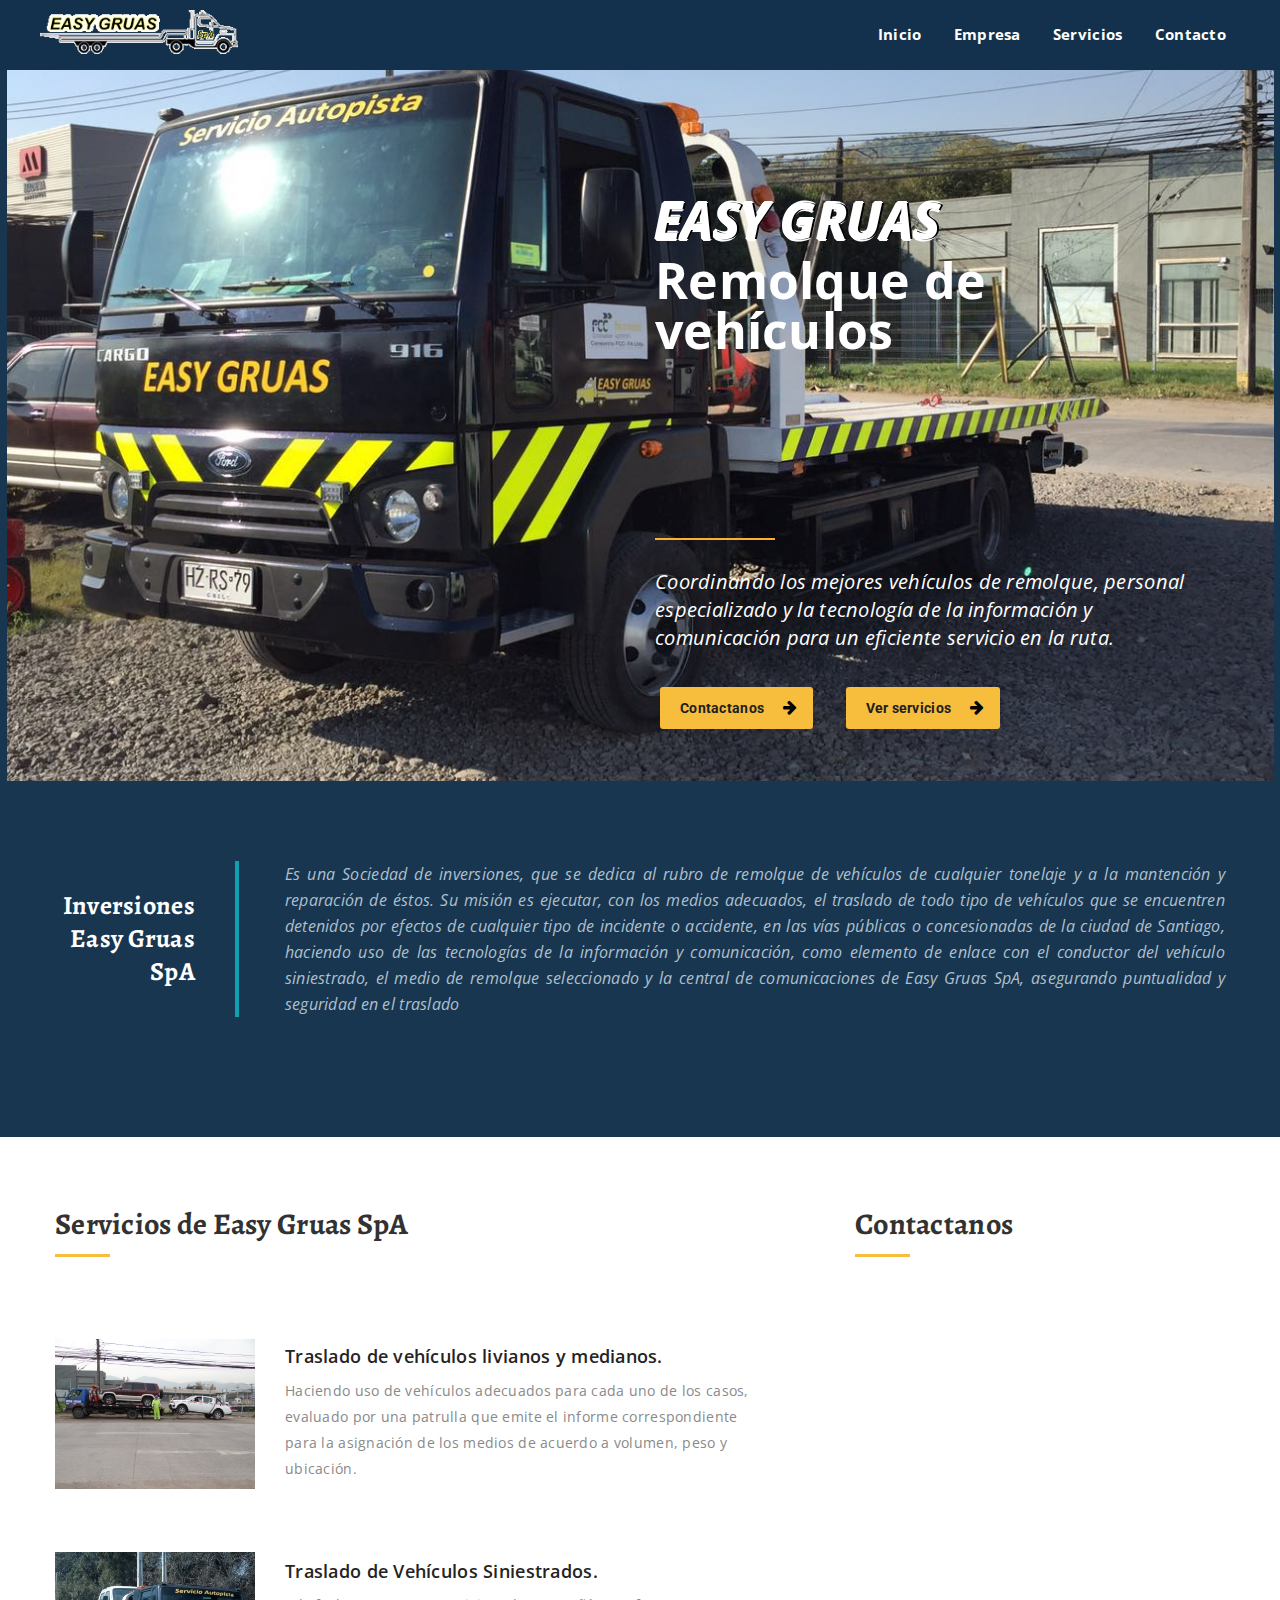
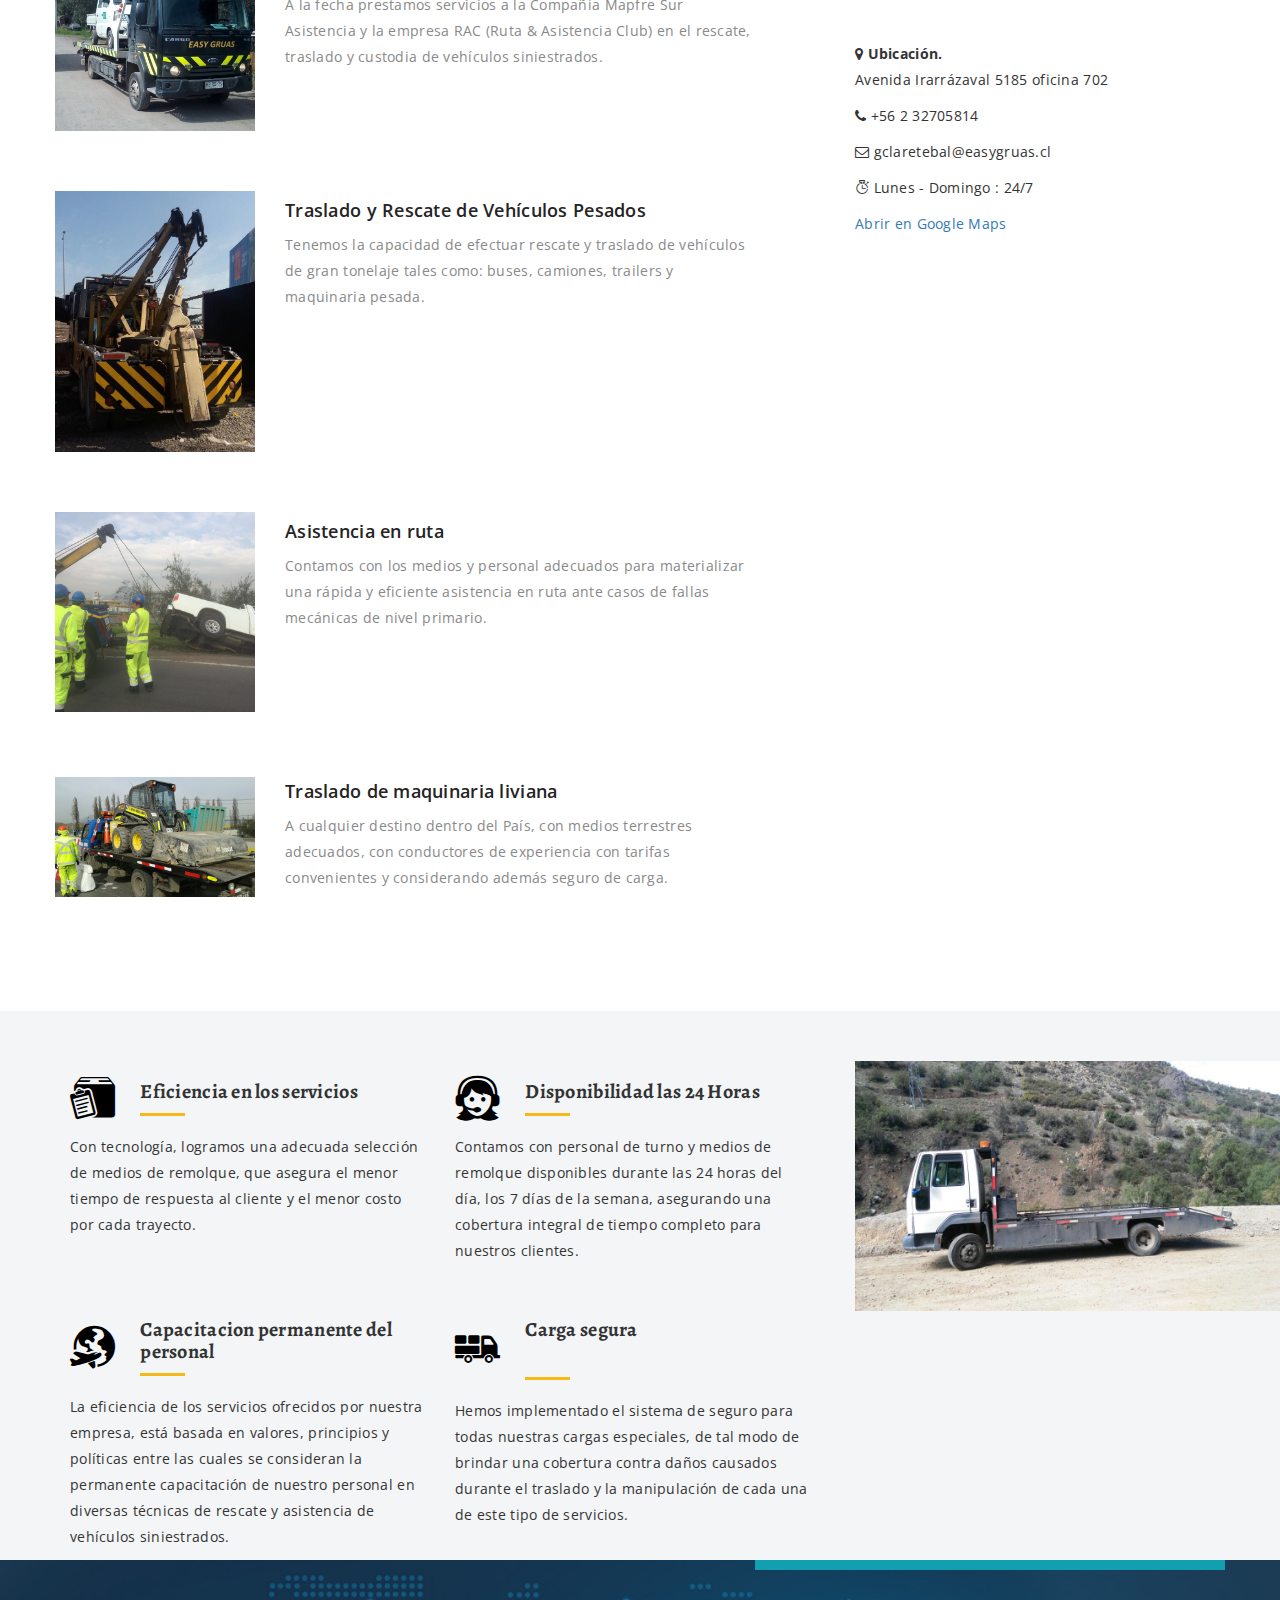
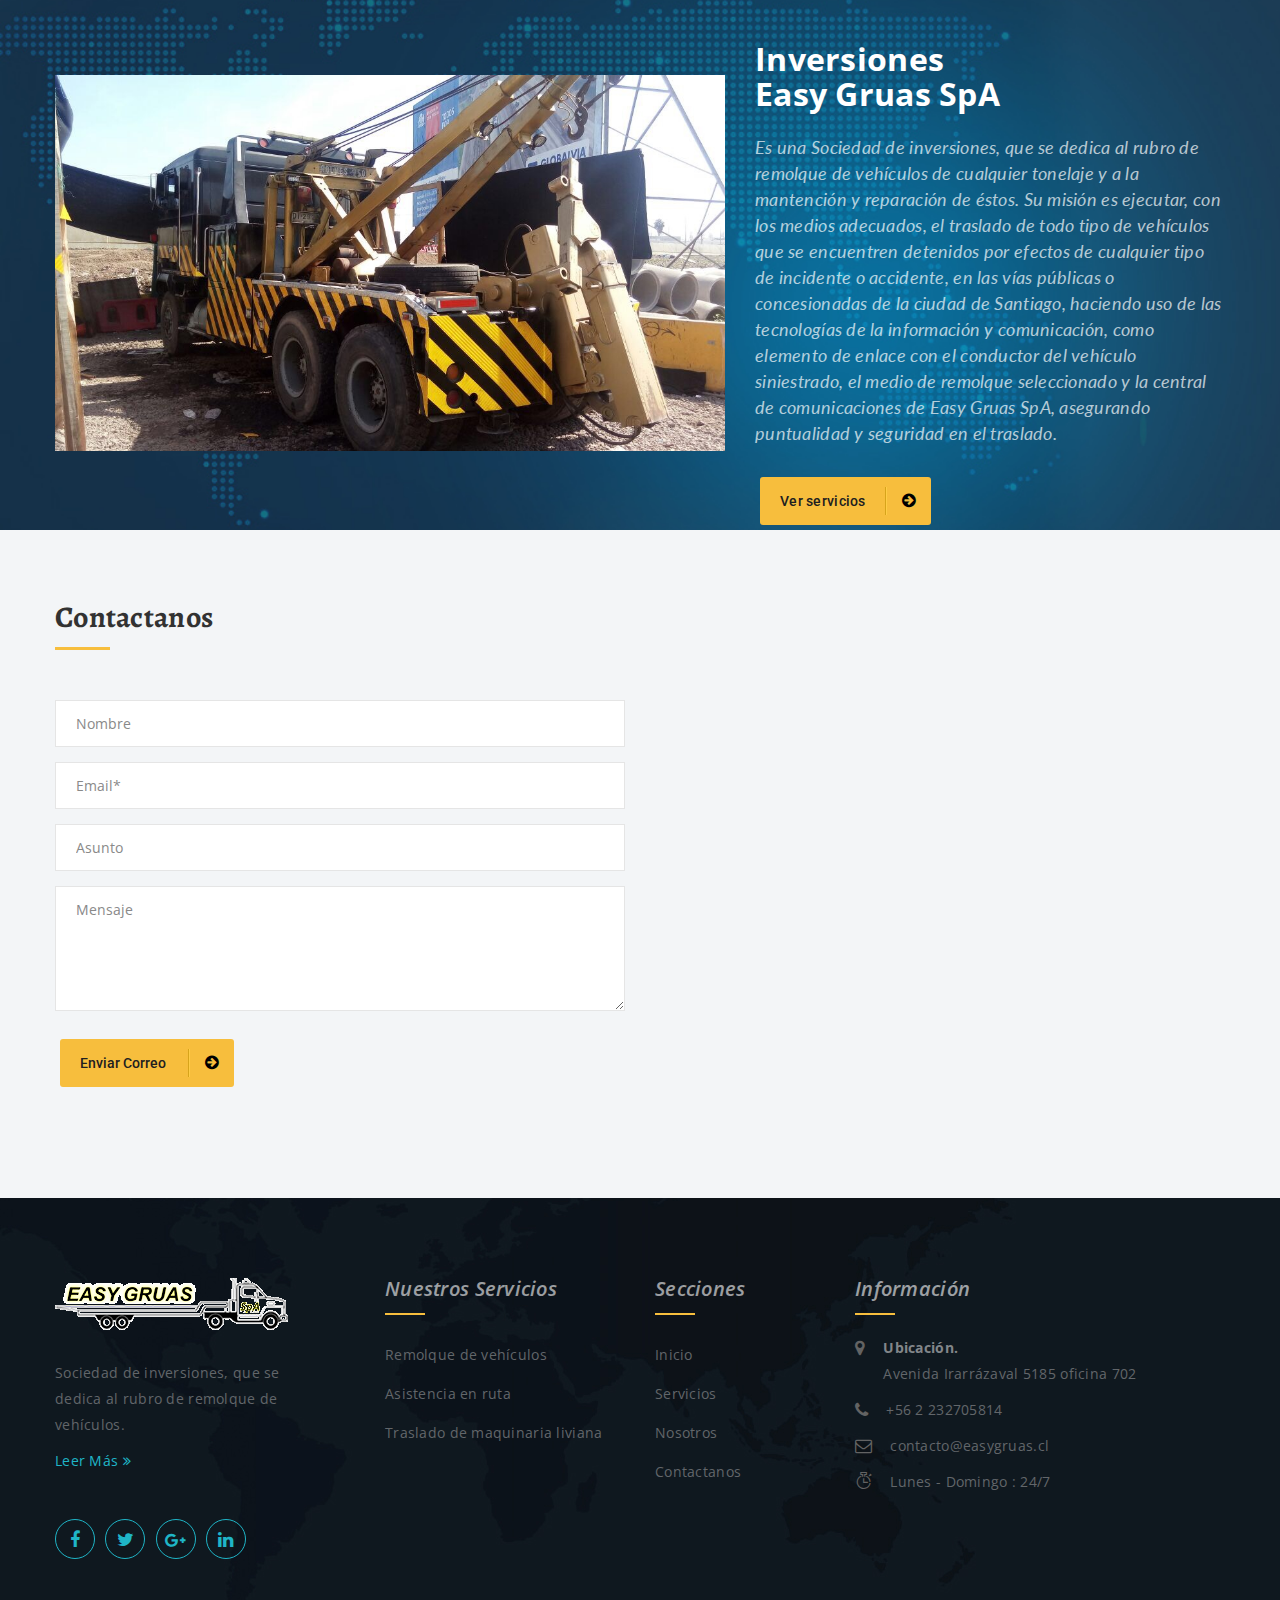
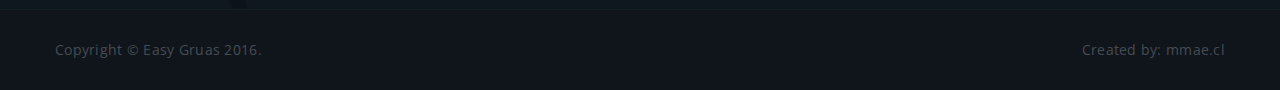
<file: index.html>
<!DOCTYPE html>
<html>

<head>
  <meta charset="UTF-8">
  <title>Easy Gruas SPA</title>
  <!-- viewport meta -->
  <meta name="viewport" content="width=device-width, initial-scale=1">

  <!-- STYLES -->

  <!-- helpers -->
  <link rel="stylesheet" href="static/plugins/bootstrap/css/bootstrap.min.css">
  <!-- fontawesome css -->
  <link rel="stylesheet" href="static/plugins/font-awesome/css/font-awesome.min.css">
  <!-- strock gap icons -->
  <link rel="stylesheet" href="static/plugins/Stroke-Gap-Icons-Webfont/style.css">
  <!-- revolution slider css -->
  <link rel="stylesheet" href="static/plugins/revolution/css/settings.css">
  <link rel="stylesheet" href="static/plugins/revolution/css/layers.css">
  <link rel="stylesheet" href="static/plugins/revolution/css/navigation.css">
  <!-- flaticon css -->
  <link rel="stylesheet" href="static/plugins/flaticon/flaticon.css">
  <!-- jQuery ui css -->
  <link rel="stylesheet" href="static/plugins/jquery-ui-1.11.4/jquery-ui.css">
  <!-- owl carousel css -->
  <link rel="stylesheet" href="static/plugins/owl.carousel-2/assets/owl.carousel.css">
  <link rel="stylesheet" href="static/plugins/owl.carousel-2/assets/owl.theme.default.min.css">
  <!-- animate css -->
  <link rel="stylesheet" href="static/plugins/animate.min.css">
  <!-- fancybox -->
  <link rel="stylesheet" href="static/plugins/fancyapps-fancyBox/source/jquery.fancybox.css">


  <!-- master stylesheet -->
  <link rel="stylesheet" href="static/css/style.css">
  <!-- responsive stylesheet -->
  <link rel="stylesheet" href="static/css/responsive.css">
  <link rel="stylesheet" href="static/owl-carousel/owl.carousel.css">

  <!-- SCRIPTS -->

  <!-- jQuery js -->
  <script src="static/plugins/jquery/jquery-1.11.3.min.js"></script>
  <!-- bootstrap js -->
  <script src="static/plugins/bootstrap/js/bootstrap.min.js"></script>
  <!-- jQuery ui js -->
  <script src="static/plugins/jquery-ui-1.11.4/jquery-ui.js"></script>
  <!-- owl carousel js -->
  <script src="static/plugins/owl.carousel-2/owl.carousel.min.js"></script>
  <!-- jQuery appear -->
  <script src="static/plugins/jquery-appear/jquery.appear.js"></script>
  <!-- jQuery countTo -->
  <script src="static/plugins/jquery-countTo/jquery.countTo.js"></script>
  <!-- jQuery validation -->
  <script src="static/plugins/jquery-validation/dist/jquery.validate.min.js"></script>

  <!-- gmap.js -->
  <script src="static/plugins/gmap.js"></script>
  <!-- mixit up -->
  <script src="static/plugins/jquery.mixitup.min.js"></script>

  <!-- revolution slider js -->
  <script src="static/plugins/revolution/js/jquery.themepunch.tools.min.js"></script>
  <script src="static/plugins/revolution/js/jquery.themepunch.revolution.min.js"></script>
  <script src="static/plugins/revolution/js/extensions/revolution.extension.actions.min.js"></script>
  <script src="static/plugins/revolution/js/extensions/revolution.extension.carousel.min.js"></script>
  <script src="static/plugins/revolution/js/extensions/revolution.extension.kenburn.min.js"></script>
  <script src="static/plugins/revolution/js/extensions/revolution.extension.layeranimation.min.js"></script>
  <script src="static/plugins/revolution/js/extensions/revolution.extension.migration.min.js"></script>
  <script src="static/plugins/revolution/js/extensions/revolution.extension.navigation.min.js"></script>
  <script src="static/plugins/revolution/js/extensions/revolution.extension.parallax.min.js"></script>
  <script src="static/plugins/revolution/js/extensions/revolution.extension.slideanims.min.js"></script>
  <script src="static/plugins/revolution/js/extensions/revolution.extension.video.min.js"></script>
  <script src="static/owl-carousel/owl.carousel.js"></script>

  <!-- fancy box -->
  <script src="static/plugins/fancyapps-fancyBox/source/jquery.fancybox.pack.js"></script>
  <!-- type script -->
  <!--<script src="static/plugins/typed.js-master/dist/typed.min.js"></script>-->

  <!-- theme custom js  -->
  <script src="static/js/main.js"></script>

</head>

<body>

<header id="header2" class="clearfix stricky slideIn stricky-fixed fadeInDown animated">
  <div class="logo pull-left">
    <a href="layout.html">
      <img src="static/fotos/logo.png" alt="">
    </a>
  </div>
  <div class="nav-holder pull-right">
    <div class="nav-header">
      <button><i class="fa fa-bars"></i></button>
    </div>
    <div class="nav-footer">
      <ul class="nav">
        <li >
          <a onclick="navigateTo('inicio')">Inicio</a>
        </li>
        <li >
          <a onclick="navigateTo('empresa')">Empresa</a>
        </li>
        <li>
          <a onclick="navigateTo('servicios')">Servicios</a>
        </li>


        <li><a onclick="navigateTo('contactanos')">Contacto</a></li>
      </ul>
    </div>
  </div>
</header>



<section id ="inicio" class="text-rotator-banner thm-banner-wrapper" style="background-image: url(static/fotos/newimg.png);">
  <div class="thm-container">
    <div class="col-lg-6 col-md-8 pull-right caption-wrapper">
      <div class="caption-h1">

        <div class="type-wrap">
          <p style="text-transform: uppercase; font-style: italic; text-shadow: 2px 0 0 #000, -2px 0 0 #fff, 0 2px 0 #fff, 0 -2px 0 #fff, 1px 1px #fff, -1px -1px 0 #fff, 1px -1px 0 #fff, -1px 1px 0 #fff;">
            Easy Gruas
          </p>
          <div id="subtitle-holder">
            <p id="subtitle-0">Remolque de vehículos</p>
            <p id="subtitle-1" style="display: none">Asistencia en ruta</p>
            <p id="subtitle-2" style="display: none">Traslado de maquinaria liviana</p>
          </div>
        </div>
        <br>
      </div>
      <span class="horiz-border"></span>
      <div class="caption-p">
        Coordinando los mejores vehículos de remolque, personal especializado y la tecnología de la información y comunicación  para un eficiente servicio en la ruta.
      </div>
      <a onclick="navigateTo('contactanos')" class="thm-btn">Contactanos <i class="fa fa-arrow-right"></i></a> &emsp;
      <a onclick="navigateTo('servicios')" class="thm-btn">Ver servicios <i class="fa fa-arrow-right"></i></a>
    </div>
  </div>
</section>


<section id="empresa" class="welcome-text">
  <div class="thm-container">
    <div class="title-box text-right">
      <h3>Inversiones  <br>Easy Gruas SpA</h3>
    </div>
    <div class="text-box">
      <p align="justify" >
      Es una Sociedad de inversiones, que se dedica al rubro de remolque de vehículos de cualquier tonelaje y a la mantención y reparación de éstos. Su misión es ejecutar, con los medios adecuados, el traslado de todo tipo de vehículos que se encuentren detenidos por efectos de cualquier tipo de incidente o accidente, en las vías públicas o concesionadas de la ciudad de Santiago, haciendo uso de las tecnologías de la información y comunicación, como elemento de enlace con el conductor del vehículo siniestrado, el medio de remolque seleccionado y la central de comunicaciones de Easy Gruas SpA, asegurando puntualidad y seguridad en el traslado</p>
    </div>
  </div>
</section>

<section id="servicios"  class="faq-section sec-padding">
  <div class="thm-container">
    <div class="row">
      <div class="col-lg-8 col-md-8">
        <div class="sec-title">
          <h2><span>Servicios de Easy Gruas SpA</span></h2>
        </div>
        <div class="accrodion-grp" data-grp-name="faq-accrodion">
          <div class="accrodion active">

            <div class="accrodion-content" id="remolque">
              <div class="img-caption">
                <div class="img-box">
                  <img src="static/fotos/ruta.JPG" alt="Ruta	"/>
                </div>
                <div class="content-box">
                  <h4>Traslado de vehículos livianos y medianos.</h4>
                  <p>Haciendo uso de vehículos adecuados para cada uno de los casos, evaluado por una patrulla que emite el informe correspondiente para la asignación de los medios de acuerdo a volumen, peso y ubicación.</p>
                </div>
              </div>
            </div>
          </div>

          <div class="accrodion active" id="traslado-siniestrados">
            <div class="accrodion-content">
              <div class="img-caption">
                <div class="img-box">
                  <img src="static/fotos/siniestrados.jpg" alt="Vol"/>
                </div>
                <div class="content-box">
                  <h4>Traslado de Vehículos Siniestrados.</h4>
                  <p>
                    A la fecha prestamos servicios a la Compañía Mapfre Sur Asistencia y la empresa RAC (Ruta &amp; Asistencia Club) en el rescate, traslado y custodia de vehículos siniestrados.
                  </p>
                </div>
              </div>
            </div>
          </div>


          <div class="accrodion active" id="traslado-pesados">
            <div class="accrodion-content">
              <div class="img-caption">
                <div class="img-box">
                  <img src="static/fotos/pesados.jpg" alt="Vol"/>
                </div>
                <div class="content-box">
                  <h4>Traslado y Rescate de Vehículos Pesados</h4>
                  <p>
                    Tenemos la capacidad de efectuar rescate y traslado de vehículos de gran tonelaje tales como: buses, camiones, trailers y maquinaria pesada.
                  </p>
                </div>
              </div>
            </div>
          </div>

          <div class="accrodion active" id="asistencia">
            <div class="accrodion-content">
              <div class="img-caption">
                <div class="img-box">
                  <img src="static/fotos/vol.JPG" alt="Vol"/>
                </div>
                <div class="content-box">
                  <h4>Asistencia en ruta</h4>
                  <p>
                    Contamos con los medios y personal adecuados para materializar una rápida y eficiente asistencia en ruta ante casos de fallas mecánicas de nivel primario.
                  </p>
                </div>
              </div>
            </div>
          </div>

          <div class="accrodion active" id="traslado">
            <div class="accrodion-content">
              <div class="img-caption">
                <div class="img-box">
                  <img src="static/fotos/maquinaria.JPG" alt="Awesome Image"/>
                </div>
                <div class="content-box">
                  <h4>Traslado de maquinaria liviana</h4>
                  <p>
                    A cualquier destino dentro del País, con medios terrestres adecuados, con conductores de experiencia con tarifas convenientes y considerando además seguro de carga.
                  </p>
                </div>
              </div>
            </div>
          </div>
          <div class="accrodion">

            <div class="accrodion-content">
              <div class="img-caption">
                <div class="img-box">
                  <img src="static/images/accrodion/1.jpg" alt="Awesome Image"/>
                </div>
                <div class="content-box">
                  <h4>Capacitación permanente de nuestro personal</h4>
                  <p></p>

                </div>
              </div>
            </div>
          </div>
        </div>
      </div>
      <div class="col-lg-4 col-md-4">
        <div class="sec-title">
          <h2><span>Contactanos</span></h2>
        </div>
        <div class="view-location">
          <iframe
  width="300"
  height="300"
  frameborder="0" style="border:0"
  src="https://www.google.com/maps/embed/v1/place?q=irarrazaval+5185+ñuñoa+chile&key=AIzaSyDm4lJ6XOatxJt_L8Y1T2STBSAkLx6EboA" allowfullscreen>
          </iframe>
        </div>
        <br>
        <div class="text-box">
          <p><b>  <i class="fa fa-map-marker"></i> Ubicación.</b> <br> Avenida Irarrázaval 5185 oficina 702</p>
        </div>

        <p> <i class="fa fa-phone"></i> +56 2 32705814</p>


        <p><i class="fa fa-envelope-o"></i> gclaretebal@easygruas.cl</p>


        <div class="text-box">
          <p> <i class="icon icon-Timer"></i> Lunes  - Domingo : 24/7</p>
        </div>


        <a href="https://www.google.cl/maps/place/Irarrázaval+5185,+Ñuñoa,+Región+Metropolitana/@-33.4543027,-70.5771567,18z/data=!4m13!1m7!3m6!1s0x9662cfb56daaf5b5:0x590d68484855bd20!2zSXJhcnLDoXphdmFsIDUxODUsIMORdcOxb2EsIFJlZ2nDs24gTWV0cm9wb2xpdGFuYQ!3b1!8m2!3d-33.4542467!4d-70.5760608!3m4!1s0x9662cfb56daaf5b5:0x590d68484855bd20!8m2!3d-33.4542467!4d-70.5760608">Abrir en Google Maps</a>
        </div>
      </div>
    </div>
  </div>
</section>


<section class="featured-services">
  <div class="thm-container">
    <div class="row">
      <div class="col-md-8 featured-service-box">
        <div class="col-md-6 col-sm-6">
          <div class="single-featured-service">
            <header>
              <div class="icon-box">
                <i class="flaticon-commercial15"></i>
              </div>
              <div class="title-box">
                <h3><span>Eficiencia en los servicios</span></h3>
              </div>
            </header>
            <article>
              <p>Con tecnología, logramos una adecuada selección de medios de remolque,
                  que asegura el menor tiempo de respuesta al cliente y el menor costo por cada trayecto.</p>
            </article>
          </div>
        </div>
        <div class="col-md-6 col-sm-6">
          <div class="single-featured-service">
            <header>
              <div class="icon-box">
                <i class="flaticon-woman93"></i>
              </div>
              <div class="title-box">
                <h3><span>Disponibilidad las 24 Horas</span></h3>
              </div>
            </header>
            <article>
              <p>Contamos con personal de turno y medios de remolque disponibles durante las 24 horas del

día, los 7 días de la semana, asegurando una cobertura integral de tiempo completo para

nuestros clientes.</p>
            </article>
          </div>
        </div>
        <div class="col-md-6 col-sm-6">
          <div class="single-featured-service">
            <header>
              <div class="icon-box">
                <i class="flaticon-airplane68"></i>
              </div>
              <div class="title-box">
                <h3><span>Capacitacion permanente del personal</span></h3>
              </div>
            </header>
            <article>
              <p>La eficiencia de los servicios ofrecidos por nuestra empresa, está basada en
valores, principios y políticas entre las cuales se consideran la permanente
capacitación de nuestro personal en diversas técnicas de rescate y asistencia de
vehículos siniestrados.</p>
            </article>
          </div>
        </div>
        <div class="col-md-6 col-sm-6">
          <div class="single-featured-service">
            <header>
              <div class="icon-box">
                <i class="flaticon-delivery18"></i>
              </div>
              <div class="title-box">
                <h3><span>Carga segura</span><br></h3>
              </div>
            </header>
            <article>
              <p>Hemos implementado el sistema de seguro para todas nuestras cargas especiales, de tal
modo de brindar una cobertura contra daños causados durante el traslado y la manipulación
de cada una de este tipo de servicios.</p>
            </article>
          </div>
        </div>
      </div>
      <div class="col-md-4 hidden-sm">
        <div class="left-full-img" style="padding-top: 50px; height:523px;">
          <img src="static/fotos/carrusel/a.jpg" id="photo0">
          <img src="static/fotos/carrusel/b.jpg" id="photo1" style="display:none;">
          <img src="static/fotos/carrusel/c.jpg" id="photo2" alt="" style="display:none;">
          <img src="static/fotos/carrusel/d.jpg" id="photo3" alt="" style="display:none;">
          <img src="static/fotos/carrusel/e.jpg" id="photo4" alt="" style="display:none;">
          <img src="static/fotos/carrusel/f.jpg" id="photo5" alt="" style="display:none;">
          <img src="static/fotos/carrusel/g.jpg" id="photo6" alt="" style="display:none;">
          <img src="static/fotos/carrusel/h.jpg" id="photo7" alt="" style="display:none;">
          <img src="static/fotos/carrusel/i.jpg" id="photo8" alt="" style="display:none;">
          <img src="static/fotos/carrusel/j.jpg" id="photo9" alt="" style="display:none;">
          <img src="static/fotos/carrusel/k.jpg" id="photo10" alt="" style="display:none;">
          <img src="static/fotos/carrusel/l.jpg" id="photo11" alt="" style="display:none;">
        </div>
      </div>
    </div>
  </div>
</section>

<section class="call-to-action" id="nosotros">
  <div class="thm-container">
    <div class="row">
      <div class="col-md-7 hidden-xs hidden-sm">
        <div class="right-full-image" style="padding-top: 40px">
          <img src="static/fotos/big-truck.jpg" style="width :675px" alt="Image"/>
        </div>
      </div>
      <div class="col-md-5">
        <div class="call-to-action-text">
          <h3>Inversiones  <br>Easy Gruas S<any style=" text-transform: lowercase;">p</any>A</h3>
          <p>Es una Sociedad de inversiones, que se dedica al rubro de remolque de vehículos de cualquier tonelaje y a la mantención y reparación de éstos. Su misión es ejecutar, con los medios adecuados, el traslado de todo tipo de vehículos que se encuentren detenidos por efectos de cualquier tipo de incidente o accidente, en las vías públicas o concesionadas de la ciudad de Santiago, haciendo uso de las tecnologías de la información y comunicación, como elemento de enlace con el conductor del vehículo siniestrado, el medio de remolque seleccionado y la central de comunicaciones de Easy Gruas SpA, asegurando puntualidad y seguridad en el traslado.
          </p>
          <a onclick="navigateTo('servicios')" class="thm-btn">Ver servicios<i class="fa fa-arrow-circle-right"></i></a>
        </div>
      </div>
    </div>
  </div>
</section>


<section class="request-qoute sec-padding" id ="contactanos">
  <div class="thm-container">
    <div class="row">

      <div class="col-md-6">
        <div class="sec-title">
          <h2><span>Contactanos</span></h2>
        </div>

        <div  id="ContactForm2" class="contact-form" style="display:none">
          <div class="form-grp full">
            <h4> Correo enviado</h4>
          </div>
        </div>

        <div  id="ContactForm" class="contact-form">
          <div class="form-grp full">
            <input type="text" id="name" placeholder="Nombre">
          </div>
          <div class="form-grp full">
            <input type="text" id="email" placeholder="Email*">
          </div>

            <div class="form-grp full">
              <input type="text" id="subject" placeholder="Asunto">
            </div>

          <div class="form-grp">
            <textarea id="message" placeholder="Mensaje"></textarea>
          </div>
          <button type="submit" id="enviar" class="thm-btn">Enviar Correo <i class="fa fa-arrow-circle-right"></i></button>
        </div>
      </div>

      <div class="col-md-6">
        <iframe
  width="500"
  height="500"
  frameborder="0" style="border:0"
  src="https://www.google.com/maps/embed/v1/place?q=irarrazaval+5185+ñuñoa+chile&key=AIzaSyDm4lJ6XOatxJt_L8Y1T2STBSAkLx6EboA" allowfullscreen>
        </iframe>
      </div>
    </div>
  </div>
</section>


<footer id="footer" class="sec-padding">
  <div class="thm-container">
    <div class="row">
      <div class="col-md-3 col-sm-6 footer-widget">
        <div class="about-widget">
          <a href="#"><img src="static/fotos/logo.png" alt="Logo"/></a>
          <p>Sociedad de inversiones, que se dedica al rubro de remolque de vehículos.</p>
          <a href="#">Leer Más <i class="fa fa-angle-double-right"></i></a>
          <ul class="social">
            <li><a href="#"><i class="fa fa-facebook"></i></a></li>
            <li><a href="#"><i class="fa fa-twitter"></i></a></li>
            <li><a href="#"><i class="fa fa-google-plus"></i></a></li>
            <li><a href="#"><i class="fa fa-linkedin"></i></a></li>
          </ul>
        </div>
      </div>
      <div class="col-md-3 col-sm-6 footer-widget">
        <div class="pl-30">
          <div class="title">
            <h3><span>Nuestros Servicios</span></h3>
          </div>
          <ul class="link-list">
            <li><a onclick="navigateTo('remolque')">Remolque de vehículos</a></li>
            <li><a onclick="navigateTo('asistencia')">Asistencia en ruta</a></li>
            <li><a onclick="navigateTo('tansalado')">Traslado de maquinaria liviana</a></li>

          </ul>
        </div>
      </div>
      <div class="col-md-2 col-sm-6 footer-widget">
        <div class="title">
          <h3><span>Secciones</span></h3>
        </div>
        <ul class="link-list">
          <li><a onclick="navigateTo('inicio')">Inicio</a></li>
          <li><a onclick="navigateTo('servicios')">Servicios</a></li>
          <li><a onclick="navigateTo('nosotros')">Nosotros</a></li>
          <li><a onclick="navigateTo('contactanos')">Contactanos</a></li>
        </ul>
      </div>
      <div class="col-md-4 col-sm-6 footer-widget">
        <div class="title">
          <h3><span>Información</span></h3>
        </div>
        <ul class="contact-infos">
          <li>
            <div class="icon-box">
              <i class="fa fa-map-marker"></i>
            </div>
            <div class="text-box">
              <p><b>Ubicación.</b> <br> Avenida Irarrázaval 5185 oficina 702</p>
            </div>
          </li>
          <li>
            <div class="icon-box">
              <i class="fa fa-phone"></i>
            </div>
            <div class="text-box">
              <p>+56 2 232705814</p>
            </div>
          </li>
          <li>
            <div class="icon-box">
              <i class="fa fa-envelope-o"></i>
            </div>
            <div class="text-box">
              <p>contacto@easygruas.cl</p>
            </div>
          </li>
          <li>
            <div class="icon-box">
              <i class="icon icon-Timer"></i>
            </div>
            <div class="text-box">
              <p>Lunes  - Domingo : 24/7</p>
            </div>
          </li>
        </ul>
      </div>
    </div>
  </div>
</footer>

<section class="bottom-bar">
  <div class="thm-container clearfix">
    <div class="pull-left">
      <p>Copyright © Easy Gruas 2016.</p>
    </div>
    <div class="pull-right">
      <p>Created by: mmae.cl</p>
    </div>
  </div>
</section>


<script>
    let currentPhoto = 0;
    let currentSubtitle = 0;

    function changeImage() {
        $("#photo" + currentPhoto).hide('slow');
        currentPhoto = (currentPhoto + 1) % 7;
        $("#photo" + currentPhoto).fadeIn();

        setTimeout("changeImage()", 4000);
    }

    function scrollSubtitle() {
      $('#subtitle-' + currentSubtitle).hide('slow');
      currentSubtitle = (currentSubtitle + 1) % 3;
      $('#subtitle-' + currentSubtitle).show('slow');

      setTimeout('scrollSubtitle()', 2000);
    }

    changeImage();
    setTimeout('scrollSubtitle()', 2000);

    $("#enviar").click(function() {
        nombre = $("#name").val()
        email = $("#email").val()
        asunto = $("#subject").val()
        texto = $("#message").val()+"\nNombre: " + nombre
        data = {email:email, ext:texto, asunto:asunto}
        $("#ContactForm").hide('slow')
        $("#ContactForm2").show('slow')
        $.post( "http://api.easygruas.cl/", data, function(data) {
            console.log(data)
        });
    });

    function navigateTo(id) {
      var offset = -65; //Offset of 20px

      $('html, body').animate({
        scrollTop: $("#" + id).offset().top + offset
      }, 2000);
    }
</script>

</body>
</html>
</file>
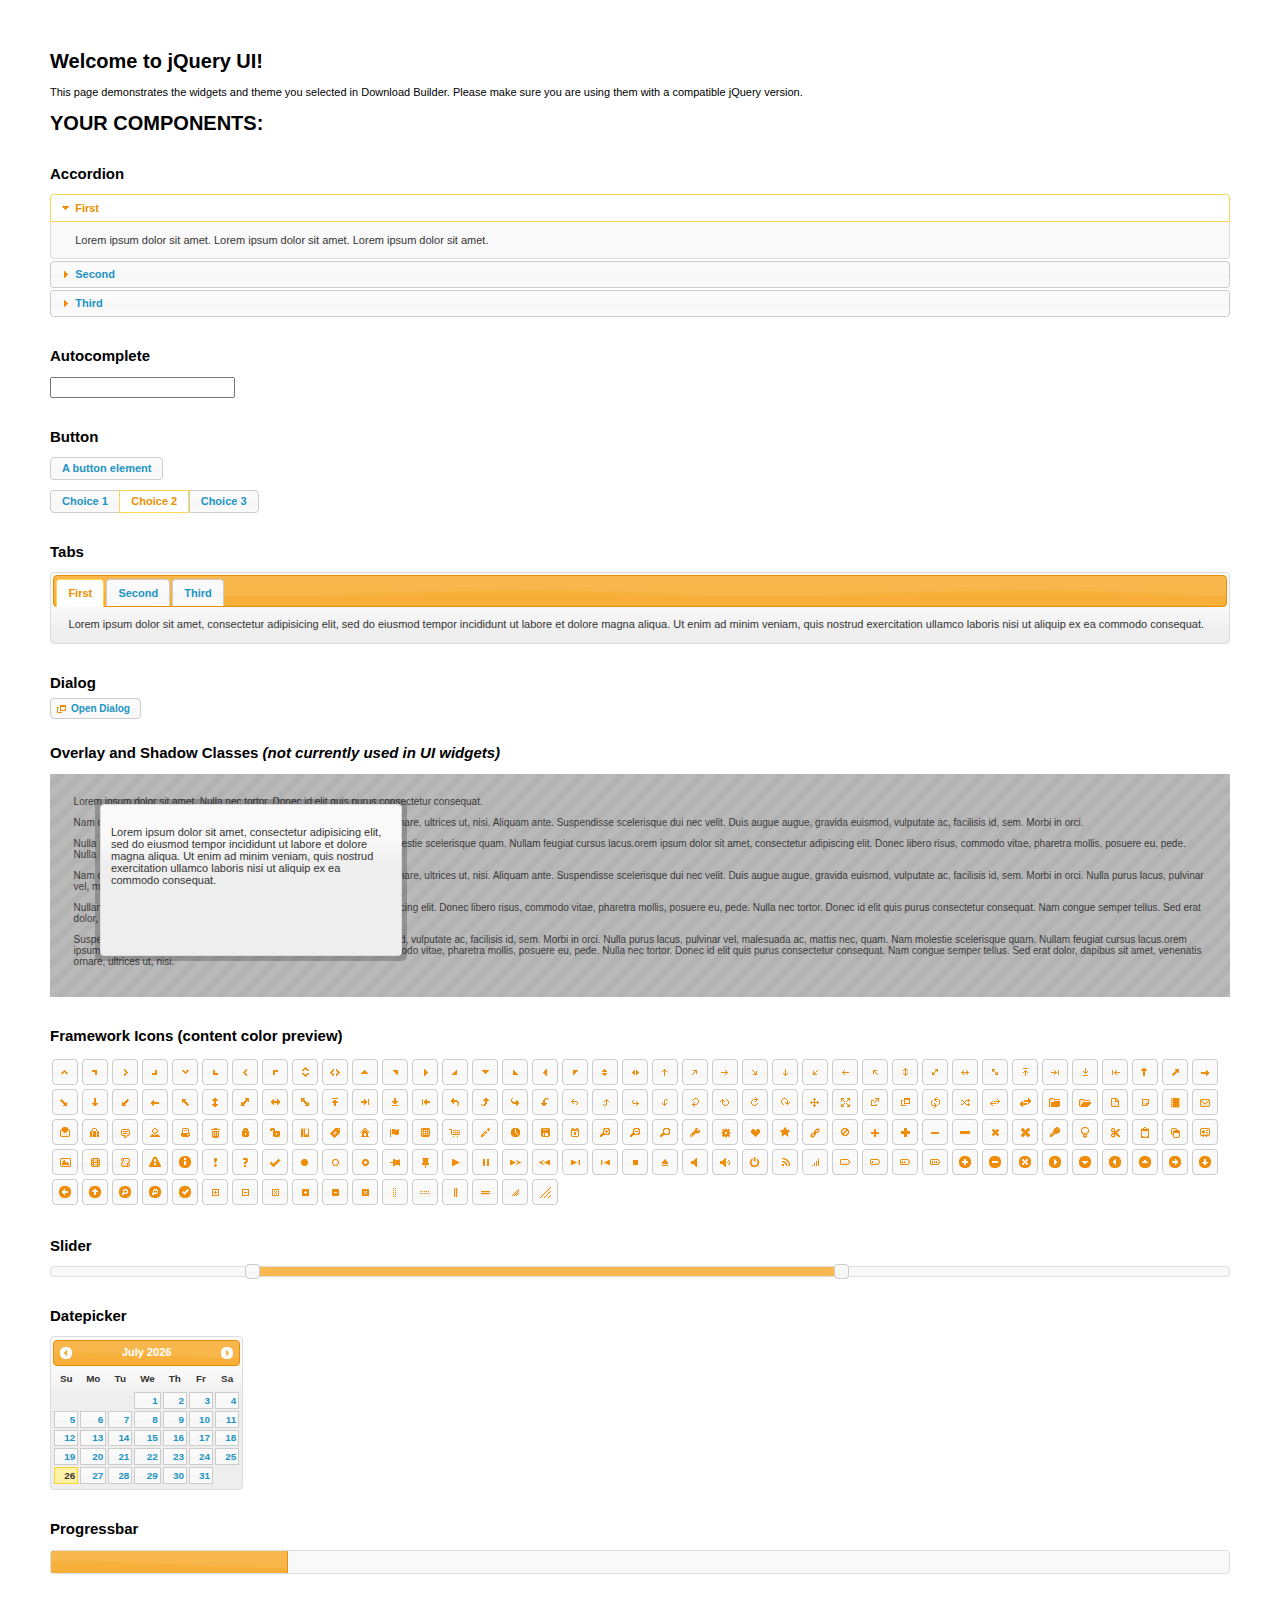
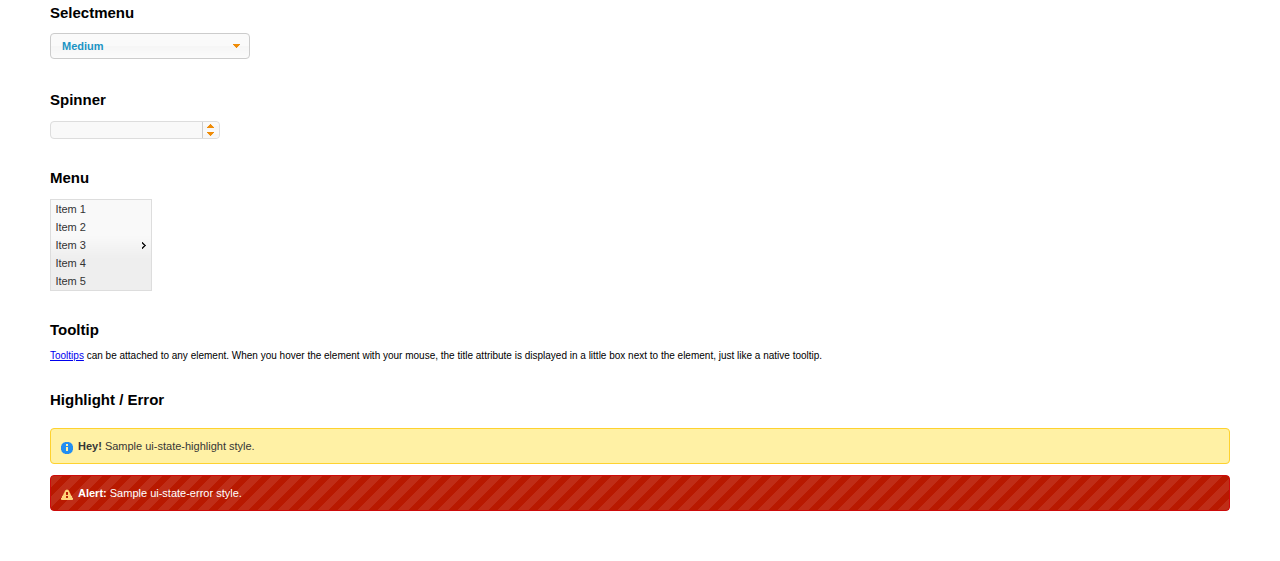
<file: static/plugins/jquery-ui-1.11.4/index.html>
<!doctype html>
<html lang="us">
<head>
	<meta charset="utf-8">
	<title>jQuery UI Example Page</title>
	<link href="jquery-ui.css" rel="stylesheet">
	<style>
	body{
		font: 62.5% "Trebuchet MS", sans-serif;
		margin: 50px;
	}
	.demoHeaders {
		margin-top: 2em;
	}
	#dialog-link {
		padding: .4em 1em .4em 20px;
		text-decoration: none;
		position: relative;
	}
	#dialog-link span.ui-icon {
		margin: 0 5px 0 0;
		position: absolute;
		left: .2em;
		top: 50%;
		margin-top: -8px;
	}
	#icons {
		margin: 0;
		padding: 0;
	}
	#icons li {
		margin: 2px;
		position: relative;
		padding: 4px 0;
		cursor: pointer;
		float: left;
		list-style: none;
	}
	#icons span.ui-icon {
		float: left;
		margin: 0 4px;
	}
	.fakewindowcontain .ui-widget-overlay {
		position: absolute;
	}
	select {
		width: 200px;
	}
	</style>
</head>
<body>

<h1>Welcome to jQuery UI!</h1>

<div class="ui-widget">
	<p>This page demonstrates the widgets and theme you selected in Download Builder. Please make sure you are using them with a compatible jQuery version.</p>
</div>

<h1>YOUR COMPONENTS:</h1>


<!-- Accordion -->
<h2 class="demoHeaders">Accordion</h2>
<div id="accordion">
	<h3>First</h3>
	<div>Lorem ipsum dolor sit amet. Lorem ipsum dolor sit amet. Lorem ipsum dolor sit amet.</div>
	<h3>Second</h3>
	<div>Phasellus mattis tincidunt nibh.</div>
	<h3>Third</h3>
	<div>Nam dui erat, auctor a, dignissim quis.</div>
</div>



<!-- Autocomplete -->
<h2 class="demoHeaders">Autocomplete</h2>
<div>
	<input id="autocomplete" title="type &quot;a&quot;">
</div>



<!-- Button -->
<h2 class="demoHeaders">Button</h2>
<button id="button">A button element</button>
<form style="margin-top: 1em;">
	<div id="radioset">
		<input type="radio" id="radio1" name="radio"><label for="radio1">Choice 1</label>
		<input type="radio" id="radio2" name="radio" checked="checked"><label for="radio2">Choice 2</label>
		<input type="radio" id="radio3" name="radio"><label for="radio3">Choice 3</label>
	</div>
</form>



<!-- Tabs -->
<h2 class="demoHeaders">Tabs</h2>
<div id="tabs">
	<ul>
		<li><a href="#tabs-1">First</a></li>
		<li><a href="#tabs-2">Second</a></li>
		<li><a href="#tabs-3">Third</a></li>
	</ul>
	<div id="tabs-1">Lorem ipsum dolor sit amet, consectetur adipisicing elit, sed do eiusmod tempor incididunt ut labore et dolore magna aliqua. Ut enim ad minim veniam, quis nostrud exercitation ullamco laboris nisi ut aliquip ex ea commodo consequat.</div>
	<div id="tabs-2">Phasellus mattis tincidunt nibh. Cras orci urna, blandit id, pretium vel, aliquet ornare, felis. Maecenas scelerisque sem non nisl. Fusce sed lorem in enim dictum bibendum.</div>
	<div id="tabs-3">Nam dui erat, auctor a, dignissim quis, sollicitudin eu, felis. Pellentesque nisi urna, interdum eget, sagittis et, consequat vestibulum, lacus. Mauris porttitor ullamcorper augue.</div>
</div>



<!-- Dialog NOTE: Dialog is not generated by UI in this demo so it can be visually styled in themeroller-->
<h2 class="demoHeaders">Dialog</h2>
<p><a href="#" id="dialog-link" class="ui-state-default ui-corner-all"><span class="ui-icon ui-icon-newwin"></span>Open Dialog</a></p>

<h2 class="demoHeaders">Overlay and Shadow Classes <em>(not currently used in UI widgets)</em></h2>
<div style="position: relative; width: 96%; height: 200px; padding:1% 2%; overflow:hidden;" class="fakewindowcontain">
	<p>Lorem ipsum dolor sit amet,  Nulla nec tortor. Donec id elit quis purus consectetur consequat. </p><p>Nam congue semper tellus. Sed erat dolor, dapibus sit amet, venenatis ornare, ultrices ut, nisi. Aliquam ante. Suspendisse scelerisque dui nec velit. Duis augue augue, gravida euismod, vulputate ac, facilisis id, sem. Morbi in orci. </p><p>Nulla purus lacus, pulvinar vel, malesuada ac, mattis nec, quam. Nam molestie scelerisque quam. Nullam feugiat cursus lacus.orem ipsum dolor sit amet, consectetur adipiscing elit. Donec libero risus, commodo vitae, pharetra mollis, posuere eu, pede. Nulla nec tortor. Donec id elit quis purus consectetur consequat. </p><p>Nam congue semper tellus. Sed erat dolor, dapibus sit amet, venenatis ornare, ultrices ut, nisi. Aliquam ante. Suspendisse scelerisque dui nec velit. Duis augue augue, gravida euismod, vulputate ac, facilisis id, sem. Morbi in orci. Nulla purus lacus, pulvinar vel, malesuada ac, mattis nec, quam. Nam molestie scelerisque quam. </p><p>Nullam feugiat cursus lacus.orem ipsum dolor sit amet, consectetur adipiscing elit. Donec libero risus, commodo vitae, pharetra mollis, posuere eu, pede. Nulla nec tortor. Donec id elit quis purus consectetur consequat. Nam congue semper tellus. Sed erat dolor, dapibus sit amet, venenatis ornare, ultrices ut, nisi. Aliquam ante. </p><p>Suspendisse scelerisque dui nec velit. Duis augue augue, gravida euismod, vulputate ac, facilisis id, sem. Morbi in orci. Nulla purus lacus, pulvinar vel, malesuada ac, mattis nec, quam. Nam molestie scelerisque quam. Nullam feugiat cursus lacus.orem ipsum dolor sit amet, consectetur adipiscing elit. Donec libero risus, commodo vitae, pharetra mollis, posuere eu, pede. Nulla nec tortor. Donec id elit quis purus consectetur consequat. Nam congue semper tellus. Sed erat dolor, dapibus sit amet, venenatis ornare, ultrices ut, nisi. </p>

	<!-- ui-dialog -->
	<div class="ui-overlay"><div class="ui-widget-overlay"></div><div class="ui-widget-shadow ui-corner-all" style="width: 302px; height: 152px; position: absolute; left: 50px; top: 30px;"></div></div>
	<div style="position: absolute; width: 280px; height: 130px;left: 50px; top: 30px; padding: 10px;" class="ui-widget ui-widget-content ui-corner-all">
		<div class="ui-dialog-content ui-widget-content" style="background: none; border: 0;">
			<p>Lorem ipsum dolor sit amet, consectetur adipisicing elit, sed do eiusmod tempor incididunt ut labore et dolore magna aliqua. Ut enim ad minim veniam, quis nostrud exercitation ullamco laboris nisi ut aliquip ex ea commodo consequat.</p>
		</div>
	</div>

</div>

<!-- ui-dialog -->
<div id="dialog" title="Dialog Title">
	<p>Lorem ipsum dolor sit amet, consectetur adipisicing elit, sed do eiusmod tempor incididunt ut labore et dolore magna aliqua. Ut enim ad minim veniam, quis nostrud exercitation ullamco laboris nisi ut aliquip ex ea commodo consequat.</p>
</div>



<h2 class="demoHeaders">Framework Icons (content color preview)</h2>
<ul id="icons" class="ui-widget ui-helper-clearfix">
	<li class="ui-state-default ui-corner-all" title=".ui-icon-carat-1-n"><span class="ui-icon ui-icon-carat-1-n"></span></li>
	<li class="ui-state-default ui-corner-all" title=".ui-icon-carat-1-ne"><span class="ui-icon ui-icon-carat-1-ne"></span></li>
	<li class="ui-state-default ui-corner-all" title=".ui-icon-carat-1-e"><span class="ui-icon ui-icon-carat-1-e"></span></li>
	<li class="ui-state-default ui-corner-all" title=".ui-icon-carat-1-se"><span class="ui-icon ui-icon-carat-1-se"></span></li>
	<li class="ui-state-default ui-corner-all" title=".ui-icon-carat-1-s"><span class="ui-icon ui-icon-carat-1-s"></span></li>
	<li class="ui-state-default ui-corner-all" title=".ui-icon-carat-1-sw"><span class="ui-icon ui-icon-carat-1-sw"></span></li>
	<li class="ui-state-default ui-corner-all" title=".ui-icon-carat-1-w"><span class="ui-icon ui-icon-carat-1-w"></span></li>
	<li class="ui-state-default ui-corner-all" title=".ui-icon-carat-1-nw"><span class="ui-icon ui-icon-carat-1-nw"></span></li>
	<li class="ui-state-default ui-corner-all" title=".ui-icon-carat-2-n-s"><span class="ui-icon ui-icon-carat-2-n-s"></span></li>
	<li class="ui-state-default ui-corner-all" title=".ui-icon-carat-2-e-w"><span class="ui-icon ui-icon-carat-2-e-w"></span></li>
	<li class="ui-state-default ui-corner-all" title=".ui-icon-triangle-1-n"><span class="ui-icon ui-icon-triangle-1-n"></span></li>
	<li class="ui-state-default ui-corner-all" title=".ui-icon-triangle-1-ne"><span class="ui-icon ui-icon-triangle-1-ne"></span></li>
	<li class="ui-state-default ui-corner-all" title=".ui-icon-triangle-1-e"><span class="ui-icon ui-icon-triangle-1-e"></span></li>
	<li class="ui-state-default ui-corner-all" title=".ui-icon-triangle-1-se"><span class="ui-icon ui-icon-triangle-1-se"></span></li>
	<li class="ui-state-default ui-corner-all" title=".ui-icon-triangle-1-s"><span class="ui-icon ui-icon-triangle-1-s"></span></li>
	<li class="ui-state-default ui-corner-all" title=".ui-icon-triangle-1-sw"><span class="ui-icon ui-icon-triangle-1-sw"></span></li>
	<li class="ui-state-default ui-corner-all" title=".ui-icon-triangle-1-w"><span class="ui-icon ui-icon-triangle-1-w"></span></li>
	<li class="ui-state-default ui-corner-all" title=".ui-icon-triangle-1-nw"><span class="ui-icon ui-icon-triangle-1-nw"></span></li>
	<li class="ui-state-default ui-corner-all" title=".ui-icon-triangle-2-n-s"><span class="ui-icon ui-icon-triangle-2-n-s"></span></li>
	<li class="ui-state-default ui-corner-all" title=".ui-icon-triangle-2-e-w"><span class="ui-icon ui-icon-triangle-2-e-w"></span></li>
	<li class="ui-state-default ui-corner-all" title=".ui-icon-arrow-1-n"><span class="ui-icon ui-icon-arrow-1-n"></span></li>
	<li class="ui-state-default ui-corner-all" title=".ui-icon-arrow-1-ne"><span class="ui-icon ui-icon-arrow-1-ne"></span></li>
	<li class="ui-state-default ui-corner-all" title=".ui-icon-arrow-1-e"><span class="ui-icon ui-icon-arrow-1-e"></span></li>
	<li class="ui-state-default ui-corner-all" title=".ui-icon-arrow-1-se"><span class="ui-icon ui-icon-arrow-1-se"></span></li>
	<li class="ui-state-default ui-corner-all" title=".ui-icon-arrow-1-s"><span class="ui-icon ui-icon-arrow-1-s"></span></li>
	<li class="ui-state-default ui-corner-all" title=".ui-icon-arrow-1-sw"><span class="ui-icon ui-icon-arrow-1-sw"></span></li>
	<li class="ui-state-default ui-corner-all" title=".ui-icon-arrow-1-w"><span class="ui-icon ui-icon-arrow-1-w"></span></li>
	<li class="ui-state-default ui-corner-all" title=".ui-icon-arrow-1-nw"><span class="ui-icon ui-icon-arrow-1-nw"></span></li>
	<li class="ui-state-default ui-corner-all" title=".ui-icon-arrow-2-n-s"><span class="ui-icon ui-icon-arrow-2-n-s"></span></li>
	<li class="ui-state-default ui-corner-all" title=".ui-icon-arrow-2-ne-sw"><span class="ui-icon ui-icon-arrow-2-ne-sw"></span></li>
	<li class="ui-state-default ui-corner-all" title=".ui-icon-arrow-2-e-w"><span class="ui-icon ui-icon-arrow-2-e-w"></span></li>
	<li class="ui-state-default ui-corner-all" title=".ui-icon-arrow-2-se-nw"><span class="ui-icon ui-icon-arrow-2-se-nw"></span></li>
	<li class="ui-state-default ui-corner-all" title=".ui-icon-arrowstop-1-n"><span class="ui-icon ui-icon-arrowstop-1-n"></span></li>
	<li class="ui-state-default ui-corner-all" title=".ui-icon-arrowstop-1-e"><span class="ui-icon ui-icon-arrowstop-1-e"></span></li>
	<li class="ui-state-default ui-corner-all" title=".ui-icon-arrowstop-1-s"><span class="ui-icon ui-icon-arrowstop-1-s"></span></li>
	<li class="ui-state-default ui-corner-all" title=".ui-icon-arrowstop-1-w"><span class="ui-icon ui-icon-arrowstop-1-w"></span></li>
	<li class="ui-state-default ui-corner-all" title=".ui-icon-arrowthick-1-n"><span class="ui-icon ui-icon-arrowthick-1-n"></span></li>
	<li class="ui-state-default ui-corner-all" title=".ui-icon-arrowthick-1-ne"><span class="ui-icon ui-icon-arrowthick-1-ne"></span></li>
	<li class="ui-state-default ui-corner-all" title=".ui-icon-arrowthick-1-e"><span class="ui-icon ui-icon-arrowthick-1-e"></span></li>
	<li class="ui-state-default ui-corner-all" title=".ui-icon-arrowthick-1-se"><span class="ui-icon ui-icon-arrowthick-1-se"></span></li>
	<li class="ui-state-default ui-corner-all" title=".ui-icon-arrowthick-1-s"><span class="ui-icon ui-icon-arrowthick-1-s"></span></li>
	<li class="ui-state-default ui-corner-all" title=".ui-icon-arrowthick-1-sw"><span class="ui-icon ui-icon-arrowthick-1-sw"></span></li>
	<li class="ui-state-default ui-corner-all" title=".ui-icon-arrowthick-1-w"><span class="ui-icon ui-icon-arrowthick-1-w"></span></li>
	<li class="ui-state-default ui-corner-all" title=".ui-icon-arrowthick-1-nw"><span class="ui-icon ui-icon-arrowthick-1-nw"></span></li>
	<li class="ui-state-default ui-corner-all" title=".ui-icon-arrowthick-2-n-s"><span class="ui-icon ui-icon-arrowthick-2-n-s"></span></li>
	<li class="ui-state-default ui-corner-all" title=".ui-icon-arrowthick-2-ne-sw"><span class="ui-icon ui-icon-arrowthick-2-ne-sw"></span></li>
	<li class="ui-state-default ui-corner-all" title=".ui-icon-arrowthick-2-e-w"><span class="ui-icon ui-icon-arrowthick-2-e-w"></span></li>
	<li class="ui-state-default ui-corner-all" title=".ui-icon-arrowthick-2-se-nw"><span class="ui-icon ui-icon-arrowthick-2-se-nw"></span></li>
	<li class="ui-state-default ui-corner-all" title=".ui-icon-arrowthickstop-1-n"><span class="ui-icon ui-icon-arrowthickstop-1-n"></span></li>
	<li class="ui-state-default ui-corner-all" title=".ui-icon-arrowthickstop-1-e"><span class="ui-icon ui-icon-arrowthickstop-1-e"></span></li>
	<li class="ui-state-default ui-corner-all" title=".ui-icon-arrowthickstop-1-s"><span class="ui-icon ui-icon-arrowthickstop-1-s"></span></li>
	<li class="ui-state-default ui-corner-all" title=".ui-icon-arrowthickstop-1-w"><span class="ui-icon ui-icon-arrowthickstop-1-w"></span></li>
	<li class="ui-state-default ui-corner-all" title=".ui-icon-arrowreturnthick-1-w"><span class="ui-icon ui-icon-arrowreturnthick-1-w"></span></li>
	<li class="ui-state-default ui-corner-all" title=".ui-icon-arrowreturnthick-1-n"><span class="ui-icon ui-icon-arrowreturnthick-1-n"></span></li>
	<li class="ui-state-default ui-corner-all" title=".ui-icon-arrowreturnthick-1-e"><span class="ui-icon ui-icon-arrowreturnthick-1-e"></span></li>
	<li class="ui-state-default ui-corner-all" title=".ui-icon-arrowreturnthick-1-s"><span class="ui-icon ui-icon-arrowreturnthick-1-s"></span></li>
	<li class="ui-state-default ui-corner-all" title=".ui-icon-arrowreturn-1-w"><span class="ui-icon ui-icon-arrowreturn-1-w"></span></li>
	<li class="ui-state-default ui-corner-all" title=".ui-icon-arrowreturn-1-n"><span class="ui-icon ui-icon-arrowreturn-1-n"></span></li>
	<li class="ui-state-default ui-corner-all" title=".ui-icon-arrowreturn-1-e"><span class="ui-icon ui-icon-arrowreturn-1-e"></span></li>
	<li class="ui-state-default ui-corner-all" title=".ui-icon-arrowreturn-1-s"><span class="ui-icon ui-icon-arrowreturn-1-s"></span></li>
	<li class="ui-state-default ui-corner-all" title=".ui-icon-arrowrefresh-1-w"><span class="ui-icon ui-icon-arrowrefresh-1-w"></span></li>
	<li class="ui-state-default ui-corner-all" title=".ui-icon-arrowrefresh-1-n"><span class="ui-icon ui-icon-arrowrefresh-1-n"></span></li>
	<li class="ui-state-default ui-corner-all" title=".ui-icon-arrowrefresh-1-e"><span class="ui-icon ui-icon-arrowrefresh-1-e"></span></li>
	<li class="ui-state-default ui-corner-all" title=".ui-icon-arrowrefresh-1-s"><span class="ui-icon ui-icon-arrowrefresh-1-s"></span></li>
	<li class="ui-state-default ui-corner-all" title=".ui-icon-arrow-4"><span class="ui-icon ui-icon-arrow-4"></span></li>
	<li class="ui-state-default ui-corner-all" title=".ui-icon-arrow-4-diag"><span class="ui-icon ui-icon-arrow-4-diag"></span></li>
	<li class="ui-state-default ui-corner-all" title=".ui-icon-extlink"><span class="ui-icon ui-icon-extlink"></span></li>
	<li class="ui-state-default ui-corner-all" title=".ui-icon-newwin"><span class="ui-icon ui-icon-newwin"></span></li>
	<li class="ui-state-default ui-corner-all" title=".ui-icon-refresh"><span class="ui-icon ui-icon-refresh"></span></li>
	<li class="ui-state-default ui-corner-all" title=".ui-icon-shuffle"><span class="ui-icon ui-icon-shuffle"></span></li>
	<li class="ui-state-default ui-corner-all" title=".ui-icon-transfer-e-w"><span class="ui-icon ui-icon-transfer-e-w"></span></li>
	<li class="ui-state-default ui-corner-all" title=".ui-icon-transferthick-e-w"><span class="ui-icon ui-icon-transferthick-e-w"></span></li>
	<li class="ui-state-default ui-corner-all" title=".ui-icon-folder-collapsed"><span class="ui-icon ui-icon-folder-collapsed"></span></li>
	<li class="ui-state-default ui-corner-all" title=".ui-icon-folder-open"><span class="ui-icon ui-icon-folder-open"></span></li>
	<li class="ui-state-default ui-corner-all" title=".ui-icon-document"><span class="ui-icon ui-icon-document"></span></li>
	<li class="ui-state-default ui-corner-all" title=".ui-icon-document-b"><span class="ui-icon ui-icon-document-b"></span></li>
	<li class="ui-state-default ui-corner-all" title=".ui-icon-note"><span class="ui-icon ui-icon-note"></span></li>
	<li class="ui-state-default ui-corner-all" title=".ui-icon-mail-closed"><span class="ui-icon ui-icon-mail-closed"></span></li>
	<li class="ui-state-default ui-corner-all" title=".ui-icon-mail-open"><span class="ui-icon ui-icon-mail-open"></span></li>
	<li class="ui-state-default ui-corner-all" title=".ui-icon-suitcase"><span class="ui-icon ui-icon-suitcase"></span></li>
	<li class="ui-state-default ui-corner-all" title=".ui-icon-comment"><span class="ui-icon ui-icon-comment"></span></li>
	<li class="ui-state-default ui-corner-all" title=".ui-icon-person"><span class="ui-icon ui-icon-person"></span></li>
	<li class="ui-state-default ui-corner-all" title=".ui-icon-print"><span class="ui-icon ui-icon-print"></span></li>
	<li class="ui-state-default ui-corner-all" title=".ui-icon-trash"><span class="ui-icon ui-icon-trash"></span></li>
	<li class="ui-state-default ui-corner-all" title=".ui-icon-locked"><span class="ui-icon ui-icon-locked"></span></li>
	<li class="ui-state-default ui-corner-all" title=".ui-icon-unlocked"><span class="ui-icon ui-icon-unlocked"></span></li>
	<li class="ui-state-default ui-corner-all" title=".ui-icon-bookmark"><span class="ui-icon ui-icon-bookmark"></span></li>
	<li class="ui-state-default ui-corner-all" title=".ui-icon-tag"><span class="ui-icon ui-icon-tag"></span></li>
	<li class="ui-state-default ui-corner-all" title=".ui-icon-home"><span class="ui-icon ui-icon-home"></span></li>
	<li class="ui-state-default ui-corner-all" title=".ui-icon-flag"><span class="ui-icon ui-icon-flag"></span></li>
	<li class="ui-state-default ui-corner-all" title=".ui-icon-calculator"><span class="ui-icon ui-icon-calculator"></span></li>
	<li class="ui-state-default ui-corner-all" title=".ui-icon-cart"><span class="ui-icon ui-icon-cart"></span></li>
	<li class="ui-state-default ui-corner-all" title=".ui-icon-pencil"><span class="ui-icon ui-icon-pencil"></span></li>
	<li class="ui-state-default ui-corner-all" title=".ui-icon-clock"><span class="ui-icon ui-icon-clock"></span></li>
	<li class="ui-state-default ui-corner-all" title=".ui-icon-disk"><span class="ui-icon ui-icon-disk"></span></li>
	<li class="ui-state-default ui-corner-all" title=".ui-icon-calendar"><span class="ui-icon ui-icon-calendar"></span></li>
	<li class="ui-state-default ui-corner-all" title=".ui-icon-zoomin"><span class="ui-icon ui-icon-zoomin"></span></li>
	<li class="ui-state-default ui-corner-all" title=".ui-icon-zoomout"><span class="ui-icon ui-icon-zoomout"></span></li>
	<li class="ui-state-default ui-corner-all" title=".ui-icon-search"><span class="ui-icon ui-icon-search"></span></li>
	<li class="ui-state-default ui-corner-all" title=".ui-icon-wrench"><span class="ui-icon ui-icon-wrench"></span></li>
	<li class="ui-state-default ui-corner-all" title=".ui-icon-gear"><span class="ui-icon ui-icon-gear"></span></li>
	<li class="ui-state-default ui-corner-all" title=".ui-icon-heart"><span class="ui-icon ui-icon-heart"></span></li>
	<li class="ui-state-default ui-corner-all" title=".ui-icon-star"><span class="ui-icon ui-icon-star"></span></li>
	<li class="ui-state-default ui-corner-all" title=".ui-icon-link"><span class="ui-icon ui-icon-link"></span></li>
	<li class="ui-state-default ui-corner-all" title=".ui-icon-cancel"><span class="ui-icon ui-icon-cancel"></span></li>
	<li class="ui-state-default ui-corner-all" title=".ui-icon-plus"><span class="ui-icon ui-icon-plus"></span></li>
	<li class="ui-state-default ui-corner-all" title=".ui-icon-plusthick"><span class="ui-icon ui-icon-plusthick"></span></li>
	<li class="ui-state-default ui-corner-all" title=".ui-icon-minus"><span class="ui-icon ui-icon-minus"></span></li>
	<li class="ui-state-default ui-corner-all" title=".ui-icon-minusthick"><span class="ui-icon ui-icon-minusthick"></span></li>
	<li class="ui-state-default ui-corner-all" title=".ui-icon-close"><span class="ui-icon ui-icon-close"></span></li>
	<li class="ui-state-default ui-corner-all" title=".ui-icon-closethick"><span class="ui-icon ui-icon-closethick"></span></li>
	<li class="ui-state-default ui-corner-all" title=".ui-icon-key"><span class="ui-icon ui-icon-key"></span></li>
	<li class="ui-state-default ui-corner-all" title=".ui-icon-lightbulb"><span class="ui-icon ui-icon-lightbulb"></span></li>
	<li class="ui-state-default ui-corner-all" title=".ui-icon-scissors"><span class="ui-icon ui-icon-scissors"></span></li>
	<li class="ui-state-default ui-corner-all" title=".ui-icon-clipboard"><span class="ui-icon ui-icon-clipboard"></span></li>
	<li class="ui-state-default ui-corner-all" title=".ui-icon-copy"><span class="ui-icon ui-icon-copy"></span></li>
	<li class="ui-state-default ui-corner-all" title=".ui-icon-contact"><span class="ui-icon ui-icon-contact"></span></li>
	<li class="ui-state-default ui-corner-all" title=".ui-icon-image"><span class="ui-icon ui-icon-image"></span></li>
	<li class="ui-state-default ui-corner-all" title=".ui-icon-video"><span class="ui-icon ui-icon-video"></span></li>
	<li class="ui-state-default ui-corner-all" title=".ui-icon-script"><span class="ui-icon ui-icon-script"></span></li>
	<li class="ui-state-default ui-corner-all" title=".ui-icon-alert"><span class="ui-icon ui-icon-alert"></span></li>
	<li class="ui-state-default ui-corner-all" title=".ui-icon-info"><span class="ui-icon ui-icon-info"></span></li>
	<li class="ui-state-default ui-corner-all" title=".ui-icon-notice"><span class="ui-icon ui-icon-notice"></span></li>
	<li class="ui-state-default ui-corner-all" title=".ui-icon-help"><span class="ui-icon ui-icon-help"></span></li>
	<li class="ui-state-default ui-corner-all" title=".ui-icon-check"><span class="ui-icon ui-icon-check"></span></li>
	<li class="ui-state-default ui-corner-all" title=".ui-icon-bullet"><span class="ui-icon ui-icon-bullet"></span></li>
	<li class="ui-state-default ui-corner-all" title=".ui-icon-radio-off"><span class="ui-icon ui-icon-radio-off"></span></li>
	<li class="ui-state-default ui-corner-all" title=".ui-icon-radio-on"><span class="ui-icon ui-icon-radio-on"></span></li>
	<li class="ui-state-default ui-corner-all" title=".ui-icon-pin-w"><span class="ui-icon ui-icon-pin-w"></span></li>
	<li class="ui-state-default ui-corner-all" title=".ui-icon-pin-s"><span class="ui-icon ui-icon-pin-s"></span></li>
	<li class="ui-state-default ui-corner-all" title=".ui-icon-play"><span class="ui-icon ui-icon-play"></span></li>
	<li class="ui-state-default ui-corner-all" title=".ui-icon-pause"><span class="ui-icon ui-icon-pause"></span></li>
	<li class="ui-state-default ui-corner-all" title=".ui-icon-seek-next"><span class="ui-icon ui-icon-seek-next"></span></li>
	<li class="ui-state-default ui-corner-all" title=".ui-icon-seek-prev"><span class="ui-icon ui-icon-seek-prev"></span></li>
	<li class="ui-state-default ui-corner-all" title=".ui-icon-seek-end"><span class="ui-icon ui-icon-seek-end"></span></li>
	<li class="ui-state-default ui-corner-all" title=".ui-icon-seek-first"><span class="ui-icon ui-icon-seek-first"></span></li>
	<li class="ui-state-default ui-corner-all" title=".ui-icon-stop"><span class="ui-icon ui-icon-stop"></span></li>
	<li class="ui-state-default ui-corner-all" title=".ui-icon-eject"><span class="ui-icon ui-icon-eject"></span></li>
	<li class="ui-state-default ui-corner-all" title=".ui-icon-volume-off"><span class="ui-icon ui-icon-volume-off"></span></li>
	<li class="ui-state-default ui-corner-all" title=".ui-icon-volume-on"><span class="ui-icon ui-icon-volume-on"></span></li>
	<li class="ui-state-default ui-corner-all" title=".ui-icon-power"><span class="ui-icon ui-icon-power"></span></li>
	<li class="ui-state-default ui-corner-all" title=".ui-icon-signal-diag"><span class="ui-icon ui-icon-signal-diag"></span></li>
	<li class="ui-state-default ui-corner-all" title=".ui-icon-signal"><span class="ui-icon ui-icon-signal"></span></li>
	<li class="ui-state-default ui-corner-all" title=".ui-icon-battery-0"><span class="ui-icon ui-icon-battery-0"></span></li>
	<li class="ui-state-default ui-corner-all" title=".ui-icon-battery-1"><span class="ui-icon ui-icon-battery-1"></span></li>
	<li class="ui-state-default ui-corner-all" title=".ui-icon-battery-2"><span class="ui-icon ui-icon-battery-2"></span></li>
	<li class="ui-state-default ui-corner-all" title=".ui-icon-battery-3"><span class="ui-icon ui-icon-battery-3"></span></li>
	<li class="ui-state-default ui-corner-all" title=".ui-icon-circle-plus"><span class="ui-icon ui-icon-circle-plus"></span></li>
	<li class="ui-state-default ui-corner-all" title=".ui-icon-circle-minus"><span class="ui-icon ui-icon-circle-minus"></span></li>
	<li class="ui-state-default ui-corner-all" title=".ui-icon-circle-close"><span class="ui-icon ui-icon-circle-close"></span></li>
	<li class="ui-state-default ui-corner-all" title=".ui-icon-circle-triangle-e"><span class="ui-icon ui-icon-circle-triangle-e"></span></li>
	<li class="ui-state-default ui-corner-all" title=".ui-icon-circle-triangle-s"><span class="ui-icon ui-icon-circle-triangle-s"></span></li>
	<li class="ui-state-default ui-corner-all" title=".ui-icon-circle-triangle-w"><span class="ui-icon ui-icon-circle-triangle-w"></span></li>
	<li class="ui-state-default ui-corner-all" title=".ui-icon-circle-triangle-n"><span class="ui-icon ui-icon-circle-triangle-n"></span></li>
	<li class="ui-state-default ui-corner-all" title=".ui-icon-circle-arrow-e"><span class="ui-icon ui-icon-circle-arrow-e"></span></li>
	<li class="ui-state-default ui-corner-all" title=".ui-icon-circle-arrow-s"><span class="ui-icon ui-icon-circle-arrow-s"></span></li>
	<li class="ui-state-default ui-corner-all" title=".ui-icon-circle-arrow-w"><span class="ui-icon ui-icon-circle-arrow-w"></span></li>
	<li class="ui-state-default ui-corner-all" title=".ui-icon-circle-arrow-n"><span class="ui-icon ui-icon-circle-arrow-n"></span></li>
	<li class="ui-state-default ui-corner-all" title=".ui-icon-circle-zoomin"><span class="ui-icon ui-icon-circle-zoomin"></span></li>
	<li class="ui-state-default ui-corner-all" title=".ui-icon-circle-zoomout"><span class="ui-icon ui-icon-circle-zoomout"></span></li>
	<li class="ui-state-default ui-corner-all" title=".ui-icon-circle-check"><span class="ui-icon ui-icon-circle-check"></span></li>
	<li class="ui-state-default ui-corner-all" title=".ui-icon-circlesmall-plus"><span class="ui-icon ui-icon-circlesmall-plus"></span></li>
	<li class="ui-state-default ui-corner-all" title=".ui-icon-circlesmall-minus"><span class="ui-icon ui-icon-circlesmall-minus"></span></li>
	<li class="ui-state-default ui-corner-all" title=".ui-icon-circlesmall-close"><span class="ui-icon ui-icon-circlesmall-close"></span></li>
	<li class="ui-state-default ui-corner-all" title=".ui-icon-squaresmall-plus"><span class="ui-icon ui-icon-squaresmall-plus"></span></li>
	<li class="ui-state-default ui-corner-all" title=".ui-icon-squaresmall-minus"><span class="ui-icon ui-icon-squaresmall-minus"></span></li>
	<li class="ui-state-default ui-corner-all" title=".ui-icon-squaresmall-close"><span class="ui-icon ui-icon-squaresmall-close"></span></li>
	<li class="ui-state-default ui-corner-all" title=".ui-icon-grip-dotted-vertical"><span class="ui-icon ui-icon-grip-dotted-vertical"></span></li>
	<li class="ui-state-default ui-corner-all" title=".ui-icon-grip-dotted-horizontal"><span class="ui-icon ui-icon-grip-dotted-horizontal"></span></li>
	<li class="ui-state-default ui-corner-all" title=".ui-icon-grip-solid-vertical"><span class="ui-icon ui-icon-grip-solid-vertical"></span></li>
	<li class="ui-state-default ui-corner-all" title=".ui-icon-grip-solid-horizontal"><span class="ui-icon ui-icon-grip-solid-horizontal"></span></li>
	<li class="ui-state-default ui-corner-all" title=".ui-icon-gripsmall-diagonal-se"><span class="ui-icon ui-icon-gripsmall-diagonal-se"></span></li>
	<li class="ui-state-default ui-corner-all" title=".ui-icon-grip-diagonal-se"><span class="ui-icon ui-icon-grip-diagonal-se"></span></li>
</ul>


<!-- Slider -->
<h2 class="demoHeaders">Slider</h2>
<div id="slider"></div>



<!-- Datepicker -->
<h2 class="demoHeaders">Datepicker</h2>
<div id="datepicker"></div>



<!-- Progressbar -->
<h2 class="demoHeaders">Progressbar</h2>
<div id="progressbar"></div>



<!-- Progressbar -->
<h2 class="demoHeaders">Selectmenu</h2>
<select id="selectmenu">
	<option>Slower</option>
	<option>Slow</option>
	<option selected="selected">Medium</option>
	<option>Fast</option>
	<option>Faster</option>
</select>



<!-- Spinner -->
<h2 class="demoHeaders">Spinner</h2>
<input id="spinner">



<!-- Menu -->
<h2 class="demoHeaders">Menu</h2>
<ul style="width:100px;" id="menu">
	<li>Item 1</li>
	<li>Item 2</li>
	<li>Item 3
		<ul>
			<li>Item 3-1</li>
			<li>Item 3-2</li>
			<li>Item 3-3</li>
			<li>Item 3-4</li>
			<li>Item 3-5</li>
		</ul>
	</li>
	<li>Item 4</li>
	<li>Item 5</li>
</ul>



<!-- Tooltip -->
<h2 class="demoHeaders">Tooltip</h2>
<p id="tooltip">
	<a href="#" title="That&apos;s what this widget is">Tooltips</a> can be attached to any element. When you hover
the element with your mouse, the title attribute is displayed in a little box next to the element, just like a native tooltip.
</p>


<!-- Highlight / Error -->
<h2 class="demoHeaders">Highlight / Error</h2>
<div class="ui-widget">
	<div class="ui-state-highlight ui-corner-all" style="margin-top: 20px; padding: 0 .7em;">
		<p><span class="ui-icon ui-icon-info" style="float: left; margin-right: .3em;"></span>
		<strong>Hey!</strong> Sample ui-state-highlight style.</p>
	</div>
</div>
<br>
<div class="ui-widget">
	<div class="ui-state-error ui-corner-all" style="padding: 0 .7em;">
		<p><span class="ui-icon ui-icon-alert" style="float: left; margin-right: .3em;"></span>
		<strong>Alert:</strong> Sample ui-state-error style.</p>
	</div>
</div>

<script src="external/jquery/jquery.js"></script>
<script src="jquery-ui.js"></script>
<script>

$( "#accordion" ).accordion();



var availableTags = [
	"ActionScript",
	"AppleScript",
	"Asp",
	"BASIC",
	"C",
	"C++",
	"Clojure",
	"COBOL",
	"ColdFusion",
	"Erlang",
	"Fortran",
	"Groovy",
	"Haskell",
	"Java",
	"JavaScript",
	"Lisp",
	"Perl",
	"PHP",
	"Python",
	"Ruby",
	"Scala",
	"Scheme"
];
$( "#autocomplete" ).autocomplete({
	source: availableTags
});



$( "#button" ).button();
$( "#radioset" ).buttonset();



$( "#tabs" ).tabs();



$( "#dialog" ).dialog({
	autoOpen: false,
	width: 400,
	buttons: [
		{
			text: "Ok",
			click: function() {
				$( this ).dialog( "close" );
			}
		},
		{
			text: "Cancel",
			click: function() {
				$( this ).dialog( "close" );
			}
		}
	]
});

// Link to open the dialog
$( "#dialog-link" ).click(function( event ) {
	$( "#dialog" ).dialog( "open" );
	event.preventDefault();
});



$( "#datepicker" ).datepicker({
	inline: true
});



$( "#slider" ).slider({
	range: true,
	values: [ 17, 67 ]
});



$( "#progressbar" ).progressbar({
	value: 20
});



$( "#spinner" ).spinner();



$( "#menu" ).menu();



$( "#tooltip" ).tooltip();



$( "#selectmenu" ).selectmenu();


// Hover states on the static widgets
$( "#dialog-link, #icons li" ).hover(
	function() {
		$( this ).addClass( "ui-state-hover" );
	},
	function() {
		$( this ).removeClass( "ui-state-hover" );
	}
);
</script>
</body>
</html>
</file>
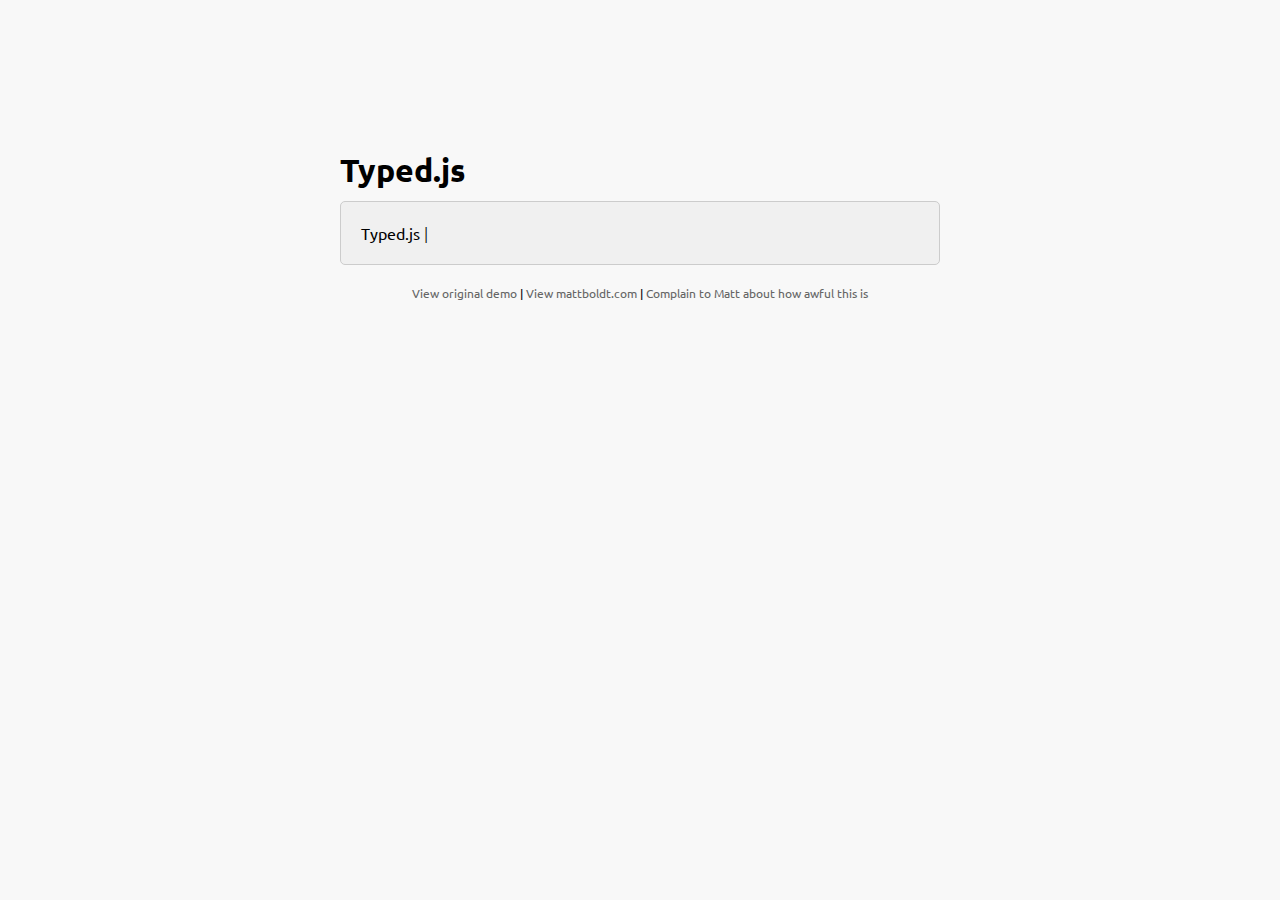
<file: static/plugins/typed.js-master/index.htm>
<!doctype html>
<html lang="en">
<head>
    <meta charset="UTF-8">
    <title>Typed.js - Type your heart out</title>
    <!-- Get jQuery -->
    <script src="http://ajax.googleapis.com/ajax/libs/jquery/1.9.1/jquery.min.js"></script>
    <script src="js/typed.js" type="text/javascript"></script>
    <script>
    $(function(){

        $("#typed").typed({
            // strings: ["Typed.js is a <strong>jQuery</strong> plugin.", "It <em>types</em> out sentences.", "And then deletes them.", "Try it out!"],
            stringsElement: $('#typed-strings'),
            typeSpeed: 30,
            backDelay: 500,
            loop: false,
            contentType: 'html', // or text
            // defaults to false for infinite loop
            loopCount: false,
            callback: function(){ foo(); },
            resetCallback: function() { newTyped(); }
        });

        $(".reset").click(function(){
            $("#typed").typed('reset');
        });

    });

    function newTyped(){ /* A new typed object */ }

    function foo(){ console.log("Callback"); }

    </script>
    <link href="main.css" rel="stylesheet"/>
    <style>
        /* code for animated blinking cursor */
        .typed-cursor{
            opacity: 1;
            font-weight: 100;
            -webkit-animation: blink 0.7s infinite;
            -moz-animation: blink 0.7s infinite;
            -ms-animation: blink 0.7s infinite;
            -o-animation: blink 0.7s infinite;
            animation: blink 0.7s infinite;
        }
        @-keyframes blink{
            0% { opacity:1; }
            50% { opacity:0; }
            100% { opacity:1; }
        }
        @-webkit-keyframes blink{
            0% { opacity:1; }
            50% { opacity:0; }
            100% { opacity:1; }
        }
        @-moz-keyframes blink{
            0% { opacity:1; }
            50% { opacity:0; }
            100% { opacity:1; }
        }
        @-ms-keyframes blink{
            0% { opacity:1; }
            50% { opacity:0; }
            100% { opacity:1; }
        }
        @-o-keyframes blink{
            0% { opacity:1; }
            50% { opacity:0; }
            100% { opacity:1; }
        }
    </style>
</head>
<body>

    <div class="wrap">
        <h1 class="h1">Typed.js</h1>

        <div class="type-wrap">
            <div id="typed-strings">
                <p>Typed.js is a <strong>jQuery</strong> plugin.</p>
                <p>It <em>types</em> out sentences.</p>
                <p>And then deletes them.</p>
                <p>Try it out!</p>
            </div>
            <span id="typed" style="white-space:pre;"></span>
        </div>

        <div class="links">
            <a href="http://www.mattboldt.com/demos/typed-js">View original demo</a> | <a href="http://www.mattboldt.com">View mattboldt.com</a> | <a href="http://www.twitter.com/atmattb">Complain to Matt about how awful this is</a>
        </div>
    </div>

</body>
</html>
</file>
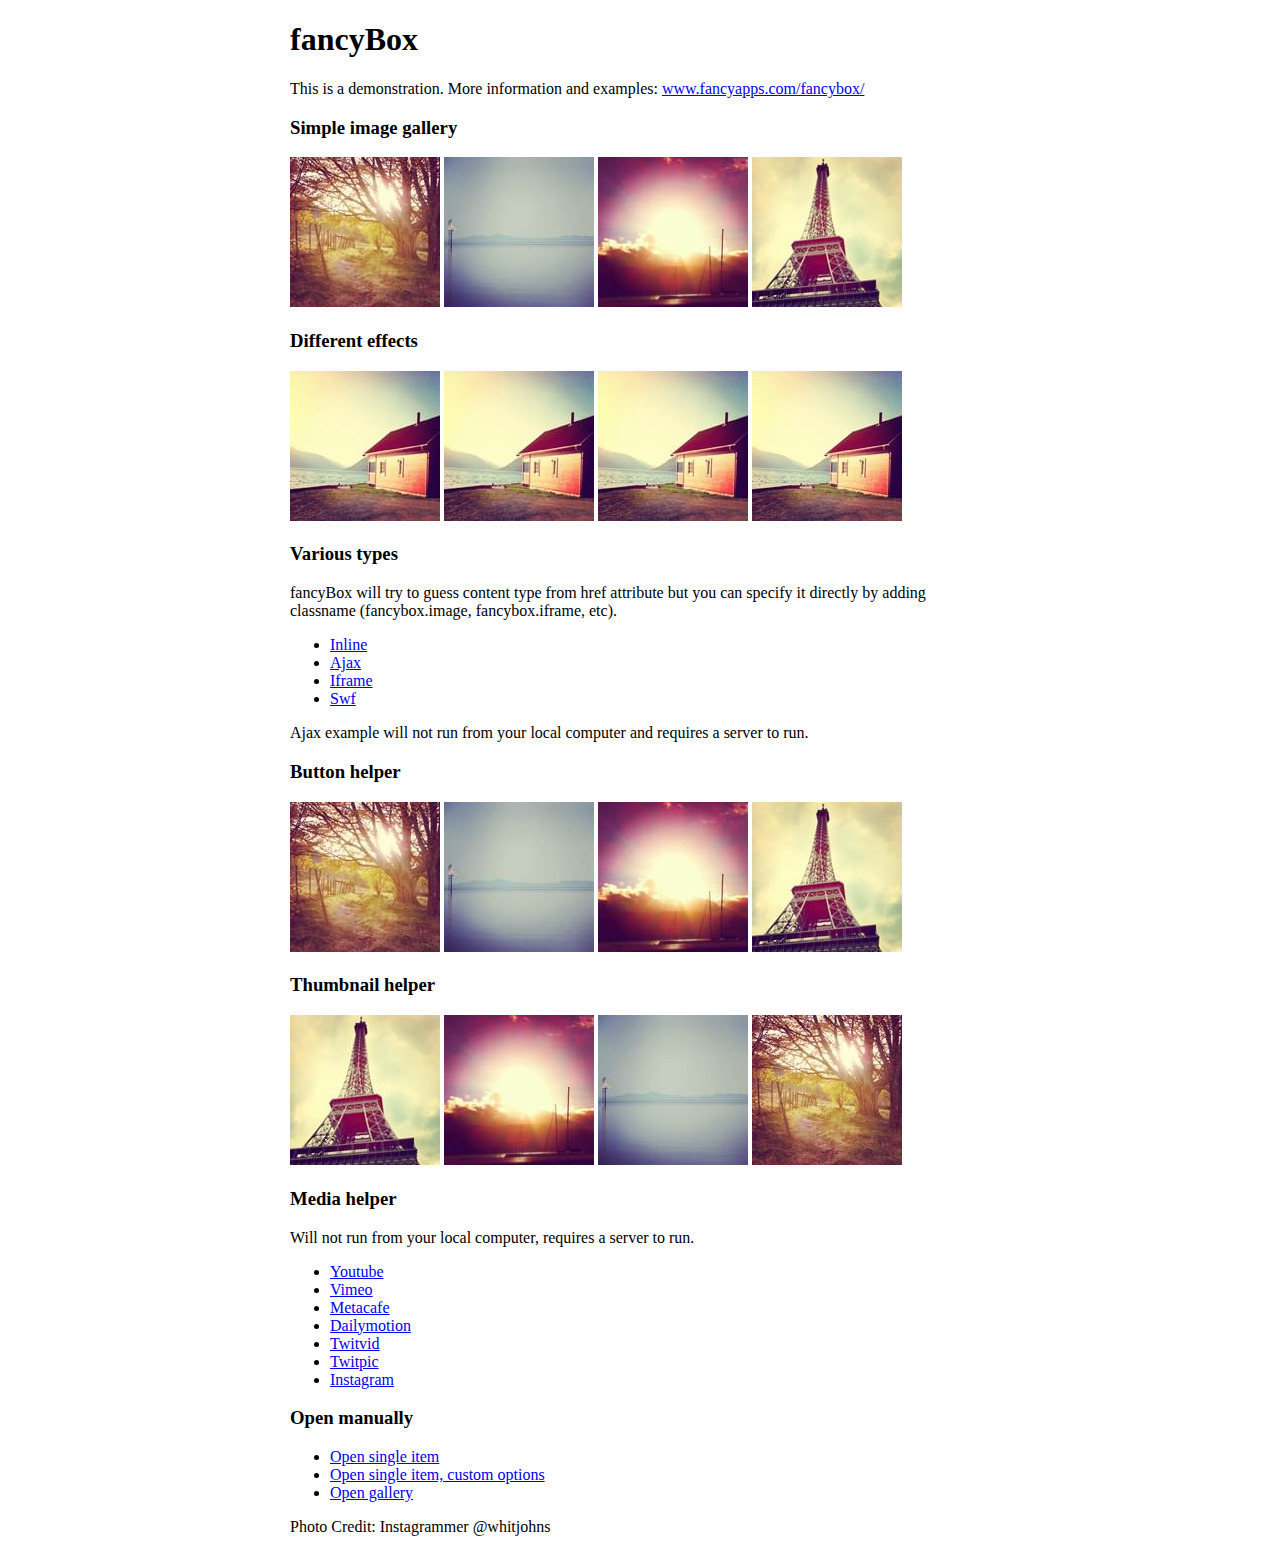
<file: static/plugins/fancyapps-fancyBox/demo/index.html>
<!DOCTYPE html>
<html>
<head>
	<title>fancyBox - Fancy jQuery Lightbox Alternative | Demonstration</title>
	<meta http-equiv="Content-Type" content="text/html; charset=UTF-8" />

	<!-- Add jQuery library -->
	<script type="text/javascript" src="../lib/jquery-1.10.1.min.js"></script>

	<!-- Add mousewheel plugin (this is optional) -->
	<script type="text/javascript" src="../lib/jquery.mousewheel-3.0.6.pack.js"></script>

	<!-- Add fancyBox main JS and CSS files -->
	<script type="text/javascript" src="../source/jquery.fancybox.js?v=2.1.5"></script>
	<link rel="stylesheet" type="text/css" href="../source/jquery.fancybox.css?v=2.1.5" media="screen" />

	<!-- Add Button helper (this is optional) -->
	<link rel="stylesheet" type="text/css" href="../source/helpers/jquery.fancybox-buttons.css?v=1.0.5" />
	<script type="text/javascript" src="../source/helpers/jquery.fancybox-buttons.js?v=1.0.5"></script>

	<!-- Add Thumbnail helper (this is optional) -->
	<link rel="stylesheet" type="text/css" href="../source/helpers/jquery.fancybox-thumbs.css?v=1.0.7" />
	<script type="text/javascript" src="../source/helpers/jquery.fancybox-thumbs.js?v=1.0.7"></script>

	<!-- Add Media helper (this is optional) -->
	<script type="text/javascript" src="../source/helpers/jquery.fancybox-media.js?v=1.0.6"></script>

	<script type="text/javascript">
		$(document).ready(function() {
			/*
			 *  Simple image gallery. Uses default settings
			 */

			$('.fancybox').fancybox();

			/*
			 *  Different effects
			 */

			// Change title type, overlay closing speed
			$(".fancybox-effects-a").fancybox({
				helpers: {
					title : {
						type : 'outside'
					},
					overlay : {
						speedOut : 0
					}
				}
			});

			// Disable opening and closing animations, change title type
			$(".fancybox-effects-b").fancybox({
				openEffect  : 'none',
				closeEffect	: 'none',

				helpers : {
					title : {
						type : 'over'
					}
				}
			});

			// Set custom style, close if clicked, change title type and overlay color
			$(".fancybox-effects-c").fancybox({
				wrapCSS    : 'fancybox-custom',
				closeClick : true,

				openEffect : 'none',

				helpers : {
					title : {
						type : 'inside'
					},
					overlay : {
						css : {
							'background' : 'rgba(238,238,238,0.85)'
						}
					}
				}
			});

			// Remove padding, set opening and closing animations, close if clicked and disable overlay
			$(".fancybox-effects-d").fancybox({
				padding: 0,

				openEffect : 'elastic',
				openSpeed  : 150,

				closeEffect : 'elastic',
				closeSpeed  : 150,

				closeClick : true,

				helpers : {
					overlay : null
				}
			});

			/*
			 *  Button helper. Disable animations, hide close button, change title type and content
			 */

			$('.fancybox-buttons').fancybox({
				openEffect  : 'none',
				closeEffect : 'none',

				prevEffect : 'none',
				nextEffect : 'none',

				closeBtn  : false,

				helpers : {
					title : {
						type : 'inside'
					},
					buttons	: {}
				},

				afterLoad : function() {
					this.title = 'Image ' + (this.index + 1) + ' of ' + this.group.length + (this.title ? ' - ' + this.title : '');
				}
			});


			/*
			 *  Thumbnail helper. Disable animations, hide close button, arrows and slide to next gallery item if clicked
			 */

			$('.fancybox-thumbs').fancybox({
				prevEffect : 'none',
				nextEffect : 'none',

				closeBtn  : false,
				arrows    : false,
				nextClick : true,

				helpers : {
					thumbs : {
						width  : 50,
						height : 50
					}
				}
			});

			/*
			 *  Media helper. Group items, disable animations, hide arrows, enable media and button helpers.
			*/
			$('.fancybox-media')
				.attr('rel', 'media-gallery')
				.fancybox({
					openEffect : 'none',
					closeEffect : 'none',
					prevEffect : 'none',
					nextEffect : 'none',

					arrows : false,
					helpers : {
						media : {},
						buttons : {}
					}
				});

			/*
			 *  Open manually
			 */

			$("#fancybox-manual-a").click(function() {
				$.fancybox.open('1_b.jpg');
			});

			$("#fancybox-manual-b").click(function() {
				$.fancybox.open({
					href : 'iframe.html',
					type : 'iframe',
					padding : 5
				});
			});

			$("#fancybox-manual-c").click(function() {
				$.fancybox.open([
					{
						href : '1_b.jpg',
						title : 'My title'
					}, {
						href : '2_b.jpg',
						title : '2nd title'
					}, {
						href : '3_b.jpg'
					}
				], {
					helpers : {
						thumbs : {
							width: 75,
							height: 50
						}
					}
				});
			});


		});
	</script>
	<style type="text/css">
		.fancybox-custom .fancybox-skin {
			box-shadow: 0 0 50px #222;
		}

		body {
			max-width: 700px;
			margin: 0 auto;
		}
	</style>
</head>
<body>
	<h1>fancyBox</h1>

	<p>This is a demonstration. More information and examples: <a href="http://fancyapps.com/fancybox/">www.fancyapps.com/fancybox/</a></p>

	<h3>Simple image gallery</h3>
	<p>
		<a class="fancybox" href="1_b.jpg" data-fancybox-group="gallery" title="Lorem ipsum dolor sit amet"><img src="1_s.jpg" alt="" /></a>

		<a class="fancybox" href="2_b.jpg" data-fancybox-group="gallery" title="Etiam quis mi eu elit temp"><img src="2_s.jpg" alt="" /></a>

		<a class="fancybox" href="3_b.jpg" data-fancybox-group="gallery" title="Cras neque mi, semper leon"><img src="3_s.jpg" alt="" /></a>

		<a class="fancybox" href="4_b.jpg" data-fancybox-group="gallery" title="Sed vel sapien vel sem uno"><img src="4_s.jpg" alt="" /></a>
	</p>

	<h3>Different effects</h3>
	<p>
		<a class="fancybox-effects-a" href="5_b.jpg" title="Lorem ipsum dolor sit amet, consectetur adipiscing elit"><img src="5_s.jpg" alt="" /></a>

		<a class="fancybox-effects-b" href="5_b.jpg" title="Lorem ipsum dolor sit amet, consectetur adipiscing elit"><img src="5_s.jpg" alt="" /></a>

		<a class="fancybox-effects-c" href="5_b.jpg" title="Lorem ipsum dolor sit amet, consectetur adipiscing elit"><img src="5_s.jpg" alt="" /></a>

		<a class="fancybox-effects-d" href="5_b.jpg" title="Lorem ipsum dolor sit amet, consectetur adipiscing elit"><img src="5_s.jpg" alt="" /></a>
	</p>

	<h3>Various types</h3>
	<p>
		fancyBox will try to guess content type from href attribute but you can specify it directly by adding classname (fancybox.image, fancybox.iframe, etc).
	</p>
	<ul>
		<li><a class="fancybox" href="#inline1" title="Lorem ipsum dolor sit amet">Inline</a></li>
		<li><a class="fancybox fancybox.ajax" href="ajax.txt">Ajax</a></li>
		<li><a class="fancybox fancybox.iframe" href="iframe.html">Iframe</a></li>
		<li><a class="fancybox" href="http://www.adobe.com/jp/events/cs3_web_edition_tour/swfs/perform.swf">Swf</a></li>
	</ul>

	<div id="inline1" style="width:400px;display: none;">
		<h3>Etiam quis mi eu elit</h3>
		<p>
			Lorem ipsum dolor sit amet, consectetur adipiscing elit. Etiam quis mi eu elit tempor facilisis id et neque. Nulla sit amet sem sapien. Vestibulum imperdiet porta ante ac ornare. Nulla et lorem eu nibh adipiscing ultricies nec at lacus. Cras laoreet ultricies sem, at blandit mi eleifend aliquam. Nunc enim ipsum, vehicula non pretium varius, cursus ac tortor. Vivamus fringilla congue laoreet. Quisque ultrices sodales orci, quis rhoncus justo auctor in. Phasellus dui eros, bibendum eu feugiat ornare, faucibus eu mi. Nunc aliquet tempus sem, id aliquam diam varius ac. Maecenas nisl nunc, molestie vitae eleifend vel, iaculis sed magna. Aenean tempus lacus vitae orci posuere porttitor eget non felis. Donec lectus elit, aliquam nec eleifend sit amet, vestibulum sed nunc.
		</p>
	</div>

	<p>
		Ajax example will not run from your local computer and requires a server to run.
	</p>

	<h3>Button helper</h3>
	<p>
		<a class="fancybox-buttons" data-fancybox-group="button" href="1_b.jpg"><img src="1_s.jpg" alt="" /></a>

		<a class="fancybox-buttons" data-fancybox-group="button" href="2_b.jpg"><img src="2_s.jpg" alt="" /></a>

		<a class="fancybox-buttons" data-fancybox-group="button" href="3_b.jpg"><img src="3_s.jpg" alt="" /></a>

		<a class="fancybox-buttons" data-fancybox-group="button" href="4_b.jpg"><img src="4_s.jpg" alt="" /></a>
	</p>

	<h3>Thumbnail helper</h3>
	<p>
		<a class="fancybox-thumbs" data-fancybox-group="thumb" href="4_b.jpg"><img src="4_s.jpg" alt="" /></a>

		<a class="fancybox-thumbs" data-fancybox-group="thumb" href="3_b.jpg"><img src="3_s.jpg" alt="" /></a>

		<a class="fancybox-thumbs" data-fancybox-group="thumb" href="2_b.jpg"><img src="2_s.jpg" alt="" /></a>

		<a class="fancybox-thumbs" data-fancybox-group="thumb" href="1_b.jpg"><img src="1_s.jpg" alt="" /></a>
	</p>

	<h3>Media helper</h3>
	<p>
		Will not run from your local computer, requires a server to run.
	</p>

	<ul>
		<li><a class="fancybox-media" href="http://www.youtube.com/watch?v=opj24KnzrWo">Youtube</a></li>
		<li><a class="fancybox-media" href="http://vimeo.com/47480346">Vimeo</a></li>
		<li><a class="fancybox-media" href="http://www.metacafe.com/watch/7635964/">Metacafe</a></li>
		<li><a class="fancybox-media" href="http://www.dailymotion.com/video/xoeylt_electric-guest-this-head-i-hold_music">Dailymotion</a></li>
		<li><a class="fancybox-media" href="http://twitvid.com/QY7MD">Twitvid</a></li>
		<li><a class="fancybox-media" href="http://twitpic.com/7p93st">Twitpic</a></li>
		<li><a class="fancybox-media" href="http://instagr.am/p/IejkuUGxQn">Instagram</a></li>
	</ul>

	<h3>Open manually</h3>
	<ul>
		<li><a id="fancybox-manual-a" href="javascript:;">Open single item</a></li>
		<li><a id="fancybox-manual-b" href="javascript:;">Open single item, custom options</a></li>
		<li><a id="fancybox-manual-c" href="javascript:;">Open gallery</a></li>
	</ul>

	<p>
		Photo Credit: Instagrammer @whitjohns
	</p>
</body>
</html>
</file>
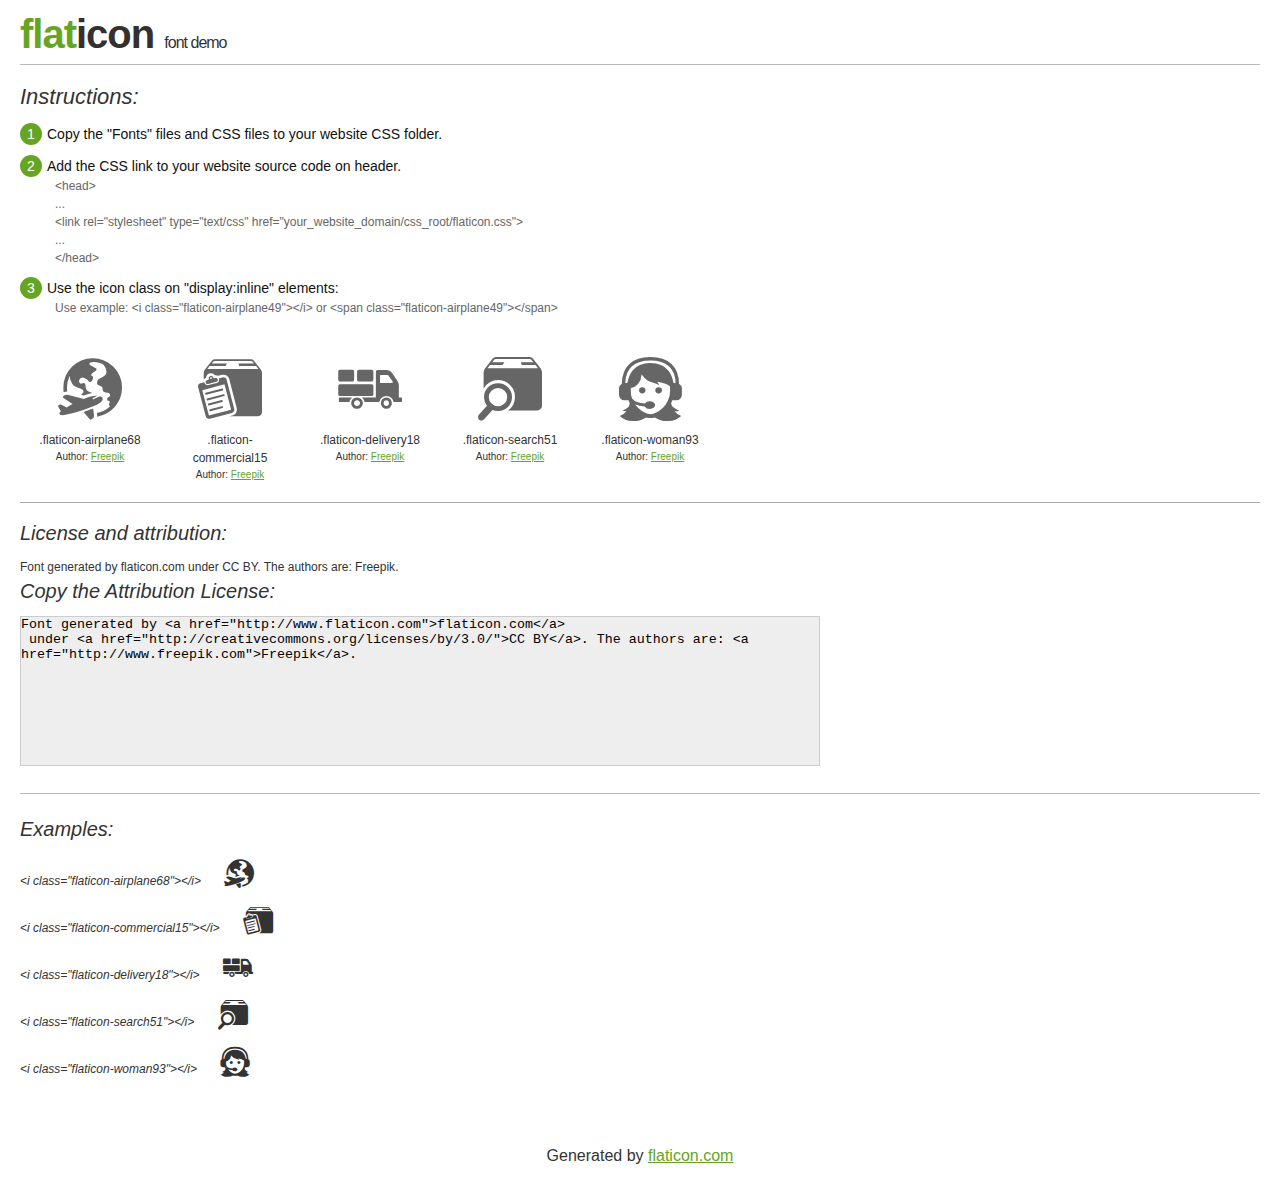
<file: static/plugins/flaticon/flaticon.html>
<!DOCTYPE html>
<html>

<head>
    <title>Flaticon WebFont</title>
    <link rel="stylesheet" type="text/css" href="flaticon.css">
    <meta charset="UTF-8">
    <style>
    body {
        font-family: sans-serif;
        line-height: 1.5;
        font-size: 16px;
        padding: 20px;
        color:#333;
    }
    * {
        -moz-box-sizing: border-box;
        -webkit-box-sizing: border-box;
        box-sizing: border-box;
        margin: 0;
        padding: 0;
    }
    [class^="flaticon-"]:before, [class*=" flaticon-"]:before, [class^="flaticon-"]:after, [class*=" flaticon-"]:after {
        font-family: Flaticon;
        font-size: 30px;
        font-style: normal;
        margin-left: 20px;
        color: #333;
    }
    .image p {
		font-size: 12px;
		margin: 0px;
		clear: none;
		width: 300px;
		line-height: 40px;
	}
    .text {
        float: left;
        font-size:14px;
        margin-top: 15px;
    }
    .text ul {
        margin-left:0px;
        color:#111;
        margin-bottom:20px;
    }
    .text .ex {
        font-size:12px;
        color:#666;
        margin-left:35px;
        display:block;
    }
    .text ul li {
        margin-top:10px;
        list-style:none;
    }
    .num {
        background:#66A523;
        color:#fff;
        border-radius:20px;
        padding:1px;
        display:inline-block;
        width:22px;
        height:22px;
        text-align:center;
        margin-right: 5px;
    }
    .text ul strong {
        font-weight:normal;
        color:#000;
    }
    .image {
        width: 280px;
        float: left;
        margin-bottom: 15px;
        margin-right: 30px;
    }
    #glyphs {
        clear: both;
    }
    .image p:nth-child(even) i {
        clear: none;
    }
    .glyph {
        display: inline-block;
        width: 120px;
        margin: 10px;
        text-align: center;
        vertical-align: top;
        background: #FFF;
    }
    .glyph .glyph-icon {
        padding: 10px;
        display: block;
        font-family:"Flaticon";
        font-size: 64px;
        line-height: 1;
    }
    .glyph .glyph-icon:before {
        font-size: 64px;
        color: #666;
        margin-left: 0;
    }
    .class-name {
        font-size: 12px;
    }
    .author-name {
		font-size: 10px;
	}
	a{
		color: #66A523;
	}
    .instructions {
        font-style:italic;
        font-size:22px;
        margin-bottom:10px;
    }
    .iconsuse {
        font-size:22px;
        font-style:italic;
        padding-top:20px;
        margin-top:20px;
        border-top:1px solid #bbb;
    }
    .usetitle {
        margin-bottom: 10px;
        font-size: 20px;
        font-style: italic;
    }
    .class-name:last-child {
        font-size: 10px;
        color:#888;
    }
    .class-name:last-child a {
        font-size: 10px;
        color:#555;
    }
    .class-name:last-child a:hover {
        color:#66A523;
    }
    .glyph > input {
        display: block;
        width: 100px;
        margin: 5px auto;
        text-align: center;
        font-size: 12px;
        cursor: text;
    }
    .glyph > input.icon-input {
        font-family:"Flaticon";
        font-size: 16px;
        margin-bottom: 10px;
    }
    h1.logo {
        font-size: 40px;
        letter-spacing: -1px;
        margin-top: -16px;
        text-transform: lowercase;
        border-bottom:1px solid #bbb;
    }
    h1.logo strong {
        font-size: 16px;
        font-family:sans-serif;
        font-weight:normal;
        color:#333;
    }
    h1.logo a {
        color:#34302d;
        text-decoration: none;
    }
    h1.logo a span {
        color:#66A523;
    }
    #footer {
        padding-top:40px;
        clear:both;
        text-align:center;
    }
    #footer a {
        color:#66A523;
    }
    textarea {
		margin: 0px;
		width: 800px;
		height: 150px;
		border: 1px solid #CCC;
		resize: none;
		background: #EEE;
    }
    .author-link, .attrDiv a{
    	font-size: 12px;
    	color: #333;
    	text-decoration: none;
    }
    .external {
    	display: block;
    }
    .attrDiv {
		font-size: 12px;
	}
    .attribution {
        border-top: 1px solid #AAA;
        margin: 10px 0;
        padding-top: 15px;
    }
    </style>
</head>

<body>
    <header>
        <h1 class="logo">
            <a href="http://www.flaticon.com">
                <span>FLAT</span>ICON</a>
            <strong>Font Demo</strong>
        </h1>
    </header>

    <section class="demo">
        <div class="text">

            <div class="instructions">Instructions:</div>

            <ul>
                <li>
                    <p>
                        <span class="num">1</span>Copy the "Fonts" files and CSS files to your website CSS folder.
                </li>
                <li>
                    <p>
                        <span class="num">2</span>Add the CSS link to your website source code on header.
                        <br />
                        <span class="ex">&lt;head&gt;
                            <br/>...
                            <br/>&lt;link rel="stylesheet" type="text/css" href="your_website_domain/css_root/flaticon.css"&gt;
                            <br/>...
                            <br/>&lt;/head&gt;</span>
                </li>

                <li>
                    <p>
                        <span class="num">3</span>Use the icon class on "display:inline" elements:
                        <br />
                        <span class="ex">Use example: &lt;i class=&quot;flaticon-airplane49&quot;&gt;&lt;/i&gt; or &lt;span class=&quot;flaticon-airplane49&quot;&gt;&lt;/span&gt;</span>
                </li>
            </ul>
        </div>

    </section>

    <section id="glyphs"><div class="glyph">
		<div class="glyph-icon flaticon-airplane68"></div>
		<div class="class-name">.flaticon-airplane68</div><div class="author-name">Author: <a href="http://www.flaticon.com/free-icon/airplane-around-earth_45873">Freepik</a></div></div><div class="glyph">
		<div class="glyph-icon flaticon-commercial15"></div>
		<div class="class-name">.flaticon-commercial15</div><div class="author-name">Author: <a href="http://www.flaticon.com/free-icon/commercial-delivery-symbol-of-a-list-on-clipboard-on-a-box-package_45951">Freepik</a></div></div><div class="glyph">
		<div class="glyph-icon flaticon-delivery18"></div>
		<div class="class-name">.flaticon-delivery18</div><div class="author-name">Author: <a href="http://www.flaticon.com/free-icon/delivery-truck-with-packages-behind_45813">Freepik</a></div></div><div class="glyph">
		<div class="glyph-icon flaticon-search51"></div>
		<div class="class-name">.flaticon-search51</div><div class="author-name">Author: <a href="http://www.flaticon.com/free-icon/search-delivery-service-tool_45918">Freepik</a></div></div><div class="glyph">
		<div class="glyph-icon flaticon-woman93"></div>
		<div class="class-name">.flaticon-woman93</div><div class="author-name">Author: <a href="http://www.flaticon.com/free-icon/woman-with-headset_45764">Freepik</a></div></div></section>

<section class="attribution">

	<div class="usetitle">License and attribution:</div><div class="attrDiv">Font generated by <a href="http://www.flaticon.com">flaticon.com</a>
 under <a href="http://creativecommons.org/licenses/by/3.0/">CC BY</a>. The authors are: <a href="http://www.freepik.com">Freepik</a>.</div><div class="usetitle">Copy the Attribution License:</div>

<textarea onclick="this.focus();this.select();">Font generated by &lt;a href=&quot;http://www.flaticon.com&quot;&gt;flaticon.com&lt;/a&gt;
 under &lt;a href=&quot;http://creativecommons.org/licenses/by/3.0/&quot;&gt;CC BY&lt;/a&gt;. The authors are: &lt;a href=&quot;http://www.freepik.com&quot;&gt;Freepik&lt;/a&gt;.</textarea>

</section>

<section class="iconsuse">
    	<div class="usetitle">Examples:</div>
		<div class="image"><p>&lt;i class=&quot;flaticon-airplane68&quot;&gt;&lt;/i&gt; <i class="flaticon-airplane68"></i></p><p>&lt;i class=&quot;flaticon-commercial15&quot;&gt;&lt;/i&gt; <i class="flaticon-commercial15"></i></p><p>&lt;i class=&quot;flaticon-delivery18&quot;&gt;&lt;/i&gt; <i class="flaticon-delivery18"></i></p><p>&lt;i class=&quot;flaticon-search51&quot;&gt;&lt;/i&gt; <i class="flaticon-search51"></i></p><p>&lt;i class=&quot;flaticon-woman93&quot;&gt;&lt;/i&gt; <i class="flaticon-woman93"></i></p></div>
</section>
<div id="footer">
    <div>Generated by <a href="http://www.flaticon.com">flaticon.com</a>
    </div>
</div>
	</body>
</html>
</file>
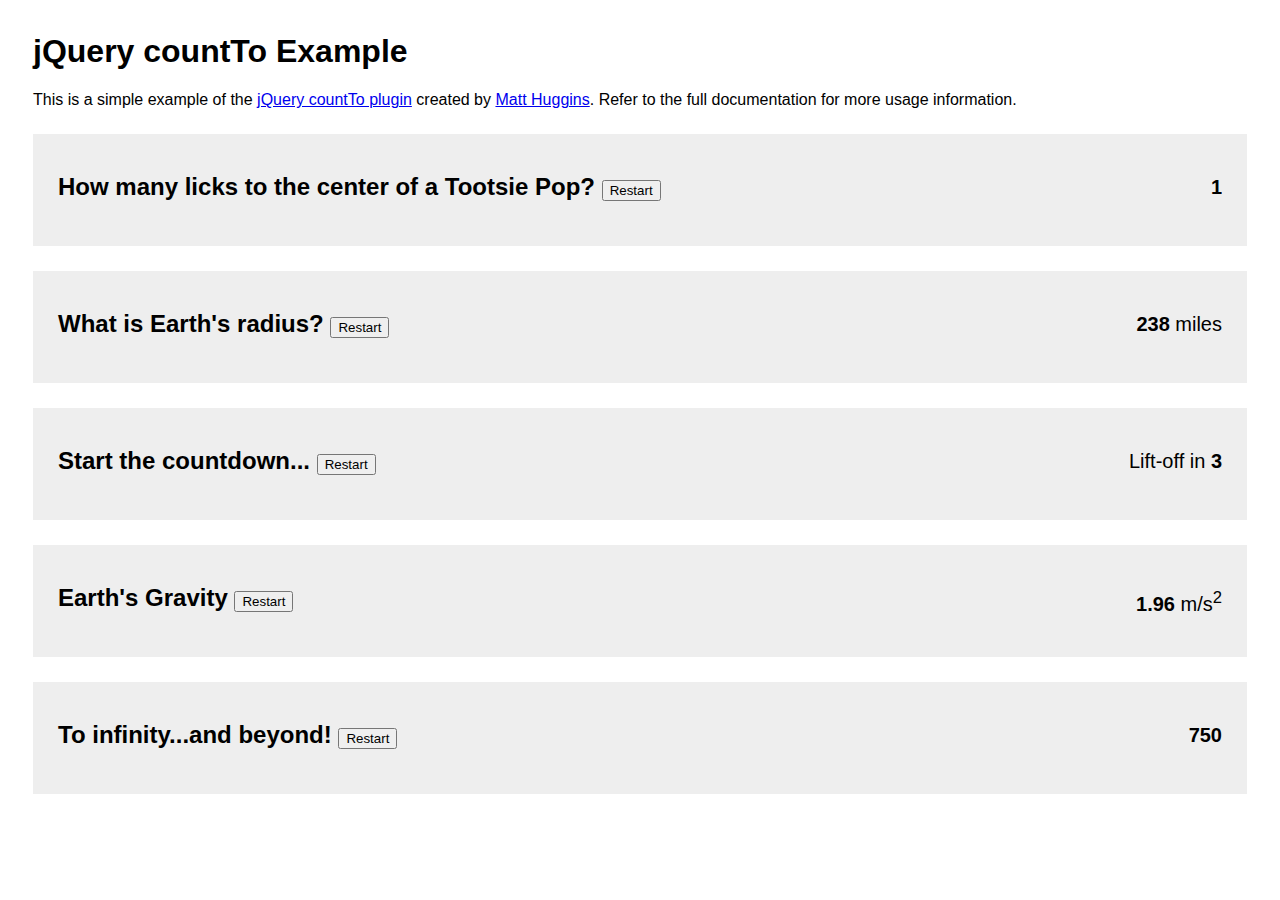
<file: static/plugins/jquery-countTo/example.html>
<html>
<head>
  <title>jQuery countTo Example</title>

  <style type="text/css">
    body {
      font-family: Arial;
      padding: 25px;
    }

    .example {
      position: relative;
      padding: 25px;
      margin: 25px 0;
      line-height: 1em;
      background-color: #eee;
    }

    .example h2 {
      margin-right: 100px;
    }

    .example p {
      position: absolute;
      right: 25px;
      top: 25px;
      font-size: 20px;
    }

    .red {
      color: #c00;
    }
  </style>
</head>

<body>
  <h1>jQuery countTo Example</h1>
  <p>
    This is a simple example of the
    <a href="https://github.com/mhuggins/jquery-countTo">jQuery countTo plugin</a>
    created by <a href="http://www.matthuggins.com">Matt Huggins</a>.  Refer to
    the full documentation for more usage information.
  </p>

  <div class="example">
    <h2>
      How many licks to the center of a Tootsie Pop?
      <button class="restart" data-target="#lollipop">Restart</button>
    </h2>
    <p><b class="timer" id="lollipop" data-to="3" data-speed="1500"></b></p>
  </div>

  <div class="example">
    <h2>
      What is Earth's radius?
      <button class="restart" data-target="#earth">Restart</button>
    </h2>
    <p><b class="timer" id="earth" data-to="3968" data-speed="10000"></b> miles</p>
  </div>

  <div class="example">
    <h2>
      Start the countdown...
      <button class="restart" data-target="#countdown">Restart</button>
    </h2>
    <p>Lift-off in <b class="timer" id="countdown" data-from="3" data-to="1" data-speed="3000"></b></p>
  </div>

  <div class="example">
    <h2>
      Earth's Gravity
      <button class="restart" data-target="#gravity">Restart</button>
    </h2>
    <p><b class="timer" id="gravity" data-from="0" data-to="9.8" data-speed="3000" data-decimals="2"></b> m/s<sup>2</sup></p>
  </div>

  <div class="example">
    <h2>
      To infinity...and beyond!
      <button class="restart" data-target="#infinity">Restart</button>
    </h2>
    <p><b class="timer" id="infinity" data-from="0" data-to="1000" data-speed="800"></b></p>
  </div>

  <script type="text/javascript" src="http://ajax.googleapis.com/ajax/libs/jquery/1.8.3/jquery.min.js"></script>
  <script type="text/javascript" src="jquery.countTo.js"></script>

  <script type="text/javascript">
    jQuery(function ($) {
      // custom formatting example
      $('#earth').data('countToOptions', {
        formatter: function (value, options) {
          return value.toFixed(options.decimals).replace(/\B(?=(?:\d{3})+(?!\d))/g, ',');
        }
      });

      // custom callback when counting completes
      $('#countdown').data('countToOptions', {
        onComplete: function (value) {
          $(this).text('BLAST OFF!').addClass('red');
        }
      });

      // another custom callback for counting to infinity
      $('#infinity').data('countToOptions', {
        onComplete: function (value) {
          count.call(this, {
            from: value,
            to: value + 1000
          });
        }
      });

      // start all the timers
      $('.timer').each(count);

      // restart a timer when a button is clicked
      $('.restart').click(function (event) {
        event.preventDefault();
        var target = $(this).data('target');
        $(target).countTo('restart');
      });

      function count(options) {
        var $this = $(this);
        options = $.extend({}, options || {}, $this.data('countToOptions') || {});
        $this.countTo(options);
      }
    });
  </script>
</body>
</html>
</file>
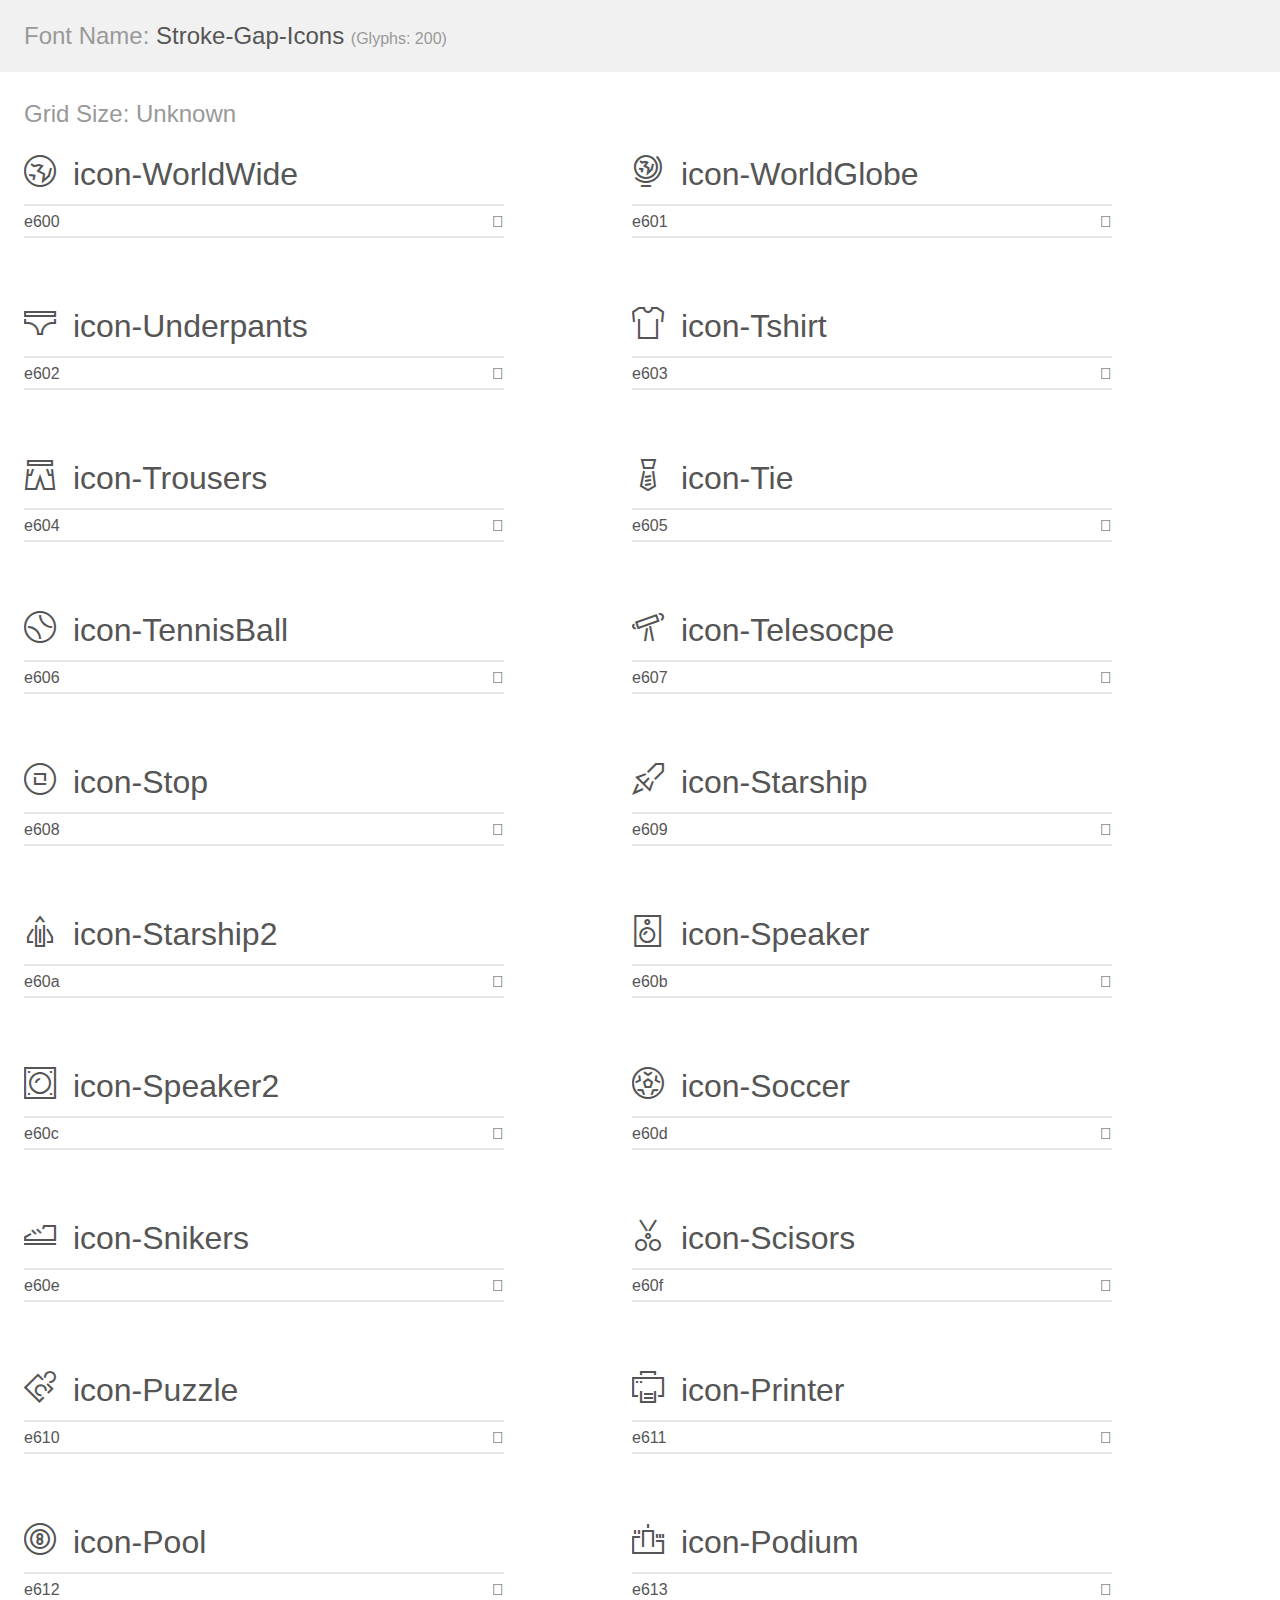
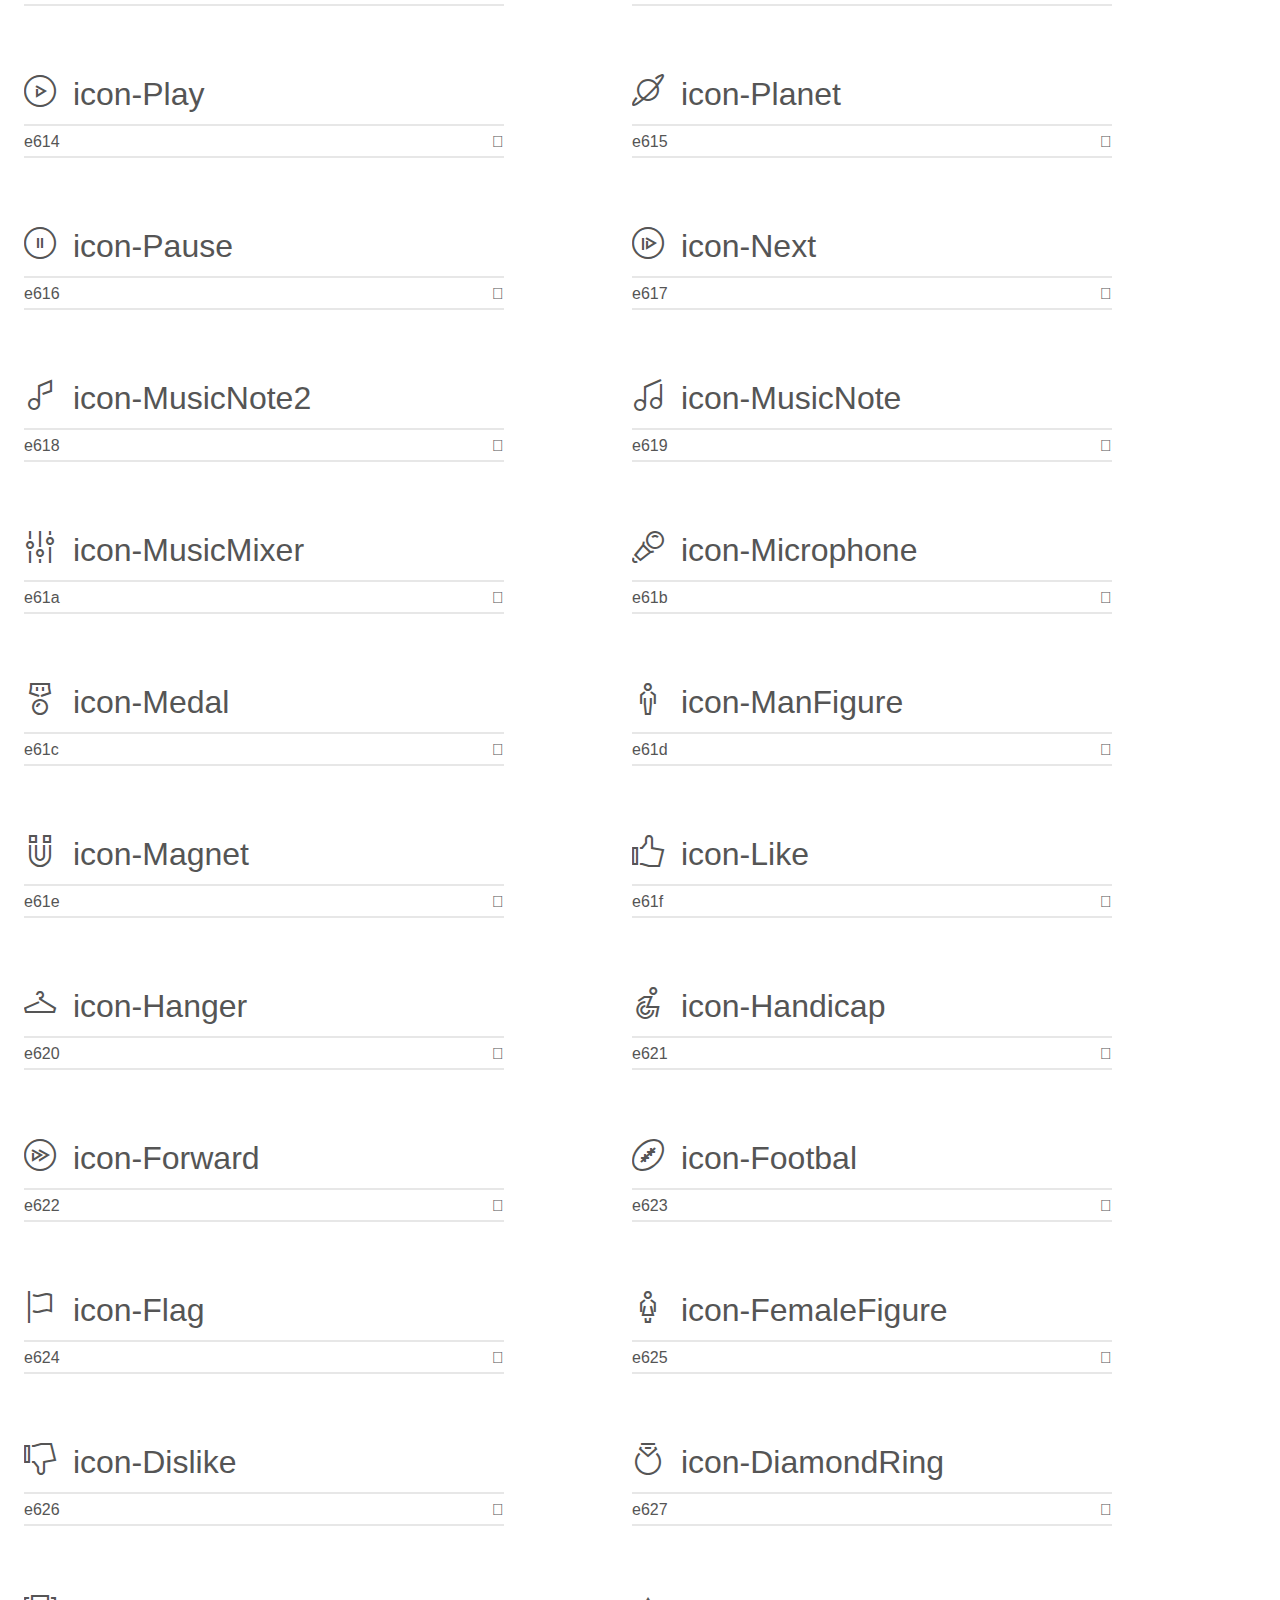
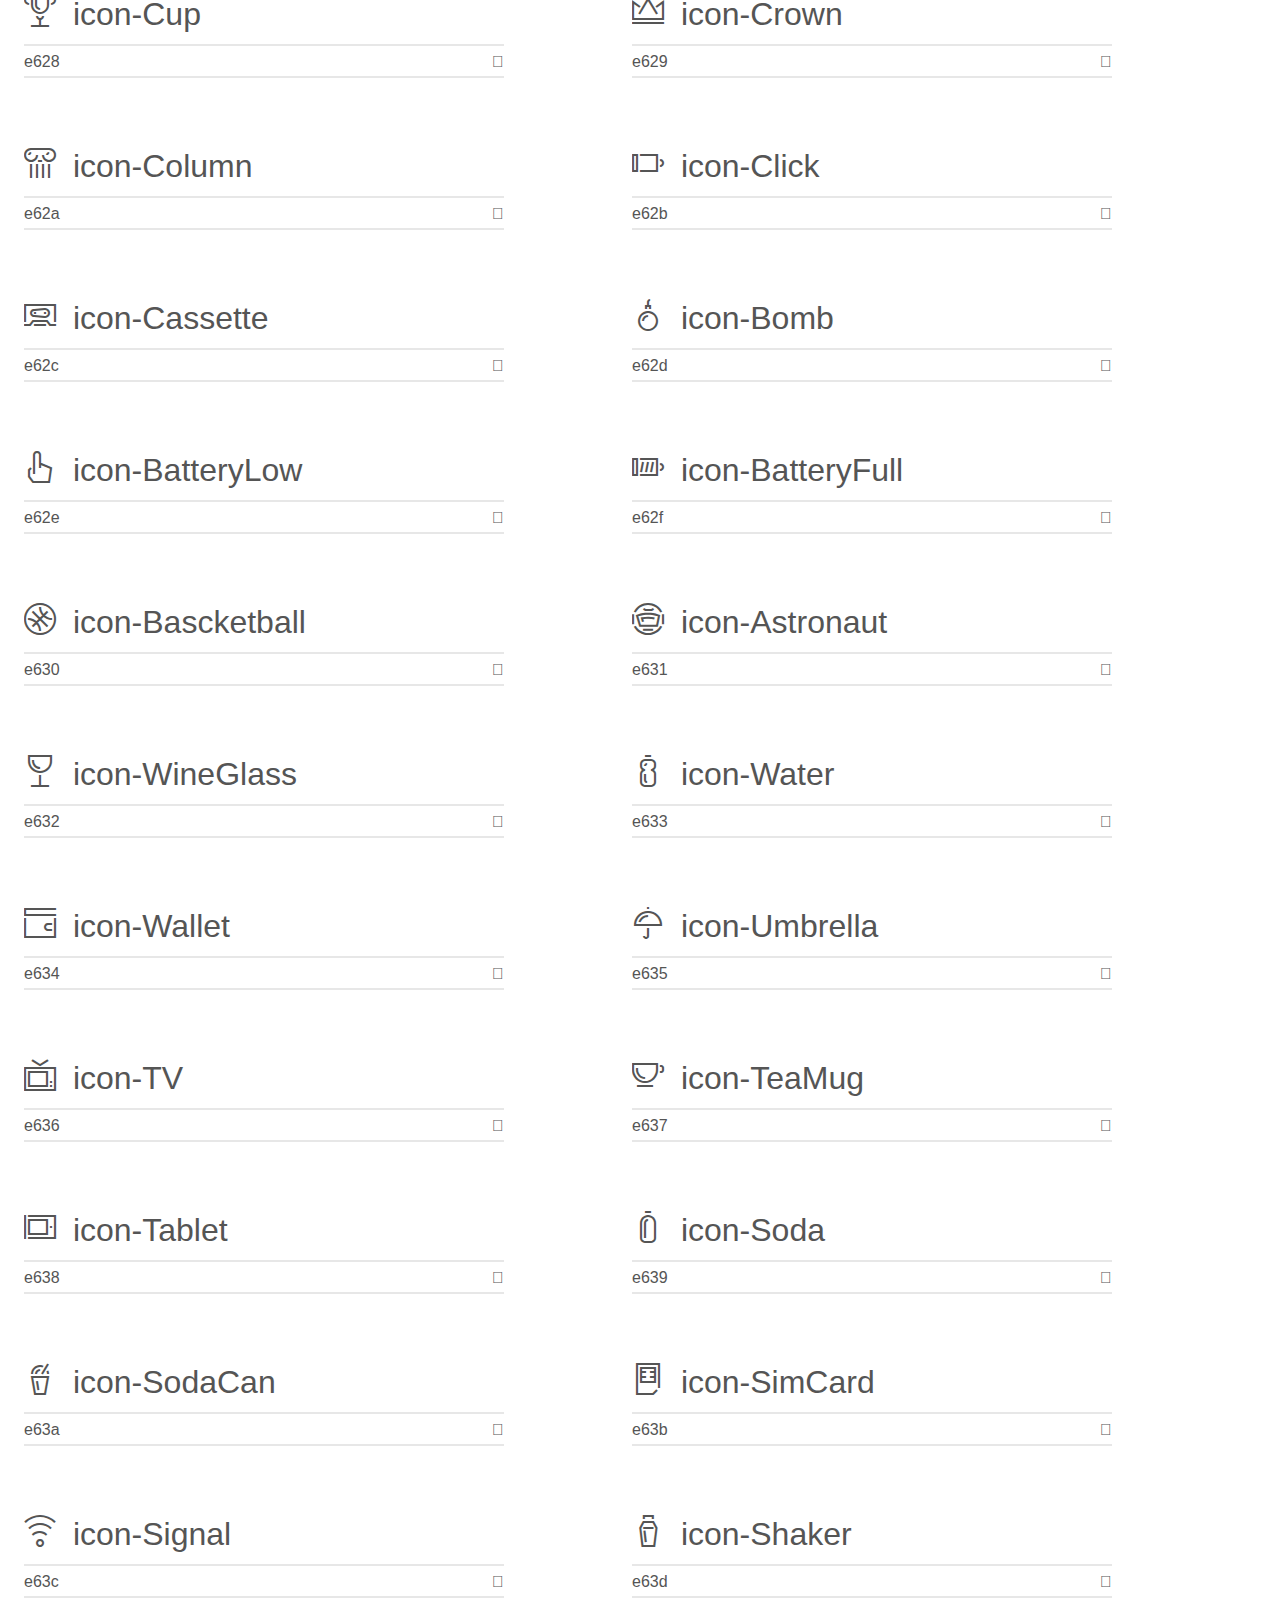
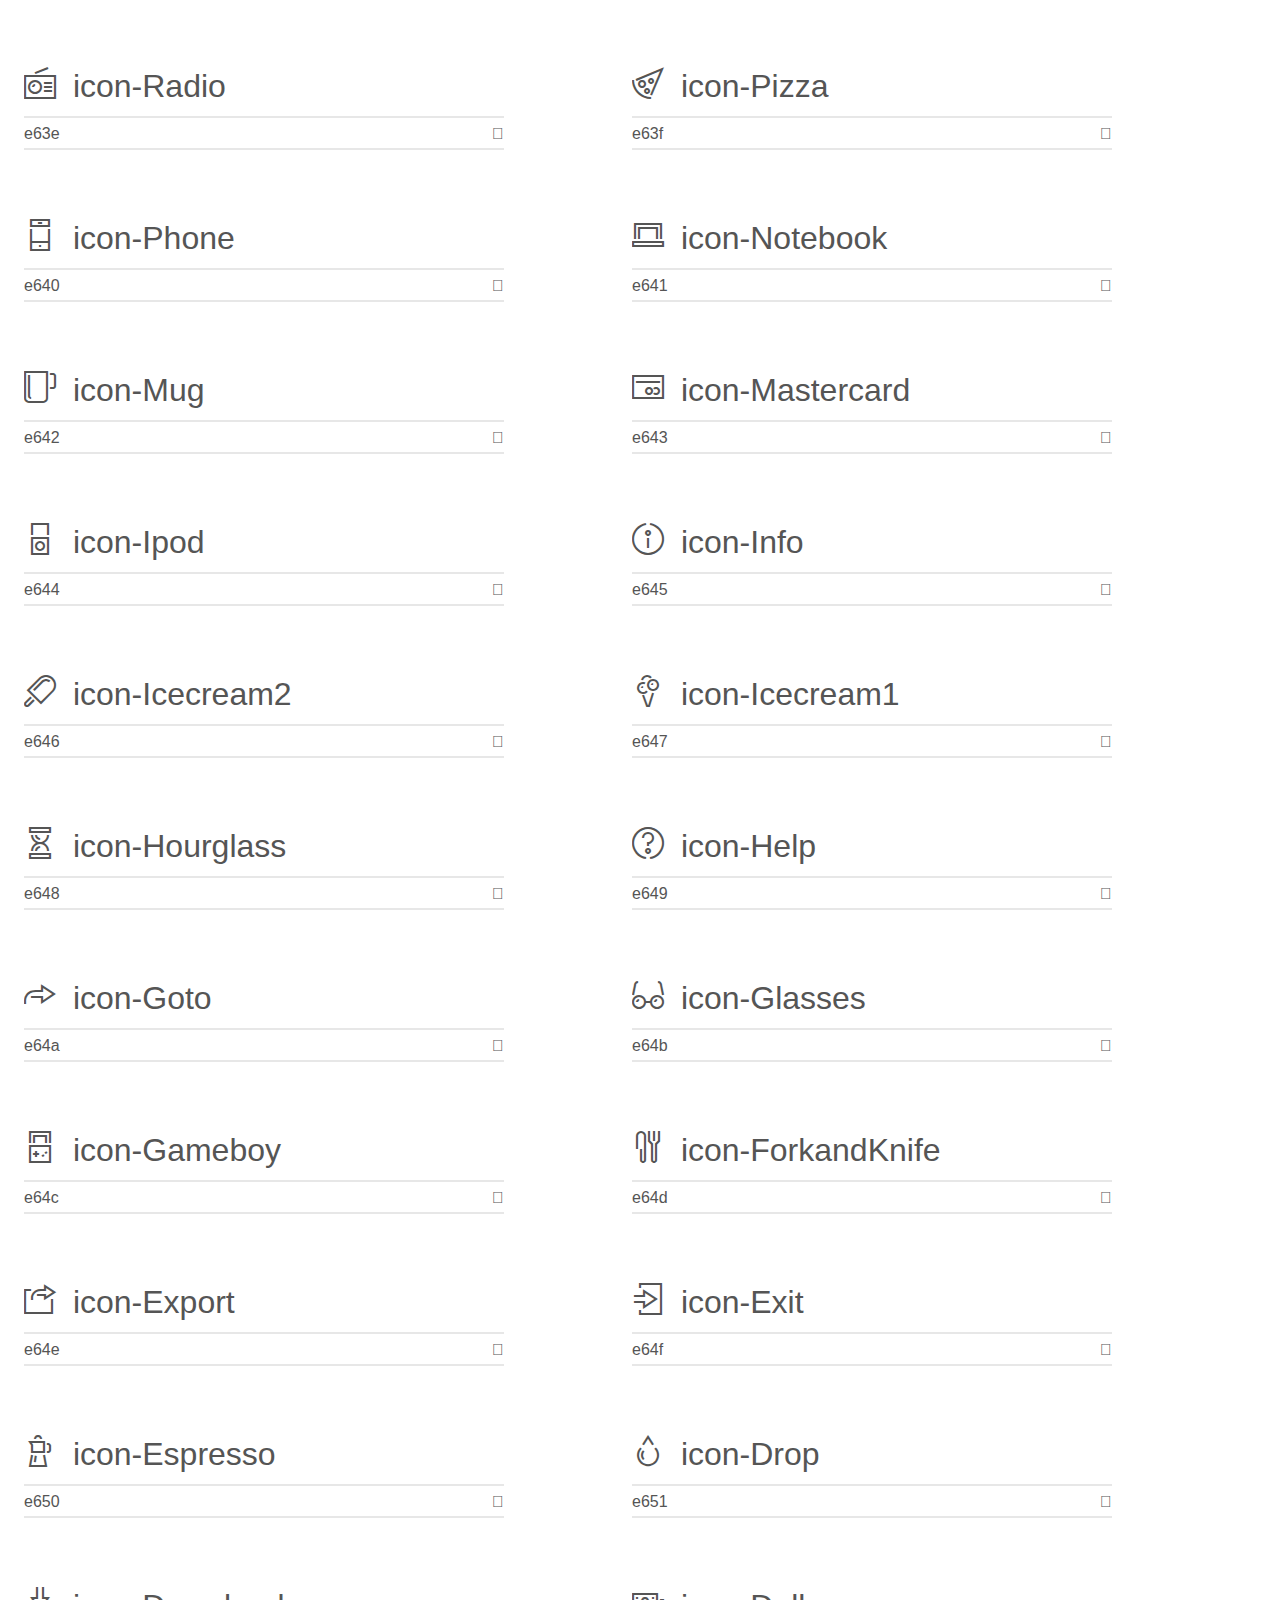
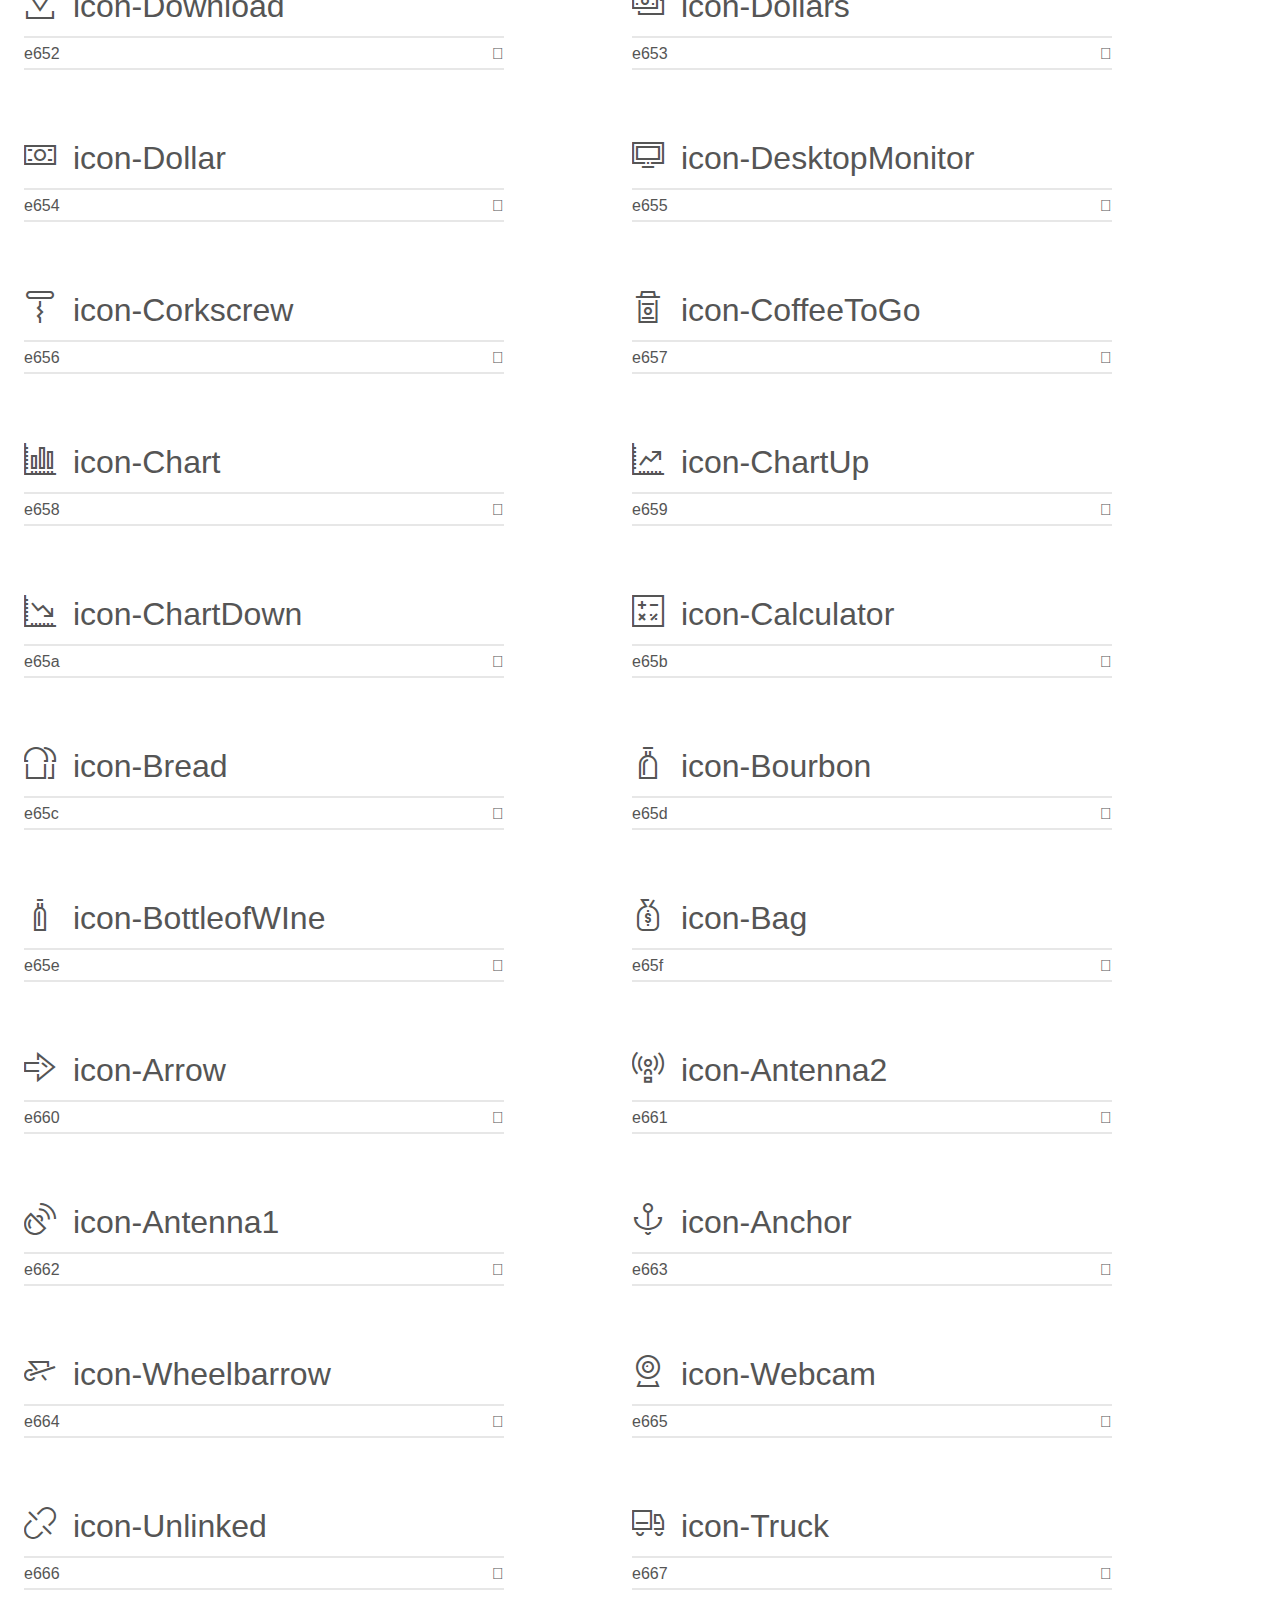
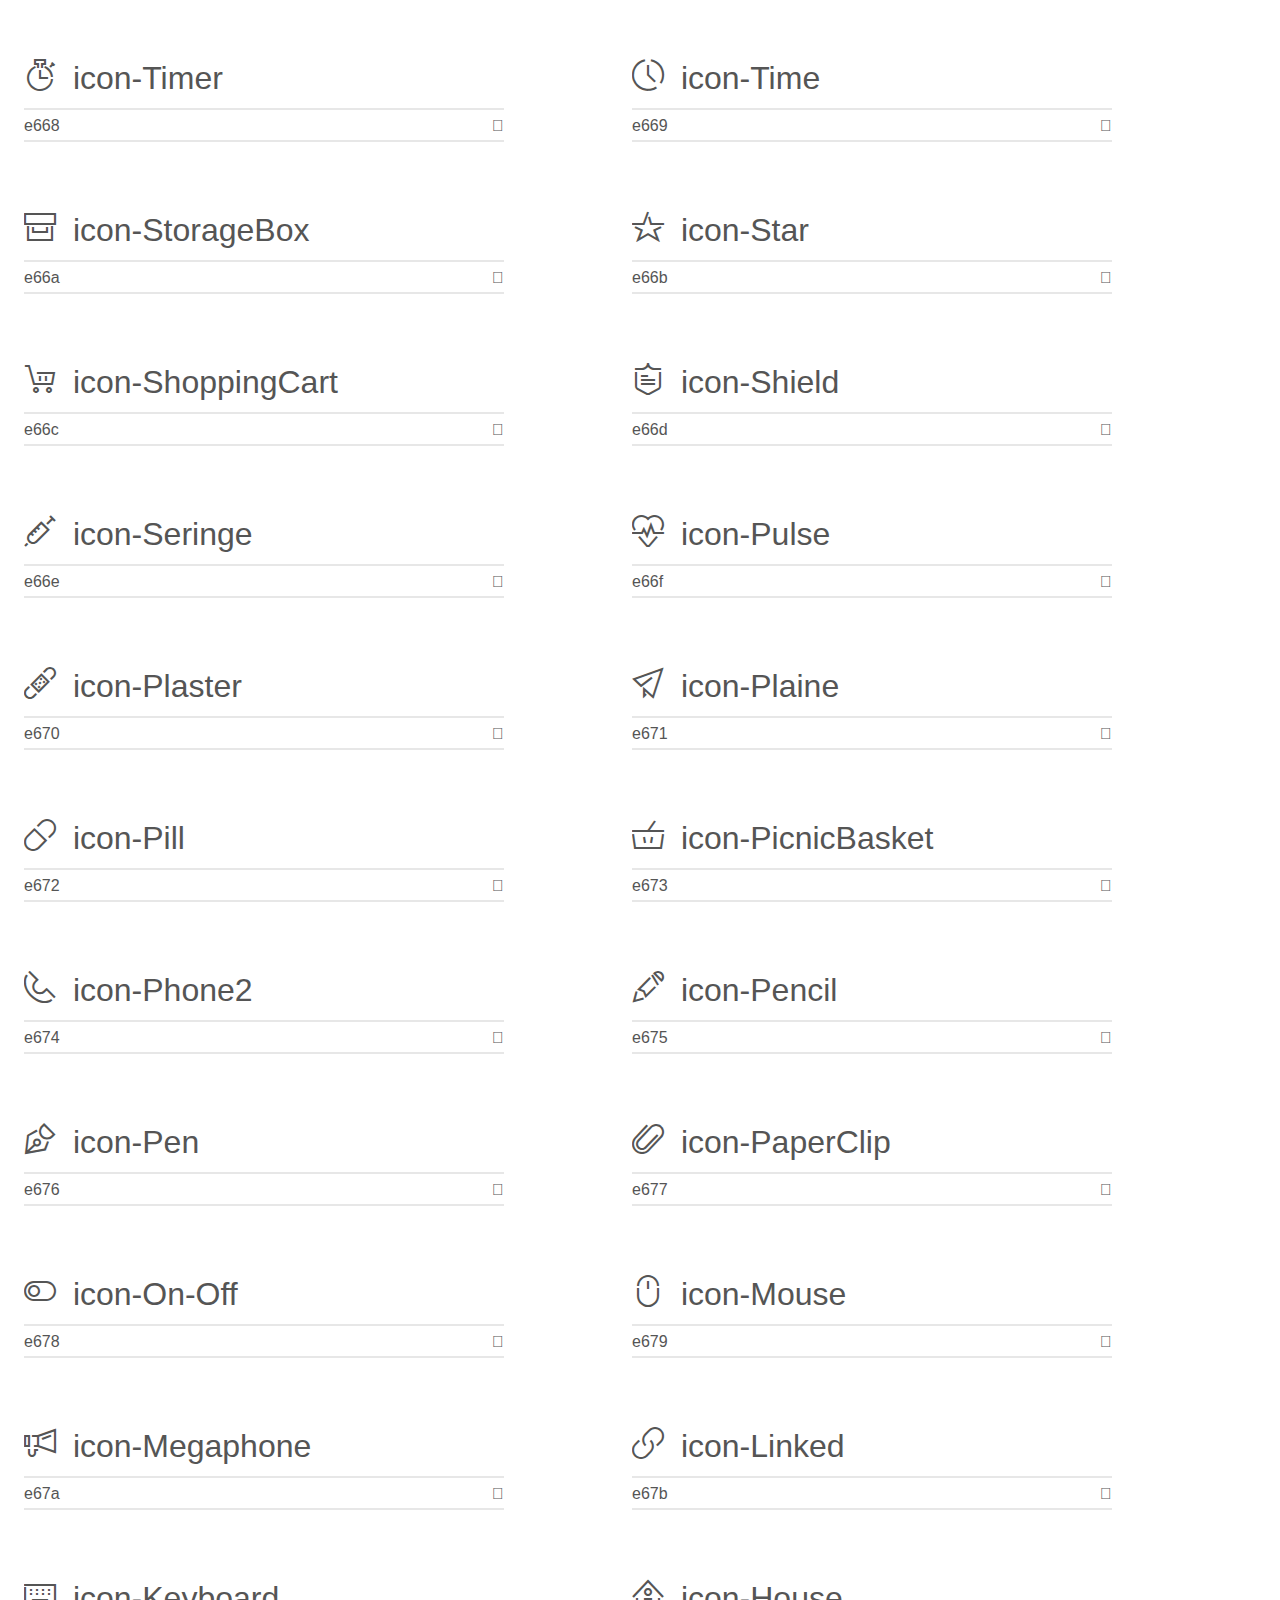
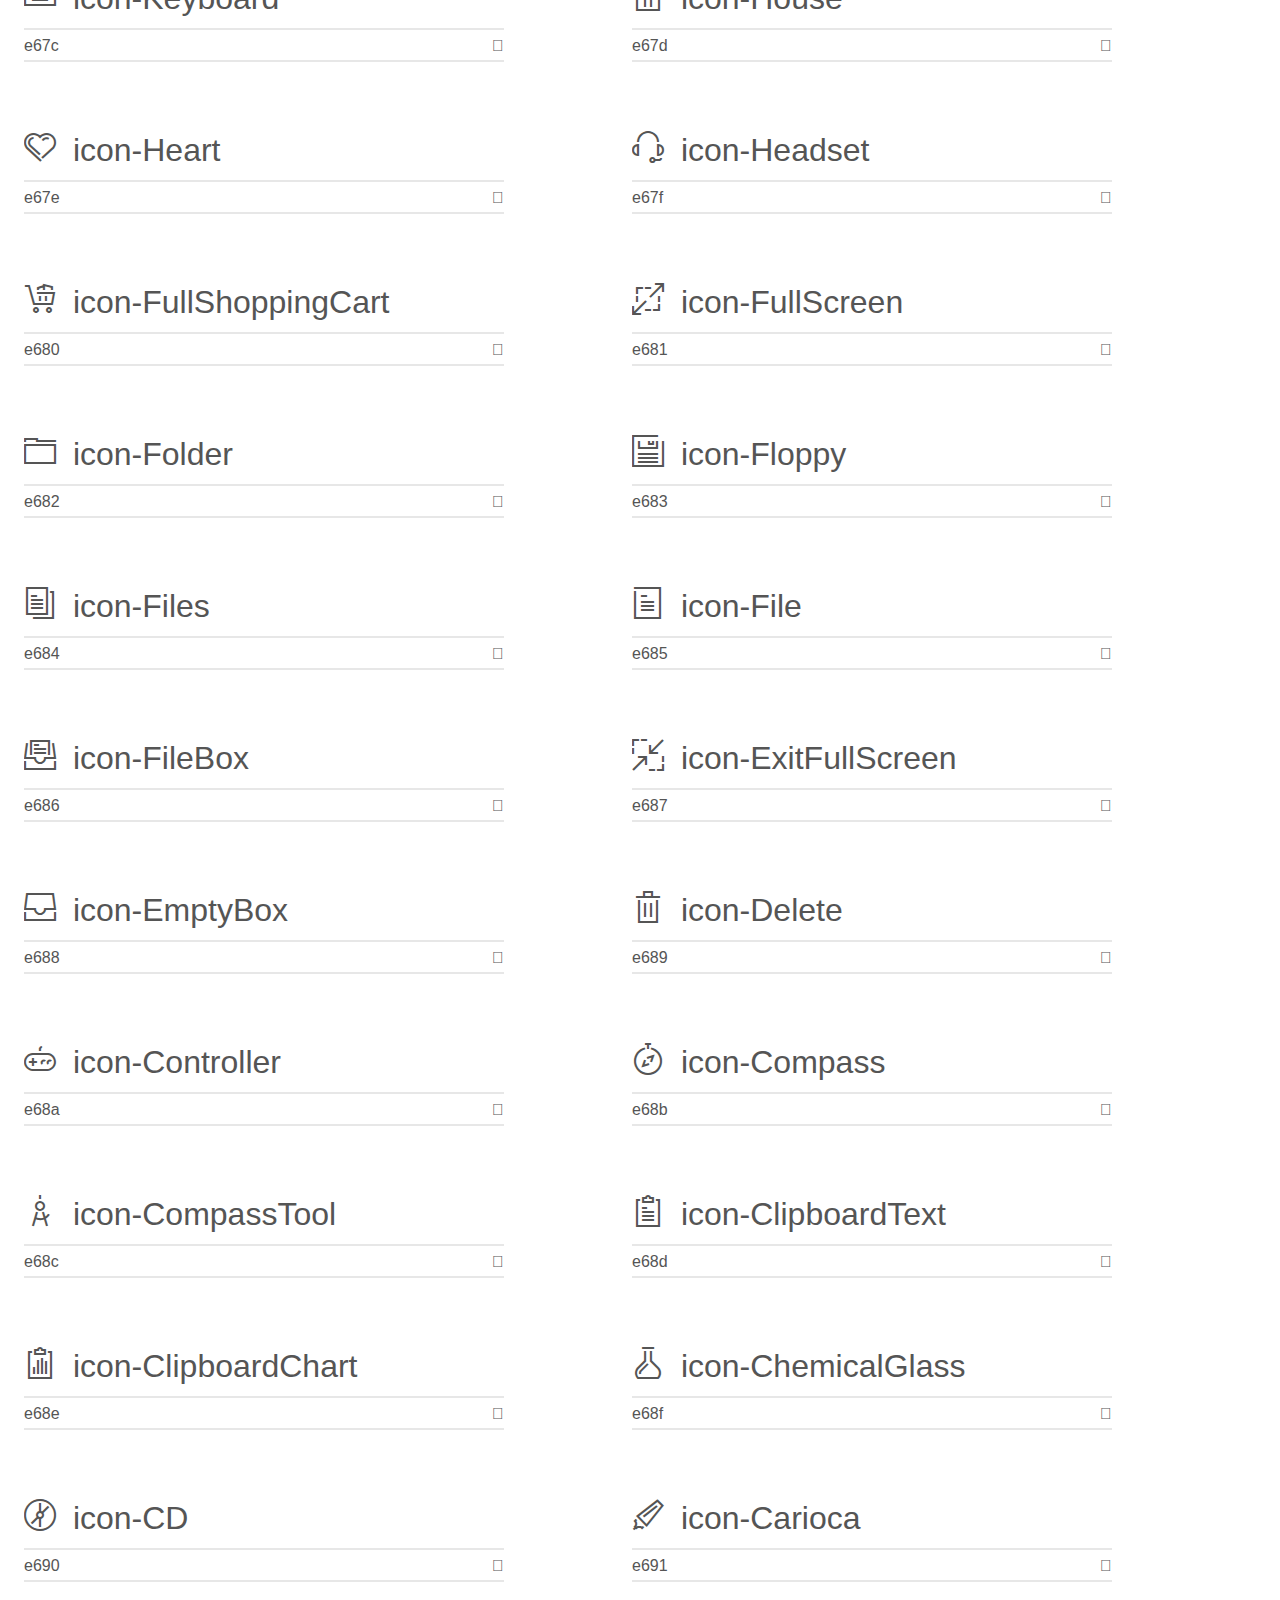
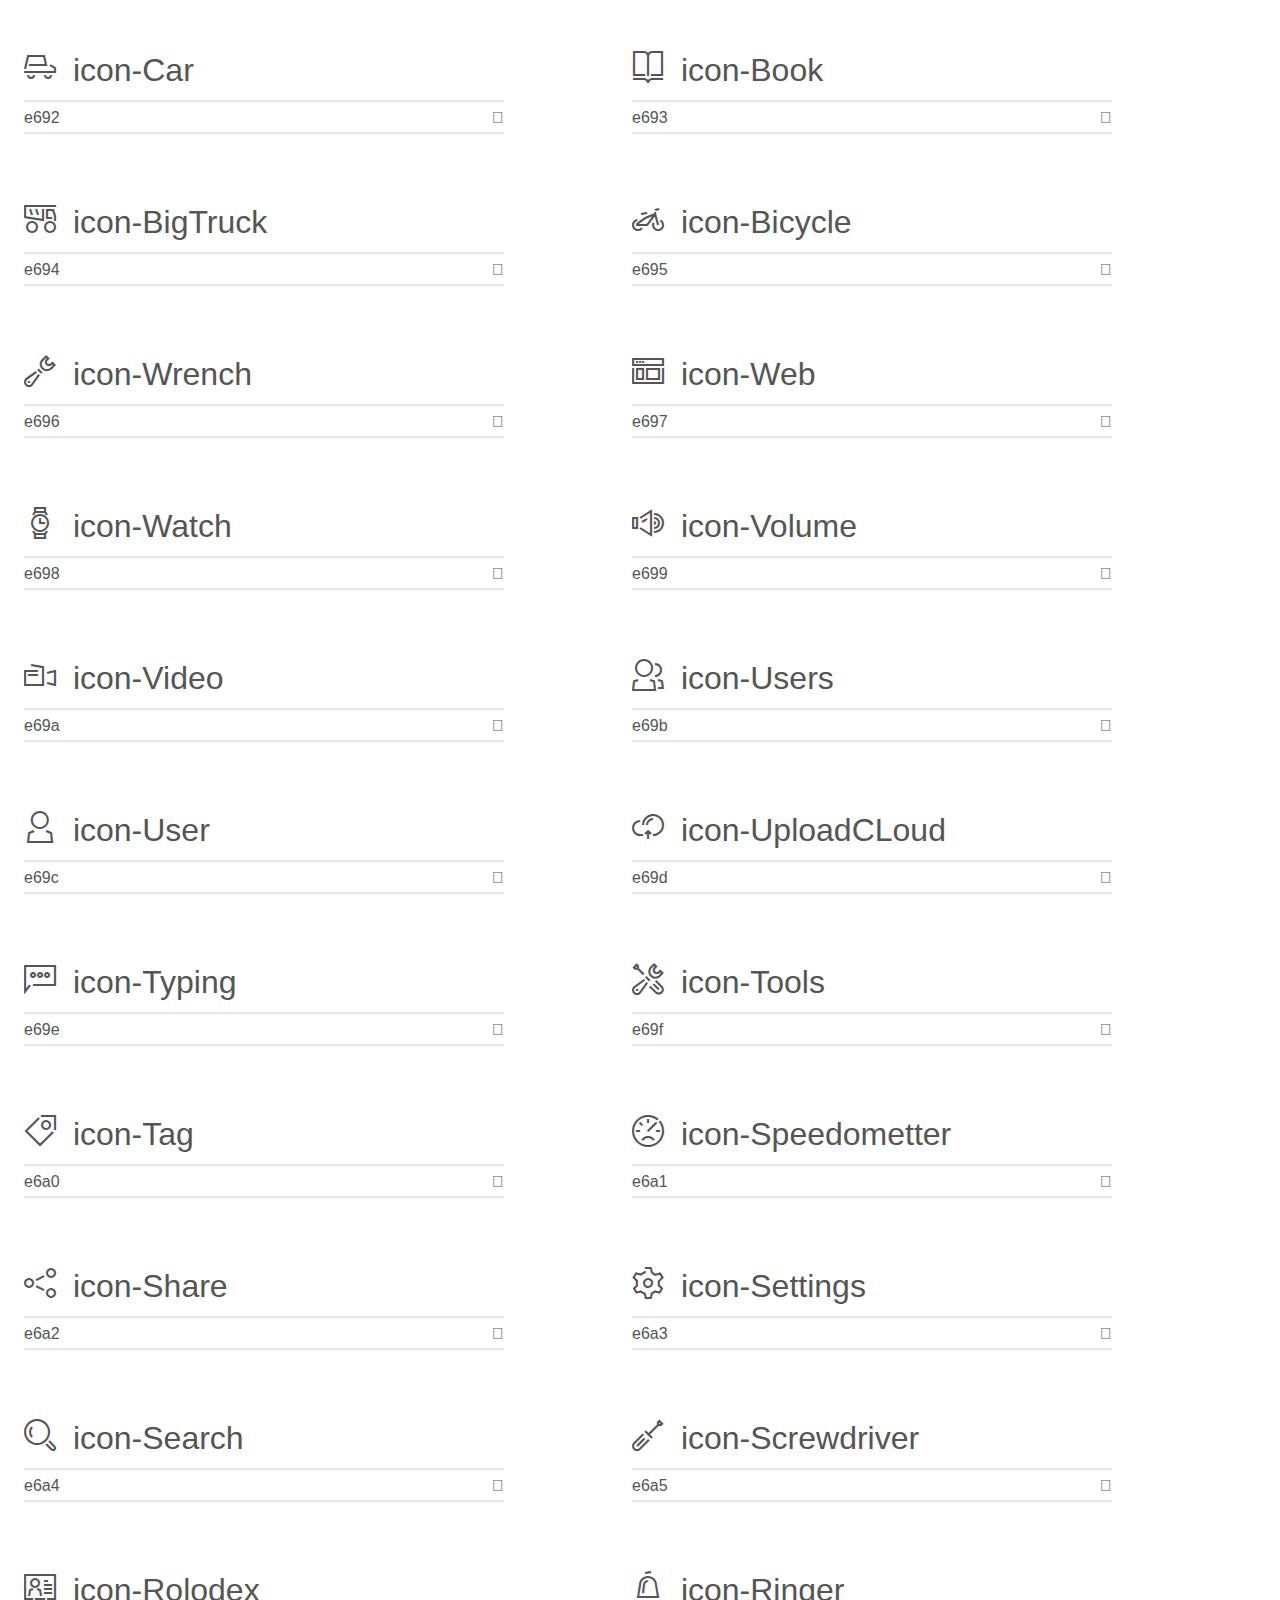
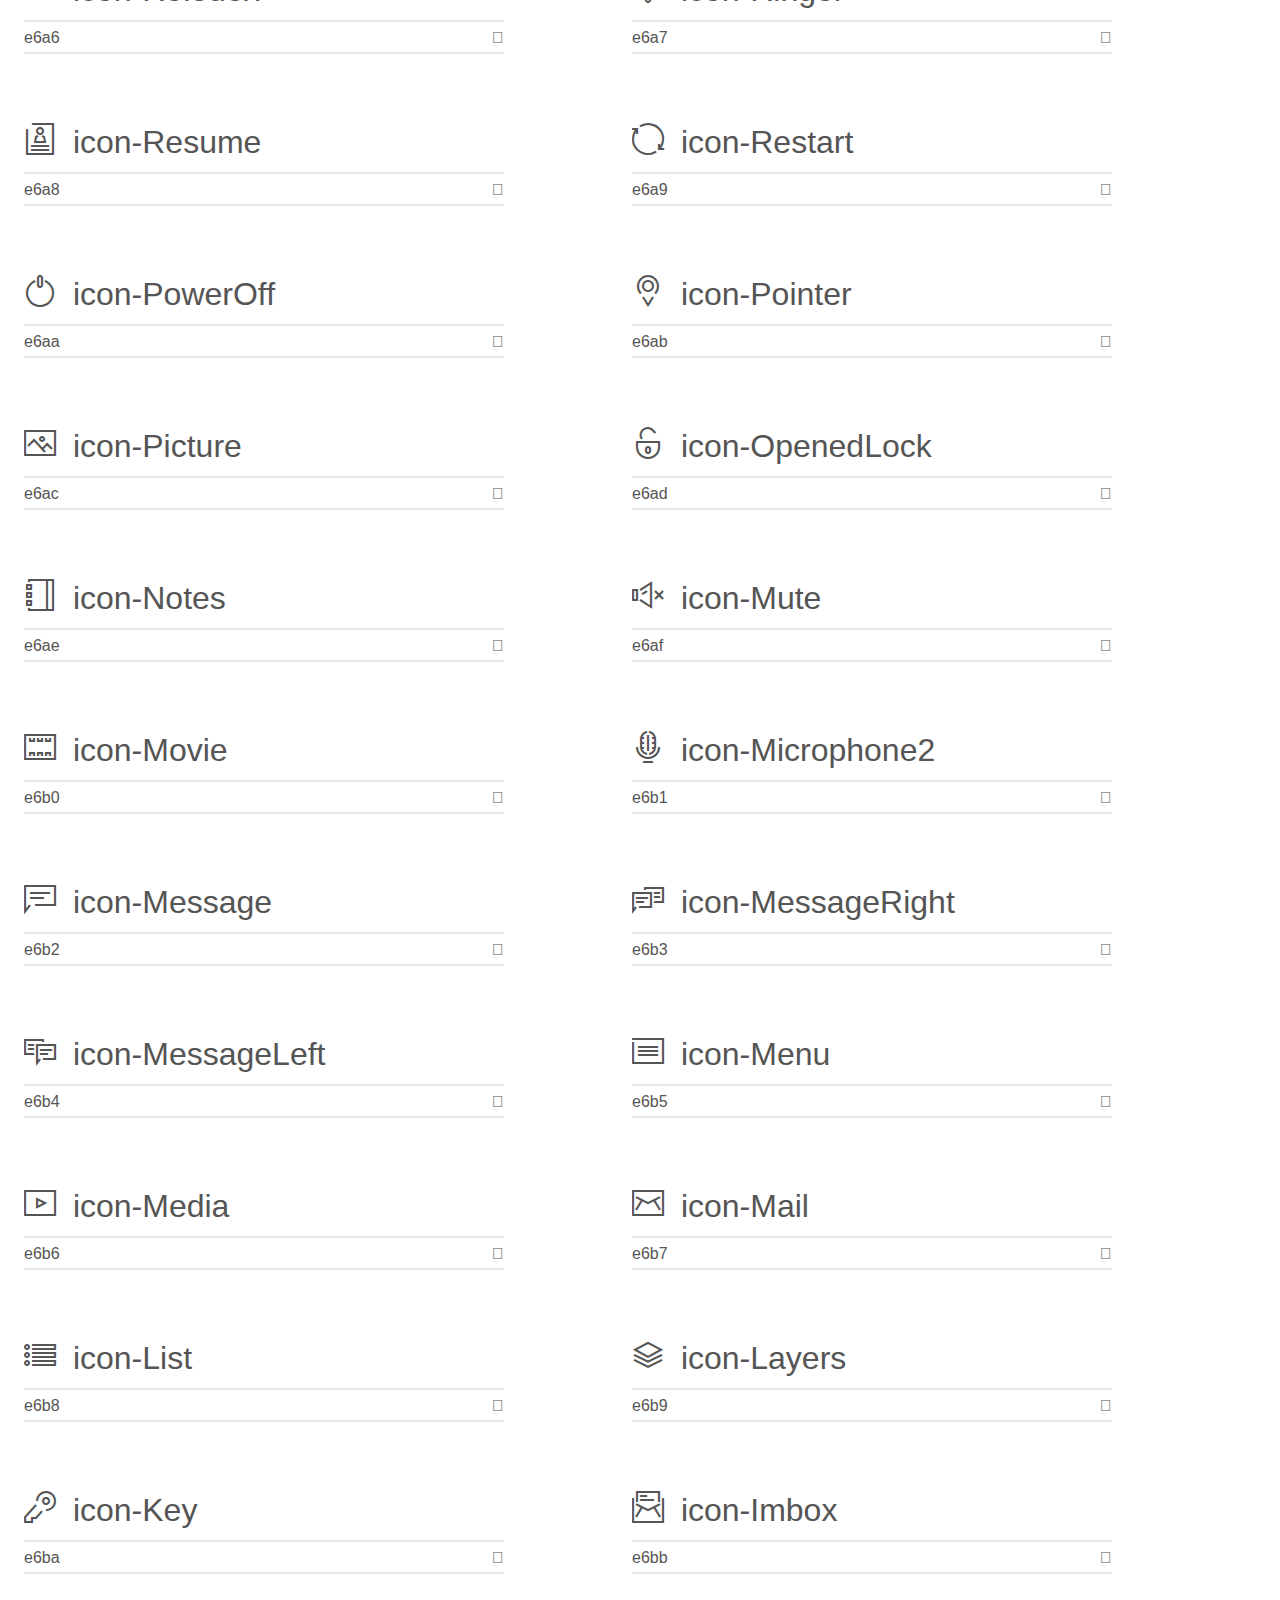
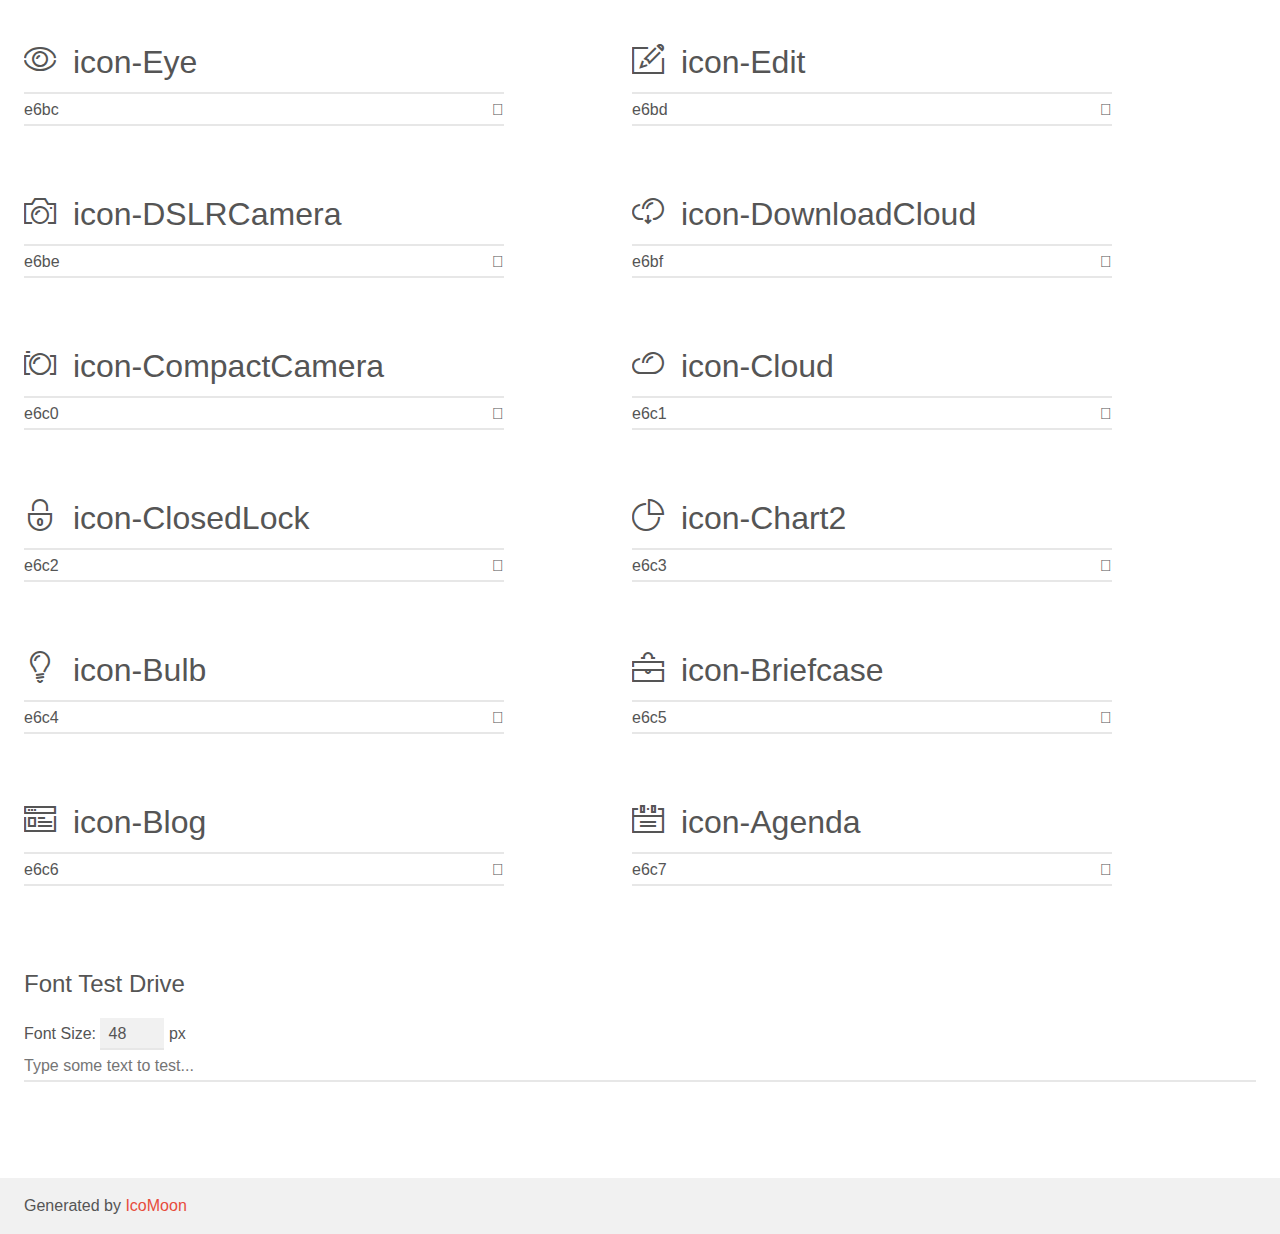
<file: static/plugins/Stroke-Gap-Icons-Webfont/demo.html>
<!doctype html>
<html>
<head>
	<meta charset="utf-8">
	<title>IcoMoon Demo</title>
	<meta name="description" content="An Icon Font Generated By IcoMoon.io">
	<meta name="viewport" content="width=device-width">
	<link rel="stylesheet" href="demo-files/demo.css">
	<link rel="stylesheet" href="style.css">
	<!--[if lt IE 8]><!-->
	<link rel="stylesheet" href="ie7/ie7.css">
	<!--<![endif]-->
</head>
<body>
	<div class="bgc1 clearfix">
		<h1 class="mhmm mvm"><span class="fgc1">Font Name:</span> Stroke-Gap-Icons <small class="fgc1">(Glyphs:&nbsp;200)</small></h1>
	</div>
	<div class="clearfix mhl ptl">
		<h1 class="mvm mtn bshadow fgc1">Grid Size: Unknown</h1>
		<div class="glyph fs1">
			<div class="clearfix bshadow0 pbs">
				<span class="icon icon-WorldWide"></span><span class="mls"> icon-WorldWide</span>
			</div>
			<fieldset class="fs0 size1of1 clearfix hidden-false">
				<input type="text" readonly value="e600" class="unit size1of2" />
				<input type="text" maxlength="1" readonly value="&#xe600;" class="unitRight size1of2 talign-right" />
			</fieldset>
			<div class="fs0 bshadow0 clearfix hidden-true">
				<span class="unit pvs fgc1">liga: </span>
				<input type="text" readonly value="" class="liga unitRight" />
			</div>
		</div>
		<div class="glyph fs1">
			<div class="clearfix bshadow0 pbs">
				<span class="icon icon-WorldGlobe"></span><span class="mls"> icon-WorldGlobe</span>
			</div>
			<fieldset class="fs0 size1of1 clearfix hidden-false">
				<input type="text" readonly value="e601" class="unit size1of2" />
				<input type="text" maxlength="1" readonly value="&#xe601;" class="unitRight size1of2 talign-right" />
			</fieldset>
			<div class="fs0 bshadow0 clearfix hidden-true">
				<span class="unit pvs fgc1">liga: </span>
				<input type="text" readonly value="" class="liga unitRight" />
			</div>
		</div>
		<div class="glyph fs1">
			<div class="clearfix bshadow0 pbs">
				<span class="icon icon-Underpants"></span><span class="mls"> icon-Underpants</span>
			</div>
			<fieldset class="fs0 size1of1 clearfix hidden-false">
				<input type="text" readonly value="e602" class="unit size1of2" />
				<input type="text" maxlength="1" readonly value="&#xe602;" class="unitRight size1of2 talign-right" />
			</fieldset>
			<div class="fs0 bshadow0 clearfix hidden-true">
				<span class="unit pvs fgc1">liga: </span>
				<input type="text" readonly value="" class="liga unitRight" />
			</div>
		</div>
		<div class="glyph fs1">
			<div class="clearfix bshadow0 pbs">
				<span class="icon icon-Tshirt"></span><span class="mls"> icon-Tshirt</span>
			</div>
			<fieldset class="fs0 size1of1 clearfix hidden-false">
				<input type="text" readonly value="e603" class="unit size1of2" />
				<input type="text" maxlength="1" readonly value="&#xe603;" class="unitRight size1of2 talign-right" />
			</fieldset>
			<div class="fs0 bshadow0 clearfix hidden-true">
				<span class="unit pvs fgc1">liga: </span>
				<input type="text" readonly value="" class="liga unitRight" />
			</div>
		</div>
		<div class="glyph fs1">
			<div class="clearfix bshadow0 pbs">
				<span class="icon icon-Trousers"></span><span class="mls"> icon-Trousers</span>
			</div>
			<fieldset class="fs0 size1of1 clearfix hidden-false">
				<input type="text" readonly value="e604" class="unit size1of2" />
				<input type="text" maxlength="1" readonly value="&#xe604;" class="unitRight size1of2 talign-right" />
			</fieldset>
			<div class="fs0 bshadow0 clearfix hidden-true">
				<span class="unit pvs fgc1">liga: </span>
				<input type="text" readonly value="" class="liga unitRight" />
			</div>
		</div>
		<div class="glyph fs1">
			<div class="clearfix bshadow0 pbs">
				<span class="icon icon-Tie"></span><span class="mls"> icon-Tie</span>
			</div>
			<fieldset class="fs0 size1of1 clearfix hidden-false">
				<input type="text" readonly value="e605" class="unit size1of2" />
				<input type="text" maxlength="1" readonly value="&#xe605;" class="unitRight size1of2 talign-right" />
			</fieldset>
			<div class="fs0 bshadow0 clearfix hidden-true">
				<span class="unit pvs fgc1">liga: </span>
				<input type="text" readonly value="" class="liga unitRight" />
			</div>
		</div>
		<div class="glyph fs1">
			<div class="clearfix bshadow0 pbs">
				<span class="icon icon-TennisBall"></span><span class="mls"> icon-TennisBall</span>
			</div>
			<fieldset class="fs0 size1of1 clearfix hidden-false">
				<input type="text" readonly value="e606" class="unit size1of2" />
				<input type="text" maxlength="1" readonly value="&#xe606;" class="unitRight size1of2 talign-right" />
			</fieldset>
			<div class="fs0 bshadow0 clearfix hidden-true">
				<span class="unit pvs fgc1">liga: </span>
				<input type="text" readonly value="" class="liga unitRight" />
			</div>
		</div>
		<div class="glyph fs1">
			<div class="clearfix bshadow0 pbs">
				<span class="icon icon-Telesocpe"></span><span class="mls"> icon-Telesocpe</span>
			</div>
			<fieldset class="fs0 size1of1 clearfix hidden-false">
				<input type="text" readonly value="e607" class="unit size1of2" />
				<input type="text" maxlength="1" readonly value="&#xe607;" class="unitRight size1of2 talign-right" />
			</fieldset>
			<div class="fs0 bshadow0 clearfix hidden-true">
				<span class="unit pvs fgc1">liga: </span>
				<input type="text" readonly value="" class="liga unitRight" />
			</div>
		</div>
		<div class="glyph fs1">
			<div class="clearfix bshadow0 pbs">
				<span class="icon icon-Stop"></span><span class="mls"> icon-Stop</span>
			</div>
			<fieldset class="fs0 size1of1 clearfix hidden-false">
				<input type="text" readonly value="e608" class="unit size1of2" />
				<input type="text" maxlength="1" readonly value="&#xe608;" class="unitRight size1of2 talign-right" />
			</fieldset>
			<div class="fs0 bshadow0 clearfix hidden-true">
				<span class="unit pvs fgc1">liga: </span>
				<input type="text" readonly value="" class="liga unitRight" />
			</div>
		</div>
		<div class="glyph fs1">
			<div class="clearfix bshadow0 pbs">
				<span class="icon icon-Starship"></span><span class="mls"> icon-Starship</span>
			</div>
			<fieldset class="fs0 size1of1 clearfix hidden-false">
				<input type="text" readonly value="e609" class="unit size1of2" />
				<input type="text" maxlength="1" readonly value="&#xe609;" class="unitRight size1of2 talign-right" />
			</fieldset>
			<div class="fs0 bshadow0 clearfix hidden-true">
				<span class="unit pvs fgc1">liga: </span>
				<input type="text" readonly value="" class="liga unitRight" />
			</div>
		</div>
		<div class="glyph fs1">
			<div class="clearfix bshadow0 pbs">
				<span class="icon icon-Starship2"></span><span class="mls"> icon-Starship2</span>
			</div>
			<fieldset class="fs0 size1of1 clearfix hidden-false">
				<input type="text" readonly value="e60a" class="unit size1of2" />
				<input type="text" maxlength="1" readonly value="&#xe60a;" class="unitRight size1of2 talign-right" />
			</fieldset>
			<div class="fs0 bshadow0 clearfix hidden-true">
				<span class="unit pvs fgc1">liga: </span>
				<input type="text" readonly value="" class="liga unitRight" />
			</div>
		</div>
		<div class="glyph fs1">
			<div class="clearfix bshadow0 pbs">
				<span class="icon icon-Speaker"></span><span class="mls"> icon-Speaker</span>
			</div>
			<fieldset class="fs0 size1of1 clearfix hidden-false">
				<input type="text" readonly value="e60b" class="unit size1of2" />
				<input type="text" maxlength="1" readonly value="&#xe60b;" class="unitRight size1of2 talign-right" />
			</fieldset>
			<div class="fs0 bshadow0 clearfix hidden-true">
				<span class="unit pvs fgc1">liga: </span>
				<input type="text" readonly value="" class="liga unitRight" />
			</div>
		</div>
		<div class="glyph fs1">
			<div class="clearfix bshadow0 pbs">
				<span class="icon icon-Speaker2"></span><span class="mls"> icon-Speaker2</span>
			</div>
			<fieldset class="fs0 size1of1 clearfix hidden-false">
				<input type="text" readonly value="e60c" class="unit size1of2" />
				<input type="text" maxlength="1" readonly value="&#xe60c;" class="unitRight size1of2 talign-right" />
			</fieldset>
			<div class="fs0 bshadow0 clearfix hidden-true">
				<span class="unit pvs fgc1">liga: </span>
				<input type="text" readonly value="" class="liga unitRight" />
			</div>
		</div>
		<div class="glyph fs1">
			<div class="clearfix bshadow0 pbs">
				<span class="icon icon-Soccer"></span><span class="mls"> icon-Soccer</span>
			</div>
			<fieldset class="fs0 size1of1 clearfix hidden-false">
				<input type="text" readonly value="e60d" class="unit size1of2" />
				<input type="text" maxlength="1" readonly value="&#xe60d;" class="unitRight size1of2 talign-right" />
			</fieldset>
			<div class="fs0 bshadow0 clearfix hidden-true">
				<span class="unit pvs fgc1">liga: </span>
				<input type="text" readonly value="" class="liga unitRight" />
			</div>
		</div>
		<div class="glyph fs1">
			<div class="clearfix bshadow0 pbs">
				<span class="icon icon-Snikers"></span><span class="mls"> icon-Snikers</span>
			</div>
			<fieldset class="fs0 size1of1 clearfix hidden-false">
				<input type="text" readonly value="e60e" class="unit size1of2" />
				<input type="text" maxlength="1" readonly value="&#xe60e;" class="unitRight size1of2 talign-right" />
			</fieldset>
			<div class="fs0 bshadow0 clearfix hidden-true">
				<span class="unit pvs fgc1">liga: </span>
				<input type="text" readonly value="" class="liga unitRight" />
			</div>
		</div>
		<div class="glyph fs1">
			<div class="clearfix bshadow0 pbs">
				<span class="icon icon-Scisors"></span><span class="mls"> icon-Scisors</span>
			</div>
			<fieldset class="fs0 size1of1 clearfix hidden-false">
				<input type="text" readonly value="e60f" class="unit size1of2" />
				<input type="text" maxlength="1" readonly value="&#xe60f;" class="unitRight size1of2 talign-right" />
			</fieldset>
			<div class="fs0 bshadow0 clearfix hidden-true">
				<span class="unit pvs fgc1">liga: </span>
				<input type="text" readonly value="" class="liga unitRight" />
			</div>
		</div>
		<div class="glyph fs1">
			<div class="clearfix bshadow0 pbs">
				<span class="icon icon-Puzzle"></span><span class="mls"> icon-Puzzle</span>
			</div>
			<fieldset class="fs0 size1of1 clearfix hidden-false">
				<input type="text" readonly value="e610" class="unit size1of2" />
				<input type="text" maxlength="1" readonly value="&#xe610;" class="unitRight size1of2 talign-right" />
			</fieldset>
			<div class="fs0 bshadow0 clearfix hidden-true">
				<span class="unit pvs fgc1">liga: </span>
				<input type="text" readonly value="" class="liga unitRight" />
			</div>
		</div>
		<div class="glyph fs1">
			<div class="clearfix bshadow0 pbs">
				<span class="icon icon-Printer"></span><span class="mls"> icon-Printer</span>
			</div>
			<fieldset class="fs0 size1of1 clearfix hidden-false">
				<input type="text" readonly value="e611" class="unit size1of2" />
				<input type="text" maxlength="1" readonly value="&#xe611;" class="unitRight size1of2 talign-right" />
			</fieldset>
			<div class="fs0 bshadow0 clearfix hidden-true">
				<span class="unit pvs fgc1">liga: </span>
				<input type="text" readonly value="" class="liga unitRight" />
			</div>
		</div>
		<div class="glyph fs1">
			<div class="clearfix bshadow0 pbs">
				<span class="icon icon-Pool"></span><span class="mls"> icon-Pool</span>
			</div>
			<fieldset class="fs0 size1of1 clearfix hidden-false">
				<input type="text" readonly value="e612" class="unit size1of2" />
				<input type="text" maxlength="1" readonly value="&#xe612;" class="unitRight size1of2 talign-right" />
			</fieldset>
			<div class="fs0 bshadow0 clearfix hidden-true">
				<span class="unit pvs fgc1">liga: </span>
				<input type="text" readonly value="" class="liga unitRight" />
			</div>
		</div>
		<div class="glyph fs1">
			<div class="clearfix bshadow0 pbs">
				<span class="icon icon-Podium"></span><span class="mls"> icon-Podium</span>
			</div>
			<fieldset class="fs0 size1of1 clearfix hidden-false">
				<input type="text" readonly value="e613" class="unit size1of2" />
				<input type="text" maxlength="1" readonly value="&#xe613;" class="unitRight size1of2 talign-right" />
			</fieldset>
			<div class="fs0 bshadow0 clearfix hidden-true">
				<span class="unit pvs fgc1">liga: </span>
				<input type="text" readonly value="" class="liga unitRight" />
			</div>
		</div>
		<div class="glyph fs1">
			<div class="clearfix bshadow0 pbs">
				<span class="icon icon-Play"></span><span class="mls"> icon-Play</span>
			</div>
			<fieldset class="fs0 size1of1 clearfix hidden-false">
				<input type="text" readonly value="e614" class="unit size1of2" />
				<input type="text" maxlength="1" readonly value="&#xe614;" class="unitRight size1of2 talign-right" />
			</fieldset>
			<div class="fs0 bshadow0 clearfix hidden-true">
				<span class="unit pvs fgc1">liga: </span>
				<input type="text" readonly value="" class="liga unitRight" />
			</div>
		</div>
		<div class="glyph fs1">
			<div class="clearfix bshadow0 pbs">
				<span class="icon icon-Planet"></span><span class="mls"> icon-Planet</span>
			</div>
			<fieldset class="fs0 size1of1 clearfix hidden-false">
				<input type="text" readonly value="e615" class="unit size1of2" />
				<input type="text" maxlength="1" readonly value="&#xe615;" class="unitRight size1of2 talign-right" />
			</fieldset>
			<div class="fs0 bshadow0 clearfix hidden-true">
				<span class="unit pvs fgc1">liga: </span>
				<input type="text" readonly value="" class="liga unitRight" />
			</div>
		</div>
		<div class="glyph fs1">
			<div class="clearfix bshadow0 pbs">
				<span class="icon icon-Pause"></span><span class="mls"> icon-Pause</span>
			</div>
			<fieldset class="fs0 size1of1 clearfix hidden-false">
				<input type="text" readonly value="e616" class="unit size1of2" />
				<input type="text" maxlength="1" readonly value="&#xe616;" class="unitRight size1of2 talign-right" />
			</fieldset>
			<div class="fs0 bshadow0 clearfix hidden-true">
				<span class="unit pvs fgc1">liga: </span>
				<input type="text" readonly value="" class="liga unitRight" />
			</div>
		</div>
		<div class="glyph fs1">
			<div class="clearfix bshadow0 pbs">
				<span class="icon icon-Next"></span><span class="mls"> icon-Next</span>
			</div>
			<fieldset class="fs0 size1of1 clearfix hidden-false">
				<input type="text" readonly value="e617" class="unit size1of2" />
				<input type="text" maxlength="1" readonly value="&#xe617;" class="unitRight size1of2 talign-right" />
			</fieldset>
			<div class="fs0 bshadow0 clearfix hidden-true">
				<span class="unit pvs fgc1">liga: </span>
				<input type="text" readonly value="" class="liga unitRight" />
			</div>
		</div>
		<div class="glyph fs1">
			<div class="clearfix bshadow0 pbs">
				<span class="icon icon-MusicNote2"></span><span class="mls"> icon-MusicNote2</span>
			</div>
			<fieldset class="fs0 size1of1 clearfix hidden-false">
				<input type="text" readonly value="e618" class="unit size1of2" />
				<input type="text" maxlength="1" readonly value="&#xe618;" class="unitRight size1of2 talign-right" />
			</fieldset>
			<div class="fs0 bshadow0 clearfix hidden-true">
				<span class="unit pvs fgc1">liga: </span>
				<input type="text" readonly value="" class="liga unitRight" />
			</div>
		</div>
		<div class="glyph fs1">
			<div class="clearfix bshadow0 pbs">
				<span class="icon icon-MusicNote"></span><span class="mls"> icon-MusicNote</span>
			</div>
			<fieldset class="fs0 size1of1 clearfix hidden-false">
				<input type="text" readonly value="e619" class="unit size1of2" />
				<input type="text" maxlength="1" readonly value="&#xe619;" class="unitRight size1of2 talign-right" />
			</fieldset>
			<div class="fs0 bshadow0 clearfix hidden-true">
				<span class="unit pvs fgc1">liga: </span>
				<input type="text" readonly value="" class="liga unitRight" />
			</div>
		</div>
		<div class="glyph fs1">
			<div class="clearfix bshadow0 pbs">
				<span class="icon icon-MusicMixer"></span><span class="mls"> icon-MusicMixer</span>
			</div>
			<fieldset class="fs0 size1of1 clearfix hidden-false">
				<input type="text" readonly value="e61a" class="unit size1of2" />
				<input type="text" maxlength="1" readonly value="&#xe61a;" class="unitRight size1of2 talign-right" />
			</fieldset>
			<div class="fs0 bshadow0 clearfix hidden-true">
				<span class="unit pvs fgc1">liga: </span>
				<input type="text" readonly value="" class="liga unitRight" />
			</div>
		</div>
		<div class="glyph fs1">
			<div class="clearfix bshadow0 pbs">
				<span class="icon icon-Microphone"></span><span class="mls"> icon-Microphone</span>
			</div>
			<fieldset class="fs0 size1of1 clearfix hidden-false">
				<input type="text" readonly value="e61b" class="unit size1of2" />
				<input type="text" maxlength="1" readonly value="&#xe61b;" class="unitRight size1of2 talign-right" />
			</fieldset>
			<div class="fs0 bshadow0 clearfix hidden-true">
				<span class="unit pvs fgc1">liga: </span>
				<input type="text" readonly value="" class="liga unitRight" />
			</div>
		</div>
		<div class="glyph fs1">
			<div class="clearfix bshadow0 pbs">
				<span class="icon icon-Medal"></span><span class="mls"> icon-Medal</span>
			</div>
			<fieldset class="fs0 size1of1 clearfix hidden-false">
				<input type="text" readonly value="e61c" class="unit size1of2" />
				<input type="text" maxlength="1" readonly value="&#xe61c;" class="unitRight size1of2 talign-right" />
			</fieldset>
			<div class="fs0 bshadow0 clearfix hidden-true">
				<span class="unit pvs fgc1">liga: </span>
				<input type="text" readonly value="" class="liga unitRight" />
			</div>
		</div>
		<div class="glyph fs1">
			<div class="clearfix bshadow0 pbs">
				<span class="icon icon-ManFigure"></span><span class="mls"> icon-ManFigure</span>
			</div>
			<fieldset class="fs0 size1of1 clearfix hidden-false">
				<input type="text" readonly value="e61d" class="unit size1of2" />
				<input type="text" maxlength="1" readonly value="&#xe61d;" class="unitRight size1of2 talign-right" />
			</fieldset>
			<div class="fs0 bshadow0 clearfix hidden-true">
				<span class="unit pvs fgc1">liga: </span>
				<input type="text" readonly value="" class="liga unitRight" />
			</div>
		</div>
		<div class="glyph fs1">
			<div class="clearfix bshadow0 pbs">
				<span class="icon icon-Magnet"></span><span class="mls"> icon-Magnet</span>
			</div>
			<fieldset class="fs0 size1of1 clearfix hidden-false">
				<input type="text" readonly value="e61e" class="unit size1of2" />
				<input type="text" maxlength="1" readonly value="&#xe61e;" class="unitRight size1of2 talign-right" />
			</fieldset>
			<div class="fs0 bshadow0 clearfix hidden-true">
				<span class="unit pvs fgc1">liga: </span>
				<input type="text" readonly value="" class="liga unitRight" />
			</div>
		</div>
		<div class="glyph fs1">
			<div class="clearfix bshadow0 pbs">
				<span class="icon icon-Like"></span><span class="mls"> icon-Like</span>
			</div>
			<fieldset class="fs0 size1of1 clearfix hidden-false">
				<input type="text" readonly value="e61f" class="unit size1of2" />
				<input type="text" maxlength="1" readonly value="&#xe61f;" class="unitRight size1of2 talign-right" />
			</fieldset>
			<div class="fs0 bshadow0 clearfix hidden-true">
				<span class="unit pvs fgc1">liga: </span>
				<input type="text" readonly value="" class="liga unitRight" />
			</div>
		</div>
		<div class="glyph fs1">
			<div class="clearfix bshadow0 pbs">
				<span class="icon icon-Hanger"></span><span class="mls"> icon-Hanger</span>
			</div>
			<fieldset class="fs0 size1of1 clearfix hidden-false">
				<input type="text" readonly value="e620" class="unit size1of2" />
				<input type="text" maxlength="1" readonly value="&#xe620;" class="unitRight size1of2 talign-right" />
			</fieldset>
			<div class="fs0 bshadow0 clearfix hidden-true">
				<span class="unit pvs fgc1">liga: </span>
				<input type="text" readonly value="" class="liga unitRight" />
			</div>
		</div>
		<div class="glyph fs1">
			<div class="clearfix bshadow0 pbs">
				<span class="icon icon-Handicap"></span><span class="mls"> icon-Handicap</span>
			</div>
			<fieldset class="fs0 size1of1 clearfix hidden-false">
				<input type="text" readonly value="e621" class="unit size1of2" />
				<input type="text" maxlength="1" readonly value="&#xe621;" class="unitRight size1of2 talign-right" />
			</fieldset>
			<div class="fs0 bshadow0 clearfix hidden-true">
				<span class="unit pvs fgc1">liga: </span>
				<input type="text" readonly value="" class="liga unitRight" />
			</div>
		</div>
		<div class="glyph fs1">
			<div class="clearfix bshadow0 pbs">
				<span class="icon icon-Forward"></span><span class="mls"> icon-Forward</span>
			</div>
			<fieldset class="fs0 size1of1 clearfix hidden-false">
				<input type="text" readonly value="e622" class="unit size1of2" />
				<input type="text" maxlength="1" readonly value="&#xe622;" class="unitRight size1of2 talign-right" />
			</fieldset>
			<div class="fs0 bshadow0 clearfix hidden-true">
				<span class="unit pvs fgc1">liga: </span>
				<input type="text" readonly value="" class="liga unitRight" />
			</div>
		</div>
		<div class="glyph fs1">
			<div class="clearfix bshadow0 pbs">
				<span class="icon icon-Footbal"></span><span class="mls"> icon-Footbal</span>
			</div>
			<fieldset class="fs0 size1of1 clearfix hidden-false">
				<input type="text" readonly value="e623" class="unit size1of2" />
				<input type="text" maxlength="1" readonly value="&#xe623;" class="unitRight size1of2 talign-right" />
			</fieldset>
			<div class="fs0 bshadow0 clearfix hidden-true">
				<span class="unit pvs fgc1">liga: </span>
				<input type="text" readonly value="" class="liga unitRight" />
			</div>
		</div>
		<div class="glyph fs1">
			<div class="clearfix bshadow0 pbs">
				<span class="icon icon-Flag"></span><span class="mls"> icon-Flag</span>
			</div>
			<fieldset class="fs0 size1of1 clearfix hidden-false">
				<input type="text" readonly value="e624" class="unit size1of2" />
				<input type="text" maxlength="1" readonly value="&#xe624;" class="unitRight size1of2 talign-right" />
			</fieldset>
			<div class="fs0 bshadow0 clearfix hidden-true">
				<span class="unit pvs fgc1">liga: </span>
				<input type="text" readonly value="" class="liga unitRight" />
			</div>
		</div>
		<div class="glyph fs1">
			<div class="clearfix bshadow0 pbs">
				<span class="icon icon-FemaleFigure"></span><span class="mls"> icon-FemaleFigure</span>
			</div>
			<fieldset class="fs0 size1of1 clearfix hidden-false">
				<input type="text" readonly value="e625" class="unit size1of2" />
				<input type="text" maxlength="1" readonly value="&#xe625;" class="unitRight size1of2 talign-right" />
			</fieldset>
			<div class="fs0 bshadow0 clearfix hidden-true">
				<span class="unit pvs fgc1">liga: </span>
				<input type="text" readonly value="" class="liga unitRight" />
			</div>
		</div>
		<div class="glyph fs1">
			<div class="clearfix bshadow0 pbs">
				<span class="icon icon-Dislike"></span><span class="mls"> icon-Dislike</span>
			</div>
			<fieldset class="fs0 size1of1 clearfix hidden-false">
				<input type="text" readonly value="e626" class="unit size1of2" />
				<input type="text" maxlength="1" readonly value="&#xe626;" class="unitRight size1of2 talign-right" />
			</fieldset>
			<div class="fs0 bshadow0 clearfix hidden-true">
				<span class="unit pvs fgc1">liga: </span>
				<input type="text" readonly value="" class="liga unitRight" />
			</div>
		</div>
		<div class="glyph fs1">
			<div class="clearfix bshadow0 pbs">
				<span class="icon icon-DiamondRing"></span><span class="mls"> icon-DiamondRing</span>
			</div>
			<fieldset class="fs0 size1of1 clearfix hidden-false">
				<input type="text" readonly value="e627" class="unit size1of2" />
				<input type="text" maxlength="1" readonly value="&#xe627;" class="unitRight size1of2 talign-right" />
			</fieldset>
			<div class="fs0 bshadow0 clearfix hidden-true">
				<span class="unit pvs fgc1">liga: </span>
				<input type="text" readonly value="" class="liga unitRight" />
			</div>
		</div>
		<div class="glyph fs1">
			<div class="clearfix bshadow0 pbs">
				<span class="icon icon-Cup"></span><span class="mls"> icon-Cup</span>
			</div>
			<fieldset class="fs0 size1of1 clearfix hidden-false">
				<input type="text" readonly value="e628" class="unit size1of2" />
				<input type="text" maxlength="1" readonly value="&#xe628;" class="unitRight size1of2 talign-right" />
			</fieldset>
			<div class="fs0 bshadow0 clearfix hidden-true">
				<span class="unit pvs fgc1">liga: </span>
				<input type="text" readonly value="" class="liga unitRight" />
			</div>
		</div>
		<div class="glyph fs1">
			<div class="clearfix bshadow0 pbs">
				<span class="icon icon-Crown"></span><span class="mls"> icon-Crown</span>
			</div>
			<fieldset class="fs0 size1of1 clearfix hidden-false">
				<input type="text" readonly value="e629" class="unit size1of2" />
				<input type="text" maxlength="1" readonly value="&#xe629;" class="unitRight size1of2 talign-right" />
			</fieldset>
			<div class="fs0 bshadow0 clearfix hidden-true">
				<span class="unit pvs fgc1">liga: </span>
				<input type="text" readonly value="" class="liga unitRight" />
			</div>
		</div>
		<div class="glyph fs1">
			<div class="clearfix bshadow0 pbs">
				<span class="icon icon-Column"></span><span class="mls"> icon-Column</span>
			</div>
			<fieldset class="fs0 size1of1 clearfix hidden-false">
				<input type="text" readonly value="e62a" class="unit size1of2" />
				<input type="text" maxlength="1" readonly value="&#xe62a;" class="unitRight size1of2 talign-right" />
			</fieldset>
			<div class="fs0 bshadow0 clearfix hidden-true">
				<span class="unit pvs fgc1">liga: </span>
				<input type="text" readonly value="" class="liga unitRight" />
			</div>
		</div>
		<div class="glyph fs1">
			<div class="clearfix bshadow0 pbs">
				<span class="icon icon-Click"></span><span class="mls"> icon-Click</span>
			</div>
			<fieldset class="fs0 size1of1 clearfix hidden-false">
				<input type="text" readonly value="e62b" class="unit size1of2" />
				<input type="text" maxlength="1" readonly value="&#xe62b;" class="unitRight size1of2 talign-right" />
			</fieldset>
			<div class="fs0 bshadow0 clearfix hidden-true">
				<span class="unit pvs fgc1">liga: </span>
				<input type="text" readonly value="" class="liga unitRight" />
			</div>
		</div>
		<div class="glyph fs1">
			<div class="clearfix bshadow0 pbs">
				<span class="icon icon-Cassette"></span><span class="mls"> icon-Cassette</span>
			</div>
			<fieldset class="fs0 size1of1 clearfix hidden-false">
				<input type="text" readonly value="e62c" class="unit size1of2" />
				<input type="text" maxlength="1" readonly value="&#xe62c;" class="unitRight size1of2 talign-right" />
			</fieldset>
			<div class="fs0 bshadow0 clearfix hidden-true">
				<span class="unit pvs fgc1">liga: </span>
				<input type="text" readonly value="" class="liga unitRight" />
			</div>
		</div>
		<div class="glyph fs1">
			<div class="clearfix bshadow0 pbs">
				<span class="icon icon-Bomb"></span><span class="mls"> icon-Bomb</span>
			</div>
			<fieldset class="fs0 size1of1 clearfix hidden-false">
				<input type="text" readonly value="e62d" class="unit size1of2" />
				<input type="text" maxlength="1" readonly value="&#xe62d;" class="unitRight size1of2 talign-right" />
			</fieldset>
			<div class="fs0 bshadow0 clearfix hidden-true">
				<span class="unit pvs fgc1">liga: </span>
				<input type="text" readonly value="" class="liga unitRight" />
			</div>
		</div>
		<div class="glyph fs1">
			<div class="clearfix bshadow0 pbs">
				<span class="icon icon-BatteryLow"></span><span class="mls"> icon-BatteryLow</span>
			</div>
			<fieldset class="fs0 size1of1 clearfix hidden-false">
				<input type="text" readonly value="e62e" class="unit size1of2" />
				<input type="text" maxlength="1" readonly value="&#xe62e;" class="unitRight size1of2 talign-right" />
			</fieldset>
			<div class="fs0 bshadow0 clearfix hidden-true">
				<span class="unit pvs fgc1">liga: </span>
				<input type="text" readonly value="" class="liga unitRight" />
			</div>
		</div>
		<div class="glyph fs1">
			<div class="clearfix bshadow0 pbs">
				<span class="icon icon-BatteryFull"></span><span class="mls"> icon-BatteryFull</span>
			</div>
			<fieldset class="fs0 size1of1 clearfix hidden-false">
				<input type="text" readonly value="e62f" class="unit size1of2" />
				<input type="text" maxlength="1" readonly value="&#xe62f;" class="unitRight size1of2 talign-right" />
			</fieldset>
			<div class="fs0 bshadow0 clearfix hidden-true">
				<span class="unit pvs fgc1">liga: </span>
				<input type="text" readonly value="" class="liga unitRight" />
			</div>
		</div>
		<div class="glyph fs1">
			<div class="clearfix bshadow0 pbs">
				<span class="icon icon-Bascketball"></span><span class="mls"> icon-Bascketball</span>
			</div>
			<fieldset class="fs0 size1of1 clearfix hidden-false">
				<input type="text" readonly value="e630" class="unit size1of2" />
				<input type="text" maxlength="1" readonly value="&#xe630;" class="unitRight size1of2 talign-right" />
			</fieldset>
			<div class="fs0 bshadow0 clearfix hidden-true">
				<span class="unit pvs fgc1">liga: </span>
				<input type="text" readonly value="" class="liga unitRight" />
			</div>
		</div>
		<div class="glyph fs1">
			<div class="clearfix bshadow0 pbs">
				<span class="icon icon-Astronaut"></span><span class="mls"> icon-Astronaut</span>
			</div>
			<fieldset class="fs0 size1of1 clearfix hidden-false">
				<input type="text" readonly value="e631" class="unit size1of2" />
				<input type="text" maxlength="1" readonly value="&#xe631;" class="unitRight size1of2 talign-right" />
			</fieldset>
			<div class="fs0 bshadow0 clearfix hidden-true">
				<span class="unit pvs fgc1">liga: </span>
				<input type="text" readonly value="" class="liga unitRight" />
			</div>
		</div>
		<div class="glyph fs1">
			<div class="clearfix bshadow0 pbs">
				<span class="icon icon-WineGlass"></span><span class="mls"> icon-WineGlass</span>
			</div>
			<fieldset class="fs0 size1of1 clearfix hidden-false">
				<input type="text" readonly value="e632" class="unit size1of2" />
				<input type="text" maxlength="1" readonly value="&#xe632;" class="unitRight size1of2 talign-right" />
			</fieldset>
			<div class="fs0 bshadow0 clearfix hidden-true">
				<span class="unit pvs fgc1">liga: </span>
				<input type="text" readonly value="" class="liga unitRight" />
			</div>
		</div>
		<div class="glyph fs1">
			<div class="clearfix bshadow0 pbs">
				<span class="icon icon-Water"></span><span class="mls"> icon-Water</span>
			</div>
			<fieldset class="fs0 size1of1 clearfix hidden-false">
				<input type="text" readonly value="e633" class="unit size1of2" />
				<input type="text" maxlength="1" readonly value="&#xe633;" class="unitRight size1of2 talign-right" />
			</fieldset>
			<div class="fs0 bshadow0 clearfix hidden-true">
				<span class="unit pvs fgc1">liga: </span>
				<input type="text" readonly value="" class="liga unitRight" />
			</div>
		</div>
		<div class="glyph fs1">
			<div class="clearfix bshadow0 pbs">
				<span class="icon icon-Wallet"></span><span class="mls"> icon-Wallet</span>
			</div>
			<fieldset class="fs0 size1of1 clearfix hidden-false">
				<input type="text" readonly value="e634" class="unit size1of2" />
				<input type="text" maxlength="1" readonly value="&#xe634;" class="unitRight size1of2 talign-right" />
			</fieldset>
			<div class="fs0 bshadow0 clearfix hidden-true">
				<span class="unit pvs fgc1">liga: </span>
				<input type="text" readonly value="" class="liga unitRight" />
			</div>
		</div>
		<div class="glyph fs1">
			<div class="clearfix bshadow0 pbs">
				<span class="icon icon-Umbrella"></span><span class="mls"> icon-Umbrella</span>
			</div>
			<fieldset class="fs0 size1of1 clearfix hidden-false">
				<input type="text" readonly value="e635" class="unit size1of2" />
				<input type="text" maxlength="1" readonly value="&#xe635;" class="unitRight size1of2 talign-right" />
			</fieldset>
			<div class="fs0 bshadow0 clearfix hidden-true">
				<span class="unit pvs fgc1">liga: </span>
				<input type="text" readonly value="" class="liga unitRight" />
			</div>
		</div>
		<div class="glyph fs1">
			<div class="clearfix bshadow0 pbs">
				<span class="icon icon-TV"></span><span class="mls"> icon-TV</span>
			</div>
			<fieldset class="fs0 size1of1 clearfix hidden-false">
				<input type="text" readonly value="e636" class="unit size1of2" />
				<input type="text" maxlength="1" readonly value="&#xe636;" class="unitRight size1of2 talign-right" />
			</fieldset>
			<div class="fs0 bshadow0 clearfix hidden-true">
				<span class="unit pvs fgc1">liga: </span>
				<input type="text" readonly value="" class="liga unitRight" />
			</div>
		</div>
		<div class="glyph fs1">
			<div class="clearfix bshadow0 pbs">
				<span class="icon icon-TeaMug"></span><span class="mls"> icon-TeaMug</span>
			</div>
			<fieldset class="fs0 size1of1 clearfix hidden-false">
				<input type="text" readonly value="e637" class="unit size1of2" />
				<input type="text" maxlength="1" readonly value="&#xe637;" class="unitRight size1of2 talign-right" />
			</fieldset>
			<div class="fs0 bshadow0 clearfix hidden-true">
				<span class="unit pvs fgc1">liga: </span>
				<input type="text" readonly value="" class="liga unitRight" />
			</div>
		</div>
		<div class="glyph fs1">
			<div class="clearfix bshadow0 pbs">
				<span class="icon icon-Tablet"></span><span class="mls"> icon-Tablet</span>
			</div>
			<fieldset class="fs0 size1of1 clearfix hidden-false">
				<input type="text" readonly value="e638" class="unit size1of2" />
				<input type="text" maxlength="1" readonly value="&#xe638;" class="unitRight size1of2 talign-right" />
			</fieldset>
			<div class="fs0 bshadow0 clearfix hidden-true">
				<span class="unit pvs fgc1">liga: </span>
				<input type="text" readonly value="" class="liga unitRight" />
			</div>
		</div>
		<div class="glyph fs1">
			<div class="clearfix bshadow0 pbs">
				<span class="icon icon-Soda"></span><span class="mls"> icon-Soda</span>
			</div>
			<fieldset class="fs0 size1of1 clearfix hidden-false">
				<input type="text" readonly value="e639" class="unit size1of2" />
				<input type="text" maxlength="1" readonly value="&#xe639;" class="unitRight size1of2 talign-right" />
			</fieldset>
			<div class="fs0 bshadow0 clearfix hidden-true">
				<span class="unit pvs fgc1">liga: </span>
				<input type="text" readonly value="" class="liga unitRight" />
			</div>
		</div>
		<div class="glyph fs1">
			<div class="clearfix bshadow0 pbs">
				<span class="icon icon-SodaCan"></span><span class="mls"> icon-SodaCan</span>
			</div>
			<fieldset class="fs0 size1of1 clearfix hidden-false">
				<input type="text" readonly value="e63a" class="unit size1of2" />
				<input type="text" maxlength="1" readonly value="&#xe63a;" class="unitRight size1of2 talign-right" />
			</fieldset>
			<div class="fs0 bshadow0 clearfix hidden-true">
				<span class="unit pvs fgc1">liga: </span>
				<input type="text" readonly value="" class="liga unitRight" />
			</div>
		</div>
		<div class="glyph fs1">
			<div class="clearfix bshadow0 pbs">
				<span class="icon icon-SimCard"></span><span class="mls"> icon-SimCard</span>
			</div>
			<fieldset class="fs0 size1of1 clearfix hidden-false">
				<input type="text" readonly value="e63b" class="unit size1of2" />
				<input type="text" maxlength="1" readonly value="&#xe63b;" class="unitRight size1of2 talign-right" />
			</fieldset>
			<div class="fs0 bshadow0 clearfix hidden-true">
				<span class="unit pvs fgc1">liga: </span>
				<input type="text" readonly value="" class="liga unitRight" />
			</div>
		</div>
		<div class="glyph fs1">
			<div class="clearfix bshadow0 pbs">
				<span class="icon icon-Signal"></span><span class="mls"> icon-Signal</span>
			</div>
			<fieldset class="fs0 size1of1 clearfix hidden-false">
				<input type="text" readonly value="e63c" class="unit size1of2" />
				<input type="text" maxlength="1" readonly value="&#xe63c;" class="unitRight size1of2 talign-right" />
			</fieldset>
			<div class="fs0 bshadow0 clearfix hidden-true">
				<span class="unit pvs fgc1">liga: </span>
				<input type="text" readonly value="" class="liga unitRight" />
			</div>
		</div>
		<div class="glyph fs1">
			<div class="clearfix bshadow0 pbs">
				<span class="icon icon-Shaker"></span><span class="mls"> icon-Shaker</span>
			</div>
			<fieldset class="fs0 size1of1 clearfix hidden-false">
				<input type="text" readonly value="e63d" class="unit size1of2" />
				<input type="text" maxlength="1" readonly value="&#xe63d;" class="unitRight size1of2 talign-right" />
			</fieldset>
			<div class="fs0 bshadow0 clearfix hidden-true">
				<span class="unit pvs fgc1">liga: </span>
				<input type="text" readonly value="" class="liga unitRight" />
			</div>
		</div>
		<div class="glyph fs1">
			<div class="clearfix bshadow0 pbs">
				<span class="icon icon-Radio"></span><span class="mls"> icon-Radio</span>
			</div>
			<fieldset class="fs0 size1of1 clearfix hidden-false">
				<input type="text" readonly value="e63e" class="unit size1of2" />
				<input type="text" maxlength="1" readonly value="&#xe63e;" class="unitRight size1of2 talign-right" />
			</fieldset>
			<div class="fs0 bshadow0 clearfix hidden-true">
				<span class="unit pvs fgc1">liga: </span>
				<input type="text" readonly value="" class="liga unitRight" />
			</div>
		</div>
		<div class="glyph fs1">
			<div class="clearfix bshadow0 pbs">
				<span class="icon icon-Pizza"></span><span class="mls"> icon-Pizza</span>
			</div>
			<fieldset class="fs0 size1of1 clearfix hidden-false">
				<input type="text" readonly value="e63f" class="unit size1of2" />
				<input type="text" maxlength="1" readonly value="&#xe63f;" class="unitRight size1of2 talign-right" />
			</fieldset>
			<div class="fs0 bshadow0 clearfix hidden-true">
				<span class="unit pvs fgc1">liga: </span>
				<input type="text" readonly value="" class="liga unitRight" />
			</div>
		</div>
		<div class="glyph fs1">
			<div class="clearfix bshadow0 pbs">
				<span class="icon icon-Phone"></span><span class="mls"> icon-Phone</span>
			</div>
			<fieldset class="fs0 size1of1 clearfix hidden-false">
				<input type="text" readonly value="e640" class="unit size1of2" />
				<input type="text" maxlength="1" readonly value="&#xe640;" class="unitRight size1of2 talign-right" />
			</fieldset>
			<div class="fs0 bshadow0 clearfix hidden-true">
				<span class="unit pvs fgc1">liga: </span>
				<input type="text" readonly value="" class="liga unitRight" />
			</div>
		</div>
		<div class="glyph fs1">
			<div class="clearfix bshadow0 pbs">
				<span class="icon icon-Notebook"></span><span class="mls"> icon-Notebook</span>
			</div>
			<fieldset class="fs0 size1of1 clearfix hidden-false">
				<input type="text" readonly value="e641" class="unit size1of2" />
				<input type="text" maxlength="1" readonly value="&#xe641;" class="unitRight size1of2 talign-right" />
			</fieldset>
			<div class="fs0 bshadow0 clearfix hidden-true">
				<span class="unit pvs fgc1">liga: </span>
				<input type="text" readonly value="" class="liga unitRight" />
			</div>
		</div>
		<div class="glyph fs1">
			<div class="clearfix bshadow0 pbs">
				<span class="icon icon-Mug"></span><span class="mls"> icon-Mug</span>
			</div>
			<fieldset class="fs0 size1of1 clearfix hidden-false">
				<input type="text" readonly value="e642" class="unit size1of2" />
				<input type="text" maxlength="1" readonly value="&#xe642;" class="unitRight size1of2 talign-right" />
			</fieldset>
			<div class="fs0 bshadow0 clearfix hidden-true">
				<span class="unit pvs fgc1">liga: </span>
				<input type="text" readonly value="" class="liga unitRight" />
			</div>
		</div>
		<div class="glyph fs1">
			<div class="clearfix bshadow0 pbs">
				<span class="icon icon-Mastercard"></span><span class="mls"> icon-Mastercard</span>
			</div>
			<fieldset class="fs0 size1of1 clearfix hidden-false">
				<input type="text" readonly value="e643" class="unit size1of2" />
				<input type="text" maxlength="1" readonly value="&#xe643;" class="unitRight size1of2 talign-right" />
			</fieldset>
			<div class="fs0 bshadow0 clearfix hidden-true">
				<span class="unit pvs fgc1">liga: </span>
				<input type="text" readonly value="" class="liga unitRight" />
			</div>
		</div>
		<div class="glyph fs1">
			<div class="clearfix bshadow0 pbs">
				<span class="icon icon-Ipod"></span><span class="mls"> icon-Ipod</span>
			</div>
			<fieldset class="fs0 size1of1 clearfix hidden-false">
				<input type="text" readonly value="e644" class="unit size1of2" />
				<input type="text" maxlength="1" readonly value="&#xe644;" class="unitRight size1of2 talign-right" />
			</fieldset>
			<div class="fs0 bshadow0 clearfix hidden-true">
				<span class="unit pvs fgc1">liga: </span>
				<input type="text" readonly value="" class="liga unitRight" />
			</div>
		</div>
		<div class="glyph fs1">
			<div class="clearfix bshadow0 pbs">
				<span class="icon icon-Info"></span><span class="mls"> icon-Info</span>
			</div>
			<fieldset class="fs0 size1of1 clearfix hidden-false">
				<input type="text" readonly value="e645" class="unit size1of2" />
				<input type="text" maxlength="1" readonly value="&#xe645;" class="unitRight size1of2 talign-right" />
			</fieldset>
			<div class="fs0 bshadow0 clearfix hidden-true">
				<span class="unit pvs fgc1">liga: </span>
				<input type="text" readonly value="" class="liga unitRight" />
			</div>
		</div>
		<div class="glyph fs1">
			<div class="clearfix bshadow0 pbs">
				<span class="icon icon-Icecream2"></span><span class="mls"> icon-Icecream2</span>
			</div>
			<fieldset class="fs0 size1of1 clearfix hidden-false">
				<input type="text" readonly value="e646" class="unit size1of2" />
				<input type="text" maxlength="1" readonly value="&#xe646;" class="unitRight size1of2 talign-right" />
			</fieldset>
			<div class="fs0 bshadow0 clearfix hidden-true">
				<span class="unit pvs fgc1">liga: </span>
				<input type="text" readonly value="" class="liga unitRight" />
			</div>
		</div>
		<div class="glyph fs1">
			<div class="clearfix bshadow0 pbs">
				<span class="icon icon-Icecream1"></span><span class="mls"> icon-Icecream1</span>
			</div>
			<fieldset class="fs0 size1of1 clearfix hidden-false">
				<input type="text" readonly value="e647" class="unit size1of2" />
				<input type="text" maxlength="1" readonly value="&#xe647;" class="unitRight size1of2 talign-right" />
			</fieldset>
			<div class="fs0 bshadow0 clearfix hidden-true">
				<span class="unit pvs fgc1">liga: </span>
				<input type="text" readonly value="" class="liga unitRight" />
			</div>
		</div>
		<div class="glyph fs1">
			<div class="clearfix bshadow0 pbs">
				<span class="icon icon-Hourglass"></span><span class="mls"> icon-Hourglass</span>
			</div>
			<fieldset class="fs0 size1of1 clearfix hidden-false">
				<input type="text" readonly value="e648" class="unit size1of2" />
				<input type="text" maxlength="1" readonly value="&#xe648;" class="unitRight size1of2 talign-right" />
			</fieldset>
			<div class="fs0 bshadow0 clearfix hidden-true">
				<span class="unit pvs fgc1">liga: </span>
				<input type="text" readonly value="" class="liga unitRight" />
			</div>
		</div>
		<div class="glyph fs1">
			<div class="clearfix bshadow0 pbs">
				<span class="icon icon-Help"></span><span class="mls"> icon-Help</span>
			</div>
			<fieldset class="fs0 size1of1 clearfix hidden-false">
				<input type="text" readonly value="e649" class="unit size1of2" />
				<input type="text" maxlength="1" readonly value="&#xe649;" class="unitRight size1of2 talign-right" />
			</fieldset>
			<div class="fs0 bshadow0 clearfix hidden-true">
				<span class="unit pvs fgc1">liga: </span>
				<input type="text" readonly value="" class="liga unitRight" />
			</div>
		</div>
		<div class="glyph fs1">
			<div class="clearfix bshadow0 pbs">
				<span class="icon icon-Goto"></span><span class="mls"> icon-Goto</span>
			</div>
			<fieldset class="fs0 size1of1 clearfix hidden-false">
				<input type="text" readonly value="e64a" class="unit size1of2" />
				<input type="text" maxlength="1" readonly value="&#xe64a;" class="unitRight size1of2 talign-right" />
			</fieldset>
			<div class="fs0 bshadow0 clearfix hidden-true">
				<span class="unit pvs fgc1">liga: </span>
				<input type="text" readonly value="" class="liga unitRight" />
			</div>
		</div>
		<div class="glyph fs1">
			<div class="clearfix bshadow0 pbs">
				<span class="icon icon-Glasses"></span><span class="mls"> icon-Glasses</span>
			</div>
			<fieldset class="fs0 size1of1 clearfix hidden-false">
				<input type="text" readonly value="e64b" class="unit size1of2" />
				<input type="text" maxlength="1" readonly value="&#xe64b;" class="unitRight size1of2 talign-right" />
			</fieldset>
			<div class="fs0 bshadow0 clearfix hidden-true">
				<span class="unit pvs fgc1">liga: </span>
				<input type="text" readonly value="" class="liga unitRight" />
			</div>
		</div>
		<div class="glyph fs1">
			<div class="clearfix bshadow0 pbs">
				<span class="icon icon-Gameboy"></span><span class="mls"> icon-Gameboy</span>
			</div>
			<fieldset class="fs0 size1of1 clearfix hidden-false">
				<input type="text" readonly value="e64c" class="unit size1of2" />
				<input type="text" maxlength="1" readonly value="&#xe64c;" class="unitRight size1of2 talign-right" />
			</fieldset>
			<div class="fs0 bshadow0 clearfix hidden-true">
				<span class="unit pvs fgc1">liga: </span>
				<input type="text" readonly value="" class="liga unitRight" />
			</div>
		</div>
		<div class="glyph fs1">
			<div class="clearfix bshadow0 pbs">
				<span class="icon icon-ForkandKnife"></span><span class="mls"> icon-ForkandKnife</span>
			</div>
			<fieldset class="fs0 size1of1 clearfix hidden-false">
				<input type="text" readonly value="e64d" class="unit size1of2" />
				<input type="text" maxlength="1" readonly value="&#xe64d;" class="unitRight size1of2 talign-right" />
			</fieldset>
			<div class="fs0 bshadow0 clearfix hidden-true">
				<span class="unit pvs fgc1">liga: </span>
				<input type="text" readonly value="" class="liga unitRight" />
			</div>
		</div>
		<div class="glyph fs1">
			<div class="clearfix bshadow0 pbs">
				<span class="icon icon-Export"></span><span class="mls"> icon-Export</span>
			</div>
			<fieldset class="fs0 size1of1 clearfix hidden-false">
				<input type="text" readonly value="e64e" class="unit size1of2" />
				<input type="text" maxlength="1" readonly value="&#xe64e;" class="unitRight size1of2 talign-right" />
			</fieldset>
			<div class="fs0 bshadow0 clearfix hidden-true">
				<span class="unit pvs fgc1">liga: </span>
				<input type="text" readonly value="" class="liga unitRight" />
			</div>
		</div>
		<div class="glyph fs1">
			<div class="clearfix bshadow0 pbs">
				<span class="icon icon-Exit"></span><span class="mls"> icon-Exit</span>
			</div>
			<fieldset class="fs0 size1of1 clearfix hidden-false">
				<input type="text" readonly value="e64f" class="unit size1of2" />
				<input type="text" maxlength="1" readonly value="&#xe64f;" class="unitRight size1of2 talign-right" />
			</fieldset>
			<div class="fs0 bshadow0 clearfix hidden-true">
				<span class="unit pvs fgc1">liga: </span>
				<input type="text" readonly value="" class="liga unitRight" />
			</div>
		</div>
		<div class="glyph fs1">
			<div class="clearfix bshadow0 pbs">
				<span class="icon icon-Espresso"></span><span class="mls"> icon-Espresso</span>
			</div>
			<fieldset class="fs0 size1of1 clearfix hidden-false">
				<input type="text" readonly value="e650" class="unit size1of2" />
				<input type="text" maxlength="1" readonly value="&#xe650;" class="unitRight size1of2 talign-right" />
			</fieldset>
			<div class="fs0 bshadow0 clearfix hidden-true">
				<span class="unit pvs fgc1">liga: </span>
				<input type="text" readonly value="" class="liga unitRight" />
			</div>
		</div>
		<div class="glyph fs1">
			<div class="clearfix bshadow0 pbs">
				<span class="icon icon-Drop"></span><span class="mls"> icon-Drop</span>
			</div>
			<fieldset class="fs0 size1of1 clearfix hidden-false">
				<input type="text" readonly value="e651" class="unit size1of2" />
				<input type="text" maxlength="1" readonly value="&#xe651;" class="unitRight size1of2 talign-right" />
			</fieldset>
			<div class="fs0 bshadow0 clearfix hidden-true">
				<span class="unit pvs fgc1">liga: </span>
				<input type="text" readonly value="" class="liga unitRight" />
			</div>
		</div>
		<div class="glyph fs1">
			<div class="clearfix bshadow0 pbs">
				<span class="icon icon-Download"></span><span class="mls"> icon-Download</span>
			</div>
			<fieldset class="fs0 size1of1 clearfix hidden-false">
				<input type="text" readonly value="e652" class="unit size1of2" />
				<input type="text" maxlength="1" readonly value="&#xe652;" class="unitRight size1of2 talign-right" />
			</fieldset>
			<div class="fs0 bshadow0 clearfix hidden-true">
				<span class="unit pvs fgc1">liga: </span>
				<input type="text" readonly value="" class="liga unitRight" />
			</div>
		</div>
		<div class="glyph fs1">
			<div class="clearfix bshadow0 pbs">
				<span class="icon icon-Dollars"></span><span class="mls"> icon-Dollars</span>
			</div>
			<fieldset class="fs0 size1of1 clearfix hidden-false">
				<input type="text" readonly value="e653" class="unit size1of2" />
				<input type="text" maxlength="1" readonly value="&#xe653;" class="unitRight size1of2 talign-right" />
			</fieldset>
			<div class="fs0 bshadow0 clearfix hidden-true">
				<span class="unit pvs fgc1">liga: </span>
				<input type="text" readonly value="" class="liga unitRight" />
			</div>
		</div>
		<div class="glyph fs1">
			<div class="clearfix bshadow0 pbs">
				<span class="icon icon-Dollar"></span><span class="mls"> icon-Dollar</span>
			</div>
			<fieldset class="fs0 size1of1 clearfix hidden-false">
				<input type="text" readonly value="e654" class="unit size1of2" />
				<input type="text" maxlength="1" readonly value="&#xe654;" class="unitRight size1of2 talign-right" />
			</fieldset>
			<div class="fs0 bshadow0 clearfix hidden-true">
				<span class="unit pvs fgc1">liga: </span>
				<input type="text" readonly value="" class="liga unitRight" />
			</div>
		</div>
		<div class="glyph fs1">
			<div class="clearfix bshadow0 pbs">
				<span class="icon icon-DesktopMonitor"></span><span class="mls"> icon-DesktopMonitor</span>
			</div>
			<fieldset class="fs0 size1of1 clearfix hidden-false">
				<input type="text" readonly value="e655" class="unit size1of2" />
				<input type="text" maxlength="1" readonly value="&#xe655;" class="unitRight size1of2 talign-right" />
			</fieldset>
			<div class="fs0 bshadow0 clearfix hidden-true">
				<span class="unit pvs fgc1">liga: </span>
				<input type="text" readonly value="" class="liga unitRight" />
			</div>
		</div>
		<div class="glyph fs1">
			<div class="clearfix bshadow0 pbs">
				<span class="icon icon-Corkscrew"></span><span class="mls"> icon-Corkscrew</span>
			</div>
			<fieldset class="fs0 size1of1 clearfix hidden-false">
				<input type="text" readonly value="e656" class="unit size1of2" />
				<input type="text" maxlength="1" readonly value="&#xe656;" class="unitRight size1of2 talign-right" />
			</fieldset>
			<div class="fs0 bshadow0 clearfix hidden-true">
				<span class="unit pvs fgc1">liga: </span>
				<input type="text" readonly value="" class="liga unitRight" />
			</div>
		</div>
		<div class="glyph fs1">
			<div class="clearfix bshadow0 pbs">
				<span class="icon icon-CoffeeToGo"></span><span class="mls"> icon-CoffeeToGo</span>
			</div>
			<fieldset class="fs0 size1of1 clearfix hidden-false">
				<input type="text" readonly value="e657" class="unit size1of2" />
				<input type="text" maxlength="1" readonly value="&#xe657;" class="unitRight size1of2 talign-right" />
			</fieldset>
			<div class="fs0 bshadow0 clearfix hidden-true">
				<span class="unit pvs fgc1">liga: </span>
				<input type="text" readonly value="" class="liga unitRight" />
			</div>
		</div>
		<div class="glyph fs1">
			<div class="clearfix bshadow0 pbs">
				<span class="icon icon-Chart"></span><span class="mls"> icon-Chart</span>
			</div>
			<fieldset class="fs0 size1of1 clearfix hidden-false">
				<input type="text" readonly value="e658" class="unit size1of2" />
				<input type="text" maxlength="1" readonly value="&#xe658;" class="unitRight size1of2 talign-right" />
			</fieldset>
			<div class="fs0 bshadow0 clearfix hidden-true">
				<span class="unit pvs fgc1">liga: </span>
				<input type="text" readonly value="" class="liga unitRight" />
			</div>
		</div>
		<div class="glyph fs1">
			<div class="clearfix bshadow0 pbs">
				<span class="icon icon-ChartUp"></span><span class="mls"> icon-ChartUp</span>
			</div>
			<fieldset class="fs0 size1of1 clearfix hidden-false">
				<input type="text" readonly value="e659" class="unit size1of2" />
				<input type="text" maxlength="1" readonly value="&#xe659;" class="unitRight size1of2 talign-right" />
			</fieldset>
			<div class="fs0 bshadow0 clearfix hidden-true">
				<span class="unit pvs fgc1">liga: </span>
				<input type="text" readonly value="" class="liga unitRight" />
			</div>
		</div>
		<div class="glyph fs1">
			<div class="clearfix bshadow0 pbs">
				<span class="icon icon-ChartDown"></span><span class="mls"> icon-ChartDown</span>
			</div>
			<fieldset class="fs0 size1of1 clearfix hidden-false">
				<input type="text" readonly value="e65a" class="unit size1of2" />
				<input type="text" maxlength="1" readonly value="&#xe65a;" class="unitRight size1of2 talign-right" />
			</fieldset>
			<div class="fs0 bshadow0 clearfix hidden-true">
				<span class="unit pvs fgc1">liga: </span>
				<input type="text" readonly value="" class="liga unitRight" />
			</div>
		</div>
		<div class="glyph fs1">
			<div class="clearfix bshadow0 pbs">
				<span class="icon icon-Calculator"></span><span class="mls"> icon-Calculator</span>
			</div>
			<fieldset class="fs0 size1of1 clearfix hidden-false">
				<input type="text" readonly value="e65b" class="unit size1of2" />
				<input type="text" maxlength="1" readonly value="&#xe65b;" class="unitRight size1of2 talign-right" />
			</fieldset>
			<div class="fs0 bshadow0 clearfix hidden-true">
				<span class="unit pvs fgc1">liga: </span>
				<input type="text" readonly value="" class="liga unitRight" />
			</div>
		</div>
		<div class="glyph fs1">
			<div class="clearfix bshadow0 pbs">
				<span class="icon icon-Bread"></span><span class="mls"> icon-Bread</span>
			</div>
			<fieldset class="fs0 size1of1 clearfix hidden-false">
				<input type="text" readonly value="e65c" class="unit size1of2" />
				<input type="text" maxlength="1" readonly value="&#xe65c;" class="unitRight size1of2 talign-right" />
			</fieldset>
			<div class="fs0 bshadow0 clearfix hidden-true">
				<span class="unit pvs fgc1">liga: </span>
				<input type="text" readonly value="" class="liga unitRight" />
			</div>
		</div>
		<div class="glyph fs1">
			<div class="clearfix bshadow0 pbs">
				<span class="icon icon-Bourbon"></span><span class="mls"> icon-Bourbon</span>
			</div>
			<fieldset class="fs0 size1of1 clearfix hidden-false">
				<input type="text" readonly value="e65d" class="unit size1of2" />
				<input type="text" maxlength="1" readonly value="&#xe65d;" class="unitRight size1of2 talign-right" />
			</fieldset>
			<div class="fs0 bshadow0 clearfix hidden-true">
				<span class="unit pvs fgc1">liga: </span>
				<input type="text" readonly value="" class="liga unitRight" />
			</div>
		</div>
		<div class="glyph fs1">
			<div class="clearfix bshadow0 pbs">
				<span class="icon icon-BottleofWIne"></span><span class="mls"> icon-BottleofWIne</span>
			</div>
			<fieldset class="fs0 size1of1 clearfix hidden-false">
				<input type="text" readonly value="e65e" class="unit size1of2" />
				<input type="text" maxlength="1" readonly value="&#xe65e;" class="unitRight size1of2 talign-right" />
			</fieldset>
			<div class="fs0 bshadow0 clearfix hidden-true">
				<span class="unit pvs fgc1">liga: </span>
				<input type="text" readonly value="" class="liga unitRight" />
			</div>
		</div>
		<div class="glyph fs1">
			<div class="clearfix bshadow0 pbs">
				<span class="icon icon-Bag"></span><span class="mls"> icon-Bag</span>
			</div>
			<fieldset class="fs0 size1of1 clearfix hidden-false">
				<input type="text" readonly value="e65f" class="unit size1of2" />
				<input type="text" maxlength="1" readonly value="&#xe65f;" class="unitRight size1of2 talign-right" />
			</fieldset>
			<div class="fs0 bshadow0 clearfix hidden-true">
				<span class="unit pvs fgc1">liga: </span>
				<input type="text" readonly value="" class="liga unitRight" />
			</div>
		</div>
		<div class="glyph fs1">
			<div class="clearfix bshadow0 pbs">
				<span class="icon icon-Arrow"></span><span class="mls"> icon-Arrow</span>
			</div>
			<fieldset class="fs0 size1of1 clearfix hidden-false">
				<input type="text" readonly value="e660" class="unit size1of2" />
				<input type="text" maxlength="1" readonly value="&#xe660;" class="unitRight size1of2 talign-right" />
			</fieldset>
			<div class="fs0 bshadow0 clearfix hidden-true">
				<span class="unit pvs fgc1">liga: </span>
				<input type="text" readonly value="" class="liga unitRight" />
			</div>
		</div>
		<div class="glyph fs1">
			<div class="clearfix bshadow0 pbs">
				<span class="icon icon-Antenna2"></span><span class="mls"> icon-Antenna2</span>
			</div>
			<fieldset class="fs0 size1of1 clearfix hidden-false">
				<input type="text" readonly value="e661" class="unit size1of2" />
				<input type="text" maxlength="1" readonly value="&#xe661;" class="unitRight size1of2 talign-right" />
			</fieldset>
			<div class="fs0 bshadow0 clearfix hidden-true">
				<span class="unit pvs fgc1">liga: </span>
				<input type="text" readonly value="" class="liga unitRight" />
			</div>
		</div>
		<div class="glyph fs1">
			<div class="clearfix bshadow0 pbs">
				<span class="icon icon-Antenna1"></span><span class="mls"> icon-Antenna1</span>
			</div>
			<fieldset class="fs0 size1of1 clearfix hidden-false">
				<input type="text" readonly value="e662" class="unit size1of2" />
				<input type="text" maxlength="1" readonly value="&#xe662;" class="unitRight size1of2 talign-right" />
			</fieldset>
			<div class="fs0 bshadow0 clearfix hidden-true">
				<span class="unit pvs fgc1">liga: </span>
				<input type="text" readonly value="" class="liga unitRight" />
			</div>
		</div>
		<div class="glyph fs1">
			<div class="clearfix bshadow0 pbs">
				<span class="icon icon-Anchor"></span><span class="mls"> icon-Anchor</span>
			</div>
			<fieldset class="fs0 size1of1 clearfix hidden-false">
				<input type="text" readonly value="e663" class="unit size1of2" />
				<input type="text" maxlength="1" readonly value="&#xe663;" class="unitRight size1of2 talign-right" />
			</fieldset>
			<div class="fs0 bshadow0 clearfix hidden-true">
				<span class="unit pvs fgc1">liga: </span>
				<input type="text" readonly value="" class="liga unitRight" />
			</div>
		</div>
		<div class="glyph fs1">
			<div class="clearfix bshadow0 pbs">
				<span class="icon icon-Wheelbarrow"></span><span class="mls"> icon-Wheelbarrow</span>
			</div>
			<fieldset class="fs0 size1of1 clearfix hidden-false">
				<input type="text" readonly value="e664" class="unit size1of2" />
				<input type="text" maxlength="1" readonly value="&#xe664;" class="unitRight size1of2 talign-right" />
			</fieldset>
			<div class="fs0 bshadow0 clearfix hidden-true">
				<span class="unit pvs fgc1">liga: </span>
				<input type="text" readonly value="" class="liga unitRight" />
			</div>
		</div>
		<div class="glyph fs1">
			<div class="clearfix bshadow0 pbs">
				<span class="icon icon-Webcam"></span><span class="mls"> icon-Webcam</span>
			</div>
			<fieldset class="fs0 size1of1 clearfix hidden-false">
				<input type="text" readonly value="e665" class="unit size1of2" />
				<input type="text" maxlength="1" readonly value="&#xe665;" class="unitRight size1of2 talign-right" />
			</fieldset>
			<div class="fs0 bshadow0 clearfix hidden-true">
				<span class="unit pvs fgc1">liga: </span>
				<input type="text" readonly value="" class="liga unitRight" />
			</div>
		</div>
		<div class="glyph fs1">
			<div class="clearfix bshadow0 pbs">
				<span class="icon icon-Unlinked"></span><span class="mls"> icon-Unlinked</span>
			</div>
			<fieldset class="fs0 size1of1 clearfix hidden-false">
				<input type="text" readonly value="e666" class="unit size1of2" />
				<input type="text" maxlength="1" readonly value="&#xe666;" class="unitRight size1of2 talign-right" />
			</fieldset>
			<div class="fs0 bshadow0 clearfix hidden-true">
				<span class="unit pvs fgc1">liga: </span>
				<input type="text" readonly value="" class="liga unitRight" />
			</div>
		</div>
		<div class="glyph fs1">
			<div class="clearfix bshadow0 pbs">
				<span class="icon icon-Truck"></span><span class="mls"> icon-Truck</span>
			</div>
			<fieldset class="fs0 size1of1 clearfix hidden-false">
				<input type="text" readonly value="e667" class="unit size1of2" />
				<input type="text" maxlength="1" readonly value="&#xe667;" class="unitRight size1of2 talign-right" />
			</fieldset>
			<div class="fs0 bshadow0 clearfix hidden-true">
				<span class="unit pvs fgc1">liga: </span>
				<input type="text" readonly value="" class="liga unitRight" />
			</div>
		</div>
		<div class="glyph fs1">
			<div class="clearfix bshadow0 pbs">
				<span class="icon icon-Timer"></span><span class="mls"> icon-Timer</span>
			</div>
			<fieldset class="fs0 size1of1 clearfix hidden-false">
				<input type="text" readonly value="e668" class="unit size1of2" />
				<input type="text" maxlength="1" readonly value="&#xe668;" class="unitRight size1of2 talign-right" />
			</fieldset>
			<div class="fs0 bshadow0 clearfix hidden-true">
				<span class="unit pvs fgc1">liga: </span>
				<input type="text" readonly value="" class="liga unitRight" />
			</div>
		</div>
		<div class="glyph fs1">
			<div class="clearfix bshadow0 pbs">
				<span class="icon icon-Time"></span><span class="mls"> icon-Time</span>
			</div>
			<fieldset class="fs0 size1of1 clearfix hidden-false">
				<input type="text" readonly value="e669" class="unit size1of2" />
				<input type="text" maxlength="1" readonly value="&#xe669;" class="unitRight size1of2 talign-right" />
			</fieldset>
			<div class="fs0 bshadow0 clearfix hidden-true">
				<span class="unit pvs fgc1">liga: </span>
				<input type="text" readonly value="" class="liga unitRight" />
			</div>
		</div>
		<div class="glyph fs1">
			<div class="clearfix bshadow0 pbs">
				<span class="icon icon-StorageBox"></span><span class="mls"> icon-StorageBox</span>
			</div>
			<fieldset class="fs0 size1of1 clearfix hidden-false">
				<input type="text" readonly value="e66a" class="unit size1of2" />
				<input type="text" maxlength="1" readonly value="&#xe66a;" class="unitRight size1of2 talign-right" />
			</fieldset>
			<div class="fs0 bshadow0 clearfix hidden-true">
				<span class="unit pvs fgc1">liga: </span>
				<input type="text" readonly value="" class="liga unitRight" />
			</div>
		</div>
		<div class="glyph fs1">
			<div class="clearfix bshadow0 pbs">
				<span class="icon icon-Star"></span><span class="mls"> icon-Star</span>
			</div>
			<fieldset class="fs0 size1of1 clearfix hidden-false">
				<input type="text" readonly value="e66b" class="unit size1of2" />
				<input type="text" maxlength="1" readonly value="&#xe66b;" class="unitRight size1of2 talign-right" />
			</fieldset>
			<div class="fs0 bshadow0 clearfix hidden-true">
				<span class="unit pvs fgc1">liga: </span>
				<input type="text" readonly value="" class="liga unitRight" />
			</div>
		</div>
		<div class="glyph fs1">
			<div class="clearfix bshadow0 pbs">
				<span class="icon icon-ShoppingCart"></span><span class="mls"> icon-ShoppingCart</span>
			</div>
			<fieldset class="fs0 size1of1 clearfix hidden-false">
				<input type="text" readonly value="e66c" class="unit size1of2" />
				<input type="text" maxlength="1" readonly value="&#xe66c;" class="unitRight size1of2 talign-right" />
			</fieldset>
			<div class="fs0 bshadow0 clearfix hidden-true">
				<span class="unit pvs fgc1">liga: </span>
				<input type="text" readonly value="" class="liga unitRight" />
			</div>
		</div>
		<div class="glyph fs1">
			<div class="clearfix bshadow0 pbs">
				<span class="icon icon-Shield"></span><span class="mls"> icon-Shield</span>
			</div>
			<fieldset class="fs0 size1of1 clearfix hidden-false">
				<input type="text" readonly value="e66d" class="unit size1of2" />
				<input type="text" maxlength="1" readonly value="&#xe66d;" class="unitRight size1of2 talign-right" />
			</fieldset>
			<div class="fs0 bshadow0 clearfix hidden-true">
				<span class="unit pvs fgc1">liga: </span>
				<input type="text" readonly value="" class="liga unitRight" />
			</div>
		</div>
		<div class="glyph fs1">
			<div class="clearfix bshadow0 pbs">
				<span class="icon icon-Seringe"></span><span class="mls"> icon-Seringe</span>
			</div>
			<fieldset class="fs0 size1of1 clearfix hidden-false">
				<input type="text" readonly value="e66e" class="unit size1of2" />
				<input type="text" maxlength="1" readonly value="&#xe66e;" class="unitRight size1of2 talign-right" />
			</fieldset>
			<div class="fs0 bshadow0 clearfix hidden-true">
				<span class="unit pvs fgc1">liga: </span>
				<input type="text" readonly value="" class="liga unitRight" />
			</div>
		</div>
		<div class="glyph fs1">
			<div class="clearfix bshadow0 pbs">
				<span class="icon icon-Pulse"></span><span class="mls"> icon-Pulse</span>
			</div>
			<fieldset class="fs0 size1of1 clearfix hidden-false">
				<input type="text" readonly value="e66f" class="unit size1of2" />
				<input type="text" maxlength="1" readonly value="&#xe66f;" class="unitRight size1of2 talign-right" />
			</fieldset>
			<div class="fs0 bshadow0 clearfix hidden-true">
				<span class="unit pvs fgc1">liga: </span>
				<input type="text" readonly value="" class="liga unitRight" />
			</div>
		</div>
		<div class="glyph fs1">
			<div class="clearfix bshadow0 pbs">
				<span class="icon icon-Plaster"></span><span class="mls"> icon-Plaster</span>
			</div>
			<fieldset class="fs0 size1of1 clearfix hidden-false">
				<input type="text" readonly value="e670" class="unit size1of2" />
				<input type="text" maxlength="1" readonly value="&#xe670;" class="unitRight size1of2 talign-right" />
			</fieldset>
			<div class="fs0 bshadow0 clearfix hidden-true">
				<span class="unit pvs fgc1">liga: </span>
				<input type="text" readonly value="" class="liga unitRight" />
			</div>
		</div>
		<div class="glyph fs1">
			<div class="clearfix bshadow0 pbs">
				<span class="icon icon-Plaine"></span><span class="mls"> icon-Plaine</span>
			</div>
			<fieldset class="fs0 size1of1 clearfix hidden-false">
				<input type="text" readonly value="e671" class="unit size1of2" />
				<input type="text" maxlength="1" readonly value="&#xe671;" class="unitRight size1of2 talign-right" />
			</fieldset>
			<div class="fs0 bshadow0 clearfix hidden-true">
				<span class="unit pvs fgc1">liga: </span>
				<input type="text" readonly value="" class="liga unitRight" />
			</div>
		</div>
		<div class="glyph fs1">
			<div class="clearfix bshadow0 pbs">
				<span class="icon icon-Pill"></span><span class="mls"> icon-Pill</span>
			</div>
			<fieldset class="fs0 size1of1 clearfix hidden-false">
				<input type="text" readonly value="e672" class="unit size1of2" />
				<input type="text" maxlength="1" readonly value="&#xe672;" class="unitRight size1of2 talign-right" />
			</fieldset>
			<div class="fs0 bshadow0 clearfix hidden-true">
				<span class="unit pvs fgc1">liga: </span>
				<input type="text" readonly value="" class="liga unitRight" />
			</div>
		</div>
		<div class="glyph fs1">
			<div class="clearfix bshadow0 pbs">
				<span class="icon icon-PicnicBasket"></span><span class="mls"> icon-PicnicBasket</span>
			</div>
			<fieldset class="fs0 size1of1 clearfix hidden-false">
				<input type="text" readonly value="e673" class="unit size1of2" />
				<input type="text" maxlength="1" readonly value="&#xe673;" class="unitRight size1of2 talign-right" />
			</fieldset>
			<div class="fs0 bshadow0 clearfix hidden-true">
				<span class="unit pvs fgc1">liga: </span>
				<input type="text" readonly value="" class="liga unitRight" />
			</div>
		</div>
		<div class="glyph fs1">
			<div class="clearfix bshadow0 pbs">
				<span class="icon icon-Phone2"></span><span class="mls"> icon-Phone2</span>
			</div>
			<fieldset class="fs0 size1of1 clearfix hidden-false">
				<input type="text" readonly value="e674" class="unit size1of2" />
				<input type="text" maxlength="1" readonly value="&#xe674;" class="unitRight size1of2 talign-right" />
			</fieldset>
			<div class="fs0 bshadow0 clearfix hidden-true">
				<span class="unit pvs fgc1">liga: </span>
				<input type="text" readonly value="" class="liga unitRight" />
			</div>
		</div>
		<div class="glyph fs1">
			<div class="clearfix bshadow0 pbs">
				<span class="icon icon-Pencil"></span><span class="mls"> icon-Pencil</span>
			</div>
			<fieldset class="fs0 size1of1 clearfix hidden-false">
				<input type="text" readonly value="e675" class="unit size1of2" />
				<input type="text" maxlength="1" readonly value="&#xe675;" class="unitRight size1of2 talign-right" />
			</fieldset>
			<div class="fs0 bshadow0 clearfix hidden-true">
				<span class="unit pvs fgc1">liga: </span>
				<input type="text" readonly value="" class="liga unitRight" />
			</div>
		</div>
		<div class="glyph fs1">
			<div class="clearfix bshadow0 pbs">
				<span class="icon icon-Pen"></span><span class="mls"> icon-Pen</span>
			</div>
			<fieldset class="fs0 size1of1 clearfix hidden-false">
				<input type="text" readonly value="e676" class="unit size1of2" />
				<input type="text" maxlength="1" readonly value="&#xe676;" class="unitRight size1of2 talign-right" />
			</fieldset>
			<div class="fs0 bshadow0 clearfix hidden-true">
				<span class="unit pvs fgc1">liga: </span>
				<input type="text" readonly value="" class="liga unitRight" />
			</div>
		</div>
		<div class="glyph fs1">
			<div class="clearfix bshadow0 pbs">
				<span class="icon icon-PaperClip"></span><span class="mls"> icon-PaperClip</span>
			</div>
			<fieldset class="fs0 size1of1 clearfix hidden-false">
				<input type="text" readonly value="e677" class="unit size1of2" />
				<input type="text" maxlength="1" readonly value="&#xe677;" class="unitRight size1of2 talign-right" />
			</fieldset>
			<div class="fs0 bshadow0 clearfix hidden-true">
				<span class="unit pvs fgc1">liga: </span>
				<input type="text" readonly value="" class="liga unitRight" />
			</div>
		</div>
		<div class="glyph fs1">
			<div class="clearfix bshadow0 pbs">
				<span class="icon icon-On-Off"></span><span class="mls"> icon-On-Off</span>
			</div>
			<fieldset class="fs0 size1of1 clearfix hidden-false">
				<input type="text" readonly value="e678" class="unit size1of2" />
				<input type="text" maxlength="1" readonly value="&#xe678;" class="unitRight size1of2 talign-right" />
			</fieldset>
			<div class="fs0 bshadow0 clearfix hidden-true">
				<span class="unit pvs fgc1">liga: </span>
				<input type="text" readonly value="" class="liga unitRight" />
			</div>
		</div>
		<div class="glyph fs1">
			<div class="clearfix bshadow0 pbs">
				<span class="icon icon-Mouse"></span><span class="mls"> icon-Mouse</span>
			</div>
			<fieldset class="fs0 size1of1 clearfix hidden-false">
				<input type="text" readonly value="e679" class="unit size1of2" />
				<input type="text" maxlength="1" readonly value="&#xe679;" class="unitRight size1of2 talign-right" />
			</fieldset>
			<div class="fs0 bshadow0 clearfix hidden-true">
				<span class="unit pvs fgc1">liga: </span>
				<input type="text" readonly value="" class="liga unitRight" />
			</div>
		</div>
		<div class="glyph fs1">
			<div class="clearfix bshadow0 pbs">
				<span class="icon icon-Megaphone"></span><span class="mls"> icon-Megaphone</span>
			</div>
			<fieldset class="fs0 size1of1 clearfix hidden-false">
				<input type="text" readonly value="e67a" class="unit size1of2" />
				<input type="text" maxlength="1" readonly value="&#xe67a;" class="unitRight size1of2 talign-right" />
			</fieldset>
			<div class="fs0 bshadow0 clearfix hidden-true">
				<span class="unit pvs fgc1">liga: </span>
				<input type="text" readonly value="" class="liga unitRight" />
			</div>
		</div>
		<div class="glyph fs1">
			<div class="clearfix bshadow0 pbs">
				<span class="icon icon-Linked"></span><span class="mls"> icon-Linked</span>
			</div>
			<fieldset class="fs0 size1of1 clearfix hidden-false">
				<input type="text" readonly value="e67b" class="unit size1of2" />
				<input type="text" maxlength="1" readonly value="&#xe67b;" class="unitRight size1of2 talign-right" />
			</fieldset>
			<div class="fs0 bshadow0 clearfix hidden-true">
				<span class="unit pvs fgc1">liga: </span>
				<input type="text" readonly value="" class="liga unitRight" />
			</div>
		</div>
		<div class="glyph fs1">
			<div class="clearfix bshadow0 pbs">
				<span class="icon icon-Keyboard"></span><span class="mls"> icon-Keyboard</span>
			</div>
			<fieldset class="fs0 size1of1 clearfix hidden-false">
				<input type="text" readonly value="e67c" class="unit size1of2" />
				<input type="text" maxlength="1" readonly value="&#xe67c;" class="unitRight size1of2 talign-right" />
			</fieldset>
			<div class="fs0 bshadow0 clearfix hidden-true">
				<span class="unit pvs fgc1">liga: </span>
				<input type="text" readonly value="" class="liga unitRight" />
			</div>
		</div>
		<div class="glyph fs1">
			<div class="clearfix bshadow0 pbs">
				<span class="icon icon-House"></span><span class="mls"> icon-House</span>
			</div>
			<fieldset class="fs0 size1of1 clearfix hidden-false">
				<input type="text" readonly value="e67d" class="unit size1of2" />
				<input type="text" maxlength="1" readonly value="&#xe67d;" class="unitRight size1of2 talign-right" />
			</fieldset>
			<div class="fs0 bshadow0 clearfix hidden-true">
				<span class="unit pvs fgc1">liga: </span>
				<input type="text" readonly value="" class="liga unitRight" />
			</div>
		</div>
		<div class="glyph fs1">
			<div class="clearfix bshadow0 pbs">
				<span class="icon icon-Heart"></span><span class="mls"> icon-Heart</span>
			</div>
			<fieldset class="fs0 size1of1 clearfix hidden-false">
				<input type="text" readonly value="e67e" class="unit size1of2" />
				<input type="text" maxlength="1" readonly value="&#xe67e;" class="unitRight size1of2 talign-right" />
			</fieldset>
			<div class="fs0 bshadow0 clearfix hidden-true">
				<span class="unit pvs fgc1">liga: </span>
				<input type="text" readonly value="" class="liga unitRight" />
			</div>
		</div>
		<div class="glyph fs1">
			<div class="clearfix bshadow0 pbs">
				<span class="icon icon-Headset"></span><span class="mls"> icon-Headset</span>
			</div>
			<fieldset class="fs0 size1of1 clearfix hidden-false">
				<input type="text" readonly value="e67f" class="unit size1of2" />
				<input type="text" maxlength="1" readonly value="&#xe67f;" class="unitRight size1of2 talign-right" />
			</fieldset>
			<div class="fs0 bshadow0 clearfix hidden-true">
				<span class="unit pvs fgc1">liga: </span>
				<input type="text" readonly value="" class="liga unitRight" />
			</div>
		</div>
		<div class="glyph fs1">
			<div class="clearfix bshadow0 pbs">
				<span class="icon icon-FullShoppingCart"></span><span class="mls"> icon-FullShoppingCart</span>
			</div>
			<fieldset class="fs0 size1of1 clearfix hidden-false">
				<input type="text" readonly value="e680" class="unit size1of2" />
				<input type="text" maxlength="1" readonly value="&#xe680;" class="unitRight size1of2 talign-right" />
			</fieldset>
			<div class="fs0 bshadow0 clearfix hidden-true">
				<span class="unit pvs fgc1">liga: </span>
				<input type="text" readonly value="" class="liga unitRight" />
			</div>
		</div>
		<div class="glyph fs1">
			<div class="clearfix bshadow0 pbs">
				<span class="icon icon-FullScreen"></span><span class="mls"> icon-FullScreen</span>
			</div>
			<fieldset class="fs0 size1of1 clearfix hidden-false">
				<input type="text" readonly value="e681" class="unit size1of2" />
				<input type="text" maxlength="1" readonly value="&#xe681;" class="unitRight size1of2 talign-right" />
			</fieldset>
			<div class="fs0 bshadow0 clearfix hidden-true">
				<span class="unit pvs fgc1">liga: </span>
				<input type="text" readonly value="" class="liga unitRight" />
			</div>
		</div>
		<div class="glyph fs1">
			<div class="clearfix bshadow0 pbs">
				<span class="icon icon-Folder"></span><span class="mls"> icon-Folder</span>
			</div>
			<fieldset class="fs0 size1of1 clearfix hidden-false">
				<input type="text" readonly value="e682" class="unit size1of2" />
				<input type="text" maxlength="1" readonly value="&#xe682;" class="unitRight size1of2 talign-right" />
			</fieldset>
			<div class="fs0 bshadow0 clearfix hidden-true">
				<span class="unit pvs fgc1">liga: </span>
				<input type="text" readonly value="" class="liga unitRight" />
			</div>
		</div>
		<div class="glyph fs1">
			<div class="clearfix bshadow0 pbs">
				<span class="icon icon-Floppy"></span><span class="mls"> icon-Floppy</span>
			</div>
			<fieldset class="fs0 size1of1 clearfix hidden-false">
				<input type="text" readonly value="e683" class="unit size1of2" />
				<input type="text" maxlength="1" readonly value="&#xe683;" class="unitRight size1of2 talign-right" />
			</fieldset>
			<div class="fs0 bshadow0 clearfix hidden-true">
				<span class="unit pvs fgc1">liga: </span>
				<input type="text" readonly value="" class="liga unitRight" />
			</div>
		</div>
		<div class="glyph fs1">
			<div class="clearfix bshadow0 pbs">
				<span class="icon icon-Files"></span><span class="mls"> icon-Files</span>
			</div>
			<fieldset class="fs0 size1of1 clearfix hidden-false">
				<input type="text" readonly value="e684" class="unit size1of2" />
				<input type="text" maxlength="1" readonly value="&#xe684;" class="unitRight size1of2 talign-right" />
			</fieldset>
			<div class="fs0 bshadow0 clearfix hidden-true">
				<span class="unit pvs fgc1">liga: </span>
				<input type="text" readonly value="" class="liga unitRight" />
			</div>
		</div>
		<div class="glyph fs1">
			<div class="clearfix bshadow0 pbs">
				<span class="icon icon-File"></span><span class="mls"> icon-File</span>
			</div>
			<fieldset class="fs0 size1of1 clearfix hidden-false">
				<input type="text" readonly value="e685" class="unit size1of2" />
				<input type="text" maxlength="1" readonly value="&#xe685;" class="unitRight size1of2 talign-right" />
			</fieldset>
			<div class="fs0 bshadow0 clearfix hidden-true">
				<span class="unit pvs fgc1">liga: </span>
				<input type="text" readonly value="" class="liga unitRight" />
			</div>
		</div>
		<div class="glyph fs1">
			<div class="clearfix bshadow0 pbs">
				<span class="icon icon-FileBox"></span><span class="mls"> icon-FileBox</span>
			</div>
			<fieldset class="fs0 size1of1 clearfix hidden-false">
				<input type="text" readonly value="e686" class="unit size1of2" />
				<input type="text" maxlength="1" readonly value="&#xe686;" class="unitRight size1of2 talign-right" />
			</fieldset>
			<div class="fs0 bshadow0 clearfix hidden-true">
				<span class="unit pvs fgc1">liga: </span>
				<input type="text" readonly value="" class="liga unitRight" />
			</div>
		</div>
		<div class="glyph fs1">
			<div class="clearfix bshadow0 pbs">
				<span class="icon icon-ExitFullScreen"></span><span class="mls"> icon-ExitFullScreen</span>
			</div>
			<fieldset class="fs0 size1of1 clearfix hidden-false">
				<input type="text" readonly value="e687" class="unit size1of2" />
				<input type="text" maxlength="1" readonly value="&#xe687;" class="unitRight size1of2 talign-right" />
			</fieldset>
			<div class="fs0 bshadow0 clearfix hidden-true">
				<span class="unit pvs fgc1">liga: </span>
				<input type="text" readonly value="" class="liga unitRight" />
			</div>
		</div>
		<div class="glyph fs1">
			<div class="clearfix bshadow0 pbs">
				<span class="icon icon-EmptyBox"></span><span class="mls"> icon-EmptyBox</span>
			</div>
			<fieldset class="fs0 size1of1 clearfix hidden-false">
				<input type="text" readonly value="e688" class="unit size1of2" />
				<input type="text" maxlength="1" readonly value="&#xe688;" class="unitRight size1of2 talign-right" />
			</fieldset>
			<div class="fs0 bshadow0 clearfix hidden-true">
				<span class="unit pvs fgc1">liga: </span>
				<input type="text" readonly value="" class="liga unitRight" />
			</div>
		</div>
		<div class="glyph fs1">
			<div class="clearfix bshadow0 pbs">
				<span class="icon icon-Delete"></span><span class="mls"> icon-Delete</span>
			</div>
			<fieldset class="fs0 size1of1 clearfix hidden-false">
				<input type="text" readonly value="e689" class="unit size1of2" />
				<input type="text" maxlength="1" readonly value="&#xe689;" class="unitRight size1of2 talign-right" />
			</fieldset>
			<div class="fs0 bshadow0 clearfix hidden-true">
				<span class="unit pvs fgc1">liga: </span>
				<input type="text" readonly value="" class="liga unitRight" />
			</div>
		</div>
		<div class="glyph fs1">
			<div class="clearfix bshadow0 pbs">
				<span class="icon icon-Controller"></span><span class="mls"> icon-Controller</span>
			</div>
			<fieldset class="fs0 size1of1 clearfix hidden-false">
				<input type="text" readonly value="e68a" class="unit size1of2" />
				<input type="text" maxlength="1" readonly value="&#xe68a;" class="unitRight size1of2 talign-right" />
			</fieldset>
			<div class="fs0 bshadow0 clearfix hidden-true">
				<span class="unit pvs fgc1">liga: </span>
				<input type="text" readonly value="" class="liga unitRight" />
			</div>
		</div>
		<div class="glyph fs1">
			<div class="clearfix bshadow0 pbs">
				<span class="icon icon-Compass"></span><span class="mls"> icon-Compass</span>
			</div>
			<fieldset class="fs0 size1of1 clearfix hidden-false">
				<input type="text" readonly value="e68b" class="unit size1of2" />
				<input type="text" maxlength="1" readonly value="&#xe68b;" class="unitRight size1of2 talign-right" />
			</fieldset>
			<div class="fs0 bshadow0 clearfix hidden-true">
				<span class="unit pvs fgc1">liga: </span>
				<input type="text" readonly value="" class="liga unitRight" />
			</div>
		</div>
		<div class="glyph fs1">
			<div class="clearfix bshadow0 pbs">
				<span class="icon icon-CompassTool"></span><span class="mls"> icon-CompassTool</span>
			</div>
			<fieldset class="fs0 size1of1 clearfix hidden-false">
				<input type="text" readonly value="e68c" class="unit size1of2" />
				<input type="text" maxlength="1" readonly value="&#xe68c;" class="unitRight size1of2 talign-right" />
			</fieldset>
			<div class="fs0 bshadow0 clearfix hidden-true">
				<span class="unit pvs fgc1">liga: </span>
				<input type="text" readonly value="" class="liga unitRight" />
			</div>
		</div>
		<div class="glyph fs1">
			<div class="clearfix bshadow0 pbs">
				<span class="icon icon-ClipboardText"></span><span class="mls"> icon-ClipboardText</span>
			</div>
			<fieldset class="fs0 size1of1 clearfix hidden-false">
				<input type="text" readonly value="e68d" class="unit size1of2" />
				<input type="text" maxlength="1" readonly value="&#xe68d;" class="unitRight size1of2 talign-right" />
			</fieldset>
			<div class="fs0 bshadow0 clearfix hidden-true">
				<span class="unit pvs fgc1">liga: </span>
				<input type="text" readonly value="" class="liga unitRight" />
			</div>
		</div>
		<div class="glyph fs1">
			<div class="clearfix bshadow0 pbs">
				<span class="icon icon-ClipboardChart"></span><span class="mls"> icon-ClipboardChart</span>
			</div>
			<fieldset class="fs0 size1of1 clearfix hidden-false">
				<input type="text" readonly value="e68e" class="unit size1of2" />
				<input type="text" maxlength="1" readonly value="&#xe68e;" class="unitRight size1of2 talign-right" />
			</fieldset>
			<div class="fs0 bshadow0 clearfix hidden-true">
				<span class="unit pvs fgc1">liga: </span>
				<input type="text" readonly value="" class="liga unitRight" />
			</div>
		</div>
		<div class="glyph fs1">
			<div class="clearfix bshadow0 pbs">
				<span class="icon icon-ChemicalGlass"></span><span class="mls"> icon-ChemicalGlass</span>
			</div>
			<fieldset class="fs0 size1of1 clearfix hidden-false">
				<input type="text" readonly value="e68f" class="unit size1of2" />
				<input type="text" maxlength="1" readonly value="&#xe68f;" class="unitRight size1of2 talign-right" />
			</fieldset>
			<div class="fs0 bshadow0 clearfix hidden-true">
				<span class="unit pvs fgc1">liga: </span>
				<input type="text" readonly value="" class="liga unitRight" />
			</div>
		</div>
		<div class="glyph fs1">
			<div class="clearfix bshadow0 pbs">
				<span class="icon icon-CD"></span><span class="mls"> icon-CD</span>
			</div>
			<fieldset class="fs0 size1of1 clearfix hidden-false">
				<input type="text" readonly value="e690" class="unit size1of2" />
				<input type="text" maxlength="1" readonly value="&#xe690;" class="unitRight size1of2 talign-right" />
			</fieldset>
			<div class="fs0 bshadow0 clearfix hidden-true">
				<span class="unit pvs fgc1">liga: </span>
				<input type="text" readonly value="" class="liga unitRight" />
			</div>
		</div>
		<div class="glyph fs1">
			<div class="clearfix bshadow0 pbs">
				<span class="icon icon-Carioca"></span><span class="mls"> icon-Carioca</span>
			</div>
			<fieldset class="fs0 size1of1 clearfix hidden-false">
				<input type="text" readonly value="e691" class="unit size1of2" />
				<input type="text" maxlength="1" readonly value="&#xe691;" class="unitRight size1of2 talign-right" />
			</fieldset>
			<div class="fs0 bshadow0 clearfix hidden-true">
				<span class="unit pvs fgc1">liga: </span>
				<input type="text" readonly value="" class="liga unitRight" />
			</div>
		</div>
		<div class="glyph fs1">
			<div class="clearfix bshadow0 pbs">
				<span class="icon icon-Car"></span><span class="mls"> icon-Car</span>
			</div>
			<fieldset class="fs0 size1of1 clearfix hidden-false">
				<input type="text" readonly value="e692" class="unit size1of2" />
				<input type="text" maxlength="1" readonly value="&#xe692;" class="unitRight size1of2 talign-right" />
			</fieldset>
			<div class="fs0 bshadow0 clearfix hidden-true">
				<span class="unit pvs fgc1">liga: </span>
				<input type="text" readonly value="" class="liga unitRight" />
			</div>
		</div>
		<div class="glyph fs1">
			<div class="clearfix bshadow0 pbs">
				<span class="icon icon-Book"></span><span class="mls"> icon-Book</span>
			</div>
			<fieldset class="fs0 size1of1 clearfix hidden-false">
				<input type="text" readonly value="e693" class="unit size1of2" />
				<input type="text" maxlength="1" readonly value="&#xe693;" class="unitRight size1of2 talign-right" />
			</fieldset>
			<div class="fs0 bshadow0 clearfix hidden-true">
				<span class="unit pvs fgc1">liga: </span>
				<input type="text" readonly value="" class="liga unitRight" />
			</div>
		</div>
		<div class="glyph fs1">
			<div class="clearfix bshadow0 pbs">
				<span class="icon icon-BigTruck"></span><span class="mls"> icon-BigTruck</span>
			</div>
			<fieldset class="fs0 size1of1 clearfix hidden-false">
				<input type="text" readonly value="e694" class="unit size1of2" />
				<input type="text" maxlength="1" readonly value="&#xe694;" class="unitRight size1of2 talign-right" />
			</fieldset>
			<div class="fs0 bshadow0 clearfix hidden-true">
				<span class="unit pvs fgc1">liga: </span>
				<input type="text" readonly value="" class="liga unitRight" />
			</div>
		</div>
		<div class="glyph fs1">
			<div class="clearfix bshadow0 pbs">
				<span class="icon icon-Bicycle"></span><span class="mls"> icon-Bicycle</span>
			</div>
			<fieldset class="fs0 size1of1 clearfix hidden-false">
				<input type="text" readonly value="e695" class="unit size1of2" />
				<input type="text" maxlength="1" readonly value="&#xe695;" class="unitRight size1of2 talign-right" />
			</fieldset>
			<div class="fs0 bshadow0 clearfix hidden-true">
				<span class="unit pvs fgc1">liga: </span>
				<input type="text" readonly value="" class="liga unitRight" />
			</div>
		</div>
		<div class="glyph fs1">
			<div class="clearfix bshadow0 pbs">
				<span class="icon icon-Wrench"></span><span class="mls"> icon-Wrench</span>
			</div>
			<fieldset class="fs0 size1of1 clearfix hidden-false">
				<input type="text" readonly value="e696" class="unit size1of2" />
				<input type="text" maxlength="1" readonly value="&#xe696;" class="unitRight size1of2 talign-right" />
			</fieldset>
			<div class="fs0 bshadow0 clearfix hidden-true">
				<span class="unit pvs fgc1">liga: </span>
				<input type="text" readonly value="" class="liga unitRight" />
			</div>
		</div>
		<div class="glyph fs1">
			<div class="clearfix bshadow0 pbs">
				<span class="icon icon-Web"></span><span class="mls"> icon-Web</span>
			</div>
			<fieldset class="fs0 size1of1 clearfix hidden-false">
				<input type="text" readonly value="e697" class="unit size1of2" />
				<input type="text" maxlength="1" readonly value="&#xe697;" class="unitRight size1of2 talign-right" />
			</fieldset>
			<div class="fs0 bshadow0 clearfix hidden-true">
				<span class="unit pvs fgc1">liga: </span>
				<input type="text" readonly value="" class="liga unitRight" />
			</div>
		</div>
		<div class="glyph fs1">
			<div class="clearfix bshadow0 pbs">
				<span class="icon icon-Watch"></span><span class="mls"> icon-Watch</span>
			</div>
			<fieldset class="fs0 size1of1 clearfix hidden-false">
				<input type="text" readonly value="e698" class="unit size1of2" />
				<input type="text" maxlength="1" readonly value="&#xe698;" class="unitRight size1of2 talign-right" />
			</fieldset>
			<div class="fs0 bshadow0 clearfix hidden-true">
				<span class="unit pvs fgc1">liga: </span>
				<input type="text" readonly value="" class="liga unitRight" />
			</div>
		</div>
		<div class="glyph fs1">
			<div class="clearfix bshadow0 pbs">
				<span class="icon icon-Volume"></span><span class="mls"> icon-Volume</span>
			</div>
			<fieldset class="fs0 size1of1 clearfix hidden-false">
				<input type="text" readonly value="e699" class="unit size1of2" />
				<input type="text" maxlength="1" readonly value="&#xe699;" class="unitRight size1of2 talign-right" />
			</fieldset>
			<div class="fs0 bshadow0 clearfix hidden-true">
				<span class="unit pvs fgc1">liga: </span>
				<input type="text" readonly value="" class="liga unitRight" />
			</div>
		</div>
		<div class="glyph fs1">
			<div class="clearfix bshadow0 pbs">
				<span class="icon icon-Video"></span><span class="mls"> icon-Video</span>
			</div>
			<fieldset class="fs0 size1of1 clearfix hidden-false">
				<input type="text" readonly value="e69a" class="unit size1of2" />
				<input type="text" maxlength="1" readonly value="&#xe69a;" class="unitRight size1of2 talign-right" />
			</fieldset>
			<div class="fs0 bshadow0 clearfix hidden-true">
				<span class="unit pvs fgc1">liga: </span>
				<input type="text" readonly value="" class="liga unitRight" />
			</div>
		</div>
		<div class="glyph fs1">
			<div class="clearfix bshadow0 pbs">
				<span class="icon icon-Users"></span><span class="mls"> icon-Users</span>
			</div>
			<fieldset class="fs0 size1of1 clearfix hidden-false">
				<input type="text" readonly value="e69b" class="unit size1of2" />
				<input type="text" maxlength="1" readonly value="&#xe69b;" class="unitRight size1of2 talign-right" />
			</fieldset>
			<div class="fs0 bshadow0 clearfix hidden-true">
				<span class="unit pvs fgc1">liga: </span>
				<input type="text" readonly value="" class="liga unitRight" />
			</div>
		</div>
		<div class="glyph fs1">
			<div class="clearfix bshadow0 pbs">
				<span class="icon icon-User"></span><span class="mls"> icon-User</span>
			</div>
			<fieldset class="fs0 size1of1 clearfix hidden-false">
				<input type="text" readonly value="e69c" class="unit size1of2" />
				<input type="text" maxlength="1" readonly value="&#xe69c;" class="unitRight size1of2 talign-right" />
			</fieldset>
			<div class="fs0 bshadow0 clearfix hidden-true">
				<span class="unit pvs fgc1">liga: </span>
				<input type="text" readonly value="" class="liga unitRight" />
			</div>
		</div>
		<div class="glyph fs1">
			<div class="clearfix bshadow0 pbs">
				<span class="icon icon-UploadCLoud"></span><span class="mls"> icon-UploadCLoud</span>
			</div>
			<fieldset class="fs0 size1of1 clearfix hidden-false">
				<input type="text" readonly value="e69d" class="unit size1of2" />
				<input type="text" maxlength="1" readonly value="&#xe69d;" class="unitRight size1of2 talign-right" />
			</fieldset>
			<div class="fs0 bshadow0 clearfix hidden-true">
				<span class="unit pvs fgc1">liga: </span>
				<input type="text" readonly value="" class="liga unitRight" />
			</div>
		</div>
		<div class="glyph fs1">
			<div class="clearfix bshadow0 pbs">
				<span class="icon icon-Typing"></span><span class="mls"> icon-Typing</span>
			</div>
			<fieldset class="fs0 size1of1 clearfix hidden-false">
				<input type="text" readonly value="e69e" class="unit size1of2" />
				<input type="text" maxlength="1" readonly value="&#xe69e;" class="unitRight size1of2 talign-right" />
			</fieldset>
			<div class="fs0 bshadow0 clearfix hidden-true">
				<span class="unit pvs fgc1">liga: </span>
				<input type="text" readonly value="" class="liga unitRight" />
			</div>
		</div>
		<div class="glyph fs1">
			<div class="clearfix bshadow0 pbs">
				<span class="icon icon-Tools"></span><span class="mls"> icon-Tools</span>
			</div>
			<fieldset class="fs0 size1of1 clearfix hidden-false">
				<input type="text" readonly value="e69f" class="unit size1of2" />
				<input type="text" maxlength="1" readonly value="&#xe69f;" class="unitRight size1of2 talign-right" />
			</fieldset>
			<div class="fs0 bshadow0 clearfix hidden-true">
				<span class="unit pvs fgc1">liga: </span>
				<input type="text" readonly value="" class="liga unitRight" />
			</div>
		</div>
		<div class="glyph fs1">
			<div class="clearfix bshadow0 pbs">
				<span class="icon icon-Tag"></span><span class="mls"> icon-Tag</span>
			</div>
			<fieldset class="fs0 size1of1 clearfix hidden-false">
				<input type="text" readonly value="e6a0" class="unit size1of2" />
				<input type="text" maxlength="1" readonly value="&#xe6a0;" class="unitRight size1of2 talign-right" />
			</fieldset>
			<div class="fs0 bshadow0 clearfix hidden-true">
				<span class="unit pvs fgc1">liga: </span>
				<input type="text" readonly value="" class="liga unitRight" />
			</div>
		</div>
		<div class="glyph fs1">
			<div class="clearfix bshadow0 pbs">
				<span class="icon icon-Speedometter"></span><span class="mls"> icon-Speedometter</span>
			</div>
			<fieldset class="fs0 size1of1 clearfix hidden-false">
				<input type="text" readonly value="e6a1" class="unit size1of2" />
				<input type="text" maxlength="1" readonly value="&#xe6a1;" class="unitRight size1of2 talign-right" />
			</fieldset>
			<div class="fs0 bshadow0 clearfix hidden-true">
				<span class="unit pvs fgc1">liga: </span>
				<input type="text" readonly value="" class="liga unitRight" />
			</div>
		</div>
		<div class="glyph fs1">
			<div class="clearfix bshadow0 pbs">
				<span class="icon icon-Share"></span><span class="mls"> icon-Share</span>
			</div>
			<fieldset class="fs0 size1of1 clearfix hidden-false">
				<input type="text" readonly value="e6a2" class="unit size1of2" />
				<input type="text" maxlength="1" readonly value="&#xe6a2;" class="unitRight size1of2 talign-right" />
			</fieldset>
			<div class="fs0 bshadow0 clearfix hidden-true">
				<span class="unit pvs fgc1">liga: </span>
				<input type="text" readonly value="" class="liga unitRight" />
			</div>
		</div>
		<div class="glyph fs1">
			<div class="clearfix bshadow0 pbs">
				<span class="icon icon-Settings"></span><span class="mls"> icon-Settings</span>
			</div>
			<fieldset class="fs0 size1of1 clearfix hidden-false">
				<input type="text" readonly value="e6a3" class="unit size1of2" />
				<input type="text" maxlength="1" readonly value="&#xe6a3;" class="unitRight size1of2 talign-right" />
			</fieldset>
			<div class="fs0 bshadow0 clearfix hidden-true">
				<span class="unit pvs fgc1">liga: </span>
				<input type="text" readonly value="" class="liga unitRight" />
			</div>
		</div>
		<div class="glyph fs1">
			<div class="clearfix bshadow0 pbs">
				<span class="icon icon-Search"></span><span class="mls"> icon-Search</span>
			</div>
			<fieldset class="fs0 size1of1 clearfix hidden-false">
				<input type="text" readonly value="e6a4" class="unit size1of2" />
				<input type="text" maxlength="1" readonly value="&#xe6a4;" class="unitRight size1of2 talign-right" />
			</fieldset>
			<div class="fs0 bshadow0 clearfix hidden-true">
				<span class="unit pvs fgc1">liga: </span>
				<input type="text" readonly value="" class="liga unitRight" />
			</div>
		</div>
		<div class="glyph fs1">
			<div class="clearfix bshadow0 pbs">
				<span class="icon icon-Screwdriver"></span><span class="mls"> icon-Screwdriver</span>
			</div>
			<fieldset class="fs0 size1of1 clearfix hidden-false">
				<input type="text" readonly value="e6a5" class="unit size1of2" />
				<input type="text" maxlength="1" readonly value="&#xe6a5;" class="unitRight size1of2 talign-right" />
			</fieldset>
			<div class="fs0 bshadow0 clearfix hidden-true">
				<span class="unit pvs fgc1">liga: </span>
				<input type="text" readonly value="" class="liga unitRight" />
			</div>
		</div>
		<div class="glyph fs1">
			<div class="clearfix bshadow0 pbs">
				<span class="icon icon-Rolodex"></span><span class="mls"> icon-Rolodex</span>
			</div>
			<fieldset class="fs0 size1of1 clearfix hidden-false">
				<input type="text" readonly value="e6a6" class="unit size1of2" />
				<input type="text" maxlength="1" readonly value="&#xe6a6;" class="unitRight size1of2 talign-right" />
			</fieldset>
			<div class="fs0 bshadow0 clearfix hidden-true">
				<span class="unit pvs fgc1">liga: </span>
				<input type="text" readonly value="" class="liga unitRight" />
			</div>
		</div>
		<div class="glyph fs1">
			<div class="clearfix bshadow0 pbs">
				<span class="icon icon-Ringer"></span><span class="mls"> icon-Ringer</span>
			</div>
			<fieldset class="fs0 size1of1 clearfix hidden-false">
				<input type="text" readonly value="e6a7" class="unit size1of2" />
				<input type="text" maxlength="1" readonly value="&#xe6a7;" class="unitRight size1of2 talign-right" />
			</fieldset>
			<div class="fs0 bshadow0 clearfix hidden-true">
				<span class="unit pvs fgc1">liga: </span>
				<input type="text" readonly value="" class="liga unitRight" />
			</div>
		</div>
		<div class="glyph fs1">
			<div class="clearfix bshadow0 pbs">
				<span class="icon icon-Resume"></span><span class="mls"> icon-Resume</span>
			</div>
			<fieldset class="fs0 size1of1 clearfix hidden-false">
				<input type="text" readonly value="e6a8" class="unit size1of2" />
				<input type="text" maxlength="1" readonly value="&#xe6a8;" class="unitRight size1of2 talign-right" />
			</fieldset>
			<div class="fs0 bshadow0 clearfix hidden-true">
				<span class="unit pvs fgc1">liga: </span>
				<input type="text" readonly value="" class="liga unitRight" />
			</div>
		</div>
		<div class="glyph fs1">
			<div class="clearfix bshadow0 pbs">
				<span class="icon icon-Restart"></span><span class="mls"> icon-Restart</span>
			</div>
			<fieldset class="fs0 size1of1 clearfix hidden-false">
				<input type="text" readonly value="e6a9" class="unit size1of2" />
				<input type="text" maxlength="1" readonly value="&#xe6a9;" class="unitRight size1of2 talign-right" />
			</fieldset>
			<div class="fs0 bshadow0 clearfix hidden-true">
				<span class="unit pvs fgc1">liga: </span>
				<input type="text" readonly value="" class="liga unitRight" />
			</div>
		</div>
		<div class="glyph fs1">
			<div class="clearfix bshadow0 pbs">
				<span class="icon icon-PowerOff"></span><span class="mls"> icon-PowerOff</span>
			</div>
			<fieldset class="fs0 size1of1 clearfix hidden-false">
				<input type="text" readonly value="e6aa" class="unit size1of2" />
				<input type="text" maxlength="1" readonly value="&#xe6aa;" class="unitRight size1of2 talign-right" />
			</fieldset>
			<div class="fs0 bshadow0 clearfix hidden-true">
				<span class="unit pvs fgc1">liga: </span>
				<input type="text" readonly value="" class="liga unitRight" />
			</div>
		</div>
		<div class="glyph fs1">
			<div class="clearfix bshadow0 pbs">
				<span class="icon icon-Pointer"></span><span class="mls"> icon-Pointer</span>
			</div>
			<fieldset class="fs0 size1of1 clearfix hidden-false">
				<input type="text" readonly value="e6ab" class="unit size1of2" />
				<input type="text" maxlength="1" readonly value="&#xe6ab;" class="unitRight size1of2 talign-right" />
			</fieldset>
			<div class="fs0 bshadow0 clearfix hidden-true">
				<span class="unit pvs fgc1">liga: </span>
				<input type="text" readonly value="" class="liga unitRight" />
			</div>
		</div>
		<div class="glyph fs1">
			<div class="clearfix bshadow0 pbs">
				<span class="icon icon-Picture"></span><span class="mls"> icon-Picture</span>
			</div>
			<fieldset class="fs0 size1of1 clearfix hidden-false">
				<input type="text" readonly value="e6ac" class="unit size1of2" />
				<input type="text" maxlength="1" readonly value="&#xe6ac;" class="unitRight size1of2 talign-right" />
			</fieldset>
			<div class="fs0 bshadow0 clearfix hidden-true">
				<span class="unit pvs fgc1">liga: </span>
				<input type="text" readonly value="" class="liga unitRight" />
			</div>
		</div>
		<div class="glyph fs1">
			<div class="clearfix bshadow0 pbs">
				<span class="icon icon-OpenedLock"></span><span class="mls"> icon-OpenedLock</span>
			</div>
			<fieldset class="fs0 size1of1 clearfix hidden-false">
				<input type="text" readonly value="e6ad" class="unit size1of2" />
				<input type="text" maxlength="1" readonly value="&#xe6ad;" class="unitRight size1of2 talign-right" />
			</fieldset>
			<div class="fs0 bshadow0 clearfix hidden-true">
				<span class="unit pvs fgc1">liga: </span>
				<input type="text" readonly value="" class="liga unitRight" />
			</div>
		</div>
		<div class="glyph fs1">
			<div class="clearfix bshadow0 pbs">
				<span class="icon icon-Notes"></span><span class="mls"> icon-Notes</span>
			</div>
			<fieldset class="fs0 size1of1 clearfix hidden-false">
				<input type="text" readonly value="e6ae" class="unit size1of2" />
				<input type="text" maxlength="1" readonly value="&#xe6ae;" class="unitRight size1of2 talign-right" />
			</fieldset>
			<div class="fs0 bshadow0 clearfix hidden-true">
				<span class="unit pvs fgc1">liga: </span>
				<input type="text" readonly value="" class="liga unitRight" />
			</div>
		</div>
		<div class="glyph fs1">
			<div class="clearfix bshadow0 pbs">
				<span class="icon icon-Mute"></span><span class="mls"> icon-Mute</span>
			</div>
			<fieldset class="fs0 size1of1 clearfix hidden-false">
				<input type="text" readonly value="e6af" class="unit size1of2" />
				<input type="text" maxlength="1" readonly value="&#xe6af;" class="unitRight size1of2 talign-right" />
			</fieldset>
			<div class="fs0 bshadow0 clearfix hidden-true">
				<span class="unit pvs fgc1">liga: </span>
				<input type="text" readonly value="" class="liga unitRight" />
			</div>
		</div>
		<div class="glyph fs1">
			<div class="clearfix bshadow0 pbs">
				<span class="icon icon-Movie"></span><span class="mls"> icon-Movie</span>
			</div>
			<fieldset class="fs0 size1of1 clearfix hidden-false">
				<input type="text" readonly value="e6b0" class="unit size1of2" />
				<input type="text" maxlength="1" readonly value="&#xe6b0;" class="unitRight size1of2 talign-right" />
			</fieldset>
			<div class="fs0 bshadow0 clearfix hidden-true">
				<span class="unit pvs fgc1">liga: </span>
				<input type="text" readonly value="" class="liga unitRight" />
			</div>
		</div>
		<div class="glyph fs1">
			<div class="clearfix bshadow0 pbs">
				<span class="icon icon-Microphone2"></span><span class="mls"> icon-Microphone2</span>
			</div>
			<fieldset class="fs0 size1of1 clearfix hidden-false">
				<input type="text" readonly value="e6b1" class="unit size1of2" />
				<input type="text" maxlength="1" readonly value="&#xe6b1;" class="unitRight size1of2 talign-right" />
			</fieldset>
			<div class="fs0 bshadow0 clearfix hidden-true">
				<span class="unit pvs fgc1">liga: </span>
				<input type="text" readonly value="" class="liga unitRight" />
			</div>
		</div>
		<div class="glyph fs1">
			<div class="clearfix bshadow0 pbs">
				<span class="icon icon-Message"></span><span class="mls"> icon-Message</span>
			</div>
			<fieldset class="fs0 size1of1 clearfix hidden-false">
				<input type="text" readonly value="e6b2" class="unit size1of2" />
				<input type="text" maxlength="1" readonly value="&#xe6b2;" class="unitRight size1of2 talign-right" />
			</fieldset>
			<div class="fs0 bshadow0 clearfix hidden-true">
				<span class="unit pvs fgc1">liga: </span>
				<input type="text" readonly value="" class="liga unitRight" />
			</div>
		</div>
		<div class="glyph fs1">
			<div class="clearfix bshadow0 pbs">
				<span class="icon icon-MessageRight"></span><span class="mls"> icon-MessageRight</span>
			</div>
			<fieldset class="fs0 size1of1 clearfix hidden-false">
				<input type="text" readonly value="e6b3" class="unit size1of2" />
				<input type="text" maxlength="1" readonly value="&#xe6b3;" class="unitRight size1of2 talign-right" />
			</fieldset>
			<div class="fs0 bshadow0 clearfix hidden-true">
				<span class="unit pvs fgc1">liga: </span>
				<input type="text" readonly value="" class="liga unitRight" />
			</div>
		</div>
		<div class="glyph fs1">
			<div class="clearfix bshadow0 pbs">
				<span class="icon icon-MessageLeft"></span><span class="mls"> icon-MessageLeft</span>
			</div>
			<fieldset class="fs0 size1of1 clearfix hidden-false">
				<input type="text" readonly value="e6b4" class="unit size1of2" />
				<input type="text" maxlength="1" readonly value="&#xe6b4;" class="unitRight size1of2 talign-right" />
			</fieldset>
			<div class="fs0 bshadow0 clearfix hidden-true">
				<span class="unit pvs fgc1">liga: </span>
				<input type="text" readonly value="" class="liga unitRight" />
			</div>
		</div>
		<div class="glyph fs1">
			<div class="clearfix bshadow0 pbs">
				<span class="icon icon-Menu"></span><span class="mls"> icon-Menu</span>
			</div>
			<fieldset class="fs0 size1of1 clearfix hidden-false">
				<input type="text" readonly value="e6b5" class="unit size1of2" />
				<input type="text" maxlength="1" readonly value="&#xe6b5;" class="unitRight size1of2 talign-right" />
			</fieldset>
			<div class="fs0 bshadow0 clearfix hidden-true">
				<span class="unit pvs fgc1">liga: </span>
				<input type="text" readonly value="" class="liga unitRight" />
			</div>
		</div>
		<div class="glyph fs1">
			<div class="clearfix bshadow0 pbs">
				<span class="icon icon-Media"></span><span class="mls"> icon-Media</span>
			</div>
			<fieldset class="fs0 size1of1 clearfix hidden-false">
				<input type="text" readonly value="e6b6" class="unit size1of2" />
				<input type="text" maxlength="1" readonly value="&#xe6b6;" class="unitRight size1of2 talign-right" />
			</fieldset>
			<div class="fs0 bshadow0 clearfix hidden-true">
				<span class="unit pvs fgc1">liga: </span>
				<input type="text" readonly value="" class="liga unitRight" />
			</div>
		</div>
		<div class="glyph fs1">
			<div class="clearfix bshadow0 pbs">
				<span class="icon icon-Mail"></span><span class="mls"> icon-Mail</span>
			</div>
			<fieldset class="fs0 size1of1 clearfix hidden-false">
				<input type="text" readonly value="e6b7" class="unit size1of2" />
				<input type="text" maxlength="1" readonly value="&#xe6b7;" class="unitRight size1of2 talign-right" />
			</fieldset>
			<div class="fs0 bshadow0 clearfix hidden-true">
				<span class="unit pvs fgc1">liga: </span>
				<input type="text" readonly value="" class="liga unitRight" />
			</div>
		</div>
		<div class="glyph fs1">
			<div class="clearfix bshadow0 pbs">
				<span class="icon icon-List"></span><span class="mls"> icon-List</span>
			</div>
			<fieldset class="fs0 size1of1 clearfix hidden-false">
				<input type="text" readonly value="e6b8" class="unit size1of2" />
				<input type="text" maxlength="1" readonly value="&#xe6b8;" class="unitRight size1of2 talign-right" />
			</fieldset>
			<div class="fs0 bshadow0 clearfix hidden-true">
				<span class="unit pvs fgc1">liga: </span>
				<input type="text" readonly value="" class="liga unitRight" />
			</div>
		</div>
		<div class="glyph fs1">
			<div class="clearfix bshadow0 pbs">
				<span class="icon icon-Layers"></span><span class="mls"> icon-Layers</span>
			</div>
			<fieldset class="fs0 size1of1 clearfix hidden-false">
				<input type="text" readonly value="e6b9" class="unit size1of2" />
				<input type="text" maxlength="1" readonly value="&#xe6b9;" class="unitRight size1of2 talign-right" />
			</fieldset>
			<div class="fs0 bshadow0 clearfix hidden-true">
				<span class="unit pvs fgc1">liga: </span>
				<input type="text" readonly value="" class="liga unitRight" />
			</div>
		</div>
		<div class="glyph fs1">
			<div class="clearfix bshadow0 pbs">
				<span class="icon icon-Key"></span><span class="mls"> icon-Key</span>
			</div>
			<fieldset class="fs0 size1of1 clearfix hidden-false">
				<input type="text" readonly value="e6ba" class="unit size1of2" />
				<input type="text" maxlength="1" readonly value="&#xe6ba;" class="unitRight size1of2 talign-right" />
			</fieldset>
			<div class="fs0 bshadow0 clearfix hidden-true">
				<span class="unit pvs fgc1">liga: </span>
				<input type="text" readonly value="" class="liga unitRight" />
			</div>
		</div>
		<div class="glyph fs1">
			<div class="clearfix bshadow0 pbs">
				<span class="icon icon-Imbox"></span><span class="mls"> icon-Imbox</span>
			</div>
			<fieldset class="fs0 size1of1 clearfix hidden-false">
				<input type="text" readonly value="e6bb" class="unit size1of2" />
				<input type="text" maxlength="1" readonly value="&#xe6bb;" class="unitRight size1of2 talign-right" />
			</fieldset>
			<div class="fs0 bshadow0 clearfix hidden-true">
				<span class="unit pvs fgc1">liga: </span>
				<input type="text" readonly value="" class="liga unitRight" />
			</div>
		</div>
		<div class="glyph fs1">
			<div class="clearfix bshadow0 pbs">
				<span class="icon icon-Eye"></span><span class="mls"> icon-Eye</span>
			</div>
			<fieldset class="fs0 size1of1 clearfix hidden-false">
				<input type="text" readonly value="e6bc" class="unit size1of2" />
				<input type="text" maxlength="1" readonly value="&#xe6bc;" class="unitRight size1of2 talign-right" />
			</fieldset>
			<div class="fs0 bshadow0 clearfix hidden-true">
				<span class="unit pvs fgc1">liga: </span>
				<input type="text" readonly value="" class="liga unitRight" />
			</div>
		</div>
		<div class="glyph fs1">
			<div class="clearfix bshadow0 pbs">
				<span class="icon icon-Edit"></span><span class="mls"> icon-Edit</span>
			</div>
			<fieldset class="fs0 size1of1 clearfix hidden-false">
				<input type="text" readonly value="e6bd" class="unit size1of2" />
				<input type="text" maxlength="1" readonly value="&#xe6bd;" class="unitRight size1of2 talign-right" />
			</fieldset>
			<div class="fs0 bshadow0 clearfix hidden-true">
				<span class="unit pvs fgc1">liga: </span>
				<input type="text" readonly value="" class="liga unitRight" />
			</div>
		</div>
		<div class="glyph fs1">
			<div class="clearfix bshadow0 pbs">
				<span class="icon icon-DSLRCamera"></span><span class="mls"> icon-DSLRCamera</span>
			</div>
			<fieldset class="fs0 size1of1 clearfix hidden-false">
				<input type="text" readonly value="e6be" class="unit size1of2" />
				<input type="text" maxlength="1" readonly value="&#xe6be;" class="unitRight size1of2 talign-right" />
			</fieldset>
			<div class="fs0 bshadow0 clearfix hidden-true">
				<span class="unit pvs fgc1">liga: </span>
				<input type="text" readonly value="" class="liga unitRight" />
			</div>
		</div>
		<div class="glyph fs1">
			<div class="clearfix bshadow0 pbs">
				<span class="icon icon-DownloadCloud"></span><span class="mls"> icon-DownloadCloud</span>
			</div>
			<fieldset class="fs0 size1of1 clearfix hidden-false">
				<input type="text" readonly value="e6bf" class="unit size1of2" />
				<input type="text" maxlength="1" readonly value="&#xe6bf;" class="unitRight size1of2 talign-right" />
			</fieldset>
			<div class="fs0 bshadow0 clearfix hidden-true">
				<span class="unit pvs fgc1">liga: </span>
				<input type="text" readonly value="" class="liga unitRight" />
			</div>
		</div>
		<div class="glyph fs1">
			<div class="clearfix bshadow0 pbs">
				<span class="icon icon-CompactCamera"></span><span class="mls"> icon-CompactCamera</span>
			</div>
			<fieldset class="fs0 size1of1 clearfix hidden-false">
				<input type="text" readonly value="e6c0" class="unit size1of2" />
				<input type="text" maxlength="1" readonly value="&#xe6c0;" class="unitRight size1of2 talign-right" />
			</fieldset>
			<div class="fs0 bshadow0 clearfix hidden-true">
				<span class="unit pvs fgc1">liga: </span>
				<input type="text" readonly value="" class="liga unitRight" />
			</div>
		</div>
		<div class="glyph fs1">
			<div class="clearfix bshadow0 pbs">
				<span class="icon icon-Cloud"></span><span class="mls"> icon-Cloud</span>
			</div>
			<fieldset class="fs0 size1of1 clearfix hidden-false">
				<input type="text" readonly value="e6c1" class="unit size1of2" />
				<input type="text" maxlength="1" readonly value="&#xe6c1;" class="unitRight size1of2 talign-right" />
			</fieldset>
			<div class="fs0 bshadow0 clearfix hidden-true">
				<span class="unit pvs fgc1">liga: </span>
				<input type="text" readonly value="" class="liga unitRight" />
			</div>
		</div>
		<div class="glyph fs1">
			<div class="clearfix bshadow0 pbs">
				<span class="icon icon-ClosedLock"></span><span class="mls"> icon-ClosedLock</span>
			</div>
			<fieldset class="fs0 size1of1 clearfix hidden-false">
				<input type="text" readonly value="e6c2" class="unit size1of2" />
				<input type="text" maxlength="1" readonly value="&#xe6c2;" class="unitRight size1of2 talign-right" />
			</fieldset>
			<div class="fs0 bshadow0 clearfix hidden-true">
				<span class="unit pvs fgc1">liga: </span>
				<input type="text" readonly value="" class="liga unitRight" />
			</div>
		</div>
		<div class="glyph fs1">
			<div class="clearfix bshadow0 pbs">
				<span class="icon icon-Chart2"></span><span class="mls"> icon-Chart2</span>
			</div>
			<fieldset class="fs0 size1of1 clearfix hidden-false">
				<input type="text" readonly value="e6c3" class="unit size1of2" />
				<input type="text" maxlength="1" readonly value="&#xe6c3;" class="unitRight size1of2 talign-right" />
			</fieldset>
			<div class="fs0 bshadow0 clearfix hidden-true">
				<span class="unit pvs fgc1">liga: </span>
				<input type="text" readonly value="" class="liga unitRight" />
			</div>
		</div>
		<div class="glyph fs1">
			<div class="clearfix bshadow0 pbs">
				<span class="icon icon-Bulb"></span><span class="mls"> icon-Bulb</span>
			</div>
			<fieldset class="fs0 size1of1 clearfix hidden-false">
				<input type="text" readonly value="e6c4" class="unit size1of2" />
				<input type="text" maxlength="1" readonly value="&#xe6c4;" class="unitRight size1of2 talign-right" />
			</fieldset>
			<div class="fs0 bshadow0 clearfix hidden-true">
				<span class="unit pvs fgc1">liga: </span>
				<input type="text" readonly value="" class="liga unitRight" />
			</div>
		</div>
		<div class="glyph fs1">
			<div class="clearfix bshadow0 pbs">
				<span class="icon icon-Briefcase"></span><span class="mls"> icon-Briefcase</span>
			</div>
			<fieldset class="fs0 size1of1 clearfix hidden-false">
				<input type="text" readonly value="e6c5" class="unit size1of2" />
				<input type="text" maxlength="1" readonly value="&#xe6c5;" class="unitRight size1of2 talign-right" />
			</fieldset>
			<div class="fs0 bshadow0 clearfix hidden-true">
				<span class="unit pvs fgc1">liga: </span>
				<input type="text" readonly value="" class="liga unitRight" />
			</div>
		</div>
		<div class="glyph fs1">
			<div class="clearfix bshadow0 pbs">
				<span class="icon icon-Blog"></span><span class="mls"> icon-Blog</span>
			</div>
			<fieldset class="fs0 size1of1 clearfix hidden-false">
				<input type="text" readonly value="e6c6" class="unit size1of2" />
				<input type="text" maxlength="1" readonly value="&#xe6c6;" class="unitRight size1of2 talign-right" />
			</fieldset>
			<div class="fs0 bshadow0 clearfix hidden-true">
				<span class="unit pvs fgc1">liga: </span>
				<input type="text" readonly value="" class="liga unitRight" />
			</div>
		</div>
		<div class="glyph fs1">
			<div class="clearfix bshadow0 pbs">
				<span class="icon icon-Agenda"></span><span class="mls"> icon-Agenda</span>
			</div>
			<fieldset class="fs0 size1of1 clearfix hidden-false">
				<input type="text" readonly value="e6c7" class="unit size1of2" />
				<input type="text" maxlength="1" readonly value="&#xe6c7;" class="unitRight size1of2 talign-right" />
			</fieldset>
			<div class="fs0 bshadow0 clearfix hidden-true">
				<span class="unit pvs fgc1">liga: </span>
				<input type="text" readonly value="" class="liga unitRight" />
			</div>
		</div>
	</div>

	<!--[if gt IE 8]><!-->
	<div class="mhl clearfix mbl">
		<h1>Font Test Drive</h1>
		<label>
			Font Size: <input id="fontSize" type="number" class="textbox0 mbm"
			min="8" value="48" />
			px
		</label>
		<input id="testText" type="text" class="phl size1of1 mvl"
		placeholder="Type some text to test..." value=""/>
		</label>
		<div id="testDrive" class="icon">&nbsp;
		</div>
	</div>
	<!--<![endif]-->
	<div class="bgc1 clearfix">
		<p class="mhl">Generated by <a href="http://icomoon.io/app">IcoMoon</a></p>
	</div>

	<script src="demo-files/demo.js"></script>
</body>
</html>
</file>
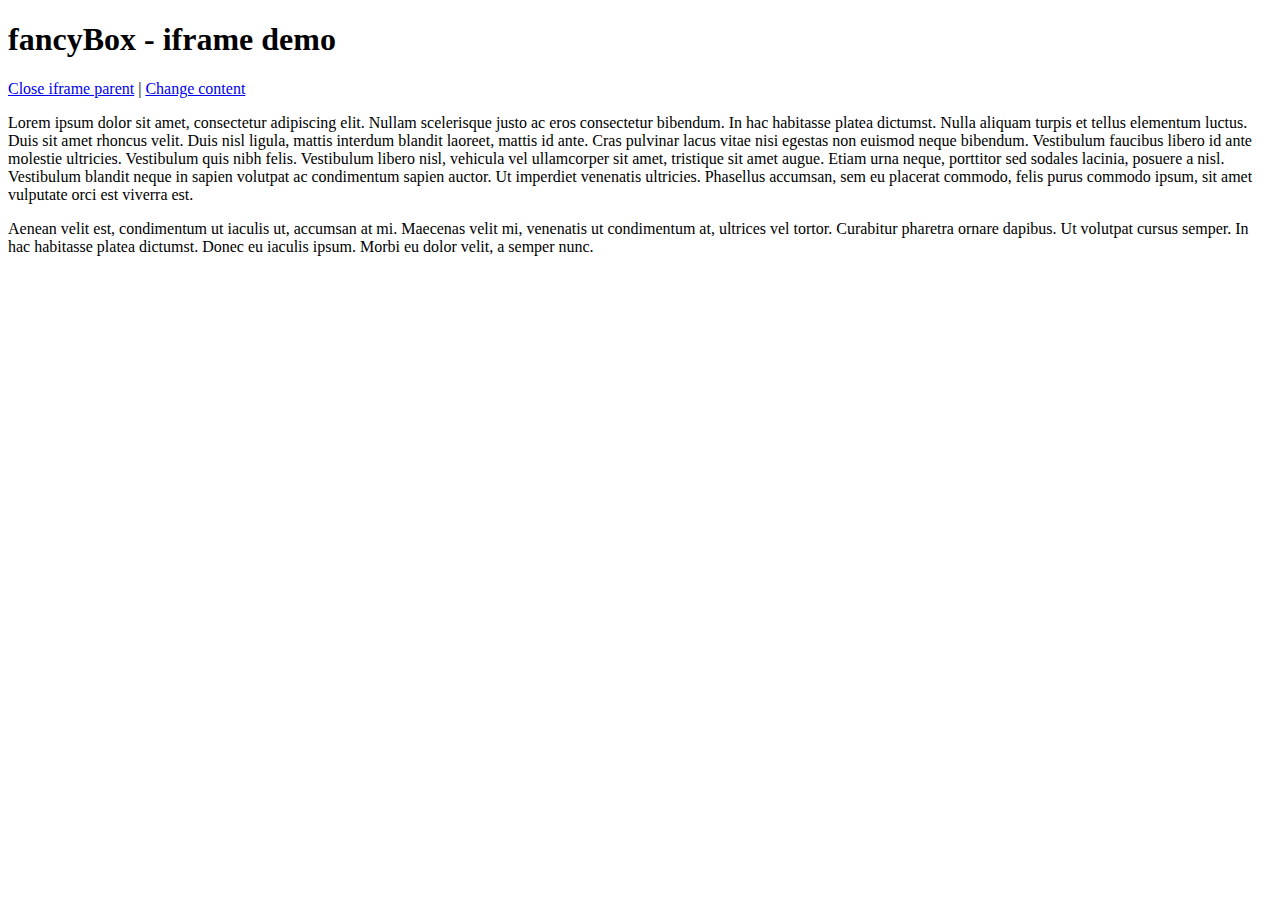
<file: static/plugins/fancyapps-fancyBox/demo/iframe.html>
<!DOCTYPE html>
<html>
<head>
	<title>fancyBox - iframe demo</title>
	<meta http-equiv="Content-Type" content="text/html; charset=UTF-8" />
</head>
<body>
	<h1>fancyBox - iframe demo</h1>

	<p>
		<a href="javascript:parent.jQuery.fancybox.close();">Close iframe parent</a>

		|

		<a href="javascript:parent.jQuery.fancybox.open({href : '1_b.jpg', title : 'My title'});">Change content</a>
	</p>

	<p>
		Lorem ipsum dolor sit amet, consectetur adipiscing elit. Nullam scelerisque justo ac eros consectetur bibendum. In hac habitasse platea dictumst. Nulla aliquam turpis et tellus elementum luctus. Duis sit amet rhoncus velit. Duis nisl ligula, mattis interdum blandit laoreet, mattis id ante. Cras pulvinar lacus vitae nisi egestas non euismod neque bibendum. Vestibulum faucibus libero id ante molestie ultricies. Vestibulum quis nibh felis. Vestibulum libero nisl, vehicula vel ullamcorper sit amet, tristique sit amet augue. Etiam urna neque, porttitor sed sodales lacinia, posuere a nisl. Vestibulum blandit neque in sapien volutpat ac condimentum sapien auctor. Ut imperdiet venenatis ultricies. Phasellus accumsan, sem eu placerat commodo, felis purus commodo ipsum, sit amet vulputate orci est viverra est.
	</p>

	<p>
		Aenean velit est, condimentum ut iaculis ut, accumsan at mi. Maecenas velit mi, venenatis ut condimentum at, ultrices vel tortor. Curabitur pharetra ornare dapibus. Ut volutpat cursus semper. In hac habitasse platea dictumst. Donec eu iaculis ipsum. Morbi eu dolor velit, a semper nunc.
	</p>
</body>
</html>
</file>
<file: static/plugins/Stroke-Gap-Icons-Webfont/style.css>
@font-face {
	font-family: 'Stroke-Gap-Icons';
	src: url('fonts/Stroke-Gap-Icons.eot');
}
@font-face {
	font-family: 'Stroke-Gap-Icons';
	src: url([data-uri]) format('truetype'),
		 url([data-uri]) format('woff');
	font-weight: normal;
	font-style: normal;
}

.icon {
	font-family: 'Stroke-Gap-Icons';
	speak: none;
	font-style: normal;
	font-weight: normal;
	font-variant: normal;
	text-transform: none;
	line-height: 1;

	/* Better Font Rendering =========== */
	-webkit-font-smoothing: antialiased;
	-moz-osx-font-smoothing: grayscale;
}

.icon-WorldWide:before {
	content: "\e600";
}
.icon-WorldGlobe:before {
	content: "\e601";
}
.icon-Underpants:before {
	content: "\e602";
}
.icon-Tshirt:before {
	content: "\e603";
}
.icon-Trousers:before {
	content: "\e604";
}
.icon-Tie:before {
	content: "\e605";
}
.icon-TennisBall:before {
	content: "\e606";
}
.icon-Telesocpe:before {
	content: "\e607";
}
.icon-Stop:before {
	content: "\e608";
}
.icon-Starship:before {
	content: "\e609";
}
.icon-Starship2:before {
	content: "\e60a";
}
.icon-Speaker:before {
	content: "\e60b";
}
.icon-Speaker2:before {
	content: "\e60c";
}
.icon-Soccer:before {
	content: "\e60d";
}
.icon-Snikers:before {
	content: "\e60e";
}
.icon-Scisors:before {
	content: "\e60f";
}
.icon-Puzzle:before {
	content: "\e610";
}
.icon-Printer:before {
	content: "\e611";
}
.icon-Pool:before {
	content: "\e612";
}
.icon-Podium:before {
	content: "\e613";
}
.icon-Play:before {
	content: "\e614";
}
.icon-Planet:before {
	content: "\e615";
}
.icon-Pause:before {
	content: "\e616";
}
.icon-Next:before {
	content: "\e617";
}
.icon-MusicNote2:before {
	content: "\e618";
}
.icon-MusicNote:before {
	content: "\e619";
}
.icon-MusicMixer:before {
	content: "\e61a";
}
.icon-Microphone:before {
	content: "\e61b";
}
.icon-Medal:before {
	content: "\e61c";
}
.icon-ManFigure:before {
	content: "\e61d";
}
.icon-Magnet:before {
	content: "\e61e";
}
.icon-Like:before {
	content: "\e61f";
}
.icon-Hanger:before {
	content: "\e620";
}
.icon-Handicap:before {
	content: "\e621";
}
.icon-Forward:before {
	content: "\e622";
}
.icon-Footbal:before {
	content: "\e623";
}
.icon-Flag:before {
	content: "\e624";
}
.icon-FemaleFigure:before {
	content: "\e625";
}
.icon-Dislike:before {
	content: "\e626";
}
.icon-DiamondRing:before {
	content: "\e627";
}
.icon-Cup:before {
	content: "\e628";
}
.icon-Crown:before {
	content: "\e629";
}
.icon-Column:before {
	content: "\e62a";
}
.icon-Click:before {
	content: "\e62b";
}
.icon-Cassette:before {
	content: "\e62c";
}
.icon-Bomb:before {
	content: "\e62d";
}
.icon-BatteryLow:before {
	content: "\e62e";
}
.icon-BatteryFull:before {
	content: "\e62f";
}
.icon-Bascketball:before {
	content: "\e630";
}
.icon-Astronaut:before {
	content: "\e631";
}
.icon-WineGlass:before {
	content: "\e632";
}
.icon-Water:before {
	content: "\e633";
}
.icon-Wallet:before {
	content: "\e634";
}
.icon-Umbrella:before {
	content: "\e635";
}
.icon-TV:before {
	content: "\e636";
}
.icon-TeaMug:before {
	content: "\e637";
}
.icon-Tablet:before {
	content: "\e638";
}
.icon-Soda:before {
	content: "\e639";
}
.icon-SodaCan:before {
	content: "\e63a";
}
.icon-SimCard:before {
	content: "\e63b";
}
.icon-Signal:before {
	content: "\e63c";
}
.icon-Shaker:before {
	content: "\e63d";
}
.icon-Radio:before {
	content: "\e63e";
}
.icon-Pizza:before {
	content: "\e63f";
}
.icon-Phone:before {
	content: "\e640";
}
.icon-Notebook:before {
	content: "\e641";
}
.icon-Mug:before {
	content: "\e642";
}
.icon-Mastercard:before {
	content: "\e643";
}
.icon-Ipod:before {
	content: "\e644";
}
.icon-Info:before {
	content: "\e645";
}
.icon-Icecream2:before {
	content: "\e646";
}
.icon-Icecream1:before {
	content: "\e647";
}
.icon-Hourglass:before {
	content: "\e648";
}
.icon-Help:before {
	content: "\e649";
}
.icon-Goto:before {
	content: "\e64a";
}
.icon-Glasses:before {
	content: "\e64b";
}
.icon-Gameboy:before {
	content: "\e64c";
}
.icon-ForkandKnife:before {
	content: "\e64d";
}
.icon-Export:before {
	content: "\e64e";
}
.icon-Exit:before {
	content: "\e64f";
}
.icon-Espresso:before {
	content: "\e650";
}
.icon-Drop:before {
	content: "\e651";
}
.icon-Download:before {
	content: "\e652";
}
.icon-Dollars:before {
	content: "\e653";
}
.icon-Dollar:before {
	content: "\e654";
}
.icon-DesktopMonitor:before {
	content: "\e655";
}
.icon-Corkscrew:before {
	content: "\e656";
}
.icon-CoffeeToGo:before {
	content: "\e657";
}
.icon-Chart:before {
	content: "\e658";
}
.icon-ChartUp:before {
	content: "\e659";
}
.icon-ChartDown:before {
	content: "\e65a";
}
.icon-Calculator:before {
	content: "\e65b";
}
.icon-Bread:before {
	content: "\e65c";
}
.icon-Bourbon:before {
	content: "\e65d";
}
.icon-BottleofWIne:before {
	content: "\e65e";
}
.icon-Bag:before {
	content: "\e65f";
}
.icon-Arrow:before {
	content: "\e660";
}
.icon-Antenna2:before {
	content: "\e661";
}
.icon-Antenna1:before {
	content: "\e662";
}
.icon-Anchor:before {
	content: "\e663";
}
.icon-Wheelbarrow:before {
	content: "\e664";
}
.icon-Webcam:before {
	content: "\e665";
}
.icon-Unlinked:before {
	content: "\e666";
}
.icon-Truck:before {
	content: "\e667";
}
.icon-Timer:before {
	content: "\e668";
}
.icon-Time:before {
	content: "\e669";
}
.icon-StorageBox:before {
	content: "\e66a";
}
.icon-Star:before {
	content: "\e66b";
}
.icon-ShoppingCart:before {
	content: "\e66c";
}
.icon-Shield:before {
	content: "\e66d";
}
.icon-Seringe:before {
	content: "\e66e";
}
.icon-Pulse:before {
	content: "\e66f";
}
.icon-Plaster:before {
	content: "\e670";
}
.icon-Plaine:before {
	content: "\e671";
}
.icon-Pill:before {
	content: "\e672";
}
.icon-PicnicBasket:before {
	content: "\e673";
}
.icon-Phone2:before {
	content: "\e674";
}
.icon-Pencil:before {
	content: "\e675";
}
.icon-Pen:before {
	content: "\e676";
}
.icon-PaperClip:before {
	content: "\e677";
}
.icon-On-Off:before {
	content: "\e678";
}
.icon-Mouse:before {
	content: "\e679";
}
.icon-Megaphone:before {
	content: "\e67a";
}
.icon-Linked:before {
	content: "\e67b";
}
.icon-Keyboard:before {
	content: "\e67c";
}
.icon-House:before {
	content: "\e67d";
}
.icon-Heart:before {
	content: "\e67e";
}
.icon-Headset:before {
	content: "\e67f";
}
.icon-FullShoppingCart:before {
	content: "\e680";
}
.icon-FullScreen:before {
	content: "\e681";
}
.icon-Folder:before {
	content: "\e682";
}
.icon-Floppy:before {
	content: "\e683";
}
.icon-Files:before {
	content: "\e684";
}
.icon-File:before {
	content: "\e685";
}
.icon-FileBox:before {
	content: "\e686";
}
.icon-ExitFullScreen:before {
	content: "\e687";
}
.icon-EmptyBox:before {
	content: "\e688";
}
.icon-Delete:before {
	content: "\e689";
}
.icon-Controller:before {
	content: "\e68a";
}
.icon-Compass:before {
	content: "\e68b";
}
.icon-CompassTool:before {
	content: "\e68c";
}
.icon-ClipboardText:before {
	content: "\e68d";
}
.icon-ClipboardChart:before {
	content: "\e68e";
}
.icon-ChemicalGlass:before {
	content: "\e68f";
}
.icon-CD:before {
	content: "\e690";
}
.icon-Carioca:before {
	content: "\e691";
}
.icon-Car:before {
	content: "\e692";
}
.icon-Book:before {
	content: "\e693";
}
.icon-BigTruck:before {
	content: "\e694";
}
.icon-Bicycle:before {
	content: "\e695";
}
.icon-Wrench:before {
	content: "\e696";
}
.icon-Web:before {
	content: "\e697";
}
.icon-Watch:before {
	content: "\e698";
}
.icon-Volume:before {
	content: "\e699";
}
.icon-Video:before {
	content: "\e69a";
}
.icon-Users:before {
	content: "\e69b";
}
.icon-User:before {
	content: "\e69c";
}
.icon-UploadCLoud:before {
	content: "\e69d";
}
.icon-Typing:before {
	content: "\e69e";
}
.icon-Tools:before {
	content: "\e69f";
}
.icon-Tag:before {
	content: "\e6a0";
}
.icon-Speedometter:before {
	content: "\e6a1";
}
.icon-Share:before {
	content: "\e6a2";
}
.icon-Settings:before {
	content: "\e6a3";
}
.icon-Search:before {
	content: "\e6a4";
}
.icon-Screwdriver:before {
	content: "\e6a5";
}
.icon-Rolodex:before {
	content: "\e6a6";
}
.icon-Ringer:before {
	content: "\e6a7";
}
.icon-Resume:before {
	content: "\e6a8";
}
.icon-Restart:before {
	content: "\e6a9";
}
.icon-PowerOff:before {
	content: "\e6aa";
}
.icon-Pointer:before {
	content: "\e6ab";
}
.icon-Picture:before {
	content: "\e6ac";
}
.icon-OpenedLock:before {
	content: "\e6ad";
}
.icon-Notes:before {
	content: "\e6ae";
}
.icon-Mute:before {
	content: "\e6af";
}
.icon-Movie:before {
	content: "\e6b0";
}
.icon-Microphone2:before {
	content: "\e6b1";
}
.icon-Message:before {
	content: "\e6b2";
}
.icon-MessageRight:before {
	content: "\e6b3";
}
.icon-MessageLeft:before {
	content: "\e6b4";
}
.icon-Menu:before {
	content: "\e6b5";
}
.icon-Media:before {
	content: "\e6b6";
}
.icon-Mail:before {
	content: "\e6b7";
}
.icon-List:before {
	content: "\e6b8";
}
.icon-Layers:before {
	content: "\e6b9";
}
.icon-Key:before {
	content: "\e6ba";
}
.icon-Imbox:before {
	content: "\e6bb";
}
.icon-Eye:before {
	content: "\e6bc";
}
.icon-Edit:before {
	content: "\e6bd";
}
.icon-DSLRCamera:before {
	content: "\e6be";
}
.icon-DownloadCloud:before {
	content: "\e6bf";
}
.icon-CompactCamera:before {
	content: "\e6c0";
}
.icon-Cloud:before {
	content: "\e6c1";
}
.icon-ClosedLock:before {
	content: "\e6c2";
}
.icon-Chart2:before {
	content: "\e6c3";
}
.icon-Bulb:before {
	content: "\e6c4";
}
.icon-Briefcase:before {
	content: "\e6c5";
}
.icon-Blog:before {
	content: "\e6c6";
}
.icon-Agenda:before {
	content: "\e6c7";
}
</file>
<file: static/plugins/revolution/css/settings.css>
/*-----------------------------------------------------------------------------

-	Revolution Slider 5.0 Default Style Settings -

Screen Stylesheet

version:   	5.0.0
date:      	29/10/15
author:		themepunch
email:     	info@themepunch.com
website:   	http://www.themepunch.com
-----------------------------------------------------------------------------*/


@font-face {
  font-family: 'revicons';
  src: url('../fonts/revicons/revicons.eot?5510888');
  src: url('../fonts/revicons/revicons.eot?5510888#iefix') format('embedded-opentype'),
       url('../fonts/revicons/revicons.woff?5510888') format('woff'),
       url('../fonts/revicons/revicons.ttf?5510888') format('truetype'),
       url('../fonts/revicons/revicons.svg?5510888#revicons') format('svg');
  font-weight: normal;
  font-style: normal;
}

 [class^="revicon-"]:before, [class*=" revicon-"]:before {
  font-family: "revicons";
  font-style: normal;
  font-weight: normal;
  speak: none;
  display: inline-block;
  text-decoration: inherit;
  width: 1em;
  margin-right: .2em;
  text-align: center; 

  /* For safety - reset parent styles, that can break glyph codes*/
  font-variant: normal;
  text-transform: none;

  /* fix buttons height, for twitter bootstrap */
  line-height: 1em;

  /* Animation center compensation - margins should be symmetric */
  /* remove if not needed */
  margin-left: .2em;

  /* you can be more comfortable with increased icons size */
  /* font-size: 120%; */

  /* Uncomment for 3D effect */
  /* text-shadow: 1px 1px 1px rgba(127, 127, 127, 0.3); */
}

.revicon-search-1:before { content: '\e802'; } /* '' */
.revicon-pencil-1:before { content: '\e831'; } /* '' */
.revicon-picture-1:before { content: '\e803'; } /* '' */
.revicon-cancel:before { content: '\e80a'; } /* '' */
.revicon-info-circled:before { content: '\e80f'; } /* '' */
.revicon-trash:before { content: '\e801'; } /* '' */
.revicon-left-dir:before { content: '\e817'; } /* '' */
.revicon-right-dir:before { content: '\e818'; } /* '' */
.revicon-down-open:before { content: '\e83b'; } /* '' */
.revicon-left-open:before { content: '\e819'; } /* '' */
.revicon-right-open:before { content: '\e81a'; } /* '' */
.revicon-angle-left:before { content: '\e820'; } /* '' */
.revicon-angle-right:before { content: '\e81d'; } /* '' */
.revicon-left-big:before { content: '\e81f'; } /* '' */
.revicon-right-big:before { content: '\e81e'; } /* '' */
.revicon-magic:before { content: '\e807'; } /* '' */
.revicon-picture:before { content: '\e800'; } /* '' */
.revicon-export:before { content: '\e80b'; } /* '' */
.revicon-cog:before { content: '\e832'; } /* '' */
.revicon-login:before { content: '\e833'; } /* '' */
.revicon-logout:before { content: '\e834'; } /* '' */
.revicon-video:before { content: '\e805'; } /* '' */
.revicon-arrow-combo:before { content: '\e827'; } /* '' */
.revicon-left-open-1:before { content: '\e82a'; } /* '' */
.revicon-right-open-1:before { content: '\e82b'; } /* '' */
.revicon-left-open-mini:before { content: '\e822'; } /* '' */
.revicon-right-open-mini:before { content: '\e823'; } /* '' */
.revicon-left-open-big:before { content: '\e824'; } /* '' */
.revicon-right-open-big:before { content: '\e825'; } /* '' */
.revicon-left:before { content: '\e836'; } /* '' */
.revicon-right:before { content: '\e826'; } /* '' */
.revicon-ccw:before { content: '\e808'; } /* '' */
.revicon-arrows-ccw:before { content: '\e806'; } /* '' */
.revicon-palette:before { content: '\e829'; } /* '' */
.revicon-list-add:before { content: '\e80c'; } /* '' */
.revicon-doc:before { content: '\e809'; } /* '' */
.revicon-left-open-outline:before { content: '\e82e'; } /* '' */
.revicon-left-open-2:before { content: '\e82c'; } /* '' */
.revicon-right-open-outline:before { content: '\e82f'; } /* '' */
.revicon-right-open-2:before { content: '\e82d'; } /* '' */
.revicon-equalizer:before { content: '\e83a'; } /* '' */
.revicon-layers-alt:before { content: '\e804'; } /* '' */
.revicon-popup:before { content: '\e828'; } /* '' */

							

/******************************
	-	BASIC STYLES		-
******************************/

.rev_slider_wrapper{
	position:relative;
	z-index: 0;
}


.rev_slider{
	position:relative;
	overflow:visible;
}

.tp-overflow-hidden { overflow:hidden;}

.tp-simpleresponsive img,
.rev_slider img{
	max-width:none !important;
	-moz-transition: none;
	-webkit-transition: none;
	-o-transition: none;
	transition: none;
	margin:0px;
	padding:0px;
	border-width:0px;
	border:none;
}

.rev_slider .no-slides-text{
	font-weight:bold;
	text-align:center;
	padding-top:80px;
}

.rev_slider >ul,
.rev_slider_wrapper >ul,
.tp-revslider-mainul >li,
.rev_slider >ul >li,
.rev_slider >ul >li:before,
.tp-revslider-mainul >li:before,
.tp-simpleresponsive >ul,
.tp-simpleresponsive >ul >li,
.tp-simpleresponsive >ul >li:before,
.tp-revslider-mainul >li,
.tp-simpleresponsive >ul >li{
	list-style:none !important;
	position:absolute;	
	margin:0px !important;
	padding:0px !important;
	overflow-x: visible;
	overflow-y: visible;
	list-style-type: none !important;
	background-image:none;
	background-position:0px 0px;
	text-indent: 0em;
	top:0px;left:0px;
}


.tp-revslider-mainul >li,
.rev_slider >ul >li,
.rev_slider >ul >li:before,
.tp-revslider-mainul >li:before,
.tp-simpleresponsive >ul >li,
.tp-simpleresponsive >ul >li:before,
.tp-revslider-mainul >li,
.tp-simpleresponsive >ul >li { 
	visibility:hidden; 
}

.tp-revslider-slidesli,
.tp-revslider-mainul	{	
	padding:0 !important; 
	margin:0 !important; 
	list-style:none !important;
}

.rev_slider li.tp-revslider-slidesli {
    position: absolute !important;
}


.tp-caption .rs-untoggled-content { display:block;}
.tp-caption .rs-toggled-content { display:none;}

.rs-toggle-content-active.tp-caption .rs-toggled-content { display:block;}
.rs-toggle-content-active.tp-caption .rs-untoggled-content { display:none;}

.rev_slider .tp-caption,
.rev_slider .caption 	{ 
	position:relative;  
	visibility:hidden; 
	white-space: nowrap;
	display: block;
}


.rev_slider .tp-mask-wrap .tp-caption,
.rev_slider .tp-mask-wrap *:last-child,
.wpb_text_column .rev_slider .tp-mask-wrap .tp-caption,
.wpb_text_column .rev_slider .tp-mask-wrap *:last-child{
	margin-bottom:0;

}

	
/* CAROUSEL FUNCTIONS */
.tp-carousel-wrapper {
	cursor:url(openhand.cur), move;
}
.tp-carousel-wrapper.dragged {
	cursor:url(closedhand.cur), move;
}

/* ADDED FOR SLIDELINK MANAGEMENT */
.tp-caption {
	z-index:1
}

.tp_inner_padding {	
	box-sizing:border-box;	
	-webkit-box-sizing:border-box;
	-moz-box-sizing:border-box;
	max-height:none !important;	
}


.tp-caption {	
	-moz-user-select: none;
	-khtml-user-select: none;
	-webkit-user-select: none;
	-o-user-select: none;	
	position:absolute;
	-webkit-font-smoothing: antialiased !important;
}



.tp-forcenotvisible,
.tp-hide-revslider,
.tp-caption.tp-hidden-caption {	
	visibility:hidden !important; 
	display:none !important
}

.rev_slider embed,
.rev_slider iframe,
.rev_slider object,
.rev_slider video {
	max-width: none !important
}






/**********************************************
	-	FULLSCREEN AND FULLWIDHT CONTAINERS	-
**********************************************/
.rev_slider_wrapper	{	width:100%;}

.fullscreen-container {	
	position:relative;
	padding:0;
}


.fullwidthbanner-container{
	position:relative;
	padding:0;
	overflow:hidden;
}

.fullwidthbanner-container .fullwidthabanner{
	width:100%;
	position:relative;
}



/*********************************
	-	SPECIAL TP CAPTIONS -
**********************************/

.tp-static-layers				{	
	position:absolute; z-index:505; top:0px;left:0px}


.tp-caption .frontcorner		{
	width: 0;
	height: 0;
	border-left: 40px solid transparent;
	border-right: 0px solid transparent;
	border-top: 40px solid #00A8FF;
	position: absolute;left:-40px;top:0px;
}

.tp-caption .backcorner		{
	width: 0;
	height: 0;
	border-left: 0px solid transparent;
	border-right: 40px solid transparent;
	border-bottom: 40px solid #00A8FF;
	position: absolute;right:0px;top:0px;
}

.tp-caption .frontcornertop		{
	width: 0;
	height: 0;
	border-left: 40px solid transparent;
	border-right: 0px solid transparent;
	border-bottom: 40px solid #00A8FF;
	position: absolute;left:-40px;top:0px;
}

.tp-caption .backcornertop		{
	width: 0;
	height: 0;
	border-left: 0px solid transparent;
	border-right: 40px solid transparent;
	border-top: 40px solid #00A8FF;
	position: absolute;right:0px;top:0px;
}
									
.tp-layer-inner-rotation {	
	position: relative !important;
}		


/***********************************************
	-	SPECIAL ALTERNATIVE IMAGE SETTINGS	-
***********************************************/

img.tp-slider-alternative-image	{	
	width:100%; height:auto;
}


/******************************
	-	IE8 HACKS	-
*******************************/
.noFilterClass {
	filter:none !important;
}


/********************************
	-	FULLSCREEN VIDEO	-
*********************************/

.rs-background-video-layer 		{	position: absolute;top:0px;left:0px; width:100%;height:100%;visibility: hidden;z-index: 0;}

.tp-caption.coverscreenvideo	{	width:100%;height:100%;top:0px;left:0px;position:absolute;}
.caption.fullscreenvideo,
.tp-caption.fullscreenvideo		{	left:0px; top:0px; position:absolute;width:100%;height:100%}

.caption.fullscreenvideo iframe,
.caption.fullscreenvideo video,
.tp-caption.fullscreenvideo iframe,
.tp-caption.fullscreenvideo iframe video	{ width:100% !important; height:100% !important; display: none}

.fullcoveredvideo video,
.fullscreenvideo video				{	background: #000}

.fullcoveredvideo .tp-poster		{	background-position: center center;background-size: cover;width:100%;height:100%;top:0px;left:0px}


.videoisplaying .html5vid .tp-poster	{	display: none}

.tp-video-play-button					{	
	background:#000;
	background:rgba(0,0,0,0.3);										
	border-radius:5px;-moz-border-radius:5px;-webkit-border-radius:5px;
	position: absolute;
	top: 50%;
	left: 50%;										
	color: #FFF;
	z-index: 3;
	margin-top: -25px;
	margin-left: -25px;
	line-height: 50px !important;
	text-align: center;
	cursor: pointer;
	width: 50px;
	height:50px;
	box-sizing: border-box;
	-moz-box-sizing: border-box;	
	display: inline-block;	
	vertical-align: top;
	z-index: 4;
	opacity: 0;
	-webkit-transition:opacity 300ms ease-out !important;
	-moz-transition:opacity 300ms ease-out !important;
	-o-transition:opacity 300ms ease-out !important;
	transition:opacity 300ms ease-out !important;				
}
.tp-caption .html5vid					{	width:100% !important; height:100% !important;}									
.tp-video-play-button i 				{	width:50px;height:50px; display:inline-block; text-align: center; vertical-align: top; line-height: 50px !important; font-size: 40px !important;}									
.tp-caption:hover .tp-video-play-button	{	opacity: 1;}
.tp-caption .tp-revstop					{	display:none; border-left:5px solid #fff !important; border-right:5px solid #fff !important;margin-top:15px !important;line-height: 20px !important;vertical-align: top; font-size:25px !important;}
.videoisplaying .revicon-right-dir		{	display:none}
.videoisplaying .tp-revstop				{	display:inline-block}

.videoisplaying  .tp-video-play-button			{	display:none}
.tp-caption:hover .tp-video-play-button 		{ 	display:block}

.fullcoveredvideo .tp-video-play-button			{	display:none !important}


.fullscreenvideo .fullscreenvideo video 		{	object-fit:contain !important;}

.fullscreenvideo .fullcoveredvideo video 		{	object-fit:cover !important;}

.tp-video-controls {
	position: absolute;
	bottom: 0;
	left: 0;
	right: 0;
	padding: 5px;
	opacity: 0;
	-webkit-transition: opacity .3s;
	-moz-transition: opacity .3s;
	-o-transition: opacity .3s;
	-ms-transition: opacity .3s;
	transition: opacity .3s;
	background-image: linear-gradient(bottom, rgb(0,0,0) 13%, rgb(50,50,50) 100%);
	background-image: -o-linear-gradient(bottom, rgb(0,0,0) 13%, rgb(50,50,50) 100%);
	background-image: -moz-linear-gradient(bottom, rgb(0,0,0) 13%, rgb(50,50,50) 100%);
	background-image: -webkit-linear-gradient(bottom, rgb(0,0,0) 13%, rgb(50,50,50) 100%);
	background-image: -ms-linear-gradient(bottom, rgb(0,0,0) 13%, rgb(50,50,50) 100%);
	background-image: -webkit-gradient(linear,left bottom,left top,color-stop(0.13, rgb(0,0,0)),color-stop(1, rgb(50,50,50)));	
	display:table;max-width:100%; overflow:hidden;box-sizing:border-box;-moz-box-sizing:border-box;-webkit-box-sizing:border-box;
}

.tp-caption:hover .tp-video-controls {	opacity: .9;}

.tp-video-button {
	background: rgba(0,0,0,.5);
	border: 0;
	color: #EEE;
	-webkit-border-radius: 3px;
	-moz-border-radius: 3px;
	-o-border-radius: 3px;
	border-radius: 3px;
	cursor:pointer;
	line-height:12px;
	font-size:12px;
	color:#fff;
	padding:0px;
	margin:0px;
	outline: none;
	}
.tp-video-button:hover 				{	cursor: pointer;}


.tp-video-button-wrap,
.tp-video-seek-bar-wrap,
.tp-video-vol-bar-wrap 				{ 	padding:0px 5px;display:table-cell; }

.tp-video-seek-bar-wrap				{	width:80%}
.tp-video-vol-bar-wrap				{	width:20%}

.tp-volume-bar,
.tp-seek-bar						{	width:100%; cursor: pointer;  outline:none; line-height:12px;margin:0; padding:0;}


.rs-fullvideo-cover					{	width:100%;height:100%;top:0px;left:0px;position: absolute; background:transparent;z-index:5;}


.rs-background-video-layer video::-webkit-media-controls { display:none !important;}


/********************************
	-	DOTTED OVERLAYS	-
*********************************/
.tp-dottedoverlay						{	background-repeat:repeat;width:100%;height:100%;position:absolute;top:0px;left:0px;z-index:3}
.tp-dottedoverlay.twoxtwo				{	background:url(../assets/gridtile.png)}
.tp-dottedoverlay.twoxtwowhite			{	background:url(../assets/gridtile_white.png)}
.tp-dottedoverlay.threexthree			{	background:url(../assets/gridtile_3x3.png)}
.tp-dottedoverlay.threexthreewhite		{	background:url(../assets/gridtile_3x3_white.png)}


/******************************
	-	SHADOWS		-
******************************/

.tp-shadowcover	{	width:100%;height:100%;top:0px;left:0px;background: #fff;position: absolute; z-index: -1;}
.tp-shadow1 {
	-webkit-box-shadow: 0 10px 6px -6px rgba(0,0,0,0.8);
	   -moz-box-shadow: 0 10px 6px -6px rgba(0,0,0,0.8);
	        box-shadow: 0 10px 6px -6px rgba(0,0,0,0.8);
}

.tp-shadow2:before, .tp-shadow2:after,
.tp-shadow3:before, .tp-shadow4:after
{
  z-index: -2;
  position: absolute;
  content: "";
  bottom: 10px;
  left: 10px;
  width: 50%;
  top: 85%;
  max-width:300px;
  background: transparent;
  -webkit-box-shadow: 0 15px 10px rgba(0,0,0,0.8);
  -moz-box-shadow: 0 15px 10px rgba(0,0,0,0.8);
  box-shadow: 0 15px 10px rgba(0,0,0,0.8);
  -webkit-transform: rotate(-3deg);
  -moz-transform: rotate(-3deg);
  -o-transform: rotate(-3deg);
  -ms-transform: rotate(-3deg);
  transform: rotate(-3deg);
}

.tp-shadow2:after,
.tp-shadow4:after
{
  -webkit-transform: rotate(3deg);
  -moz-transform: rotate(3deg);
  -o-transform: rotate(3deg);
  -ms-transform: rotate(3deg);
  transform: rotate(3deg);
  right: 10px;
  left: auto;
}

.tp-shadow5
{
  	position:relative;       
    -webkit-box-shadow:0 1px 4px rgba(0, 0, 0, 0.3), 0 0 40px rgba(0, 0, 0, 0.1) inset;
       -moz-box-shadow:0 1px 4px rgba(0, 0, 0, 0.3), 0 0 40px rgba(0, 0, 0, 0.1) inset;
            box-shadow:0 1px 4px rgba(0, 0, 0, 0.3), 0 0 40px rgba(0, 0, 0, 0.1) inset;
}
.tp-shadow5:before, .tp-shadow5:after
{
	content:"";
    position:absolute; 
    z-index:-2;
    -webkit-box-shadow:0 0 25px 0px rgba(0,0,0,0.6);
    -moz-box-shadow:0 0 25px 0px  rgba(0,0,0,0.6);
    box-shadow:0 0 25px 0px  rgba(0,0,0,0.6);
    top:30%;
    bottom:0;
    left:20px;
    right:20px;
    -moz-border-radius:100px / 20px;
    border-radius:100px / 20px;
}

/******************************
	-	BUTTONS	-
*******************************/

.tp-button{
	padding:6px 13px 5px;
	border-radius: 3px;
	-moz-border-radius: 3px;
	-webkit-border-radius: 3px;
	height:30px;
	cursor:pointer;
	color:#fff !important; text-shadow:0px 1px 1px rgba(0, 0, 0, 0.6) !important; font-size:15px; line-height:45px !important;
	font-family: arial, sans-serif; font-weight: bold; letter-spacing: -1px;
	text-decoration:none;
}

.tp-button.big	{	color:#fff; text-shadow:0px 1px 1px rgba(0, 0, 0, 0.6); font-weight:bold; padding:9px 20px; font-size:19px;  line-height:57px !important; }


.purchase:hover,
.tp-button:hover,
.tp-button.big:hover {	background-position:bottom, 15px 11px}

	
/*	BUTTON COLORS	*/

.tp-button.green, .tp-button:hover.green,
.purchase.green, .purchase:hover.green			{ background-color:#21a117; -webkit-box-shadow:  0px 3px 0px 0px #104d0b;        -moz-box-shadow:   0px 3px 0px 0px #104d0b;        box-shadow:   0px 3px 0px 0px #104d0b;  }

.tp-button.blue, .tp-button:hover.blue,
.purchase.blue, .purchase:hover.blue			{ background-color:#1d78cb; -webkit-box-shadow:  0px 3px 0px 0px #0f3e68;        -moz-box-shadow:   0px 3px 0px 0px #0f3e68;        box-shadow:   0px 3px 0px 0px #0f3e68}

.tp-button.red, .tp-button:hover.red,
.purchase.red, .purchase:hover.red				{ background-color:#cb1d1d; -webkit-box-shadow:  0px 3px 0px 0px #7c1212;        -moz-box-shadow:   0px 3px 0px 0px #7c1212;        box-shadow:   0px 3px 0px 0px #7c1212}

.tp-button.orange, .tp-button:hover.orange,
.purchase.orange, .purchase:hover.orange		{ background-color:#ff7700; -webkit-box-shadow:  0px 3px 0px 0px #a34c00;        -moz-box-shadow:   0px 3px 0px 0px #a34c00;        box-shadow:   0px 3px 0px 0px #a34c00}

.tp-button.darkgrey,.tp-button.grey,
.tp-button:hover.darkgrey,.tp-button:hover.grey,
.purchase.darkgrey, .purchase:hover.darkgrey	{ background-color:#555; -webkit-box-shadow:  0px 3px 0px 0px #222;        -moz-box-shadow:   0px 3px 0px 0px #222;        box-shadow:   0px 3px 0px 0px #222}

.tp-button.lightgrey, .tp-button:hover.lightgrey,
.purchase.lightgrey, .purchase:hover.lightgrey	{ background-color:#888; -webkit-box-shadow:  0px 3px 0px 0px #555;        -moz-box-shadow:   0px 3px 0px 0px #555;        box-shadow:   0px 3px 0px 0px #555}



/* TP BUTTONS DESKTOP SIZE */

.rev-btn,
.rev-btn:visited						{ 	outline:none !important; box-shadow:none !important; text-decoration: none !important; line-height: 44px; font-size: 17px; font-weight: 500; padding: 12px 35px; box-sizing:border-box;-moz-box-sizing:border-box;-webkit-box-sizing:border-box;  font-family: "Roboto", sans-serif;  cursor: pointer;}

.rev-btn.rev-uppercase,
.rev-btn.rev-uppercase:visited			{ 	text-transform: uppercase; letter-spacing: 1px; font-size: 15px; font-weight: 900; }

.rev-btn.rev-withicon i					{ 	font-size: 15px; font-weight: normal; position: relative; top: 0px; -webkit-transition: all 0.2s ease-out !important; -moz-transition: all 0.2s ease-out !important; -o-transition: all 0.2s ease-out !important; -ms-transition: all 0.2s ease-out !important; margin-left:10px !important;}

.rev-btn.rev-hiddenicon i				{ 	font-size: 15px; font-weight: normal; position: relative; top: 0px; -webkit-transition: all 0.2s ease-out !important; -moz-transition: all 0.2s ease-out !important; -o-transition: all 0.2s ease-out !important; -ms-transition: all 0.2s ease-out !important; opacity: 0; margin-left:0px !important; width:0px !important;  }
.rev-btn.rev-hiddenicon:hover i			{   opacity: 1 !important; margin-left:10px !important; width:auto !important;}

/* REV BUTTONS MEDIUM */
.rev-btn.rev-medium,
.rev-btn.rev-medium:visited				{	 line-height: 36px; font-size: 14px; padding: 10px 30px; }

.rev-btn.rev-medium.rev-withicon i		{ 	font-size: 14px; top: 0px; }

.rev-btn.rev-medium.rev-hiddenicon i	{ 	font-size: 14px; top: 0px; }


/* REV BUTTONS SMALL */
.rev-btn.rev-small,
.rev-btn.rev-small:visited				{	line-height: 28px; font-size: 12px; padding: 7px 20px; }

.rev-btn.rev-small.rev-withicon i		{	font-size: 12px; top: 0px; }

.rev-btn.rev-small.rev-hiddenicon i		{ 	font-size: 12px; top: 0px; }


/* ROUNDING OPTIONS */
.rev-maxround 							{ 	-webkit-border-radius: 30px; -moz-border-radius: 30px; border-radius: 30px; }
.rev-minround 							{ 	-webkit-border-radius: 3px; -moz-border-radius: 3px; border-radius: 3px; }	


/* BURGER BUTTON */
.rev-burger {
  position: relative;
  width: 60px;
  height: 60px;
  box-sizing: border-box;
  padding: 22px 0 0 14px;
  border-radius: 50%;
  border: 1px solid rgba(51,51,51,0.25);
  tap-highlight-color: transparent;
  cursor: pointer;
}
.rev-burger span {
  display: block;
  width: 30px;
  height: 3px;
  background: #333;
  transition: .7s;
  pointer-events: none;
  transform-style: flat !important;
}
.rev-burger span:nth-child(2) {
  margin: 3px 0;
}

#dialog_addbutton .rev-burger:hover :first-child,
.open .rev-burger :first-child,
.open.rev-burger :first-child {
  transform: translateY(6px) rotate(-45deg);
  -webkit-transform: translateY(6px) rotate(-45deg);
}
#dialog_addbutton .rev-burger:hover :nth-child(2),
.open .rev-burger :nth-child(2),
.open.rev-burger :nth-child(2) {
  transform: rotate(-45deg);
  -webkit-transform: rotate(-45deg);
  opacity: 0;
}
#dialog_addbutton .rev-burger:hover :last-child,
.open .rev-burger :last-child,
.open.rev-burger :last-child {
  transform: translateY(-6px) rotate(-135deg);
  -webkit-transform: translateY(-6px) rotate(-135deg);
}

.rev-burger.revb-white {
  border: 2px solid rgba(255,255,255,0.2);
}
.rev-burger.revb-white span {
  background: #fff;
}
.rev-burger.revb-whitenoborder {
  border: 0;
}
.rev-burger.revb-whitenoborder span {
  background: #fff;
}
.rev-burger.revb-darknoborder {
  border: 0;
}
.rev-burger.revb-darknoborder span {
  background: #333;
}

.rev-burger.revb-whitefull {
  background: #fff;
  border:none;
}

.rev-burger.revb-whitefull span {
	background:#333;
}

.rev-burger.revb-darkfull {
  background: #333;
  border:none;
}

.rev-burger.revb-darkfull span {
	background:#fff;
}


/* SCROLL DOWN BUTTON */
@-webkit-keyframes rev-ani-mouse {
	0% { opacity: 1;top: 29%;}
	15% {opacity: 1;top: 50%;}
	50% { opacity: 0;top: 50%;}
	100% { opacity: 0;top: 29%;}
}
@-moz-keyframes rev-ani-mouse {
	0% {opacity: 1;top: 29%;}
	15% {opacity: 1;top: 50%;}
	50% {opacity: 0;top: 50%;}
	100% {opacity: 0;top: 29%;}
}
@keyframes rev-ani-mouse {
	0% {opacity: 1;top: 29%;}
	15% {opacity: 1;top: 50%;}
	50% {opacity: 0;top: 50%;}
	100% {opacity: 0;top: 29%;}
}
.rev-scroll-btn {
	display: inline-block;
	position: relative;
	left: 0;
	right: 0;
	text-align: center;
	cursor: pointer;
	width:35px;
	height:55px;
	-webkit-box-sizing: border-box;
	-moz-box-sizing: border-box;
	box-sizing: border-box;
	border: 3px solid white;
	border-radius: 23px;
}
.rev-scroll-btn > * {
	display: inline-block;
	line-height: 18px;
	font-size: 13px;
	font-weight: normal;
	color: #7f8c8d;
	color: #ffffff;
	font-family: "proxima-nova", "Helvetica Neue", Helvetica, Arial, sans-serif;
	letter-spacing: 2px;
}
.rev-scroll-btn > *:hover,
.rev-scroll-btn > *:focus,
.rev-scroll-btn > *.active {
	color: #ffffff;
}
.rev-scroll-btn > *:hover,
.rev-scroll-btn > *:focus,
.rev-scroll-btn > *:active,
.rev-scroll-btn > *.active {
	filter: alpha(opacity=80);
}

.rev-scroll-btn.revs-fullwhite  {
	background:#fff;
}

.rev-scroll-btn.revs-fullwhite span {
	background: #333;	
}

.rev-scroll-btn.revs-fulldark  {
	background:#333;
	border:none;
}

.rev-scroll-btn.revs-fulldark  span {
	background: #fff;	
}

.rev-scroll-btn span {
	position: absolute;
	display: block;
	top: 29%;
	left: 50%;
	width: 8px;
	height: 8px;
	margin: -4px 0 0 -4px;
	background: white;
	border-radius: 50%;
	-webkit-animation: rev-ani-mouse 2.5s linear infinite;
	-moz-animation: rev-ani-mouse 2.5s linear infinite;
	animation: rev-ani-mouse 2.5s linear infinite;
}

.rev-scroll-btn.revs-dark {
	border-color:#333;
}
.rev-scroll-btn.revs-dark span {
	background: #333;	
}

.rev-control-btn {
	position: relative;
	display: inline-block;
	z-index: 5;	
	color: #FFF;  
	font-size: 20px;
	line-height: 60px;
	font-weight: 400;
	font-style: normal;
	font-family: Raleway;	
	text-decoration: none;
	text-align: center;
	background-color: #000;	
	border-radius: 50px;	
	text-shadow: none;
	background-color: rgba(0, 0, 0, 0.50);
	width:60px;
	height:60px;
	box-sizing: border-box;
	cursor: pointer;
}

.rev-cbutton-dark-sr	{	
	border-radius: 3px;		
}

.rev-cbutton-light	{	
	color: #333;  	
	background-color: rgba(255,255,255, 0.75);	
}

.rev-cbutton-light-sr	{		
	color: #333;  	
	border-radius: 3px;		
	background-color: rgba(255,255,255, 0.75);
}


.rev-sbutton {	
	line-height: 37px;	
	width:37px;
	height:37px;	
}

.rev-sbutton-blue	{	
	background-color: #3B5998
}
.rev-sbutton-lightblue	{	
	background-color: #00A0D1;
}
.rev-sbutton-red	{	
	background-color: #DD4B39;
}




/************************************
-	TP BANNER TIMER		-
*************************************/
.tp-bannertimer								{	visibility: hidden; width:100%; height:5px; /*background:url(../assets/timer.png);*/ background: #fff; background: rgba(0,0,0,0.15); position:absolute; z-index:200; top:0px}
.tp-bannertimer.tp-bottom					{	top:auto; bottom:0px !important;height:5px}


/*********************************************
-	BASIC SETTINGS FOR THE BANNER	-
***********************************************/

 .tp-simpleresponsive img {
	-moz-user-select: none;
    -khtml-user-select: none;
    -webkit-user-select: none;
    -o-user-select: none;
}

.tp-caption img {
	background: transparent;
	-ms-filter: "progid:DXImageTransform.Microsoft.gradient(startColorstr=#00FFFFFF,endColorstr=#00FFFFFF)";
	filter: progid:DXImageTransform.Microsoft.gradient(startColorstr=#00FFFFFF,endColorstr=#00FFFFFF);
	zoom: 1;
}



/*  CAPTION SLIDELINK   **/
.caption.slidelink a div,
.tp-caption.slidelink a div {	width:3000px; height:1500px;  background:url(../assets/coloredbg.png) repeat}
.tp-caption.slidelink a span{	background:url(../assets/coloredbg.png) repeat}
.tp-shape {	width:100%;height:100%;}



/*********************************************
-	WOOCOMMERCE STYLES	-
***********************************************/

.tp-caption .rs-starring				{	display: inline-block}
.tp-caption .rs-starring .star-rating	{	float: none;}

.tp-caption .rs-starring .star-rating {
	color: #FFC321 !important;
	display: inline-block;
    vertical-align: top;
}

.tp-caption .rs-starring .star-rating, 
.tp-caption .rs-starring-page .star-rating {	
	position: relative;
	height: 1em;
	
	width: 5.4em;
	font-family: star;
}

.tp-caption  .rs-starring .star-rating:before, 
.tp-caption  .rs-starring-page .star-rating:before {
	content: "\73\73\73\73\73";
	color: #E0DADF;
	float: left;
	top: 0;
	left: 0;
	position: absolute;
}

.tp-caption .rs-starring .star-rating span {
	overflow: hidden;
	float: left;
	top: 0;
	left: 0;
	position: absolute;
	padding-top: 1.5em;
	font-size: 1em !important;
}

.tp-caption .rs-starring .star-rating span:before,
.tp-caption .rs-starring .star-rating span:before {
	content: "\53\53\53\53\53";
	top: 0;
	position: absolute;
	left: 0;
}

.tp-caption .rs-starring .star-rating {
	color: #FFC321 !important;
}


.tp-caption .rs-starring .star-rating, 
.tp-caption .rs-starring-page .star-rating {
	
	font-size: 1em !important;
	font-family: star;
}


/******************************
	-	LOADER FORMS	-
********************************/

.tp-loader 	{
	top:50%; left:50%;
	z-index:10000;
	position:absolute;
}

.tp-loader.spinner0 {
	width: 40px;
	height: 40px;
	background-color: #fff;
	background:url(../assets/loader.gif) no-repeat center center;
	box-shadow: 0px 0px 20px 0px rgba(0,0,0,0.15);
	-webkit-box-shadow: 0px 0px 20px 0px rgba(0,0,0,0.15);
	margin-top:-20px;
	margin-left:-20px;
	-webkit-animation: tp-rotateplane 1.2s infinite ease-in-out;
	animation: tp-rotateplane 1.2s infinite ease-in-out;
	border-radius: 3px;
	-moz-border-radius: 3px;
	-webkit-border-radius: 3px;
}


.tp-loader.spinner1 {
	width: 40px;
	height: 40px;
	background-color: #fff;
	box-shadow: 0px 0px 20px 0px rgba(0,0,0,0.15);
	-webkit-box-shadow: 0px 0px 20px 0px rgba(0,0,0,0.15);
	margin-top:-20px;
	margin-left:-20px;
	-webkit-animation: tp-rotateplane 1.2s infinite ease-in-out;
	animation: tp-rotateplane 1.2s infinite ease-in-out;
	border-radius: 3px;
	-moz-border-radius: 3px;
	-webkit-border-radius: 3px;
}



.tp-loader.spinner5 	{	
	background:url(../assets/loader.gif) no-repeat 10px 10px;
	background-color:#fff;
	margin:-22px -22px;
	width:44px;height:44px;
	border-radius: 3px;
	-moz-border-radius: 3px;
	-webkit-border-radius: 3px;
}


@-webkit-keyframes tp-rotateplane {
  0% { -webkit-transform: perspective(120px) }
  50% { -webkit-transform: perspective(120px) rotateY(180deg) }
  100% { -webkit-transform: perspective(120px) rotateY(180deg)  rotateX(180deg) }
}

@keyframes tp-rotateplane {
  0% { transform: perspective(120px) rotateX(0deg) rotateY(0deg);} 
  50% { transform: perspective(120px) rotateX(-180.1deg) rotateY(0deg);} 
  100% { transform: perspective(120px) rotateX(-180deg) rotateY(-179.9deg);}
}


.tp-loader.spinner2 {
	width: 40px;
	height: 40px;
	margin-top:-20px;margin-left:-20px;
	background-color: #ff0000;
	box-shadow: 0px 0px 20px 0px rgba(0,0,0,0.15);
	-webkit-box-shadow: 0px 0px 20px 0px rgba(0,0,0,0.15);
	border-radius: 100%;
	-webkit-animation: tp-scaleout 1.0s infinite ease-in-out;
	animation: tp-scaleout 1.0s infinite ease-in-out;
}

@-webkit-keyframes tp-scaleout {
  0% { -webkit-transform: scale(0.0) }
  100% {-webkit-transform: scale(1.0); opacity: 0;}
}

@keyframes tp-scaleout {
  0% {transform: scale(0.0);-webkit-transform: scale(0.0);} 
  100% {transform: scale(1.0);-webkit-transform: scale(1.0);opacity: 0;}
}


.tp-loader.spinner3 {
  margin: -9px 0px 0px -35px;
  width: 70px;
  text-align: center;
}

.tp-loader.spinner3 .bounce1,
.tp-loader.spinner3 .bounce2,
.tp-loader.spinner3 .bounce3 {
  width: 18px;
  height: 18px;
  background-color: #fff;
  box-shadow: 0px 0px 20px 0px rgba(0,0,0,0.15);
  -webkit-box-shadow: 0px 0px 20px 0px rgba(0,0,0,0.15);
  border-radius: 100%;
  display: inline-block;
  -webkit-animation: tp-bouncedelay 1.4s infinite ease-in-out;
  animation: tp-bouncedelay 1.4s infinite ease-in-out;
  /* Prevent first frame from flickering when animation starts */
  -webkit-animation-fill-mode: both;
  animation-fill-mode: both;
}

.tp-loader.spinner3 .bounce1 {
  -webkit-animation-delay: -0.32s;
  animation-delay: -0.32s;
}

.tp-loader.spinner3 .bounce2 {
  -webkit-animation-delay: -0.16s;
  animation-delay: -0.16s;
}

@-webkit-keyframes tp-bouncedelay {
  0%, 80%, 100% { -webkit-transform: scale(0.0) }
  40% { -webkit-transform: scale(1.0) }
}

@keyframes tp-bouncedelay {
  0%, 80%, 100% {transform: scale(0.0);} 
  40% {transform: scale(1.0);}
}




.tp-loader.spinner4 {
  margin: -20px 0px 0px -20px;
  width: 40px;
  height: 40px;
  text-align: center;
  -webkit-animation: tp-rotate 2.0s infinite linear;
  animation: tp-rotate 2.0s infinite linear;
}

.tp-loader.spinner4 .dot1,
.tp-loader.spinner4 .dot2 {
  width: 60%;
  height: 60%;
  display: inline-block;
  position: absolute;
  top: 0;
  background-color: #fff;
  border-radius: 100%;
  -webkit-animation: tp-bounce 2.0s infinite ease-in-out;
  animation: tp-bounce 2.0s infinite ease-in-out;
  box-shadow: 0px 0px 20px 0px rgba(0,0,0,0.15);
  -webkit-box-shadow: 0px 0px 20px 0px rgba(0,0,0,0.15);
}

.tp-loader.spinner4 .dot2 {
  top: auto;
  bottom: 0px;
  -webkit-animation-delay: -1.0s;
  animation-delay: -1.0s;
}

@-webkit-keyframes tp-rotate { 100% { -webkit-transform: rotate(360deg) }}
@keyframes tp-rotate { 100% { transform: rotate(360deg); -webkit-transform: rotate(360deg) }}

@-webkit-keyframes tp-bounce {
  0%, 100% { -webkit-transform: scale(0.0) }
  50% { -webkit-transform: scale(1.0) }
}

@keyframes tp-bounce {
  0%, 100% {transform: scale(0.0);} 
  50% { transform: scale(1.0);}
}



/***********************************************
	-  STANDARD NAVIGATION SETTINGS 
***********************************************/


.tp-thumbs.navbar,
.tp-bullets.navbar,
.tp-tabs.navbar					{	border:none; min-height: 0; margin:0; border-radius: 0; -moz-border-radius:0; -webkit-border-radius:0;}

.tp-tabs,
.tp-thumbs,
.tp-bullets						{	position:absolute; display:block; z-index:1000; top:0px; left:0px;}

.tp-tab,
.tp-thumb 						{	cursor: pointer; position:absolute;opacity:0.5;  box-sizing: border-box;-moz-box-sizing: border-box;-webkit-box-sizing: border-box;}

.tp-arr-imgholder,
.tp-videoposter,
.tp-thumb-image,
.tp-tab-image					{	background-position: center center; background-size:cover;width:100%;height:100%; display:block; position:absolute;top:0px;left:0px;}

.tp-tab:hover,
.tp-tab.selected,
.tp-thumb:hover,
.tp-thumb.selected				{	opacity:1;}

.tp-tab-mask,
.tp-thumb-mask 					{	box-sizing:border-box !important; -webkit-box-sizing:border-box !important; -moz-box-sizing:border-box !important}

.tp-tabs,
.tp-thumbs						{	box-sizing:content-box !important; -webkit-box-sizing:content-box !important; -moz-box-sizing: content-box !important}

.tp-bullet 						{	width:15px;height:15px; position:absolute; background:#fff; background:rgba(255,255,255,0.3); cursor: pointer;}
.tp-bullet.selected,
.tp-bullet:hover				{	background:#fff;}

.tp-bannertimer					{	background:#000; background:rgba(0,0,0,0.15); height:5px;}


.tparrows						{	cursor:pointer; background:#000; background:rgba(0,0,0,0.5); width:40px;height:40px;position:absolute; display:block; z-index:1000; }
.tparrows:hover 				{	background:#000;}
.tparrows:before				{	font-family: "revicons"; font-size:15px; color:#fff; display:block; line-height: 40px; text-align: center;}
.tparrows.tp-leftarrow:before	{	content: '\e824'; }
.tparrows.tp-rightarrow:before	{	content: '\e825'; }


/***************************
	- 3D SHADOW MODE -
***************************/

.dddwrappershadow { box-shadow:0 45px 100px rgba(0, 0, 0, 0.4);}

/*******************
	- DEBUG MODE -
*******************/

.hglayerinfo				   {	  position: fixed;
  bottom: 0px;
  left: 0px;
  color: #FFF;
  font-size: 12px;
  line-height: 20px;
  font-weight: 600;
  background: rgba(0, 0, 0, 0.75);
  padding: 5px 10px;
  z-index: 2000;
  white-space: normal;}
.hginfo 					   { 	position:absolute;top:-2px;left:-2px;color:#e74c3c;font-size:12px;font-weight:600; background:#000;padding:2px 5px;}
.indebugmode .tp-caption:hover { 	border:1px dashed #c0392b !important;}
.helpgrid 					   { 	border:2px dashed #c0392b;position:absolute;top:0px;peft:0px;z-index:0 }
#revsliderlogloglog				{	padding:15px;color:#fff;position:fixed; top:0px;left:0px;width:200px;height:150px;background:rgba(0,0,0,0.7); z-index:100000; font-size:10px; overflow:scroll;}
</file>
<file: static/plugins/revolution/css/layers.css>
/*-----------------------------------------------------------------------------

-	Revolution Slider 5.0 Layer Style Settings -

Screen Stylesheet

version:   	5.0.0
date:      	18/03/15
author:		themepunch
email:     	info@themepunch.com
website:   	http://www.themepunch.com
-----------------------------------------------------------------------------*/

.tp-caption.Twitter-Content a,.tp-caption.Twitter-Content a:visited
{
	color:#0084B4!important;
}

.tp-caption.Twitter-Content a:hover
{
	color:#0084B4!important;
	text-decoration:underline!important;
}

.tp-caption.medium_grey,.medium_grey
{
	background-color:#888;
	border-style:none;
	border-width:0;
	color:#fff;
	font-family:Arial;
	font-size:20px;
	font-weight:700;
	line-height:20px;
	margin:0;
	padding:2px 4px;
	position:absolute;
	text-shadow:0 2px 5px rgba(0,0,0,0.5);
	white-space:nowrap;
}

.tp-caption.small_text,.small_text
{
	border-style:none;
	border-width:0;
	color:#fff;
	font-family:Arial;
	font-size:14px;
	font-weight:700;
	line-height:20px;
	margin:0;
	position:absolute;
	text-shadow:0 2px 5px rgba(0,0,0,0.5);
	white-space:nowrap;
}

.tp-caption.medium_text,.medium_text
{
	border-style:none;
	border-width:0;
	color:#fff;
	font-family:Arial;
	font-size:20px;
	font-weight:700;
	line-height:20px;
	margin:0;
	position:absolute;
	text-shadow:0 2px 5px rgba(0,0,0,0.5);
	white-space:nowrap;
}

.tp-caption.large_text,.large_text
{
	border-style:none;
	border-width:0;
	color:#fff;
	font-family:Arial;
	font-size:40px;
	font-weight:700;
	line-height:40px;
	margin:0;
	position:absolute;
	text-shadow:0 2px 5px rgba(0,0,0,0.5);
	white-space:nowrap;
}

.tp-caption.very_large_text,.very_large_text
{
	border-style:none;
	border-width:0;
	color:#fff;
	font-family:Arial;
	font-size:60px;
	font-weight:700;
	letter-spacing:-2px;
	line-height:60px;
	margin:0;
	position:absolute;
	text-shadow:0 2px 5px rgba(0,0,0,0.5);
	white-space:nowrap;
}

.tp-caption.very_big_white,.very_big_white
{
	background-color:#000;
	border-style:none;
	border-width:0;
	color:#fff;
	font-family:Arial;
	font-size:60px;
	font-weight:800;
	line-height:60px;
	margin:0;
	padding:1px 4px 0;
	position:absolute;
	text-shadow:none;
	white-space:nowrap;
}

.tp-caption.very_big_black,.very_big_black
{
	background-color:#fff;
	border-style:none;
	border-width:0;
	color:#000;
	font-family:Arial;
	font-size:60px;
	font-weight:700;
	line-height:60px;
	margin:0;
	padding:1px 4px 0;
	position:absolute;
	text-shadow:none;
	white-space:nowrap;
}

.tp-caption.modern_medium_fat,.modern_medium_fat
{
	border-style:none;
	border-width:0;
	color:#000;
	font-family:"Open Sans", sans-serif;
	font-size:24px;
	font-weight:800;
	line-height:20px;
	margin:0;
	position:absolute;
	text-shadow:none;
	white-space:nowrap;
}

.tp-caption.modern_medium_fat_white,.modern_medium_fat_white
{
	border-style:none;
	border-width:0;
	color:#fff;
	font-family:"Open Sans", sans-serif;
	font-size:24px;
	font-weight:800;
	line-height:20px;
	margin:0;
	position:absolute;
	text-shadow:none;
	white-space:nowrap;
}

.tp-caption.modern_medium_light,.modern_medium_light
{
	border-style:none;
	border-width:0;
	color:#000;
	font-family:"Open Sans", sans-serif;
	font-size:24px;
	font-weight:300;
	line-height:20px;
	margin:0;
	position:absolute;
	text-shadow:none;
	white-space:nowrap;
}

.tp-caption.modern_big_bluebg,.modern_big_bluebg
{
	background-color:#4e5b6c;
	border-style:none;
	border-width:0;
	color:#fff;
	font-family:"Open Sans", sans-serif;
	font-size:30px;
	font-weight:800;
	letter-spacing:0;
	line-height:36px;
	margin:0;
	padding:3px 10px;
	position:absolute;
	text-shadow:none;
}

.tp-caption.modern_big_redbg,.modern_big_redbg
{
	background-color:#de543e;
	border-style:none;
	border-width:0;
	color:#fff;
	font-family:"Open Sans", sans-serif;
	font-size:30px;
	font-weight:300;
	letter-spacing:0;
	line-height:36px;
	margin:0;
	padding:1px 10px 3px;
	position:absolute;
	text-shadow:none;
}

.tp-caption.modern_small_text_dark,.modern_small_text_dark
{
	border-style:none;
	border-width:0;
	color:#555;
	font-family:Arial;
	font-size:14px;
	line-height:22px;
	margin:0;
	position:absolute;
	text-shadow:none;
	white-space:nowrap;
}

.tp-caption.boxshadow,.boxshadow
{
	-moz-box-shadow:0 0 20px rgba(0,0,0,0.5);
	-webkit-box-shadow:0 0 20px rgba(0,0,0,0.5);
	box-shadow:0 0 20px rgba(0,0,0,0.5);
}

.tp-caption.black,.black
{
	color:#000;
	text-shadow:none;
}

.tp-caption.noshadow,.noshadow
{
	text-shadow:none;
}

.tp-caption.thinheadline_dark,.thinheadline_dark
{
	background-color:transparent;
	color:rgba(0,0,0,0.85);
	font-family:"Open Sans";
	font-size:30px;
	font-weight:300;
	line-height:30px;
	position:absolute;
	text-shadow:none;
}

.tp-caption.thintext_dark,.thintext_dark
{
	background-color:transparent;
	color:rgba(0,0,0,0.85);
	font-family:"Open Sans";
	font-size:16px;
	font-weight:300;
	line-height:26px;
	position:absolute;
	text-shadow:none;
}

.tp-caption.largeblackbg,.largeblackbg
{
	-moz-border-radius:0;
	-webkit-border-radius:0;
	background-color:#000;
	border-radius:0;
	color:#fff;
	font-family:"Open Sans";
	font-size:50px;
	font-weight:300;
	line-height:70px;
	padding:0 20px;
	position:absolute;
	text-shadow:none;
}

.tp-caption.largepinkbg,.largepinkbg
{
	-moz-border-radius:0;
	-webkit-border-radius:0;
	background-color:#db4360;
	border-radius:0;
	color:#fff;
	font-family:"Open Sans";
	font-size:50px;
	font-weight:300;
	line-height:70px;
	padding:0 20px;
	position:absolute;
	text-shadow:none;
}

.tp-caption.largewhitebg,.largewhitebg
{
	-moz-border-radius:0;
	-webkit-border-radius:0;
	background-color:#fff;
	border-radius:0;
	color:#000;
	font-family:"Open Sans";
	font-size:50px;
	font-weight:300;
	line-height:70px;
	padding:0 20px;
	position:absolute;
	text-shadow:none;
}

.tp-caption.largegreenbg,.largegreenbg
{
	-moz-border-radius:0;
	-webkit-border-radius:0;
	background-color:#67ae73;
	border-radius:0;
	color:#fff;
	font-family:"Open Sans";
	font-size:50px;
	font-weight:300;
	line-height:70px;
	padding:0 20px;
	position:absolute;
	text-shadow:none;
}

.tp-caption.excerpt,.excerpt
{
	background-color:rgba(0,0,0,1);
	border-color:#fff;
	border-style:none;
	border-width:0;
	color:#fff;
	font-family:Arial;
	font-size:36px;
	font-weight:700;
	height:auto;
	letter-spacing:-1.5px;
	line-height:36px;
	margin:0;
	padding:1px 4px 0;
	text-decoration:none;
	text-shadow:none;
	white-space:normal!important;
	width:150px;
}

.tp-caption.large_bold_grey,.large_bold_grey
{
	background-color:transparent;
	border-color:#ffd658;
	border-style:none;
	border-width:0;
	color:#666;
	font-family:"Open Sans";
	font-size:60px;
	font-weight:800;
	line-height:60px;
	margin:0;
	padding:1px 4px 0;
	text-decoration:none;
	text-shadow:none;
}

.tp-caption.medium_thin_grey,.medium_thin_grey
{
	background-color:transparent;
	border-color:#ffd658;
	border-style:none;
	border-width:0;
	color:#666;
	font-family:"Open Sans";
	font-size:34px;
	font-weight:300;
	line-height:30px;
	margin:0;
	padding:1px 4px 0;
	text-decoration:none;
	text-shadow:none;
}

.tp-caption.small_thin_grey,.small_thin_grey
{
	background-color:transparent;
	border-color:#ffd658;
	border-style:none;
	border-width:0;
	color:#757575;
	font-family:"Open Sans";
	font-size:18px;
	font-weight:300;
	line-height:26px;
	margin:0;
	padding:1px 4px 0;
	text-decoration:none;
	text-shadow:none;
}

.tp-caption.lightgrey_divider,.lightgrey_divider
{
	background-color:rgba(235,235,235,1);
	background-position:initial initial;
	background-repeat:initial initial;
	border-color:#222;
	border-style:none;
	border-width:0;
	height:3px;
	text-decoration:none;
	width:370px;
}

.tp-caption.large_bold_darkblue,.large_bold_darkblue
{
	background-color:transparent;
	border-color:#ffd658;
	border-style:none;
	border-width:0;
	color:#34495e;
	font-family:"Open Sans";
	font-size:58px;
	font-weight:800;
	line-height:60px;
	text-decoration:none;
}

.tp-caption.medium_bg_darkblue,.medium_bg_darkblue
{
	background-color:#34495e;
	border-color:#ffd658;
	border-style:none;
	border-width:0;
	color:#fff;
	font-family:"Open Sans";
	font-size:20px;
	font-weight:800;
	line-height:20px;
	padding:10px;
	text-decoration:none;
}

.tp-caption.medium_bold_red,.medium_bold_red
{
	background-color:transparent;
	border-color:#ffd658;
	border-style:none;
	border-width:0;
	color:#e33a0c;
	font-family:"Open Sans";
	font-size:24px;
	font-weight:800;
	line-height:30px;
	padding:0;
	text-decoration:none;
}

.tp-caption.medium_light_red,.medium_light_red
{
	background-color:transparent;
	border-color:#ffd658;
	border-style:none;
	border-width:0;
	color:#e33a0c;
	font-family:"Open Sans";
	font-size:21px;
	font-weight:300;
	line-height:26px;
	padding:0;
	text-decoration:none;
}

.tp-caption.medium_bg_red,.medium_bg_red
{
	background-color:#e33a0c;
	border-color:#ffd658;
	border-style:none;
	border-width:0;
	color:#fff;
	font-family:"Open Sans";
	font-size:20px;
	font-weight:800;
	line-height:20px;
	padding:10px;
	text-decoration:none;
}

.tp-caption.medium_bold_orange,.medium_bold_orange
{
	background-color:transparent;
	border-color:#ffd658;
	border-style:none;
	border-width:0;
	color:#f39c12;
	font-family:"Open Sans";
	font-size:24px;
	font-weight:800;
	line-height:30px;
	text-decoration:none;
}

.tp-caption.medium_bg_orange,.medium_bg_orange
{
	background-color:#f39c12;
	border-color:#ffd658;
	border-style:none;
	border-width:0;
	color:#fff;
	font-family:"Open Sans";
	font-size:20px;
	font-weight:800;
	line-height:20px;
	padding:10px;
	text-decoration:none;
}

.tp-caption.grassfloor,.grassfloor
{
	background-color:rgba(160,179,151,1);
	border-color:#222;
	border-style:none;
	border-width:0;
	height:150px;
	text-decoration:none;
	width:4000px;
}

.tp-caption.large_bold_white,.large_bold_white
{
	background-color:transparent;
	border-color:#ffd658;
	border-style:none;
	border-width:0;
	color:#fff;
	font-family:"Open Sans";
	font-size:58px;
	font-weight:800;
	line-height:60px;
	text-decoration:none;
}

.tp-caption.medium_light_white,.medium_light_white
{
	background-color:transparent;
	border-color:#ffd658;
	border-style:none;
	border-width:0;
	color:#fff;
	font-family:"Open Sans";
	font-size:30px;
	font-weight:300;
	line-height:36px;
	padding:0;
	text-decoration:none;
}

.tp-caption.mediumlarge_light_white,.mediumlarge_light_white
{
	background-color:transparent;
	border-color:#ffd658;
	border-style:none;
	border-width:0;
	color:#fff;
	font-family:"Open Sans";
	font-size:34px;
	font-weight:300;
	line-height:40px;
	padding:0;
	text-decoration:none;
}

.tp-caption.mediumlarge_light_white_center,.mediumlarge_light_white_center
{
	background-color:transparent;
	border-color:#ffd658;
	border-style:none;
	border-width:0;
	color:#fff;
	font-family:"Open Sans";
	font-size:34px;
	font-weight:300;
	line-height:40px;
	padding:0;
	text-align:center;
	text-decoration:none;
}

.tp-caption.medium_bg_asbestos,.medium_bg_asbestos
{
	background-color:#7f8c8d;
	border-color:#ffd658;
	border-style:none;
	border-width:0;
	color:#fff;
	font-family:"Open Sans";
	font-size:20px;
	font-weight:800;
	line-height:20px;
	padding:10px;
	text-decoration:none;
}

.tp-caption.medium_light_black,.medium_light_black
{
	background-color:transparent;
	border-color:#ffd658;
	border-style:none;
	border-width:0;
	color:#000;
	font-family:"Open Sans";
	font-size:30px;
	font-weight:300;
	line-height:36px;
	padding:0;
	text-decoration:none;
}

.tp-caption.large_bold_black,.large_bold_black
{
	background-color:transparent;
	border-color:#ffd658;
	border-style:none;
	border-width:0;
	color:#000;
	font-family:"Open Sans";
	font-size:58px;
	font-weight:800;
	line-height:60px;
	text-decoration:none;
}

.tp-caption.mediumlarge_light_darkblue,.mediumlarge_light_darkblue
{
	background-color:transparent;
	border-color:#ffd658;
	border-style:none;
	border-width:0;
	color:#34495e;
	font-family:"Open Sans";
	font-size:34px;
	font-weight:300;
	line-height:40px;
	padding:0;
	text-decoration:none;
}

.tp-caption.small_light_white,.small_light_white
{
	background-color:transparent;
	border-color:#ffd658;
	border-style:none;
	border-width:0;
	color:#fff;
	font-family:"Open Sans";
	font-size:17px;
	font-weight:300;
	line-height:28px;
	padding:0;
	text-decoration:none;
}

.tp-caption.roundedimage,.roundedimage
{
	border-color:#222;
	border-style:none;
	border-width:0;
}

.tp-caption.large_bg_black,.large_bg_black
{
	background-color:#000;
	border-color:#ffd658;
	border-style:none;
	border-width:0;
	color:#fff;
	font-family:"Open Sans";
	font-size:40px;
	font-weight:800;
	line-height:40px;
	padding:10px 20px 15px;
	text-decoration:none;
}

.tp-caption.mediumwhitebg,.mediumwhitebg
{
	background-color:#fff;
	border-color:#000;
	border-style:none;
	border-width:0;
	color:#000;
	font-family:"Open Sans";
	font-size:30px;
	font-weight:300;
	line-height:30px;
	padding:5px 15px 10px;
	text-decoration:none;
	text-shadow:none;
}

.tp-caption.maincaption,.maincaption
{
	background-color:transparent;
	border-color:#000;
	border-style:none;
	border-width:0;
	color:#212a40;
	font-family:roboto;
	font-size:33px;
	font-weight:500;
	line-height:43px;
	text-decoration:none;
	text-shadow:none;
}

.tp-caption.miami_title_60px,.miami_title_60px
{
	background-color:transparent;
	border-color:#000;
	border-style:none;
	border-width:0;
	color:#fff;
	font-family:"Source Sans Pro";
	font-size:60px;
	font-weight:700;
	letter-spacing:1px;
	line-height:60px;
	text-decoration:none;
	text-shadow:none;
}

.tp-caption.miami_subtitle,.miami_subtitle
{
	background-color:transparent;
	border-color:#000;
	border-style:none;
	border-width:0;
	color:rgba(255,255,255,0.65);
	font-family:"Source Sans Pro";
	font-size:17px;
	font-weight:400;
	letter-spacing:2px;
	line-height:24px;
	text-decoration:none;
	text-shadow:none;
}

.tp-caption.divideline30px,.divideline30px
{
	background:#fff;
	background-color:#fff;
	border-color:#222;
	border-style:none;
	border-width:0;
	height:2px;
	min-width:30px;
	text-decoration:none;
}

.tp-caption.Miami_nostyle,.Miami_nostyle
{
	border-color:#222;
	border-style:none;
	border-width:0;
}

.tp-caption.miami_content_light,.miami_content_light
{
	background-color:transparent;
	border-color:#000;
	border-style:none;
	border-width:0;
	color:#fff;
	font-family:"Source Sans Pro";
	font-size:22px;
	font-weight:400;
	letter-spacing:0;
	line-height:28px;
	text-decoration:none;
	text-shadow:none;
}

.tp-caption.miami_title_60px_dark,.miami_title_60px_dark
{
	background-color:transparent;
	border-color:#000;
	border-style:none;
	border-width:0;
	color:#333;
	font-family:"Source Sans Pro";
	font-size:60px;
	font-weight:700;
	letter-spacing:1px;
	line-height:60px;
	text-decoration:none;
	text-shadow:none;
}

.tp-caption.miami_content_dark,.miami_content_dark
{
	background-color:transparent;
	border-color:#000;
	border-style:none;
	border-width:0;
	color:#666;
	font-family:"Source Sans Pro";
	font-size:22px;
	font-weight:400;
	letter-spacing:0;
	line-height:28px;
	text-decoration:none;
	text-shadow:none;
}

.tp-caption.divideline30px_dark,.divideline30px_dark
{
	background-color:#333;
	border-color:#222;
	border-style:none;
	border-width:0;
	height:2px;
	min-width:30px;
	text-decoration:none;
}

.tp-caption.ellipse70px,.ellipse70px
{
	background-color:rgba(0,0,0,0.14902);
	border-color:#222;
	border-radius:50px 50px 50px 50px;
	border-style:none;
	border-width:0;
	cursor:pointer;
	line-height:1px;
	min-height:70px;
	min-width:70px;
	text-decoration:none;
}

.tp-caption.arrowicon,.arrowicon
{
	border-color:#222;
	border-style:none;
	border-width:0;
	line-height:1px;
}

.tp-caption.MarkerDisplay,.MarkerDisplay
{
	background-color:transparent;
	border-color:#000;
	border-radius:0 0 0 0;
	border-style:none;
	border-width:0;
	font-family:Permanent Marker;
	font-style:normal;
	padding:0;
	text-decoration:none;
	text-shadow:none;
}

.tp-caption.Restaurant-Display,.Restaurant-Display
{
	background-color:transparent;
	border-color:transparent;
	border-radius:0 0 0 0;
	border-style:none;
	border-width:0;
	color:#fff;
	font-family:Roboto;
	font-size:120px;
	font-style:normal;
	font-weight:700;
	line-height:120px;
	padding:0;
	text-decoration:none;
}

.tp-caption.Restaurant-Cursive,.Restaurant-Cursive
{
	background-color:transparent;
	border-color:transparent;
	border-radius:0 0 0 0;
	border-style:none;
	border-width:0;
	color:#fff;
	font-family:Nothing you could do;
	font-size:30px;
	font-style:normal;
	font-weight:400;
	letter-spacing:2px;
	line-height:30px;
	padding:0;
	text-decoration:none;
}

.tp-caption.Restaurant-ScrollDownText,.Restaurant-ScrollDownText
{
	background-color:transparent;
	border-color:transparent;
	border-radius:0 0 0 0;
	border-style:none;
	border-width:0;
	color:#fff;
	font-family:Roboto;
	font-size:17px;
	font-style:normal;
	font-weight:400;
	letter-spacing:2px;
	line-height:17px;
	padding:0;
	text-decoration:none;
}

.tp-caption.Restaurant-Description,.Restaurant-Description
{
	background-color:transparent;
	border-color:transparent;
	border-radius:0 0 0 0;
	border-style:none;
	border-width:0;
	color:#fff;
	font-family:Roboto;
	font-size:20px;
	font-style:normal;
	font-weight:300;
	letter-spacing:3px;
	line-height:30px;
	padding:0;
	text-decoration:none;
}

.tp-caption.Restaurant-Price,.Restaurant-Price
{
	background-color:transparent;
	border-color:transparent;
	border-radius:0 0 0 0;
	border-style:none;
	border-width:0;
	color:#fff;
	font-family:Roboto;
	font-size:30px;
	font-style:normal;
	font-weight:300;
	letter-spacing:3px;
	line-height:30px;
	padding:0;
	text-decoration:none;
}

.tp-caption.Restaurant-Menuitem,.Restaurant-Menuitem
{
	background-color:rgba(0,0,0,1.00);
	border-color:transparent;
	border-radius:0 0 0 0;
	border-style:none;
	border-width:0;
	color:rgba(255,255,255,1.00);
	font-family:Roboto;
	font-size:17px;
	font-style:normal;
	font-weight:400;
	letter-spacing:2px;
	line-height:17px;
	padding:10px 30px;
	text-align:left;
	text-decoration:none;
}

.tp-caption.Furniture-LogoText,.Furniture-LogoText
{
	background-color:transparent;
	border-color:transparent;
	border-radius:0 0 0 0;
	border-style:none;
	border-width:0;
	color:rgba(230,207,163,1.00);
	font-family:Raleway;
	font-size:160px;
	font-style:normal;
	font-weight:300;
	line-height:150px;
	padding:0;
	text-decoration:none;
	text-shadow:none;
}

.tp-caption.Furniture-Plus,.Furniture-Plus
{
	background-color:rgba(255,255,255,1.00);
	border-color:transparent;
	border-radius:30px 30px 30px 30px;
	border-style:none;
	border-width:0;
	box-shadow:rgba(0,0,0,0.1) 0 1px 3px;
	color:rgba(230,207,163,1.00);
	font-family:Raleway;
	font-size:20px;
	font-style:normal;
	font-weight:400;
	line-height:20px;
	padding:6px 7px 4px;
	text-decoration:none;
	text-shadow:none;
}

.tp-caption.Furniture-Title,.Furniture-Title
{
	background-color:transparent;
	border-color:transparent;
	border-radius:0 0 0 0;
	border-style:none;
	border-width:0;
	color:rgba(0,0,0,1.00);
	font-family:Raleway;
	font-size:20px;
	font-style:normal;
	font-weight:700;
	letter-spacing:3px;
	line-height:20px;
	padding:0;
	text-decoration:none;
	text-shadow:none;
}

.tp-caption.Furniture-Subtitle,.Furniture-Subtitle
{
	background-color:transparent;
	border-color:transparent;
	border-radius:0 0 0 0;
	border-style:none;
	border-width:0;
	color:rgba(0,0,0,1.00);
	font-family:Raleway;
	font-size:17px;
	font-style:normal;
	font-weight:300;
	line-height:20px;
	padding:0;
	text-decoration:none;
	text-shadow:none;
}

.tp-caption.Gym-Display,.Gym-Display
{
	background-color:transparent;
	border-color:transparent;
	border-radius:0 0 0 0;
	border-style:none;
	border-width:0;
	color:rgba(255,255,255,1.00);
	font-family:Raleway;
	font-size:80px;
	font-style:normal;
	font-weight:900;
	line-height:70px;
	padding:0;
	text-decoration:none;
}

.tp-caption.Gym-Subline,.Gym-Subline
{
	background-color:transparent;
	border-color:transparent;
	border-radius:0 0 0 0;
	border-style:none;
	border-width:0;
	color:rgba(255,255,255,1.00);
	font-family:Raleway;
	font-size:30px;
	font-style:normal;
	font-weight:100;
	letter-spacing:5px;
	line-height:30px;
	padding:0;
	text-decoration:none;
}

.tp-caption.Gym-SmallText,.Gym-SmallText
{
	background-color:transparent;
	border-color:transparent;
	border-radius:0 0 0 0;
	border-style:none;
	border-width:0;
	color:rgba(255,255,255,1.00);
	font-family:Raleway;
	font-size:17px;
	font-style:normal;
	font-weight:300;
	line-height:22;
	padding:0;
	text-decoration:none;
	text-shadow:none;
}

.tp-caption.Fashion-SmallText,.Fashion-SmallText
{
	background-color:transparent;
	border-color:transparent;
	border-radius:0 0 0 0;
	border-style:none;
	border-width:0;
	color:rgba(255,255,255,1.00);
	font-family:Raleway;
	font-size:12px;
	font-style:normal;
	font-weight:600;
	letter-spacing:2px;
	line-height:20px;
	padding:0;
	text-decoration:none;
}

.tp-caption.Fashion-BigDisplay,.Fashion-BigDisplay
{
	background-color:transparent;
	border-color:transparent;
	border-radius:0 0 0 0;
	border-style:none;
	border-width:0;
	color:rgba(0,0,0,1.00);
	font-family:Raleway;
	font-size:60px;
	font-style:normal;
	font-weight:900;
	letter-spacing:2px;
	line-height:60px;
	padding:0;
	text-decoration:none;
}

.tp-caption.Fashion-TextBlock,.Fashion-TextBlock
{
	background-color:transparent;
	border-color:transparent;
	border-radius:0 0 0 0;
	border-style:none;
	border-width:0;
	color:rgba(0,0,0,1.00);
	font-family:Raleway;
	font-size:20px;
	font-style:normal;
	font-weight:400;
	letter-spacing:2px;
	line-height:40px;
	padding:0;
	text-decoration:none;
}

.tp-caption.Sports-Display,.Sports-Display
{
	background-color:transparent;
	border-color:transparent;
	border-radius:0 0 0 0;
	border-style:none;
	border-width:0;
	color:rgba(255,255,255,1.00);
	font-family:Raleway;
	font-size:130px;
	font-style:normal;
	font-weight:100;
	letter-spacing:13px;
	line-height:130px;
	padding:0;
	text-decoration:none;
}

.tp-caption.Sports-DisplayFat,.Sports-DisplayFat
{
	background-color:transparent;
	border-color:transparent;
	border-radius:0 0 0 0;
	border-style:none;
	border-width:0;
	color:rgba(255,255,255,1.00);
	font-family:Raleway;
	font-size:130px;
	font-style:normal;
	font-weight:900;
	line-height:130px;
	padding:0;
	text-decoration:none;
}

.tp-caption.Sports-Subline,.Sports-Subline
{
	background-color:transparent;
	border-color:transparent;
	border-radius:0 0 0 0;
	border-style:none;
	border-width:0;
	color:rgba(0,0,0,1.00);
	font-family:Raleway;
	font-size:32px;
	font-style:normal;
	font-weight:400;
	letter-spacing:4px;
	line-height:32px;
	padding:0;
	text-decoration:none;
}

.tp-caption.Instagram-Caption,.Instagram-Caption
{
	background-color:transparent;
	border-color:transparent;
	border-radius:0 0 0 0;
	border-style:none;
	border-width:0;
	color:rgba(255,255,255,1.00);
	font-family:Roboto;
	font-size:20px;
	font-style:normal;
	font-weight:900;
	line-height:20px;
	padding:0;
	text-decoration:none;
}

.tp-caption.News-Title,.News-Title
{
	background-color:transparent;
	border-color:transparent;
	border-radius:0 0 0 0;
	border-style:none;
	border-width:0;
	color:rgba(255,255,255,1.00);
	font-family:Roboto Slab;
	font-size:70px;
	font-style:normal;
	font-weight:400;
	line-height:60px;
	padding:0;
	text-decoration:none;
}

.tp-caption.News-Subtitle,.News-Subtitle
{
	background-color:rgba(255,255,255,0);
	border-color:transparent;
	border-radius:0 0 0 0;
	border-style:none;
	border-width:0;
	color:rgba(255,255,255,1.00);
	font-family:Roboto Slab;
	font-size:15px;
	font-style:normal;
	font-weight:300;
	line-height:24px;
	padding:0;
	text-decoration:none;
}

.tp-caption.News-Subtitle:hover,.News-Subtitle:hover
{
	background-color:rgba(255,255,255,0);
	border-color:transparent;
	border-radius:0 0 0 0;
	border-style:solid;
	border-width:0;
	color:rgba(255,255,255,0.65);
	text-decoration:none;
}

.tp-caption.Photography-Display,.Photography-Display
{
	background-color:transparent;
	border-color:transparent;
	border-radius:0 0 0 0;
	border-style:none;
	border-width:0;
	color:rgba(255,255,255,1.00);
	font-family:Raleway;
	font-size:80px;
	font-style:normal;
	font-weight:100;
	letter-spacing:5px;
	line-height:70px;
	padding:0;
	text-decoration:none;
}

.tp-caption.Photography-Subline,.Photography-Subline
{
	background-color:transparent;
	border-color:transparent;
	border-radius:0 0 0 0;
	border-style:none;
	border-width:0;
	color:rgba(119,119,119,1.00);
	font-family:Raleway;
	font-size:20px;
	font-style:normal;
	font-weight:300;
	letter-spacing:3px;
	line-height:30px;
	padding:0;
	text-decoration:none;
}

.tp-caption.Photography-ImageHover,.Photography-ImageHover
{
	background-color:transparent;
	border-color:rgba(255,255,255,0);
	border-radius:0 0 0 0;
	border-style:none;
	border-width:0;
	color:rgba(255,255,255,1.00);
	font-size:20px;
	font-style:normal;
	font-weight:400;
	line-height:22;
	padding:0;
	text-decoration:none;
}

.tp-caption.Photography-ImageHover:hover,.Photography-ImageHover:hover
{
	background-color:transparent;
	border-color:transparent;
	border-radius:0 0 0 0;
	border-style:none;
	border-width:0;
	color:rgba(255,255,255,1.00);
	text-decoration:none;
}

.tp-caption.Photography-Menuitem,.Photography-Menuitem
{
	background-color:rgba(0,0,0,0.65);
	border-color:transparent;
	border-radius:0 0 0 0;
	border-style:none;
	border-width:0;
	color:rgba(255,255,255,1.00);
	font-family:Raleway;
	font-size:20px;
	font-style:normal;
	font-weight:300;
	letter-spacing:2px;
	line-height:20px;
	padding:3px 5px 3px 8px;
	text-decoration:none;
}

.tp-caption.Photography-Menuitem:hover,.Photography-Menuitem:hover
{
	background-color:rgba(0,255,222,0.65);
	border-color:transparent;
	border-radius:0 0 0 0;
	border-style:none;
	border-width:0;
	color:rgba(255,255,255,1.00);
	text-decoration:none;
}

.tp-caption.Photography-Textblock,.Photography-Textblock
{
	background-color:transparent;
	border-color:transparent;
	border-radius:0 0 0 0;
	border-style:none;
	border-width:0;
	color:rgba(255,255,255,1.00);
	font-family:Raleway;
	font-size:17px;
	font-style:normal;
	font-weight:300;
	letter-spacing:2px;
	line-height:30px;
	padding:0;
	text-decoration:none;
}

.tp-caption.Photography-Subline-2,.Photography-Subline-2
{
	background-color:transparent;
	border-color:transparent;
	border-radius:0 0 0 0;
	border-style:none;
	border-width:0;
	color:rgba(255,255,255,0.35);
	font-family:Raleway;
	font-size:20px;
	font-style:normal;
	font-weight:300;
	letter-spacing:3px;
	line-height:30px;
	padding:0;
	text-decoration:none;
}

.tp-caption.Photography-ImageHover2,.Photography-ImageHover2
{
	background-color:transparent;
	border-color:rgba(255,255,255,0);
	border-radius:0 0 0 0;
	border-style:none;
	border-width:0;
	color:rgba(255,255,255,1.00);
	font-family:Arial;
	font-size:20px;
	font-style:normal;
	font-weight:400;
	line-height:22;
	padding:0;
	text-decoration:none;
}

.tp-caption.Photography-ImageHover2:hover,.Photography-ImageHover2:hover
{
	background-color:transparent;
	border-color:transparent;
	border-radius:0 0 0 0;
	border-style:none;
	border-width:0;
	color:rgba(255,255,255,1.00);
	text-decoration:none;
}

.tp-caption.WebProduct-Title,.WebProduct-Title
{
	background-color:transparent;
	border-color:transparent;
	border-radius:0 0 0 0;
	border-style:none;
	border-width:0;
	color:rgba(51,51,51,1.00);
	font-family:Raleway;
	font-size:90px;
	font-style:normal;
	font-weight:100;
	line-height:90px;
	padding:0;
	text-decoration:none;
}

.tp-caption.WebProduct-SubTitle,.WebProduct-SubTitle
{
	background-color:transparent;
	border-color:transparent;
	border-radius:0 0 0 0;
	border-style:none;
	border-width:0;
	color:rgba(153,153,153,1.00);
	font-family:Raleway;
	font-size:15px;
	font-style:normal;
	font-weight:400;
	line-height:20px;
	padding:0;
	text-decoration:none;
}

.tp-caption.WebProduct-Content,.WebProduct-Content
{
	background-color:transparent;
	border-color:transparent;
	border-radius:0 0 0 0;
	border-style:none;
	border-width:0;
	color:rgba(153,153,153,1.00);
	font-family:Raleway;
	font-size:16px;
	font-style:normal;
	font-weight:600;
	line-height:24px;
	padding:0;
	text-decoration:none;
}

.tp-caption.WebProduct-Menuitem,.WebProduct-Menuitem
{
	background-color:rgba(51,51,51,1.00);
	border-color:transparent;
	border-radius:0 0 0 0;
	border-style:none;
	border-width:0;
	color:rgba(255,255,255,1.00);
	font-family:Raleway;
	font-size:15px;
	font-style:normal;
	font-weight:500;
	letter-spacing:2px;
	line-height:20px;
	padding:3px 5px 3px 8px;
	text-align:left;
	text-decoration:none;
}

.tp-caption.WebProduct-Menuitem:hover,.WebProduct-Menuitem:hover
{
	background-color:rgba(255,255,255,1.00);
	border-color:transparent;
	border-radius:0 0 0 0;
	border-style:none;
	border-width:0;
	color:rgba(153,153,153,1.00);
	text-decoration:none;
}

.tp-caption.WebProduct-Title-Light,.WebProduct-Title-Light
{
	background-color:transparent;
	border-color:transparent;
	border-radius:0 0 0 0;
	border-style:none;
	border-width:0;
	color:rgba(255,255,255,1.00);
	font-family:Raleway;
	font-size:90px;
	font-style:normal;
	font-weight:100;
	line-height:90px;
	padding:0;
	text-align:left;
	text-decoration:none;
}

.tp-caption.WebProduct-SubTitle-Light,.WebProduct-SubTitle-Light
{
	background-color:transparent;
	border-color:transparent;
	border-radius:0 0 0 0;
	border-style:none;
	border-width:0;
	color:rgba(255,255,255,0.35);
	font-family:Raleway;
	font-size:15px;
	font-style:normal;
	font-weight:400;
	line-height:20px;
	padding:0;
	text-align:left;
	text-decoration:none;
}

.tp-caption.WebProduct-Content-Light,.WebProduct-Content-Light
{
	background-color:transparent;
	border-color:transparent;
	border-radius:0 0 0 0;
	border-style:none;
	border-width:0;
	color:rgba(255,255,255,0.65);
	font-family:Raleway;
	font-size:16px;
	font-style:normal;
	font-weight:600;
	line-height:24px;
	padding:0;
	text-align:left;
	text-decoration:none;
}

.tp-caption.FatRounded,.FatRounded
{
	background-color:rgba(0,0,0,0.50);
	border-color:rgba(211,211,211,1.00);
	border-radius:50px 50px 50px 50px;
	border-style:none;
	border-width:0;
	color:rgba(255,255,255,1.00);
	font-family:Raleway;
	font-size:30px;
	font-style:normal;
	font-weight:900;
	line-height:30px;
	padding:20px 22px 20px 25px;
	text-align:left;
	text-decoration:none;
	text-shadow:none;
}

.tp-caption.FatRounded:hover,.FatRounded:hover
{
	background-color:rgba(0,0,0,1.00);
	border-color:rgba(211,211,211,1.00);
	border-radius:50px 50px 50px 50px;
	border-style:none;
	border-width:0;
	color:rgba(255,255,255,1.00);
	text-decoration:none;
}

.tp-caption.NotGeneric-Title,.NotGeneric-Title
{
	background-color:transparent;
	border-color:transparent;
	border-radius:0 0 0 0;
	border-style:none;
	border-width:0;
	color:rgba(255,255,255,1.00);
	font-family:Raleway;
	font-size:70px;
	font-style:normal;
	font-weight:800;
	line-height:70px;
	padding:10px 0;
	text-decoration:none;
}

.tp-caption.NotGeneric-SubTitle,.NotGeneric-SubTitle
{
	background-color:transparent;
	border-color:transparent;
	border-radius:0 0 0 0;
	border-style:none;
	border-width:0;
	color:rgba(255,255,255,1.00);
	font-family:Raleway;
	font-size:13px;
	font-style:normal;
	font-weight:500;
	letter-spacing:4px;
	line-height:20px;
	padding:0;
	text-align:left;
	text-decoration:none;
}

.tp-caption.NotGeneric-CallToAction,.NotGeneric-CallToAction
{
	background-color:rgba(0,0,0,0);
	border-color:rgba(255,255,255,0.50);
	border-radius:0 0 0 0;
	border-style:solid;
	border-width:1px;
	color:rgba(255,255,255,1.00);
	font-family:Raleway;
	font-size:14px;
	font-style:normal;
	font-weight:500;
	letter-spacing:3px;
	line-height:14px;
	padding:10px 30px;
	text-align:left;
	text-decoration:none;
}

.tp-caption.NotGeneric-CallToAction:hover,.NotGeneric-CallToAction:hover
{
	background-color:transparent;
	border-color:rgba(255,255,255,1.00);
	border-radius:0 0 0 0;
	border-style:solid;
	border-width:1px;
	color:rgba(255,255,255,1.00);
	text-decoration:none;
}

.tp-caption.NotGeneric-Icon,.NotGeneric-Icon
{
	background-color:rgba(0,0,0,0);
	border-color:rgba(255,255,255,0);
	border-radius:0 0 0 0;
	border-style:solid;
	border-width:0;
	color:rgba(255,255,255,1.00);
	font-family:Raleway;
	font-size:30px;
	font-style:normal;
	font-weight:400;
	letter-spacing:3px;
	line-height:30px;
	padding:0;
	text-align:left;
	text-decoration:none;
}

.tp-caption.NotGeneric-Menuitem,.NotGeneric-Menuitem
{
	background-color:rgba(0,0,0,0);
	border-color:rgba(255,255,255,0.15);
	border-radius:0 0 0 0;
	border-style:solid;
	border-width:1px;
	color:rgba(255,255,255,1.00);
	font-family:Raleway;
	font-size:14px;
	font-style:normal;
	font-weight:500;
	letter-spacing:3px;
	line-height:14px;
	padding:27px 30px;
	text-align:left;
	text-decoration:none;
}

.tp-caption.NotGeneric-Menuitem:hover,.NotGeneric-Menuitem:hover
{
	background-color:rgba(0,0,0,0);
	border-color:rgba(255,255,255,1.00);
	border-radius:0 0 0 0;
	border-style:solid;
	border-width:1px;
	color:rgba(255,255,255,1.00);
	text-decoration:none;
}

.tp-caption.MarkerStyle,.MarkerStyle
{
	background-color:transparent;
	border-color:transparent;
	border-radius:0 0 0 0;
	border-style:none;
	border-width:0;
	color:rgba(255,255,255,1.00);
	font-family:"Permanent Marker";
	font-size:17px;
	font-style:normal;
	font-weight:100;
	line-height:30px;
	padding:0;
	text-align:left;
	text-decoration:none;
}

.tp-caption.Gym-Menuitem,.Gym-Menuitem
{
	background-color:rgba(0,0,0,1.00);
	border-color:rgba(255,255,255,0);
	border-radius:3px 3px 3px 3px;
	border-style:solid;
	border-width:2px;
	color:rgba(255,255,255,1.00);
	font-family:Raleway;
	font-size:20px;
	font-style:normal;
	font-weight:300;
	letter-spacing:2px;
	line-height:20px;
	padding:3px 5px 3px 8px;
	text-align:left;
	text-decoration:none;
}

.tp-caption.Gym-Menuitem:hover,.Gym-Menuitem:hover
{
	background-color:rgba(0,0,0,1.00);
	border-color:rgba(255,255,255,0.25);
	border-radius:3px 3px 3px 3px;
	border-style:solid;
	border-width:2px;
	color:rgba(255,255,255,1.00);
	text-decoration:none;
}

.tp-caption.Newspaper-Button,.Newspaper-Button
{
	background-color:rgba(255,255,255,0);
	border-color:rgba(255,255,255,0.25);
	border-radius:0 0 0 0;
	border-style:solid;
	border-width:1px;
	color:rgba(255,255,255,1.00);
	font-family:Roboto;
	font-size:13px;
	font-style:normal;
	font-weight:700;
	letter-spacing:2px;
	line-height:17px;
	padding:12px 35px;
	text-align:left;
	text-decoration:none;
}

.tp-caption.Newspaper-Button:hover,.Newspaper-Button:hover
{
	background-color:rgba(255,255,255,1.00);
	border-color:rgba(255,255,255,1.00);
	border-radius:0 0 0 0;
	border-style:solid;
	border-width:1px;
	color:rgba(0,0,0,1.00);
	text-decoration:none;
}

.tp-caption.Newspaper-Subtitle,.Newspaper-Subtitle
{
	background-color:transparent;
	border-color:transparent;
	border-radius:0 0 0 0;
	border-style:none;
	border-width:0;
	color:rgba(168,216,238,1.00);
	font-family:Roboto;
	font-size:15px;
	font-style:normal;
	font-weight:900;
	line-height:20px;
	padding:0;
	text-align:left;
	text-decoration:none;
}

.tp-caption.Newspaper-Title,.Newspaper-Title
{
	background-color:transparent;
	border-color:transparent;
	border-radius:0 0 0 0;
	border-style:none;
	border-width:0;
	color:rgba(255,255,255,1.00);
	font-family:"Roboto Slab";
	font-size:50px;
	font-style:normal;
	font-weight:400;
	line-height:55px;
	padding:0 0 10px;
	text-align:left;
	text-decoration:none;
}

.tp-caption.Newspaper-Title-Centered,.Newspaper-Title-Centered
{
	background-color:transparent;
	border-color:transparent;
	border-radius:0 0 0 0;
	border-style:none;
	border-width:0;
	color:rgba(255,255,255,1.00);
	font-family:"Roboto Slab";
	font-size:50px;
	font-style:normal;
	font-weight:400;
	line-height:55px;
	padding:0 0 10px;
	text-align:center;
	text-decoration:none;
}

.tp-caption.Hero-Button,.Hero-Button
{
	background-color:rgba(0,0,0,0);
	border-color:rgba(255,255,255,0.50);
	border-radius:0 0 0 0;
	border-style:solid;
	border-width:1px;
	color:rgba(255,255,255,1.00);
	font-family:Raleway;
	font-size:14px;
	font-style:normal;
	font-weight:500;
	letter-spacing:3px;
	line-height:14px;
	padding:10px 30px;
	text-align:left;
	text-decoration:none;
}

.tp-caption.Hero-Button:hover,.Hero-Button:hover
{
	background-color:rgba(255,255,255,1.00);
	border-color:rgba(255,255,255,1.00);
	border-radius:0 0 0 0;
	border-style:solid;
	border-width:1px;
	color:rgba(0,0,0,1.00);
	text-decoration:none;
}

.tp-caption.Video-Title,.Video-Title
{
	background-color:rgba(0,0,0,1.00);
	border-color:transparent;
	border-radius:0 0 0 0;
	border-style:none;
	border-width:0;
	color:rgba(255,255,255,1.00);
	font-family:Raleway;
	font-size:30px;
	font-style:normal;
	font-weight:900;
	line-height:30px;
	padding:5px;
	text-align:left;
	text-decoration:none;
}

.tp-caption.Video-SubTitle,.Video-SubTitle
{
	background-color:rgba(0,0,0,0.35);
	border-color:transparent;
	border-radius:0 0 0 0;
	border-style:none;
	border-width:0;
	color:rgba(255,255,255,1.00);
	font-family:Raleway;
	font-size:12px;
	font-style:normal;
	font-weight:600;
	letter-spacing:2px;
	line-height:12px;
	padding:5px;
	text-align:left;
	text-decoration:none;
}

.tp-caption.NotGeneric-Button,.NotGeneric-Button
{
	background-color:rgba(0,0,0,0);
	border-color:rgba(255,255,255,0.50);
	border-radius:0 0 0 0;
	border-style:solid;
	border-width:1px;
	color:rgba(255,255,255,1.00);
	font-family:Raleway;
	font-size:14px;
	font-style:normal;
	font-weight:500;
	letter-spacing:3px;
	line-height:14px;
	padding:10px 30px;
	text-align:left;
	text-decoration:none;
}

.tp-caption.NotGeneric-Button:hover,.NotGeneric-Button:hover
{
	background-color:transparent;
	border-color:rgba(255,255,255,1.00);
	border-radius:0 0 0 0;
	border-style:solid;
	border-width:1px;
	color:rgba(255,255,255,1.00);
	text-decoration:none;
}

.tp-caption.NotGeneric-BigButton,.NotGeneric-BigButton
{
	background-color:rgba(0,0,0,0);
	border-color:rgba(255,255,255,0.15);
	border-radius:0 0 0 0;
	border-style:solid;
	border-width:1px;
	color:rgba(255,255,255,1.00);
	font-family:Raleway;
	font-size:14px;
	font-style:normal;
	font-weight:500;
	letter-spacing:3px;
	line-height:14px;
	padding:27px 30px;
	text-align:left;
	text-decoration:none;
}

.tp-caption.NotGeneric-BigButton:hover,.NotGeneric-BigButton:hover
{
	background-color:rgba(0,0,0,0);
	border-color:rgba(255,255,255,1.00);
	border-radius:0 0 0 0;
	border-style:solid;
	border-width:1px;
	color:rgba(255,255,255,1.00);
	text-decoration:none;
}

.tp-caption.WebProduct-Button,.WebProduct-Button
{
	background-color:rgba(51,51,51,1.00);
	border-color:rgba(0,0,0,1.00);
	border-radius:0 0 0 0;
	border-style:none;
	border-width:2px;
	color:rgba(255,255,255,1.00);
	font-family:Raleway;
	font-size:16px;
	font-style:normal;
	font-weight:600;
	letter-spacing:1px;
	line-height:48px;
	padding:0 40px;
	text-align:left;
	text-decoration:none;
}

.tp-caption.WebProduct-Button:hover,.WebProduct-Button:hover
{
	background-color:rgba(255,255,255,1.00);
	border-color:rgba(0,0,0,1.00);
	border-radius:0 0 0 0;
	border-style:none;
	border-width:2px;
	color:rgba(51,51,51,1.00);
	text-decoration:none;
}

.tp-caption.Restaurant-Button,.Restaurant-Button
{
	background-color:rgba(10,10,10,0);
	border-color:rgba(255,255,255,0.50);
	border-radius:0 0 0 0;
	border-style:solid;
	border-width:2px;
	color:rgba(255,255,255,1.00);
	font-family:Roboto;
	font-size:17px;
	font-style:normal;
	font-weight:500;
	letter-spacing:3px;
	line-height:17px;
	padding:12px 35px;
	text-align:left;
	text-decoration:none;
}

.tp-caption.Restaurant-Button:hover,.Restaurant-Button:hover
{
	background-color:rgba(0,0,0,0);
	border-color:rgba(255,224,129,1.00);
	border-radius:0 0 0 0;
	border-style:solid;
	border-width:2px;
	color:rgba(255,255,255,1.00);
	text-decoration:none;
}

.tp-caption.Gym-Button,.Gym-Button
{
	background-color:rgba(139,192,39,1.00);
	border-color:rgba(0,0,0,0);
	border-radius:30px 30px 30px 30px;
	border-style:solid;
	border-width:0;
	color:rgba(255,255,255,1.00);
	font-family:Raleway;
	font-size:15px;
	font-style:normal;
	font-weight:600;
	letter-spacing:1px;
	line-height:15px;
	padding:13px 35px;
	text-align:left;
	text-decoration:none;
}

.tp-caption.Gym-Button:hover,.Gym-Button:hover
{
	background-color:rgba(114,168,0,1.00);
	border-color:rgba(0,0,0,0);
	border-radius:30px 30px 30px 30px;
	border-style:solid;
	border-width:0;
	color:rgba(255,255,255,1.00);
	text-decoration:none;
}

.tp-caption.Gym-Button-Light,.Gym-Button-Light
{
	background-color:transparent;
	border-color:rgba(255,255,255,0.25);
	border-radius:30px 30px 30px 30px;
	border-style:solid;
	border-width:2px;
	color:rgba(255,255,255,1.00);
	font-family:Raleway;
	font-size:15px;
	font-style:normal;
	font-weight:600;
	line-height:15px;
	padding:12px 35px;
	text-align:left;
	text-decoration:none;
}

.tp-caption.Gym-Button-Light:hover,.Gym-Button-Light:hover
{
	background-color:rgba(114,168,0,0);
	border-color:rgba(139,192,39,1.00);
	border-radius:30px 30px 30px 30px;
	border-style:solid;
	border-width:2px;
	color:rgba(255,255,255,1.00);
	text-decoration:none;
}

.tp-caption.Sports-Button-Light,.Sports-Button-Light
{
	background-color:rgba(0,0,0,0);
	border-color:rgba(255,255,255,0.50);
	border-radius:0 0 0 0;
	border-style:solid;
	border-width:2px;
	color:rgba(255,255,255,1.00);
	font-family:Raleway;
	font-size:17px;
	font-style:normal;
	font-weight:600;
	letter-spacing:2px;
	line-height:17px;
	padding:12px 35px;
	text-align:left;
	text-decoration:none;
}

.tp-caption.Sports-Button-Light:hover,.Sports-Button-Light:hover
{
	background-color:rgba(0,0,0,0);
	border-color:rgba(255,255,255,1.00);
	border-radius:0 0 0 0;
	border-style:solid;
	border-width:2px;
	color:rgba(255,255,255,1.00);
	text-decoration:none;
}

.tp-caption.Sports-Button-Red,.Sports-Button-Red
{
	background-color:rgba(219,28,34,1.00);
	border-color:rgba(219,28,34,0);
	border-radius:0 0 0 0;
	border-style:solid;
	border-width:2px;
	color:rgba(255,255,255,1.00);
	font-family:Raleway;
	font-size:17px;
	font-style:normal;
	font-weight:600;
	letter-spacing:2px;
	line-height:17px;
	padding:12px 35px;
	text-align:left;
	text-decoration:none;
}

.tp-caption.Sports-Button-Red:hover,.Sports-Button-Red:hover
{
	background-color:rgba(0,0,0,1.00);
	border-color:rgba(0,0,0,1.00);
	border-radius:0 0 0 0;
	border-style:solid;
	border-width:2px;
	color:rgba(255,255,255,1.00);
	text-decoration:none;
}

.tp-caption.Photography-Button,.Photography-Button
{
	background-color:rgba(0,0,0,0);
	border-color:rgba(255,255,255,0.25);
	border-radius:30px 30px 30px 30px;
	border-style:solid;
	border-width:1px;
	color:rgba(255,255,255,1.00);
	font-family:Raleway;
	font-size:15px;
	font-style:normal;
	font-weight:600;
	letter-spacing:1px;
	line-height:15px;
	padding:13px 35px;
	text-align:left;
	text-decoration:none;
}

.tp-caption.Photography-Button:hover,.Photography-Button:hover
{
	background-color:rgba(0,0,0,0);
	border-color:rgba(255,255,255,1.00);
	border-radius:30px 30px 30px 30px;
	border-style:solid;
	border-width:1px;
	color:rgba(255,255,255,1.00);
	text-decoration:none;
}

.tp-caption.Newspaper-Button-2,.Newspaper-Button-2
{
	background-color:rgba(0,0,0,0);
	border-color:rgba(255,255,255,0.50);
	border-radius:3px 3px 3px 3px;
	border-style:solid;
	border-width:2px;
	color:rgba(255,255,255,1.00);
	font-family:Roboto;
	font-size:15px;
	font-style:normal;
	font-weight:900;
	line-height:15px;
	padding:10px 30px;
	text-align:left;
	text-decoration:none;
}

.tp-caption.Newspaper-Button-2:hover,.Newspaper-Button-2:hover
{
	background-color:rgba(0,0,0,0);
	border-color:rgba(255,255,255,1.00);
	border-radius:3px 3px 3px 3px;
	border-style:solid;
	border-width:2px;
	color:rgba(255,255,255,1.00);
	text-decoration:none;
}

.tp-caption.Feature-Tour,.Feature-Tour
{
	background-color:rgba(139,192,39,1.00);
	border-color:rgba(0,0,0,0);
	border-radius:30px 30px 30px 30px;
	border-style:solid;
	border-width:0;
	color:rgba(255,255,255,1.00);
	font-family:Roboto;
	font-size:17px;
	font-style:normal;
	font-weight:700;
	line-height:17px;
	padding:17px 35px;
	text-align:left;
	text-decoration:none;
}

.tp-caption.Feature-Tour:hover,.Feature-Tour:hover
{
	background-color:rgba(114,168,0,1.00);
	border-color:rgba(0,0,0,0);
	border-radius:30px 30px 30px 30px;
	border-style:solid;
	border-width:0;
	color:rgba(255,255,255,1.00);
	text-decoration:none;
}

.tp-caption.Feature-Examples,.Feature-Examples
{
	background-color:transparent;
	border-color:rgba(33,42,64,0.15);
	border-radius:30px 30px 30px 30px;
	border-style:solid;
	border-width:2px;
	color:rgba(33,42,64,0.50);
	font-family:Roboto;
	font-size:17px;
	font-style:normal;
	font-weight:700;
	line-height:17px;
	padding:15px 35px;
	text-align:left;
	text-decoration:none;
}

.tp-caption.Feature-Examples:hover,.Feature-Examples:hover
{
	background-color:transparent;
	border-color:rgba(139,192,39,1.00);
	border-radius:30px 30px 30px 30px;
	border-style:solid;
	border-width:2px;
	color:rgba(139,192,39,1.00);
	text-decoration:none;
}

.tp-caption.subcaption,.subcaption
{
	background-color:transparent;
	border-color:rgba(0,0,0,1.00);
	border-radius:0 0 0 0;
	border-style:none;
	border-width:0;
	color:rgba(111,124,130,1.00);
	font-family:roboto;
	font-size:19px;
	font-style:normal;
	font-weight:400;
	line-height:24px;
	padding:0;
	text-align:left;
	text-decoration:none;
	text-shadow:none;
}

.tp-caption.menutab,.menutab
{
	background-color:transparent;
	border-color:rgba(0,0,0,1.00);
	border-radius:0 0 0 0;
	border-style:none;
	border-width:0;
	color:rgba(41,46,49,1.00);
	font-family:roboto;
	font-size:25px;
	font-style:normal;
	font-weight:300;
	line-height:30px;
	padding:0;
	text-align:left;
	text-decoration:none;
	text-shadow:none;
}

.tp-caption.menutab:hover,.menutab:hover
{
	background-color:transparent;
	border-color:transparent;
	border-radius:0 0 0 0;
	border-style:none;
	border-width:0;
	color:rgba(213,0,0,1.00);
	text-decoration:none;
}

.tp-caption.maincontent,.maincontent
{
	background-color:transparent;
	border-color:rgba(0,0,0,1.00);
	border-radius:0 0 0 0;
	border-style:none;
	border-width:0;
	color:rgba(41,46,49,1.00);
	font-family:roboto;
	font-size:21px;
	font-style:normal;
	font-weight:300;
	line-height:26px;
	padding:0;
	text-align:left;
	text-decoration:none;
	text-shadow:none;
}

.tp-caption.minitext,.minitext
{
	background-color:transparent;
	border-color:rgba(0,0,0,1.00);
	border-radius:0 0 0 0;
	border-style:none;
	border-width:0;
	color:rgba(185,186,187,1.00);
	font-family:roboto;
	font-size:15px;
	font-style:normal;
	font-weight:400;
	line-height:20px;
	padding:0;
	text-align:left;
	text-decoration:none;
	text-shadow:none;
}

.tp-caption.Feature-Buy,.Feature-Buy
{
	background-color:rgba(0,154,238,1.00);
	border-color:rgba(0,0,0,0);
	border-radius:30px 30px 30px 30px;
	border-style:solid;
	border-width:0;
	color:rgba(255,255,255,1.00);
	font-family:Roboto;
	font-size:17px;
	font-style:normal;
	font-weight:700;
	line-height:17px;
	padding:17px 35px;
	text-align:left;
	text-decoration:none;
}

.tp-caption.Feature-Buy:hover,.Feature-Buy:hover
{
	background-color:rgba(0,133,214,1.00);
	border-color:rgba(0,0,0,0);
	border-radius:30px 30px 30px 30px;
	border-style:solid;
	border-width:0;
	color:rgba(255,255,255,1.00);
	text-decoration:none;
}

.tp-caption.Feature-Examples-Light,.Feature-Examples-Light
{
	background-color:transparent;
	border-color:rgba(255,255,255,0.15);
	border-radius:30px 30px 30px 30px;
	border-style:solid;
	border-width:2px;
	color:rgba(255,255,255,1.00);
	font-family:Roboto;
	font-size:17px;
	font-style:normal;
	font-weight:700;
	line-height:17px;
	padding:15px 35px;
	text-align:left;
	text-decoration:none;
}

.tp-caption.Feature-Examples-Light:hover,.Feature-Examples-Light:hover
{
	background-color:transparent;
	border-color:rgba(255,255,255,1.00);
	border-radius:30px 30px 30px 30px;
	border-style:solid;
	border-width:2px;
	color:rgba(255,255,255,1.00);
	text-decoration:none;
}

.tp-caption.Facebook-Likes,.Facebook-Likes
{
	background-color:rgba(59,89,153,1.00);
	border-color:transparent;
	border-radius:0 0 0 0;
	border-style:none;
	border-width:0;
	color:rgba(255,255,255,1.00);
	font-family:Roboto;
	font-size:15px;
	font-style:normal;
	font-weight:500;
	line-height:22px;
	padding:5px 15px;
	text-align:left;
	text-decoration:none;
}

.tp-caption.Twitter-Favorites,.Twitter-Favorites
{
	background-color:rgba(255,255,255,0);
	border-color:transparent;
	border-radius:0 0 0 0;
	border-style:none;
	border-width:0;
	color:rgba(136,153,166,1.00);
	font-family:Roboto;
	font-size:15px;
	font-style:normal;
	font-weight:500;
	line-height:22px;
	padding:0;
	text-align:left;
	text-decoration:none;
}

.tp-caption.Twitter-Link,.Twitter-Link
{
	background-color:rgba(255,255,255,1.00);
	border-color:transparent;
	border-radius:30px 30px 30px 30px;
	border-style:none;
	border-width:0;
	color:rgba(135,153,165,1.00);
	font-family:Roboto;
	font-size:15px;
	font-style:normal;
	font-weight:500;
	line-height:15px;
	padding:11px 11px 9px;
	text-align:left;
	text-decoration:none;
}

.tp-caption.Twitter-Link:hover,.Twitter-Link:hover
{
	background-color:rgba(0,132,180,1.00);
	border-color:transparent;
	border-radius:30px 30px 30px 30px;
	border-style:none;
	border-width:0;
	color:rgba(255,255,255,1.00);
	text-decoration:none;
}

.tp-caption.Twitter-Retweet,.Twitter-Retweet
{
	background-color:rgba(255,255,255,0);
	border-color:transparent;
	border-radius:0 0 0 0;
	border-style:none;
	border-width:0;
	color:rgba(136,153,166,1.00);
	font-family:Roboto;
	font-size:15px;
	font-style:normal;
	font-weight:500;
	line-height:22px;
	padding:0;
	text-align:left;
	text-decoration:none;
}

.tp-caption.Twitter-Content,.Twitter-Content
{
	background-color:rgba(255,255,255,1.00);
	border-color:transparent;
	border-radius:0 0 0 0;
	border-style:none;
	border-width:0;
	color:rgba(41,47,51,1.00);
	font-family:Roboto;
	font-size:20px;
	font-style:normal;
	font-weight:500;
	line-height:28px;
	padding:30px 30px 70px;
	text-align:left;
	text-decoration:none;
}

.revtp-searchform input[type="text"],
.revtp-searchform input[type="email"],
.revtp-form input[type="text"],
.revtp-form input[type="email"]{ 	
	font-family: "Arial", sans-serif;
    font-size: 15px;
    color: #000;
    background-color: #fff;
    line-height: 46px;
    padding: 0 20px;
    cursor: text;
    border: 0;
    width: 400px;
    margin-bottom: 0px;
    -webkit-transition: background-color 0.5s;
    -moz-transition: background-color 0.5s;
    -o-transition: background-color 0.5s;
    -ms-transition: background-color 0.5s;
    transition: background-color 0.5s;
    -webkit-border-radius: 0px;
    -moz-border-radius: 0px;
    border-radius: 0px;
}


.tp-caption.BigBold-Title,
.BigBold-Title {
    color: rgba(255, 255, 255, 1.00);
    font-size: 110px;
    line-height: 100px;
    font-weight: 800;
    font-style: normal;
    font-family: Raleway;
    padding: 10px 0px 10px 0;
    text-decoration: none;
    background-color: transparent;
    border-color: transparent;
    border-style: none;
    border-width: 0px;
    border-radius: 0 0 0 0px;
    text-align: left
}
.tp-caption.BigBold-SubTitle,
.BigBold-SubTitle {
    color: rgba(255, 255, 255, 0.50);
    font-size: 15px;
    line-height: 24px;
    font-weight: 500;
    font-style: normal;
    font-family: Raleway;
    padding: 0 0 0 0px;
    text-decoration: none;
    background-color: transparent;
    border-color: transparent;
    border-style: none;
    border-width: 0px;
    border-radius: 0 0 0 0px;
    text-align: left;
    letter-spacing: 1px
}
.tp-caption.BigBold-Button,
.BigBold-Button {
    color: rgba(255, 255, 255, 1.00);
    font-size: 13px;
    line-height: 13px;
    font-weight: 500;
    font-style: normal;
    font-family: Raleway;
    padding: 15px 50px 15px 50px;
    text-decoration: none;
    background-color: rgba(0, 0, 0, 0);
    border-color: rgba(255, 255, 255, 0.50);
    border-style: solid;
    border-width: 1px;
    border-radius: 0px 0px 0px 0px;
    text-align: left;
    letter-spacing: 1px
}
.tp-caption.BigBold-Button:hover,
.BigBold-Button:hover {
    color: rgba(255, 255, 255, 1.00);
    text-decoration: none;
    background-color: transparent;
    border-color: rgba(255, 255, 255, 1.00);
    border-style: solid;
    border-width: 1px;
    border-radius: 0px 0px 0px 0px
}
.tp-caption.FoodCarousel-Content,
.FoodCarousel-Content {
    color: rgba(41, 46, 49, 1.00);
    font-size: 17px;
    line-height: 28px;
    font-weight: 500;
    font-style: normal;
    font-family: Raleway;
    padding: 30px 30px 30px 30px;
    text-decoration: none;
    background-color: rgba(255, 255, 255, 1.00);
    border-color: rgba(41, 46, 49, 1.00);
    border-style: solid;
    border-width: 1px;
    border-radius: 0 0 0 0px;
    text-align: left
}
.tp-caption.FoodCarousel-Button,
.FoodCarousel-Button {
    color: rgba(41, 46, 49, 1.00);
    font-size: 13px;
    line-height: 13px;
    font-weight: 700;
    font-style: normal;
    font-family: Raleway;
    padding: 15px 70px 15px 50px;
    text-decoration: none;
    background-color: rgba(255, 255, 255, 1.00);
    border-color: rgba(41, 46, 49, 1.00);
    border-style: solid;
    border-width: 1px;
    border-radius: 0px 0px 0px 0px;
    text-align: left;
    letter-spacing: 1px
}
.tp-caption.FoodCarousel-Button:hover,
.FoodCarousel-Button:hover {
    color: rgba(255, 255, 255, 1.00);
    text-decoration: none;
    background-color: rgba(41, 46, 49, 1.00);
    border-color: rgba(41, 46, 49, 1.00);
    border-style: solid;
    border-width: 1px;
    border-radius: 0px 0px 0px 0px
}
.tp-caption.FoodCarousel-CloseButton,
.FoodCarousel-CloseButton {
    color: rgba(41, 46, 49, 1.00);
    font-size: 20px;
    line-height: 20px;
    font-weight: 700;
    font-style: normal;
    font-family: Raleway;
    padding: 14px 14px 14px 16px;
    text-decoration: none;
    background-color: rgba(0, 0, 0, 0);
    border-color: rgba(41, 46, 49, 0);
    border-style: solid;
    border-width: 1px;
    border-radius: 30px 30px 30px 30px;
    text-align: left;
    letter-spacing: 1px
}
.tp-caption.FoodCarousel-CloseButton:hover,
.FoodCarousel-CloseButton:hover {
    color: rgba(255, 255, 255, 1.00);
    text-decoration: none;
    background-color: rgba(41, 46, 49, 1.00);
    border-color: rgba(41, 46, 49, 0);
    border-style: solid;
    border-width: 1px;
    border-radius: 30px 30px 30px 30px
}
.tp-caption.Video-SubTitle,
.Video-SubTitle {
    color: rgba(255, 255, 255, 1.00);
    font-size: 12px;
    line-height: 12px;
    font-weight: 600;
    font-style: normal;
    font-family: Raleway;
    padding: 5px 5px 5px 5px;
    text-decoration: none;
    background-color: rgba(0, 0, 0, 0.35);
    border-color: transparent;
    border-style: none;
    border-width: 0px;
    border-radius: 0 0 0 0px;
    letter-spacing: 2px;
    text-align: left
}
.tp-caption.Video-Title,
.Video-Title {
    color: rgba(255, 255, 255, 1.00);
    font-size: 30px;
    line-height: 30px;
    font-weight: 900;
    font-style: normal;
    font-family: Raleway;
    padding: 5px 5px 5px 5px;
    text-decoration: none;
    background-color: rgba(0, 0, 0, 1.00);
    border-color: transparent;
    border-style: none;
    border-width: 0px;
    border-radius: 0 0 0 0px;
    text-align: left
}
.tp-caption.Travel-BigCaption,
.Travel-BigCaption {
    color: rgba(255, 255, 255, 1.00);
    font-size: 50px;
    line-height: 50px;
    font-weight: 400;
    font-style: normal;
    font-family: Roboto;
    padding: 0 0 0 0px;
    text-decoration: none;
    background-color: transparent;
    border-color: transparent;
    border-style: none;
    border-width: 0px;
    border-radius: 0 0 0 0px;
    text-align: left
}
.tp-caption.Travel-SmallCaption,
.Travel-SmallCaption {
    color: rgba(255, 255, 255, 1.00);
    font-size: 25px;
    line-height: 30px;
    font-weight: 300;
    font-style: normal;
    font-family: Roboto;
    padding: 0 0 0 0px;
    text-decoration: none;
    background-color: transparent;
    border-color: transparent;
    border-style: none;
    border-width: 0px;
    border-radius: 0 0 0 0px;
    text-align: left
}
.tp-caption.Travel-CallToAction,
.Travel-CallToAction {
    color: rgba(255, 255, 255, 1.00);
    font-size: 25px;
    line-height: 25px;
    font-weight: 500;
    font-style: normal;
    font-family: Roboto;
    padding: 12px 20px 12px 20px;
    text-decoration: none;
    background-color: rgba(255, 255, 255, 0.05);
    border-color: rgba(255, 255, 255, 1.00);
    border-style: solid;
    border-width: 2px;
    border-radius: 5px 5px 5px 5px;
    text-align: left;
    letter-spacing: 1px
}
.tp-caption.Travel-CallToAction:hover,
.Travel-CallToAction:hover {
    color: rgba(255, 255, 255, 1.00);
    text-decoration: none;
    background-color: rgba(255, 255, 255, 0.15);
    border-color: rgba(255, 255, 255, 1.00);
    border-style: solid;
    border-width: 2px;
    border-radius: 5px 5px 5px 5px
}


.tp-caption.RotatingWords-TitleWhite,
.RotatingWords-TitleWhite {
    color: rgba(255, 255, 255, 1.00);
    font-size: 70px;
    line-height: 70px;
    font-weight: 800;
    font-style: normal;
    font-family: Raleway;
    padding: 0px 0px 0px 0;
    text-decoration: none;
    background-color: transparent;
    border-color: transparent;
    border-style: none;
    border-width: 0px;
    border-radius: 0 0 0 0px;
    text-align: left
}
.tp-caption.RotatingWords-Button,
.RotatingWords-Button {
    color: rgba(255, 255, 255, 1.00);
    font-size: 20px;
    line-height: 20px;
    font-weight: 700;
    font-style: normal;
    font-family: Raleway;
    padding: 20px 50px 20px 50px;
    text-decoration: none;
    background-color: rgba(0, 0, 0, 0);
    border-color: rgba(255, 255, 255, 0.15);
    border-style: solid;
    border-width: 2px;
    border-radius: 0px 0px 0px 0px;
    text-align: left;
    letter-spacing: 3px
}
.tp-caption.RotatingWords-Button:hover,
.RotatingWords-Button:hover {
    color: rgba(255, 255, 255, 1.00);
    text-decoration: none;
    background-color: transparent;
    border-color: rgba(255, 255, 255, 1.00);
    border-style: solid;
    border-width: 2px;
    border-radius: 0px 0px 0px 0px
}
.tp-caption.RotatingWords-SmallText,
.RotatingWords-SmallText {
    color: rgba(255, 255, 255, 1.00);
    font-size: 14px;
    line-height: 20px;
    font-weight: 400;
    font-style: normal;
    font-family: Raleway;
    padding: 0 0 0 0px;
    text-decoration: none;
    background-color: transparent;
    border-color: transparent;
    border-style: none;
    border-width: 0px;
    border-radius: 0 0 0 0px;
    text-align: left;
    text-shadow: none
}




.tp-caption.ContentZoom-SmallTitle,
.ContentZoom-SmallTitle {
    color: rgba(41, 46, 49, 1.00);
    font-size: 33px;
    line-height: 45px;
    font-weight: 600;
    font-style: normal;
    font-family: Raleway;
    padding: 0 0 0 0px;
    text-decoration: none;
    background-color: transparent;
    border-color: transparent;
    border-style: none;
    border-width: 0px;
    border-radius: 0 0 0 0px;
    text-align: left
}
.tp-caption.ContentZoom-SmallSubtitle,
.ContentZoom-SmallSubtitle {
    color: rgba(111, 124, 130, 1.00);
    font-size: 16px;
    line-height: 24px;
    font-weight: 600;
    font-style: normal;
    font-family: Raleway;
    padding: 0 0 0 0px;
    text-decoration: none;
    background-color: transparent;
    border-color: transparent;
    border-style: none;
    border-width: 0px;
    border-radius: 0 0 0 0px;
    text-align: left
}
.tp-caption.ContentZoom-SmallIcon,
.ContentZoom-SmallIcon {
    color: rgba(41, 46, 49, 1.00);
    font-size: 20px;
    line-height: 20px;
    font-weight: 400;
    font-style: normal;
    font-family: Raleway;
    padding: 10px 10px 10px 10px;
    text-decoration: none;
    background-color: transparent;
    border-color: transparent;
    border-style: none;
    border-width: 0px;
    border-radius: 0 0 0 0px;
    text-align: left
}
.tp-caption.ContentZoom-SmallIcon:hover,
.ContentZoom-SmallIcon:hover {
    color: rgba(111, 124, 130, 1.00);
    text-decoration: none;
    background-color: transparent;
    border-color: transparent;
    border-style: none;
    border-width: 0px;
    border-radius: 0 0 0 0px
}
.tp-caption.ContentZoom-DetailTitle,
.ContentZoom-DetailTitle {
    color: rgba(41, 46, 49, 1.00);
    font-size: 70px;
    line-height: 70px;
    font-weight: 500;
    font-style: normal;
    font-family: Raleway;
    padding: 0 0 0 0px;
    text-decoration: none;
    background-color: transparent;
    border-color: transparent;
    border-style: none;
    border-width: 0px;
    border-radius: 0 0 0 0px;
    text-align: left
}
.tp-caption.ContentZoom-DetailSubTitle,
.ContentZoom-DetailSubTitle {
    color: rgba(111, 124, 130, 1.00);
    font-size: 25px;
    line-height: 25px;
    font-weight: 500;
    font-style: normal;
    font-family: Raleway;
    padding: 0 0 0 0px;
    text-decoration: none;
    background-color: transparent;
    border-color: transparent;
    border-style: none;
    border-width: 0px;
    border-radius: 0 0 0 0px;
    text-align: left
}
.tp-caption.ContentZoom-DetailContent,
.ContentZoom-DetailContent {
    color: rgba(111, 124, 130, 1.00);
    font-size: 17px;
    line-height: 28px;
    font-weight: 500;
    font-style: normal;
    font-family: Raleway;
    padding: 0 0 0 0px;
    text-decoration: none;
    background-color: transparent;
    border-color: transparent;
    border-style: none;
    border-width: 0px;
    border-radius: 0 0 0 0px;
    text-align: left
}
.tp-caption.ContentZoom-Button,
.ContentZoom-Button {
    color: rgba(41, 46, 49, 1.00);
    font-size: 13px;
    line-height: 13px;
    font-weight: 700;
    font-style: normal;
    font-family: Raleway;
    padding: 15px 50px 15px 50px;
    text-decoration: none;
    background-color: rgba(0, 0, 0, 0);
    border-color: rgba(41, 46, 49, 0.50);
    border-style: solid;
    border-width: 1px;
    border-radius: 0px 0px 0px 0px;
    text-align: left;
    letter-spacing: 1px
}
.tp-caption.ContentZoom-Button:hover,
.ContentZoom-Button:hover {
    color: rgba(255, 255, 255, 1.00);
    text-decoration: none;
    background-color: rgba(41, 46, 49, 1.00);
    border-color: rgba(41, 46, 49, 1.00);
    border-style: solid;
    border-width: 1px;
    border-radius: 0px 0px 0px 0px
}
.tp-caption.ContentZoom-ButtonClose,
.ContentZoom-ButtonClose {
    color: rgba(41, 46, 49, 1.00);
    font-size: 13px;
    line-height: 13px;
    font-weight: 700;
    font-style: normal;
    font-family: Raleway;
    padding: 14px 14px 14px 16px;
    text-decoration: none;
    background-color: rgba(0, 0, 0, 0);
    border-color: rgba(41, 46, 49, 0.50);
    border-style: solid;
    border-width: 1px;
    border-radius: 30px 30px 30px 30px;
    text-align: left;
    letter-spacing: 1px
}
.tp-caption.ContentZoom-ButtonClose:hover,
.ContentZoom-ButtonClose:hover {
    color: rgba(255, 255, 255, 1.00);
    text-decoration: none;
    background-color: rgba(41, 46, 49, 1.00);
    border-color: rgba(41, 46, 49, 1.00);
    border-style: solid;
    border-width: 1px;
    border-radius: 30px 30px 30px 30px
}
.tp-caption.Newspaper-Title,
.Newspaper-Title {
    color: rgba(255, 255, 255, 1.00);
    font-size: 50px;
    line-height: 55px;
    font-weight: 400;
    font-style: normal;
    font-family: "Roboto Slab";
    padding: 0 0 10px 0;
    text-decoration: none;
    background-color: transparent;
    border-color: transparent;
    border-style: none;
    border-width: 0px;
    border-radius: 0 0 0 0px;
    text-align: left
}
.tp-caption.Newspaper-Subtitle,
.Newspaper-Subtitle {
    color: rgba(168, 216, 238, 1.00);
    font-size: 15px;
    line-height: 20px;
    font-weight: 900;
    font-style: normal;
    font-family: Roboto;
    padding: 0 0 0 0px;
    text-decoration: none;
    background-color: transparent;
    border-color: transparent;
    border-style: none;
    border-width: 0px;
    border-radius: 0 0 0 0px;
    text-align: left
}
.tp-caption.Newspaper-Button,
.Newspaper-Button {
    color: rgba(255, 255, 255, 1.00);
    font-size: 13px;
    line-height: 17px;
    font-weight: 700;
    font-style: normal;
    font-family: Roboto;
    padding: 12px 35px 12px 35px;
    text-decoration: none;
    background-color: rgba(255, 255, 255, 0);
    border-color: rgba(255, 255, 255, 0.25);
    border-style: solid;
    border-width: 1px;
    border-radius: 0px 0px 0px 0px;
    letter-spacing: 2px;
    text-align: left
}
.tp-caption.Newspaper-Button:hover,
.Newspaper-Button:hover {
    color: rgba(0, 0, 0, 1.00);
    text-decoration: none;
    background-color: rgba(255, 255, 255, 1.00);
    border-color: rgba(255, 255, 255, 1.00);
    border-style: solid;
    border-width: 1px;
    border-radius: 0px 0px 0px 0px
}
.tp-caption.rtwhitemedium,
.rtwhitemedium {
    font-size: 22px;
    line-height: 26px;
    color: rgb(255, 255, 255);
    text-decoration: none;
    background-color: transparent;
    border-width: 0px;
    border-color: rgb(0, 0, 0);
    border-style: none;
    text-shadow: none
}

@media only screen and (max-width: 767px) {
	.revtp-searchform input[type="text"],
	.revtp-searchform input[type="email"],
	.revtp-form input[type="text"],
	.revtp-form input[type="email"] { width: 200px !important; }
}

.revtp-searchform input[type="submit"],
.revtp-form input[type="submit"] {	
	font-family: "Arial", sans-serif;
    line-height: 46px;
    letter-spacing: 1px;
    text-transform: uppercase;
    font-size: 15px;
    font-weight: 700;
    padding: 0 20px;
    border: 0;
    background: #009aee;
    color: #fff;
    -webkit-border-radius: 0px;
    -moz-border-radius: 0px;
    border-radius: 0px;
}

.tp-caption.Twitter-Content a,
    .tp-caption.Twitter-Content a:visited {
        color: #0084B4 !important
    }
    .tp-caption.Twitter-Content a:hover {
        color: #0084B4 !important;
        text-decoration: underline !important
    }
    .tp-caption.Concept-Title,
    .Concept-Title {
        color: rgba(255, 255, 255, 1.00);
        font-size: 70px;
        line-height: 70px;
        font-weight: 700;
        font-style: normal;
        font-family: Roboto Condensed;
        padding: 0px 0px 10px 0px;
        text-decoration: none;
        text-align: left;
        background-color: transparent;
        border-color: transparent;
        border-style: none;
        border-width: 0px;
        border-radius: 0px 0px 0px 0px;
        letter-spacing: 5px
    }
    .tp-caption.Concept-SubTitle,
    .Concept-SubTitle {
        color: rgba(255, 255, 255, 0.65);
        font-size: 25px;
        line-height: 25px;
        font-weight: 700;
        font-style: italic;
        font-family: Playfair Display;
        padding: 0px 0px 10px 0px;
        text-decoration: none;
        text-align: left;
        background-color: transparent;
        border-color: transparent;
        border-style: none;
        border-width: 0px;
        border-radius: 0px 0px 0px 0px
    }
    .tp-caption.Concept-Content,
    .Concept-Content {
        color: rgba(255, 255, 255, 1.00);
        font-size: 20px;
        line-height: 30px;
        font-weight: 400;
        font-style: normal;
        font-family: Roboto Condensed;
        padding: 0px 0px 0px 0px;
        text-decoration: none;
        text-align: center;
        background-color: rgba(0, 0, 0, 0);
        border-color: rgba(255, 255, 255, 1.00);
        border-style: none;
        border-width: 2px;
        border-radius: 0px 0px 0px 0px
    }
    .tp-caption.Concept-MoreBtn,
    .Concept-MoreBtn {
        color: rgba(255, 255, 255, 1.00);
        font-size: 30px;
        line-height: 30px;
        font-weight: 300;
        font-style: normal;
        font-family: Roboto;
        padding: 10px 8px 7px 10px;
        text-decoration: none;
        text-align: left;
        background-color: transparent;
        border-color: rgba(255, 255, 255, 0);
        border-style: solid;
        border-width: 0px;
        border-radius: 50px 50px 50px 50px;
        letter-spacing: 1px;
        text-align: left
    }
    .tp-caption.Concept-MoreBtn:hover,
    .Concept-MoreBtn:hover {
        color: rgba(255, 255, 255, 1.00);
        text-decoration: none;
        background-color: rgba(255, 255, 255, 0.15);
        border-color: rgba(255, 255, 255, 0);
        border-style: solid;
        border-width: 0px;
        border-radius: 50px 50px 50px 50px
    }
    .tp-caption.Concept-LessBtn,
    .Concept-LessBtn {
        color: rgba(255, 255, 255, 1.00);
        font-size: 30px;
        line-height: 30px;
        font-weight: 300;
        font-style: normal;
        font-family: Roboto;
        padding: 10px 8px 7px 10px;
        text-decoration: none;
        text-align: left;
        background-color: rgba(0, 0, 0, 1.00);
        border-color: rgba(255, 255, 255, 0);
        border-style: solid;
        border-width: 0px;
        border-radius: 50px 50px 50px 50px;
        letter-spacing: 1px;
        text-align: left
    }
    .tp-caption.Concept-LessBtn:hover,
    .Concept-LessBtn:hover {
        color: rgba(0, 0, 0, 1.00);
        text-decoration: none;
        background-color: rgba(255, 255, 255, 1.00);
        border-color: rgba(255, 255, 255, 0);
        border-style: solid;
        border-width: 0px;
        border-radius: 50px 50px 50px 50px
    }
    .tp-caption.Concept-SubTitle-Dark,
    .Concept-SubTitle-Dark {
        color: rgba(0, 0, 0, 0.65);
        font-size: 25px;
        line-height: 25px;
        font-weight: 700;
        font-style: italic;
        font-family: Playfair Display;
        padding: 0px 0px 10px 0px;
        text-decoration: none;
        text-align: left;
        background-color: transparent;
        border-color: transparent;
        border-style: none;
        border-width: 0px;
        border-radius: 0px 0px 0px 0px
    }
    .tp-caption.Concept-Title-Dark,
    .Concept-Title-Dark {
        color: rgba(0, 0, 0, 1.00);
        font-size: 70px;
        line-height: 70px;
        font-weight: 700;
        font-style: normal;
        font-family: Roboto Condensed;
        padding: 0px 0px 10px 0px;
        text-decoration: none;
        text-align: center;
        background-color: transparent;
        border-color: transparent;
        border-style: none;
        border-width: 0px;
        border-radius: 0px 0px 0px 0px;
        letter-spacing: 5px
    }
    .tp-caption.Concept-MoreBtn-Dark,
    .Concept-MoreBtn-Dark {
        color: rgba(0, 0, 0, 1.00);
        font-size: 30px;
        line-height: 30px;
        font-weight: 300;
        font-style: normal;
        font-family: Roboto;
        padding: 10px 8px 7px 10px;
        text-decoration: none;
        text-align: left;
        background-color: transparent;
        border-color: rgba(255, 255, 255, 0);
        border-style: solid;
        border-width: 0px;
        border-radius: 50px 50px 50px 50px;
        letter-spacing: 1px;
        text-align: left
    }
    .tp-caption.Concept-MoreBtn-Dark:hover,
    .Concept-MoreBtn-Dark:hover {
        color: rgba(255, 255, 255, 1.00);
        text-decoration: none;
        background-color: rgba(0, 0, 0, 1.00);
        border-color: rgba(255, 255, 255, 0);
        border-style: solid;
        border-width: 0px;
        border-radius: 50px 50px 50px 50px
    }
    .tp-caption.Concept-Content-Dark,
    .Concept-Content-Dark {
        color: rgba(0, 0, 0, 1.00);
        font-size: 20px;
        line-height: 30px;
        font-weight: 400;
        font-style: normal;
        font-family: Roboto Condensed;
        padding: 0px 0px 0px 0px;
        text-decoration: none;
        text-align: center;
        background-color: rgba(0, 0, 0, 0);
        border-color: rgba(255, 255, 255, 1.00);
        border-style: none;
        border-width: 2px;
        border-radius: 0px 0px 0px 0px
    }
    .tp-caption.Concept-Notice,
    .Concept-Notice {
        color: rgba(255, 255, 255, 1.00);
        font-size: 15px;
        line-height: 15px;
        font-weight: 400;
        font-style: normal;
        font-family: Roboto Condensed;
        padding: 0px 0px 0px 0px;
        text-decoration: none;
        text-align: center;
        background-color: rgba(0, 0, 0, 0);
        border-color: rgba(255, 255, 255, 1.00);
        border-style: none;
        border-width: 2px;
        border-radius: 0px 0px 0px 0px;
        letter-spacing: 2px
    }
    .tp-caption.Concept-Content a,
    .tp-caption.Concept-Content a:visited {
        color: #fff !important;
        border-bottom: 1px solid #fff !important;
        font-weight: 700 !important;
    }
    .tp-caption.Concept-Content a:hover {
        border-bottom: 1px solid transparent !important;
    }
    .tp-caption.Concept-Content-Dark a,
    .tp-caption.Concept-Content-Dark a:visited {
        color: #000 !important;
        border-bottom: 1px solid #000 !important;
        font-weight: 700 !important;
    }
    .tp-caption.Concept-Content-Dark a:hover {
        border-bottom: 1px solid transparent !important;
    }

    .tp-caption.Twitter-Content a,
    .tp-caption.Twitter-Content a:visited {
        color: #0084B4 !important
    }
    .tp-caption.Twitter-Content a:hover {
        color: #0084B4 !important;
        text-decoration: underline !important
    }
    .tp-caption.Creative-Title,
    .Creative-Title {
        color: rgba(255, 255, 255, 1.00);
        font-size: 70px;
        line-height: 70px;
        font-weight: 400;
        font-style: normal;
        font-family: Playfair Display;
        padding: 0px 0px 0px 0px;
        text-decoration: none;
        text-align: center;
        background-color: transparent;
        border-color: transparent;
        border-style: none;
        border-width: 0px;
        border-radius: 0px 0px 0px 0px
    }
    .tp-caption.Creative-SubTitle,
    .Creative-SubTitle {
        color: rgba(205, 176, 131, 1.00);
        font-size: 14px;
        line-height: 14px;
        font-weight: 400;
        font-style: normal;
        font-family: Lato;
        padding: 0px 0px 0px 0px;
        text-decoration: none;
        text-align: center;
        background-color: transparent;
        border-color: transparent;
        border-style: none;
        border-width: 0px;
        border-radius: 0px 0px 0px 0px;
        letter-spacing: 2px
    }
    .tp-caption.Creative-Button,
    .Creative-Button {
        color: rgba(205, 176, 131, 1.00);
        font-size: 13px;
        line-height: 13px;
        font-weight: 400;
        font-style: normal;
        font-family: Lato;
        padding: 15px 50px 15px 50px;
        text-decoration: none;
        text-align: left;
        background-color: rgba(0, 0, 0, 0);
        border-color: rgba(205, 176, 131, 0.25);
        border-style: solid;
        border-width: 1px;
        border-radius: 0px 0px 0px 0px;
        letter-spacing: 2px
    }
    .tp-caption.Creative-Button:hover,
    .Creative-Button:hover {
        color: rgba(205, 176, 131, 1.00);
        text-decoration: none;
        background-color: rgba(0, 0, 0, 0);
        border-color: rgba(205, 176, 131, 1.00);
        border-style: solid;
        border-width: 1px;
        border-radius: 0px 0px 0px 0px
    }

.tp-caption.subcaption,
    .subcaption {
        color: rgba(111, 124, 130, 1.00);
        font-size: 19px;
        line-height: 24px;
        font-weight: 400;
        font-style: normal;
        font-family: roboto;
        padding: 0 0 0 0px;
        text-decoration: none;
        background-color: transparent;
        border-color: rgba(0, 0, 0, 1.00);
        border-style: none;
        border-width: 0px;
        border-radius: 0 0 0 0px;
        text-shadow: none;
        text-align: left
    }
    .tp-caption.RedDot,
    .RedDot {
        color: rgba(0, 0, 0, 1.00);        
        font-weight: 400;
        font-style: normal;        
        padding: 0px 0px 0px 0px;
        text-decoration: none;
        text-align: left;
        background-color: rgba(213, 0, 0, 1.00);
        border-color: rgba(255, 255, 255, 1.00);
        border-style: solid;
        border-width: 5px;
        border-radius: 50px 50px 50px 50px
    }
    .tp-caption.RedDot:hover,
    .RedDot:hover {
        color: rgba(0, 0, 0, 1.00);
        text-decoration: none;
        background-color: rgba(255, 255, 255, 0.75);
        border-color: rgba(213, 0, 0, 1.00);
        border-style: solid;
        border-width: 5px;
        border-radius: 50px 50px 50px 50px
    }

    .tp-caption.SlidingOverlays-Title,
    .SlidingOverlays-Title {
        color: rgba(255, 255, 255, 1.00);
        font-size: 50px;
        line-height: 50px;
        font-weight: 400;
        font-style: normal;
        font-family: Playfair Display;
        padding: 0px 0px 0px 0px;
        text-decoration: none;
        text-align: left;
        background-color: transparent;
        border-color: transparent;
        border-style: none;
        border-width: 0px;
        border-radius: 0px 0px 0px 0px
    }
    .tp-caption.SlidingOverlays-Title,
    .SlidingOverlays-Title {
        color: rgba(255, 255, 255, 1.00);
        font-size: 50px;
        line-height: 50px;
        font-weight: 400;
        font-style: normal;
        font-family: Playfair Display;
        padding: 0px 0px 0px 0px;
        text-decoration: none;
        text-align: left;
        background-color: transparent;
        border-color: transparent;
        border-style: none;
        border-width: 0px;
        border-radius: 0px 0px 0px 0px
    }

     .tp-caption.Woo-TitleLarge,
    .Woo-TitleLarge {
        color: rgba(0, 0, 0, 1.00);
        font-size: 40px;
        line-height: 40px;
        font-weight: 400;
        font-style: normal;
        font-family: Playfair Display;
        padding: 0 0 0 0px;
        text-decoration: none;
        background-color: transparent;
        border-color: transparent;
        border-style: none;
        border-width: 0px;
        border-radius: 0 0 0 0px;
        text-align: center;
        type: text
    }
    .tp-caption.Woo-Rating,
    .Woo-Rating {
        color: rgba(0, 0, 0, 1.00);
        font-size: 14px;
        line-height: 30px;
        font-weight: 300;
        font-style: normal;
        font-family: Roboto;
        padding: 0 0 0 0px;
        text-decoration: none;
        background-color: transparent;
        border-color: transparent;
        border-style: none;
        border-width: 0px;
        border-radius: 0 0 0 0px;
        text-align: left;
        type: text
    }
    .tp-caption.Woo-SubTitle,
    .Woo-SubTitle {
        color: rgba(0, 0, 0, 1.00);
        font-size: 18px;
        line-height: 18px;
        font-weight: 300;
        font-style: normal;
        font-family: Roboto;
        padding: 0 0 0 0px;
        text-decoration: none;
        background-color: transparent;
        border-color: transparent;
        border-style: none;
        border-width: 0px;
        border-radius: 0 0 0 0px;
        text-align: center;
        letter-spacing: 2px;
        type: text
    }
    .tp-caption.Woo-PriceLarge,
    .Woo-PriceLarge {
        color: rgba(0, 0, 0, 1.00);
        font-size: 60px;
        line-height: 60px;
        font-weight: 700;
        font-style: normal;
        font-family: Roboto;
        padding: 0 0 0 0px;
        text-decoration: none;
        background-color: transparent;
        border-color: transparent;
        border-style: none;
        border-width: 0px;
        border-radius: 0 0 0 0px;
        text-align: center;
        type: text
    }
    .tp-caption.Woo-ProductInfo,
    .Woo-ProductInfo {
        color: rgba(0, 0, 0, 1.00);
        font-size: 15px;
        line-height: 15px;
        font-weight: 500;
        font-style: normal;
        font-family: Roboto;
        padding: 12px 75px 12px 50px;
        text-decoration: none;
        background-color: rgba(254, 207, 114, 1.00);
        border-color: rgba(0, 0, 0, 1.00);
        border-style: solid;
        border-width: 1px;
        border-radius: 4px 4px 4px 4px;
        text-align: left;
        type: button
    }
    .tp-caption.Woo-ProductInfo:hover,
    .Woo-ProductInfo:hover {
        color: rgba(0, 0, 0, 1.00);
        text-decoration: none;
        background-color: rgba(243, 168, 71, 1.00);
        border-color: rgba(0, 0, 0, 1.00);
        border-style: solid;
        border-width: 1px;
        border-radius: 4px 4px 4px 4px
    }
    .tp-caption.Woo-AddToCart,
    .Woo-AddToCart {
        color: rgba(0, 0, 0, 1.00);
        font-size: 15px;
        line-height: 15px;
        font-weight: 500;
        font-style: normal;
        font-family: Roboto;
        padding: 12px 35px 12px 35px;
        text-decoration: none;
        background-color: rgba(254, 207, 114, 1.00);
        border-color: rgba(0, 0, 0, 1.00);
        border-style: solid;
        border-width: 1px;
        border-radius: 4px 4px 4px 4px;
        text-align: left;
        type: button
    }
    .tp-caption.Woo-AddToCart:hover,
    .Woo-AddToCart:hover {
        color: rgba(0, 0, 0, 1.00);
        text-decoration: none;
        background-color: rgba(243, 168, 71, 1.00);
        border-color: rgba(0, 0, 0, 1.00);
        border-style: solid;
        border-width: 1px;
        border-radius: 4px 4px 4px 4px
    }
    .tp-caption.Woo-TitleLarge,
    .Woo-TitleLarge {
        color: rgba(0, 0, 0, 1.00);
        font-size: 40px;
        line-height: 40px;
        font-weight: 400;
        font-style: normal;
        font-family: Playfair Display;
        padding: 0 0 0 0px;
        text-decoration: none;
        background-color: transparent;
        border-color: transparent;
        border-style: none;
        border-width: 0px;
        border-radius: 0 0 0 0px;
        text-align: center;
        type: text
    }
    .tp-caption.Woo-SubTitle,
    .Woo-SubTitle {
        color: rgba(0, 0, 0, 1.00);
        font-size: 18px;
        line-height: 18px;
        font-weight: 300;
        font-style: normal;
        font-family: Roboto;
        padding: 0 0 0 0px;
        text-decoration: none;
        background-color: transparent;
        border-color: transparent;
        border-style: none;
        border-width: 0px;
        border-radius: 0 0 0 0px;
        text-align: center;
        letter-spacing: 2px;
        type: text
    }
    .tp-caption.Woo-PriceLarge,
    .Woo-PriceLarge {
        color: rgba(0, 0, 0, 1.00);
        font-size: 60px;
        line-height: 60px;
        font-weight: 700;
        font-style: normal;
        font-family: Roboto;
        padding: 0 0 0 0px;
        text-decoration: none;
        background-color: transparent;
        border-color: transparent;
        border-style: none;
        border-width: 0px;
        border-radius: 0 0 0 0px;
        text-align: center;
        type: text
    }
    .tp-caption.Woo-ProductInfo,
    .Woo-ProductInfo {
        color: rgba(0, 0, 0, 1.00);
        font-size: 15px;
        line-height: 15px;
        font-weight: 500;
        font-style: normal;
        font-family: Roboto;
        padding: 12px 75px 12px 50px;
        text-decoration: none;
        background-color: rgba(254, 207, 114, 1.00);
        border-color: rgba(0, 0, 0, 1.00);
        border-style: solid;
        border-width: 1px;
        border-radius: 4px 4px 4px 4px;
        text-align: left;
        type: button
    }
    .tp-caption.Woo-ProductInfo:hover,
    .Woo-ProductInfo:hover {
        color: rgba(0, 0, 0, 1.00);
        text-decoration: none;
        background-color: rgba(243, 168, 71, 1.00);
        border-color: rgba(0, 0, 0, 1.00);
        border-style: solid;
        border-width: 1px;
        border-radius: 4px 4px 4px 4px
    }
    .tp-caption.Woo-AddToCart,
    .Woo-AddToCart {
        color: rgba(0, 0, 0, 1.00);
        font-size: 15px;
        line-height: 15px;
        font-weight: 500;
        font-style: normal;
        font-family: Roboto;
        padding: 12px 35px 12px 35px;
        text-decoration: none;
        background-color: rgba(254, 207, 114, 1.00);
        border-color: rgba(0, 0, 0, 1.00);
        border-style: solid;
        border-width: 1px;
        border-radius: 4px 4px 4px 4px;
        text-align: left;
        type: button
    }
    .tp-caption.Woo-AddToCart:hover,
    .Woo-AddToCart:hover {
        color: rgba(0, 0, 0, 1.00);
        text-decoration: none;
        background-color: rgba(243, 168, 71, 1.00);
        border-color: rgba(0, 0, 0, 1.00);
        border-style: solid;
        border-width: 1px;
        border-radius: 4px 4px 4px 4px
    }

    .tp-caption.FullScreen-Toggle,
    .FullScreen-Toggle {
        color: rgba(255, 255, 255, 1.00);
        font-size: 20px;
        line-height: 20px;
        font-weight: 400;
        font-style: normal;
        font-family: Raleway;
        padding: 11px 8px 11px 12px;
        text-decoration: none;
        text-align: left;
        background-color: rgba(0, 0, 0, 0.50);
        border-color: rgba(255, 255, 255, 0);
        border-style: solid;
        border-width: 0px;
        border-radius: 0px 0px 0px 0px;
        letter-spacing: 3px;
        text-align: left
    }
    .tp-caption.FullScreen-Toggle:hover,
    .FullScreen-Toggle:hover {
        color: rgba(255, 255, 255, 1.00);
        text-decoration: none;
        background-color: rgba(0, 0, 0, 1.00);
        border-color: rgba(255, 255, 255, 0);
        border-style: solid;
        border-width: 0px;
        border-radius: 0px 0px 0px 0px
    }

    .tp-caption.Agency-Title,
.Agency-Title {
    color: rgba(255, 255, 255, 1.00);
    font-size: 70px;
    line-height: 70px;
    font-weight: 900;
    font-style: normal;
    font-family: lato;
    padding: 0 0 0 0px;
    text-decoration: none;
    background-color: transparent;
    border-color: transparent;
    border-style: none;
    border-width: 0px;
    border-radius: 0 0 0 0px;
    text-align: left;
    letter-spacing: 10px
}
.tp-caption.Agency-SubTitle,
.Agency-SubTitle {
    color: rgba(255, 255, 255, 1.00);
    font-size: 20px;
    line-height: 20px;
    font-weight: 400;
    font-style: italic;
    font-family: Georgia, serif;
    padding: 0 0 0 0px;
    text-decoration: none;
    background-color: transparent;
    border-color: transparent;
    border-style: none;
    border-width: 0px;
    border-radius: 0 0 0 0px;
    text-align: center
}
.tp-caption.Agency-PlayBtn,
.Agency-PlayBtn {
    color: rgba(255, 255, 255, 1.00);
    font-size: 30px;
    line-height: 71px;
    font-weight: 500;
    font-style: normal;
    font-family: Roboto;
    padding: 0px 0px 0px 0px;
    text-decoration: none;
    background-color: transparent;
    border-color: rgba(255, 255, 255, 1.00);
    border-style: solid;
    border-width: 2px;
    border-radius: 100px 100px 100px 100px;
    text-align: center
}
.tp-caption.Agency-PlayBtn:hover,
.Agency-PlayBtn:hover {
    color: rgba(255, 255, 255, 1.00);
    text-decoration: none;
    background-color: transparent;
    border-color: rgba(255, 255, 255, 1.00);
    border-style: solid;
    border-width: 2px;
    border-radius: 100px 100px 100px 100px;
    cursor: pointer
}
.tp-caption.Agency-SmallText,
.Agency-SmallText {
    color: rgba(255, 255, 255, 1.00);
    font-size: 12px;
    line-height: 12px;
    font-weight: 900;
    font-style: normal;
    font-family: lato;
    padding: 0 0 0 0px;
    text-decoration: none;
    background-color: transparent;
    border-color: transparent;
    border-style: none;
    border-width: 0px;
    border-radius: 0 0 0 0px;
    text-align: left;
    letter-spacing: 5px
}
.tp-caption.Agency-Social,
.Agency-Social {
    color: rgba(51, 51, 51, 1.00);
    font-size: 25px;
    line-height: 50px;
    font-weight: 400;
    font-style: normal;
    font-family: Georgia, serif;
    padding: 0 0 0 0px;
    text-decoration: none;
    background-color: transparent;
    border-color: rgba(51, 51, 51, 1.00);
    border-style: solid;
    border-width: 2px;
    border-radius: 30px 30px 30px 30px;
    text-align: center
}
.tp-caption.Agency-Social:hover,
.Agency-Social:hover {
    color: rgba(255, 255, 255, 1.00);
    text-decoration: none;
    background-color: rgba(51, 51, 51, 1.00);
    border-color: rgba(51, 51, 51, 1.00);
    border-style: solid;
    border-width: 2px;
    border-radius: 30px 30px 30px 30px;
    cursor: pointer
}
.tp-caption.Agency-CloseBtn,
.Agency-CloseBtn {
    color: rgba(255, 255, 255, 1.00);
    font-size: 50px;
    line-height: 50px;
    font-weight: 500;
    font-style: normal;
    font-family: Roboto;
    padding: 0px 0px 0px 0px;
    text-decoration: none;
    background-color: transparent;
    border-color: rgba(255, 255, 255, 0);
    border-style: none;
    border-width: 0px;
    border-radius: 100px 100px 100px 100px;
    text-align: center
}
.tp-caption.Agency-CloseBtn:hover,
.Agency-CloseBtn:hover {
    color: rgba(255, 255, 255, 1.00);
    text-decoration: none;
    background-color: transparent;
    border-color: rgba(255, 255, 255, 0);
    border-style: none;
    border-width: 0px;
    border-radius: 100px 100px 100px 100px;
    cursor: pointer
}

.tp-caption.Dining-Title,
.Dining-Title {
    color: rgba(255, 255, 255, 1.00);
    font-size: 70px;
    line-height: 70px;
    font-weight: 400;
    font-style: normal;
    font-family: Georgia, serif;
    padding: 0 0 0 0px;
    text-decoration: none;
    background-color: transparent;
    border-color: transparent;
    border-style: none;
    border-width: 0px;
    border-radius: 0 0 0 0px;
    text-align: left;
    letter-spacing: 10px
}
.tp-caption.Dining-SubTitle,
.Dining-SubTitle {
    color: rgba(255, 255, 255, 1.00);
    font-size: 20px;
    line-height: 20px;
    font-weight: 400;
    font-style: normal;
    font-family: Georgia, serif;
    padding: 0 0 0 0px;
    text-decoration: none;
    background-color: transparent;
    border-color: transparent;
    border-style: none;
    border-width: 0px;
    border-radius: 0 0 0 0px;
    text-align: left
}
.tp-caption.Dining-BtnLight,
.Dining-BtnLight {
    color: rgba(255, 255, 255, 0.50);
    font-size: 15px;
    line-height: 15px;
    font-weight: 700;
    font-style: normal;
    font-family: Lato;
    padding: 17px 73px 17px 50px;
    text-decoration: none;
    background-color: rgba(0, 0, 0, 0);
    border-color: rgba(255, 255, 255, 0.25);
    border-style: solid;
    border-width: 1px;
    border-radius: 0px 0px 0px 0px;
    text-align: left;
    letter-spacing: 2px
}
.tp-caption.Dining-BtnLight:hover,
.Dining-BtnLight:hover {
    color: rgba(255, 255, 255, 1.00);
    text-decoration: none;
    background-color: rgba(0, 0, 0, 0);
    border-color: rgba(255, 255, 255, 1.00);
    border-style: solid;
    border-width: 1px;
    border-radius: 0px 0px 0px 0px
}
.tp-caption.Dining-Social,
.Dining-Social {
    color: rgba(255, 255, 255, 1.00);
    font-size: 25px;
    line-height: 50px;
    font-weight: 400;
    font-style: normal;
    font-family: Georgia, serif;
    padding: 0 0 0 0px;
    text-decoration: none;
    background-color: transparent;
    border-color: rgba(255, 255, 255, 0.25);
    border-style: solid;
    border-width: 1px;
    border-radius: 30px 30px 30px 30px;
    text-align: center
}
.tp-caption.Dining-Social:hover,
.Dining-Social:hover {
    color: rgba(255, 255, 255, 1.00);
    text-decoration: none;
    background-color: transparent;
    border-color: rgba(255, 255, 255, 1.00);
    border-style: solid;
    border-width: 1px;
    border-radius: 30px 30px 30px 30px;
    cursor: pointer
}
tp-caption.Team-Thumb,
.Team-Thumb {
    color: rgba(255, 255, 255, 1.00);
    font-size: 20px;
    line-height: 22px;
    font-weight: 400;
    font-style: normal;
    font-family: Arial;
    padding: 0 0 0 0px;
    text-decoration: none;
    background-color: transparent;
    border-color: transparent;
    border-style: none;
    border-width: 0px;
    border-radius: 0 0 0 0px;
    text-align: left
}
.tp-caption.Team-Thumb:hover,
.Team-Thumb:hover {
    color: rgba(255, 255, 255, 1.00);
    text-decoration: none;
    background-color: transparent;
    border-color: transparent;
    border-style: none;
    border-width: 0px;
    border-radius: 0 0 0 0px;
    cursor: pointer
}
.tp-caption.Team-Name,
.Team-Name {
    color: rgba(255, 255, 255, 1.00);
    font-size: 70px;
    line-height: 70px;
    font-weight: 900;
    font-style: normal;
    font-family: Roboto;
    padding: 0 0 0 0px;
    text-decoration: none;
    background-color: transparent;
    border-color: transparent;
    border-style: none;
    border-width: 0px;
    border-radius: 0 0 0 0px;
    text-align: left
}
.tp-caption.Team-Position,
.Team-Position {
    color: rgba(255, 255, 255, 1.00);
    font-size: 30px;
    line-height: 30px;
    font-weight: 400;
    font-style: normal;
    font-family: Georgia, serif;
    padding: 0 0 0 0px;
    text-decoration: none;
    background-color: transparent;
    border-color: transparent;
    border-style: none;
    border-width: 0px;
    border-radius: 0 0 0 0px;
    text-align: left
}
.tp-caption.Team-Description,
.Team-Description {
    color: rgba(255, 255, 255, 1.00);
    font-size: 18px;
    line-height: 28px;
    font-weight: 400;
    font-style: normal;
    font-family: Roboto;
    padding: 0 0 0 0px;
    text-decoration: none;
    background-color: transparent;
    border-color: transparent;
    border-style: none;
    border-width: 0px;
    border-radius: 0 0 0 0px;
    text-align: left
}
.tp-caption.Team-Social,
.Team-Social {
    color: rgba(255, 255, 255, 1.00);
    font-size: 50px;
    line-height: 50px;
    font-weight: 400;
    font-style: normal;
    font-family: Arial;
    padding: 0 0 0 0px;
    text-decoration: none;
    background-color: transparent;
    border-color: transparent;
    border-style: none;
    border-width: 0px;
    border-radius: 0 0 0 0px;
    text-align: center
}
.tp-caption.Team-Social:hover,
.Team-Social:hover {
    color: rgba(255, 255, 255, 1.00);
    text-decoration: none;
    background-color: transparent;
    border-color: transparent;
    border-style: none;
    border-width: 0px;
    border-radius: 0px 0px 0px 0px;
    cursor: pointer
}

.tp-caption.VideoControls-Play,
.VideoControls-Play {
    color: rgba(0, 0, 0, 1.00);
    font-size: 50px;
    line-height: 120px;
    font-weight: 500;
    font-style: normal;
    font-family: Roboto;
    padding: 0px 0px 0px 7px;
    text-decoration: none;
    background-color: rgba(255, 255, 255, 1.00);
    border-color: rgba(0, 0, 0, 1.00);
    border-style: solid;
    border-width: 0px;
    border-radius: 100px 100px 100px 100px;
    text-align: center
}
.tp-caption.VideoControls-Play:hover,
.VideoControls-Play:hover {
    color: rgba(0, 0, 0, 1.00);
    text-decoration: none;
    background-color: rgba(255, 255, 255, 1.00);
    border-color: rgba(0, 0, 0, 1.00);
    border-style: solid;
    border-width: 0px;
    border-radius: 100px 100px 100px 100px;
    cursor: pointer
}
.tp-caption.VideoPlayer-Title,
.VideoPlayer-Title {
    color: rgba(255, 255, 255, 1.00);
    font-size: 40px;
    line-height: 40px;
    font-weight: 900;
    font-style: normal;
    font-family: Lato;
    padding: 0 0 0 0px;
    text-decoration: none;
    background-color: transparent;
    border-color: transparent;
    border-style: none;
    border-width: 0px;
    border-radius: 0 0 0 0px;
    text-align: left;
    letter-spacing: 10px
}
.tp-caption.VideoPlayer-SubTitle,
.VideoPlayer-SubTitle {
    color: rgba(255, 255, 255, 1.00);
    font-size: 20px;
    line-height: 20px;
    font-weight: 400;
    font-style: italic;
    font-family: Georgia, serif;
    padding: 0 0 0 0px;
    text-decoration: none;
    background-color: transparent;
    border-color: transparent;
    border-style: none;
    border-width: 0px;
    border-radius: 0 0 0 0px;
    text-align: center
}
.tp-caption.VideoPlayer-Social,
.VideoPlayer-Social {
    color: rgba(255, 255, 255, 1.00);
    font-size: 50px;
    line-height: 50px;
    font-weight: 400;
    font-style: normal;
    font-family: Arial;
    padding: 0 0 0 0px;
    text-decoration: none;
    background-color: transparent;
    border-color: transparent;
    border-style: none;
    border-width: 0px;
    border-radius: 0 0 0 0px;
    text-align: center
}
.tp-caption.VideoPlayer-Social:hover,
.VideoPlayer-Social:hover {
    color: rgba(255, 255, 255, 1.00);
    text-decoration: none;
    background-color: transparent;
    border-color: transparent;
    border-style: none;
    border-width: 0px;
    border-radius: 0px 0px 0px 0px;
    cursor: pointer
}
.tp-caption.VideoControls-Mute,
.VideoControls-Mute {
    color: rgba(0, 0, 0, 1.00);
    font-size: 20px;
    line-height: 50px;
    font-weight: 500;
    font-style: normal;
    font-family: Roboto;
    padding: 0px 0px 0px 0px;
    text-decoration: none;
    background-color: rgba(255, 255, 255, 1.00);
    border-color: rgba(0, 0, 0, 1.00);
    border-style: solid;
    border-width: 0px;
    border-radius: 100px 100px 100px 100px;
    text-align: center
}
.tp-caption.VideoControls-Mute:hover,
.VideoControls-Mute:hover {
    color: rgba(0, 0, 0, 1.00);
    text-decoration: none;
    background-color: rgba(255, 255, 255, 1.00);
    border-color: rgba(0, 0, 0, 1.00);
    border-style: solid;
    border-width: 0px;
    border-radius: 100px 100px 100px 100px;
    cursor: pointer
}
.tp-caption.VideoControls-Pause,
.VideoControls-Pause {
    color: rgba(0, 0, 0, 1.00);
    font-size: 20px;
    line-height: 50px;
    font-weight: 500;
    font-style: normal;
    font-family: Roboto;
    padding: 0px 0px 0px 0px;
    text-decoration: none;
    background-color: rgba(255, 255, 255, 1.00);
    border-color: rgba(0, 0, 0, 1.00);
    border-style: solid;
    border-width: 0px;
    border-radius: 100px 100px 100px 100px;
    text-align: center
}
.tp-caption.VideoControls-Pause:hover,
.VideoControls-Pause:hover {
    color: rgba(0, 0, 0, 1.00);
    text-decoration: none;
    background-color: rgba(255, 255, 255, 1.00);
    border-color: rgba(0, 0, 0, 1.00);
    border-style: solid;
    border-width: 0px;
    border-radius: 100px 100px 100px 100px;
    cursor: pointer
</file>
<file: static/plugins/revolution/css/navigation.css>
/*-----------------------------------------------------------------------------

- Revolution Slider 5.0 Navigatin Skin Style  -

 ARES SKIN

author:  ThemePunch
email:      info@themepunch.com
website:    http://www.themepunch.com
-----------------------------------------------------------------------------*/
.ares.tparrows {
  cursor:pointer;
  background:#fff;
  min-width:60px;
    min-height:60px;
  position:absolute;
  display:block;
  z-index:100;
    border-radius:50%;
}
.ares.tparrows:hover {
}
.ares.tparrows:before {
  font-family: "revicons";
  font-size:25px;
  color:#aaa;
  display:block;
  line-height: 60px;
  text-align: center;
    -webkit-transition: color 0.3s;
    -moz-transition: color 0.3s;
    transition: color 0.3s;
    z-index:2;
    position:relative;
}
.ares.tparrows.tp-leftarrow:before {
  content: "\e81f";
}
.ares.tparrows.tp-rightarrow:before {
  content: "\e81e";
}
.ares.tparrows:hover:before {
 color:#000;
      }
.ares .tp-title-wrap { 
  position:absolute;
  z-index:1;
  display:inline-block;
  background:#fff;
  min-height:60px;
  line-height:60px;
  top:0px;
  margin-left:30px;
  border-radius:0px 30px 30px 0px;
  overflow:hidden;
  -webkit-transition: -webkit-transform 0.3s;
  transition: transform 0.3s;
  transform:scaleX(0);  
  -webkit-transform:scaleX(0);  
  transform-origin:0% 50%; 
   -webkit-transform-origin:0% 50%;
}
 .ares.tp-rightarrow .tp-title-wrap { 
   right:0px;
   margin-right:30px;margin-left:0px;
   -webkit-transform-origin:100% 50%;
border-radius:30px 0px 0px 30px;
 }
.ares.tparrows:hover .tp-title-wrap {
  transform:scaleX(1) scaleY(1);
    -webkit-transform:scaleX(1) scaleY(1);
}
.ares .tp-arr-titleholder {
  position:relative;
  -webkit-transition: -webkit-transform 0.3s;
  transition: transform 0.3s;
  transform:translateX(200px);  
  text-transform:uppercase;
  color:#000;
  font-weight:400;
  font-size:14px;
  line-height:60px;
  white-space:nowrap;
  padding:0px 20px;
  margin-left:10px;
  opacity:0;
}

.ares.tp-rightarrow .tp-arr-titleholder {
   transform:translateX(-200px); 
   margin-left:0px; margin-right:10px;
      }

.ares.tparrows:hover .tp-arr-titleholder {
   transform:translateX(0px);
   -webkit-transform:translateX(0px);
  transition-delay: 0.1s;
  opacity:1;
}

/* BULLETS */
.ares.tp-bullets {
}
.ares.tp-bullets:before {
	content:" ";
	position:absolute;
	width:100%;
	height:100%;
	background:transparent;
	padding:10px;
	margin-left:-10px;margin-top:-10px;
	box-sizing:content-box;
}
.ares .tp-bullet {
	width:13px;
	height:13px;
	position:absolute;
	background:#e5e5e5;
	border-radius:50%;
	cursor: pointer;
	box-sizing:content-box;
}
.ares .tp-bullet:hover,
.ares .tp-bullet.selected {
	background:#fff;
}
.ares .tp-bullet-title {
  position:absolute;
  color:#888;
  font-size:12px;
  padding:0px 10px;
  font-weight:600;
  right:27px;
  top:-4px;
  background:#fff;
  background:rgba(255,255,255,0.75);
  visibility:hidden;
  transform:translateX(-20px);
  -webkit-transform:translateX(-20px);
  transition:transform 0.3s;
  -webkit-transition:transform 0.3s;
  line-height:20px;
  white-space:nowrap;
}     

.ares .tp-bullet-title:after {
    width: 0px;
	height: 0px;
	border-style: solid;
	border-width: 10px 0 10px 10px;
	border-color: transparent transparent transparent rgba(255,255,255,0.75);
	content:" ";
    position:absolute;
    right:-10px;
	top:0px;
}
    
.ares .tp-bullet:hover .tp-bullet-title{
  visibility:visible;
   transform:translateX(0px);
  -webkit-transform:translateX(0px);
}

.ares .tp-bullet.selected:hover .tp-bullet-title {
    background:#fff;
        }
.ares .tp-bullet.selected:hover .tp-bullet-title:after {
  border-color:transparent transparent transparent #fff;
}
.ares.tp-bullets:hover .tp-bullet-title {
        visibility:hidden;
}
.ares.tp-bullets:hover .tp-bullet:hover .tp-bullet-title {
    visibility:visible;
      }

/* TABS */
.ares .tp-tab { 
  opacity:1;      
  padding:10px;
  box-sizing:border-box;
  font-family: "Roboto", sans-serif;
  border-bottom: 1px solid #e5e5e5;
 }
.ares .tp-tab-image 
{ 
  width:60px;
  height:60px; max-height:100%; max-width:100%;
  position:relative;
  display:inline-block;
  float:left;

}
.ares .tp-tab-content 
{
    background:rgba(0,0,0,0); 
    position:relative;
    padding:15px 15px 15px 85px;
 left:0px;
 overflow:hidden;
 margin-top:-15px;
    box-sizing:border-box;
    color:#333;
    display: inline-block;
    width:100%;
    height:100%;
 position:absolute; }
.ares .tp-tab-date
  {
  display:block;
  color: #aaa;
  font-weight:500;
  font-size:12px;
  margin-bottom:0px;
  }
.ares .tp-tab-title 
{
    display:block;	
    text-align:left;
    color:#333;
    font-size:14px;
    font-weight:500;
    text-transform:none;
    line-height:17px;
}
.ares .tp-tab:hover,
.ares .tp-tab.selected {
	background:#eee; 
}

.ares .tp-tab-mask {
}

/* MEDIA QUERIES */
@media only screen and (max-width: 960px) {

}
@media only screen and (max-width: 768px) {

}

/*-----------------------------------------------------------------------------

- Revolution Slider 5.0 Navigatin Skin Style  -

 CUSTOM SKIN

author:  ThemePunch
email:      info@themepunch.com
website:    http://www.themepunch.com
-----------------------------------------------------------------------------*/
/* ARROWS */
.custom.tparrows {
	cursor:pointer;
	background:#000;
	background:rgba(0,0,0,0.5);
	width:40px;
	height:40px;
	position:absolute;
	display:block;
	z-index:100;
}
.custom.tparrows:hover {
	background:#000;
}
.custom.tparrows:before {
	font-family: "revicons";
	font-size:15px;
	color:#fff;
	display:block;
	line-height: 40px;
	text-align: center;
}
.custom.tparrows.tp-leftarrow:before {
	content: "\e824";
}
.custom.tparrows.tp-rightarrow:before {
	content: "\e825";
}



/* BULLETS */
.custom.tp-bullets {
}
.custom.tp-bullets:before {
	content:" ";
	position:absolute;
	width:100%;
	height:100%;
	background:transparent;
	padding:10px;
	margin-left:-10px;margin-top:-10px;
	box-sizing:content-box;
}
.custom .tp-bullet {
	width:12px;
	height:12px;
	position:absolute;
	background:#aaa;
    background:rgba(125,125,125,0.5);
	cursor: pointer;
	box-sizing:content-box;
}
.custom .tp-bullet:hover,
.custom .tp-bullet.selected {
	background:rgb(125,125,125);
}
.custom .tp-bullet-image {
}
.custom .tp-bullet-title {
}


/* THUMBS */


/* TABS */


/*-----------------------------------------------------------------------------

- Revolution Slider 5.0 Navigatin Skin Style  -

 DIONE SKIN

author:  ThemePunch
email:      info@themepunch.com
website:    http://www.themepunch.com
-----------------------------------------------------------------------------*/
/* ARROWS */
.dione.tparrows {
  height:100%;
  width:100px;
  background:transparent;
  background:rgba(0,0,0,0);
  line-height:100%;
  transition:all 0.3s;
-webkit-transition:all 0.3s;
}

.dione.tparrows:hover {
 background:rgba(0,0,0,0.45);
 }
.dione .tp-arr-imgwrapper {
 width:100px;
 left:0px;
 position:absolute;
 height:100%;
 top:0px;
 overflow:hidden;
 }
.dione.tp-rightarrow .tp-arr-imgwrapper {
left:auto;
right:0px;
}

.dione .tp-arr-imgholder {
background-position:center center;
background-size:cover;
width:100px;
height:100%;
top:0px;
visibility:hidden;
transform:translateX(-50px);
-webkit-transform:translateX(-50px);
transition:all 0.3s;
-webkit-transition:all 0.3s;
opacity:0;
left:0px;
}

.dione.tparrows.tp-rightarrow .tp-arr-imgholder {
  right:0px;
  left:auto;
  transform:translateX(50px);
 -webkit-transform:translateX(50px);
}

.dione.tparrows:before {
position:absolute;
line-height:30px;
margin-left:-22px;
top:50%;
left:50%;
font-size:30px;
margin-top:-15px;
transition:all 0.3s;
-webkit-transition:all 0.3s;
}

.dione.tparrows.tp-rightarrow:before {
margin-left:6px;
}

.dione.tparrows:hover:before {
  transform:translateX(-20px);
-webkit-transform:translateX(-20px);
opacity:0;
}

.dione.tparrows.tp-rightarrow:hover:before {
  transform:translateX(20px);
-webkit-transform:translateX(20px);
}

.dione.tparrows:hover .tp-arr-imgholder {
 transform:translateX(0px);
-webkit-transform:translateX(0px);
opacity:1;
visibility:visible;
}



/* BULLETS */
.dione .tp-bullet { 
    opacity:1;
    width:50px;
    height:50px;    
    padding:3px;
    background:#000;
    background-color:rgba(0,0,0,0.25);
    margin:0px;
    box-sizing:border-box;
    transition:all 0.3s;
    -webkit-transition:all 0.3s;

  }

.dione .tp-bullet-image {
   display:block;
   box-sizing:border-box;
   position:relative;
    -webkit-box-shadow: inset 5px 5px 10px 0px rgba(0,0,0,0.25);
  -moz-box-shadow: inset 5px 5px 10px 0px rgba(0,0,0,0.25);
  box-shadow: inset 5px 5px 10px 0px rgba(0,0,0,0.25);
  width:44px;
  height:44px;
  background-size:cover;
  background-position:center center;
 }  
.dione .tp-bullet-title { 
     position:absolute; 
   bottom:65px;
     display:inline-block;
     left:50%;
     background:#000;
     background:rgba(0,0,0,0.75);
     color:#fff;
     padding:10px 30px;
     border-radius:4px;
   -webkit-border-radius:4px;
     opacity:0;
      transition:all 0.3s;
    -webkit-transition:all 0.3s;
    transform: translateZ(0.001px) translateX(-50%) translateY(14px);
    transform-origin:50% 100%;
    -webkit-transform: translateZ(0.001px) translateX(-50%) translateY(14px);
    -webkit-transform-origin:50% 100%;
    opacity:0;
    white-space:nowrap;
 }

.dione .tp-bullet:hover .tp-bullet-title {
     transform:rotateX(0deg) translateX(-50%);
    -webkit-transform:rotateX(0deg) translateX(-50%);
    opacity:1;
}

.dione .tp-bullet.selected,
.dione .tp-bullet:hover  {
  
   background: rgba(255,255,255,1);
  background: -moz-linear-gradient(top, rgba(255,255,255,1) 0%, rgba(119,119,119,1) 100%);
  background: -webkit-gradient(left top, left bottom, color-stop(0%, rgba(255,255,255,1)), color-stop(100%, rgba(119,119,119,1)));
  background: -webkit-linear-gradient(top, rgba(255,255,255,1) 0%, rgba(119,119,119,1) 100%);
  background: -o-linear-gradient(top, rgba(255,255,255,1) 0%, rgba(119,119,119,1) 100%);
  background: -ms-linear-gradient(top, rgba(255,255,255,1) 0%, rgba(119,119,119,1) 100%);
  background: linear-gradient(to bottom, rgba(255,255,255,1) 0%, rgba(119,119,119,1) 100%);
  filter: progid:DXImageTransform.Microsoft.gradient( startColorstr="#ffffff", endColorstr="#777777", GradientType=0 );
 
      }
.dione .tp-bullet-title:after {
        content:" ";
        position:absolute;
        left:50%;
        margin-left:-8px;
        width: 0;
    height: 0;
    border-style: solid;
    border-width: 8px 8px 0 8px;
    border-color: rgba(0,0,0,0.75) transparent transparent transparent;
        bottom:-8px;
   }


/*-----------------------------------------------------------------------------

- Revolution Slider 5.0 Navigatin Skin Style  -

 ERINYEN SKIN

author:  ThemePunch
email:      info@themepunch.com
website:    http://www.themepunch.com
-----------------------------------------------------------------------------*/
/* ARROWS */
.erinyen.tparrows {
  cursor:pointer;
  background:#000;
  background:rgba(0,0,0,0.5);
  min-width:70px;
  min-height:70px;
  position:absolute;
  display:block;
  z-index:100;
  border-radius:35px;   
}

.erinyen.tparrows:before {
  font-family: "revicons";
  font-size:20px;
  color:#fff;
  display:block;
  line-height: 70px;
  text-align: center;    
  z-index:2;
  position:relative;
}
.erinyen.tparrows.tp-leftarrow:before {
  content: "\e824";
}
.erinyen.tparrows.tp-rightarrow:before {
  content: "\e825";
}

.erinyen .tp-title-wrap { 
  position:absolute;
  z-index:1;
  display:inline-block;
  background:#000;
  background:rgba(0,0,0,0.5);
  min-height:70px;
  line-height:70px;
  top:0px;
  margin-left:0px;
  border-radius:35px;
  overflow:hidden; 
  transition: opacity 0.3s;
  -webkit-transition:opacity 0.3s;
  -moz-transition:opacity 0.3s;
  -webkit-transform: scale(0);
  -moz-transform: scale(0);
  transform: scale(0);  
  visibility:hidden;
  opacity:0;
}

.erinyen.tparrows:hover .tp-title-wrap{
  -webkit-transform: scale(1);
  -moz-transform: scale(1);
  transform: scale(1);
  opacity:1;
  visibility:visible;
}
        
 .erinyen.tp-rightarrow .tp-title-wrap { 
   right:0px;
   margin-right:0px;margin-left:0px;
   -webkit-transform-origin:100% 50%;
  border-radius:35px;
  padding-right:20px;
  padding-left:10px;
 }


.erinyen.tp-leftarrow .tp-title-wrap { 
   padding-left:20px;
  padding-right:10px;
}

.erinyen .tp-arr-titleholder {
  letter-spacing: 3px;
   position:relative;
  -webkit-transition: -webkit-transform 0.3s;
  transition: transform 0.3s;
  transform:translateX(200px);  
  text-transform:uppercase;
  color:#fff;
  font-weight:600;
  font-size:13px;
  line-height:70px;
  white-space:nowrap;
  padding:0px 20px;
  margin-left:11px;
  opacity:0;  
}

.erinyen .tp-arr-imgholder {
  width:100%;
  height:100%;
  position:absolute;
  top:0px;
  left:0px;
  background-position:center center;
  background-size:cover;
    }
 .erinyen .tp-arr-img-over {
   width:100%;
  height:100%;
  position:absolute;
  top:0px;
  left:0px;
   background:#000;
   background:rgba(0,0,0,0.5);
        }
.erinyen.tp-rightarrow .tp-arr-titleholder {
   transform:translateX(-200px); 
   margin-left:0px; margin-right:11px;
      }

.erinyen.tparrows:hover .tp-arr-titleholder {
   transform:translateX(0px);
   -webkit-transform:translateX(0px);
  transition-delay: 0.1s;
  opacity:1;
}

/* BULLETS */
.erinyen.tp-bullets {
}
.erinyen.tp-bullets:before {
	content:" ";
	position:absolute;
	width:100%;
	height:100%;
	background: #555555; /* old browsers */
    background: -moz-linear-gradient(top,  #555555 0%, #222222 100%); /* ff3.6+ */
    background: -webkit-gradient(linear, left top, left bottom, color-stop(0%,#555555), color-stop(100%,#222222)); /* chrome,safari4+ */
    background: -webkit-linear-gradient(top,  #555555 0%,#222222 100%); /* chrome10+,safari5.1+ */
    background: -o-linear-gradient(top,  #555555 0%,#222222 100%); /* opera 11.10+ */
    background: -ms-linear-gradient(top,  #555555 0%,#222222 100%); /* ie10+ */
    background: linear-gradient(to bottom,  #555555 0%,#222222 100%); /* w3c */
    filter: progid:dximagetransform.microsoft.gradient( startcolorstr="#555555", endcolorstr="#222222",gradienttype=0 ); /* ie6-9 */
	padding:10px 15px;
	margin-left:-15px;margin-top:-10px;
	box-sizing:content-box;
   border-radius:10px;
   box-shadow:0px 0px 2px 1px rgba(33,33,33,0.3);
}
.erinyen .tp-bullet {
	width:13px;
	height:13px;
	position:absolute;
	background:#111;	
	border-radius:50%;
	cursor: pointer;
	box-sizing:content-box;
}
.erinyen .tp-bullet:hover,
.erinyen .tp-bullet.selected {
	background: #e5e5e5; /* old browsers */
background: -moz-linear-gradient(top,  #e5e5e5 0%, #999999 100%); /* ff3.6+ */
background: -webkit-gradient(linear, left top, left bottom, color-stop(0%,#e5e5e5), color-stop(100%,#999999)); /* chrome,safari4+ */
background: -webkit-linear-gradient(top,  #e5e5e5 0%,#999999 100%); /* chrome10+,safari5.1+ */
background: -o-linear-gradient(top,  #e5e5e5 0%,#999999 100%); /* opera 11.10+ */
background: -ms-linear-gradient(top,  #e5e5e5 0%,#999999 100%); /* ie10+ */
background: linear-gradient(to bottom,  #e5e5e5 0%,#999999 100%); /* w3c */
filter: progid:dximagetransform.microsoft.gradient( startcolorstr="#e5e5e5", endcolorstr="#999999",gradienttype=0 ); /* ie6-9 */
  border:1px solid #555;
  width:12px;height:12px;
}
.erinyen .tp-bullet-image {
}
.erinyen .tp-bullet-title {
}


/* THUMBS */
.erinyen .tp-thumb {
opacity:1
}

.erinyen .tp-thumb-over {
  background:#000;
  background:rgba(0,0,0,0.25);
  width:100%;
  height:100%;
  position:absolute;
  top:0px;
  left:0px;
  z-index:1;
  -webkit-transition:all 0.3s;
  transition:all 0.3s;
}

.erinyen .tp-thumb-more:before {
  font-family: "revicons";
  font-size:12px;
  color:#aaa;
  color:rgba(255,255,255,0.75);
  display:block;
  line-height: 12px;
  text-align: left;    
  z-index:2;
  position:absolute;
  top:20px;
  right:20px;
  z-index:2;
}
.erinyen .tp-thumb-more:before {
  content: "\e825";
}

.erinyen .tp-thumb-title {
  font-family:"Raleway";
  letter-spacing:1px;
  font-size:12px;
  color:#fff;
  display:block;
  line-height: 15px;
  text-align: left;    
  z-index:2;
  position:absolute;
  top:0px;
  left:0px;
  z-index:2;
  padding:20px 35px 20px 20px;
  width:100%;
  height:100%;
  box-sizing:border-box;
  transition:all 0.3s;
  -webkit-transition:all 0.3s;
  font-weight:500;
}

.erinyen .tp-thumb.selected .tp-thumb-more:before,
.erinyen .tp-thumb:hover .tp-thumb-more:before {
 color:#aaa;

}

.erinyen .tp-thumb.selected .tp-thumb-over,
.erinyen .tp-thumb:hover .tp-thumb-over {
 background:#fff;
}
.erinyen .tp-thumb.selected .tp-thumb-title,
.erinyen .tp-thumb:hover .tp-thumb-title {
  color:#000;

}


/* TABS */
.erinyen .tp-tab-title {
    color:#a8d8ee;
    font-size:13px;
    font-weight:700;
    text-transform:uppercase;
    font-family:"Roboto Slab"
    margin-bottom:5px;
}

.erinyen .tp-tab-desc {
	font-size:18px;
    font-weight:400;
    color:#fff;
    line-height:25px;
	font-family:"Roboto Slab";
}
      

/*-----------------------------------------------------------------------------

- Revolution Slider 5.0 Navigatin Skin Style  -

 GYGES SKIN

author:  ThemePunch
email:      info@themepunch.com
website:    http://www.themepunch.com
-----------------------------------------------------------------------------*/
/* ARROWS */


/* BULLETS */
.gyges.tp-bullets {
}
.gyges.tp-bullets:before {
	content:" ";
	position:absolute;
	width:100%;
	height:100%;
	background: #777777; /* Old browsers */
    background: -moz-linear-gradient(top,  #777777 0%, #666666 100%); 
    background: -webkit-gradient(linear, left top, left bottom, 
    color-stop(0%,#777777), color-stop(100%,#666666)); 
    background: -webkit-linear-gradient(top,  #777777 0%,#666666 100%); 
    background: -o-linear-gradient(top,  #777777 0%,#666666 100%); 
    background: -ms-linear-gradient(top,  #777777 0%,#666666 100%); 
    background: linear-gradient(to bottom,  #777777 0%,#666666 100%); 
    filter: progid:DXImageTransform.Microsoft.gradient( startColorstr="#777777", 
    endColorstr="#666666",GradientType=0 ); 
	padding:10px;
	margin-left:-10px;margin-top:-10px;
	box-sizing:content-box;
  border-radius:10px;
}
.gyges .tp-bullet {
	width:12px;
	height:12px;
	position:absolute;
	background:#333;
	border:3px solid #444;
	border-radius:50%;
	cursor: pointer;
	box-sizing:content-box;
}
.gyges .tp-bullet:hover,
.gyges .tp-bullet.selected {
	background: #ffffff; /* Old browsers */
    background: -moz-linear-gradient(top,  #ffffff 0%, #e1e1e1 100%); /* FF3.6+ */
    background: -webkit-gradient(linear, left top, left bottom, 
    color-stop(0%,#ffffff), color-stop(100%,#e1e1e1)); /* Chrome,Safari4+ */
    background: -webkit-linear-gradient(top,  #ffffff 0%,#e1e1e1 100%); /* Chrome10+,Safari5.1+ */
    background: -o-linear-gradient(top,  #ffffff 0%,#e1e1e1 100%); /* Opera 11.10+ */
    background: -ms-linear-gradient(top,  #ffffff 0%,#e1e1e1 100%); /* IE10+ */
    background: linear-gradient(to bottom,  #ffffff 0%,#e1e1e1 100%); /* W3C */
    filter: progid:DXImageTransform.Microsoft.gradient( startColorstr="#ffffff", 
    endColorstr="#e1e1e1",GradientType=0 ); /* IE6-9 */

}
.gyges .tp-bullet-image {
}
.gyges .tp-bullet-title {
}
	

/* THUMBS */
.gyges .tp-thumb { 
      opacity:1
  }
.gyges .tp-thumb-img-wrap {
  padding:3px;
    background:#000;
  background-color:rgba(0,0,0,0.25);
  display:inline-block;

  width:100%;
  height:100%;
  position:relative;
  margin:0px;
  box-sizing:border-box;
    transition:all 0.3s;
    -webkit-transition:all 0.3s;
}
.gyges .tp-thumb-image {
   padding:3px; 
   display:block;
   box-sizing:border-box;
   position:relative;
    -webkit-box-shadow: inset 5px 5px 10px 0px rgba(0,0,0,0.25);
  -moz-box-shadow: inset 5px 5px 10px 0px rgba(0,0,0,0.25);
  box-shadow: inset 5px 5px 10px 0px rgba(0,0,0,0.25);
 }  
.gyges .tp-thumb-title { 
     position:absolute; 
     bottom:100%; 
     display:inline-block;
     left:50%;
     background:rgba(255,255,255,0.8);
     padding:10px 30px;
     border-radius:4px;
	 -webkit-border-radius:4px;
     margin-bottom:20px;
     opacity:0;
      transition:all 0.3s;
    -webkit-transition:all 0.3s;
    transform: translateZ(0.001px) translateX(-50%) translateY(14px);
    transform-origin:50% 100%;
    -webkit-transform: translateZ(0.001px) translateX(-50%) translateY(14px);
    -webkit-transform-origin:50% 100%;
    white-space:nowrap;
 }
.gyges .tp-thumb:hover .tp-thumb-title {
  	 transform:rotateX(0deg) translateX(-50%);
    -webkit-transform:rotateX(0deg) translateX(-50%);
    opacity:1;
}

.gyges .tp-thumb:hover .tp-thumb-img-wrap,
 .gyges .tp-thumb.selected .tp-thumb-img-wrap {

  background: rgba(255,255,255,1);
  background: -moz-linear-gradient(top, rgba(255,255,255,1) 0%, rgba(119,119,119,1) 100%);
  background: -webkit-gradient(left top, left bottom, color-stop(0%, rgba(255,255,255,1)), color-stop(100%, rgba(119,119,119,1)));
  background: -webkit-linear-gradient(top, rgba(255,255,255,1) 0%, rgba(119,119,119,1) 100%);
  background: -o-linear-gradient(top, rgba(255,255,255,1) 0%, rgba(119,119,119,1) 100%);
  background: -ms-linear-gradient(top, rgba(255,255,255,1) 0%, rgba(119,119,119,1) 100%);
  background: linear-gradient(to bottom, rgba(255,255,255,1) 0%, rgba(119,119,119,1) 100%);
  filter: progid:DXImageTransform.Microsoft.gradient( startColorstr="#ffffff", endColorstr="#777777", GradientType=0 );
 }
.gyges .tp-thumb-title:after {
        content:" ";
        position:absolute;
        left:50%;
        margin-left:-8px;
        width: 0;
		height: 0;
		border-style: solid;
		border-width: 8px 8px 0 8px;
		border-color: rgba(255,255,255,0.8) transparent transparent transparent;
        bottom:-8px;
   }


/* TABS */
.gyges .tp-tab { 
  opacity:1;      
  padding:10px;
  box-sizing:border-box;
  font-family: "Roboto", sans-serif;
  border-bottom: 1px solid rgba(255,255,255,0.15);
 }
.gyges .tp-tab-image 
{ 
  width:60px;
  height:60px; max-height:100%; max-width:100%;
  position:relative;
  display:inline-block;
  float:left;

}
.gyges .tp-tab-content 
{
    background:rgba(0,0,0,0); 
    position:relative;
    padding:15px 15px 15px 85px;
 left:0px;
  overflow:hidden;
 margin-top:-15px;
    box-sizing:border-box;
    color:#333;
    display: inline-block;
    width:100%;
    height:100%;
 position:absolute; }
.gyges .tp-tab-date
  {
  display:block;
  color: rgba(255,255,255,0.25);
  font-weight:500;
  font-size:12px;
  margin-bottom:0px;
  }
.gyges .tp-tab-title 
{
    display:block;  
    text-align:left;
    color:#fff;
    font-size:14px;
    font-weight:500;
    text-transform:none;
    line-height:17px;
}
.gyges .tp-tab:hover,
.gyges .tp-tab.selected {
  background:rgba(0,0,0,0.5); 
}

.gyges .tp-tab-mask {
}

/* MEDIA QUERIES */
@media only screen and (max-width: 960px) {

}
@media only screen and (max-width: 768px) {

}

/*-----------------------------------------------------------------------------

- Revolution Slider 5.0 Navigatin Skin Style  -

 HADES SKIN

author:  ThemePunch
email:      info@themepunch.com
website:    http://www.themepunch.com
-----------------------------------------------------------------------------*/
/* ARROWS */
.hades.tparrows {
	cursor:pointer;
	background:#000;
	background:rgba(0,0,0,0.15);
	width:100px;
	height:100px;
	position:absolute;
	display:block;
	z-index:100;
}

.hades.tparrows:before {
	font-family: "revicons";
	font-size:30px;
	color:#fff;
	display:block;
	line-height: 100px;
	text-align: center;
  transition: background 0.3s, color 0.3s;
}
.hades.tparrows.tp-leftarrow:before {
	content: "\e824";
}
.hades.tparrows.tp-rightarrow:before {
	content: "\e825";
}

.hades.tparrows:hover:before {
   color:#aaa;
   background:#fff;
   background:rgba(255,255,255,1);
 }
.hades .tp-arr-allwrapper {
  position:absolute;
  left:100%;
  top:0px;
  background:#888; 
  width:100px;height:100px;
  -webkit-transition: all 0.3s;
  transition: all 0.3s;
  -ms-filter: "progid:dximagetransform.microsoft.alpha(opacity=0)";
  filter: alpha(opacity=0);
  -moz-opacity: 0.0;
  -khtml-opacity: 0.0;
  opacity: 0.0;
  -webkit-transform: rotatey(-90deg);
  transform: rotatey(-90deg);
  -webkit-transform-origin: 0% 50%;
  transform-origin: 0% 50%;
}
.hades.tp-rightarrow .tp-arr-allwrapper {
   left:auto;
   right:100%;
   -webkit-transform-origin: 100% 50%;
  transform-origin: 100% 50%;
   -webkit-transform: rotatey(90deg);
  transform: rotatey(90deg);
}

.hades:hover .tp-arr-allwrapper {
   -ms-filter: "progid:dximagetransform.microsoft.alpha(opacity=100)";
  filter: alpha(opacity=100);
  -moz-opacity: 1;
  -khtml-opacity: 1;
  opacity: 1;  
    -webkit-transform: rotatey(0deg);
  transform: rotatey(0deg);

 }
    
.hades .tp-arr-iwrapper {
}
.hades .tp-arr-imgholder {
  background-size:cover;
  position:absolute;
  top:0px;left:0px;
  width:100%;height:100%;
}
.hades .tp-arr-titleholder {
}
.hades .tp-arr-subtitleholder {
}


/* BULLETS */
.hades.tp-bullets {
}
.hades.tp-bullets:before {
	content:" ";
	position:absolute;
	width:100%;
	height:100%;
	background:transparent;
	padding:10px;
	margin-left:-10px;margin-top:-10px;
	box-sizing:content-box;
}
.hades .tp-bullet {
	width:3px;
	height:3px;
	position:absolute;
	background:#888;	
	cursor: pointer;
    border:5px solid #fff;
	box-sizing:content-box;
    box-shadow:0px 0px 3px 1px rgba(0,0,0,0.2);
    -webkit-perspective:400;
    perspective:400;
    -webkit-transform:translatez(0.01px);
    transform:translatez(0.01px);
}
.hades .tp-bullet:hover,
.hades .tp-bullet.selected {
	background:#555;
  
}

.hades .tp-bullet-image {
  position:absolute;top:-80px; left:-60px;width:120px;height:60px;
  background-position:center center;
  background-size:cover;
  visibility:hidden;
  opacity:0;
  transition:all 0.3s;
  -webkit-transform-style:flat;
  transform-style:flat;
  perspective:600;
  -webkit-perspective:600;
  transform: rotatex(-90deg);
  -webkit-transform: rotatex(-90deg);
  box-shadow:0px 0px 3px 1px rgba(0,0,0,0.2);
  transform-origin:50% 100%;
  -webkit-transform-origin:50% 100%;
  
  
}
.hades .tp-bullet:hover .tp-bullet-image {
  display:block;
  opacity:1;
  transform: rotatex(0deg);
  -webkit-transform: rotatex(0deg);
  visibility:visible;
    }
.hades .tp-bullet-title {
}


/* THUMBS */
.hades .tp-thumb { 
      opacity:1
  }
.hades .tp-thumb-img-wrap {
  border-radius:50%;
  padding:3px;
  display:inline-block;
background:#000;
  background-color:rgba(0,0,0,0.25);
  width:100%;
  height:100%;
  position:relative;
  margin:0px;
  box-sizing:border-box;
    transition:all 0.3s;
    -webkit-transition:all 0.3s;
}
.hades .tp-thumb-image {
   padding:3px; 
   border-radius:50%;
   display:block;
   box-sizing:border-box;
   position:relative;
    -webkit-box-shadow: inset 5px 5px 10px 0px rgba(0,0,0,0.25);
  -moz-box-shadow: inset 5px 5px 10px 0px rgba(0,0,0,0.25);
  box-shadow: inset 5px 5px 10px 0px rgba(0,0,0,0.25);
 }  


.hades .tp-thumb:hover .tp-thumb-img-wrap,
.hades .tp-thumb.selected .tp-thumb-img-wrap {
  
   background: rgba(255,255,255,1);
  background: -moz-linear-gradient(top, rgba(255,255,255,1) 0%, rgba(119,119,119,1) 100%);
  background: -webkit-gradient(left top, left bottom, color-stop(0%, rgba(255,255,255,1)), color-stop(100%, rgba(119,119,119,1)));
  background: -webkit-linear-gradient(top, rgba(255,255,255,1) 0%, rgba(119,119,119,1) 100%);
  background: -o-linear-gradient(top, rgba(255,255,255,1) 0%, rgba(119,119,119,1) 100%);
  background: -ms-linear-gradient(top, rgba(255,255,255,1) 0%, rgba(119,119,119,1) 100%);
  background: linear-gradient(to bottom, rgba(255,255,255,1) 0%, rgba(119,119,119,1) 100%);
  filter: progid:DXImageTransform.Microsoft.gradient( startColorstr="#ffffff", endColorstr="#777777", GradientType=0 );
 
      }
.hades .tp-thumb-title:after {
        content:" ";
        position:absolute;
        left:50%;
        margin-left:-8px;
        width: 0;
		height: 0;
		border-style: solid;
		border-width: 8px 8px 0 8px;
		border-color: rgba(0,0,0,0.75) transparent transparent transparent;
        bottom:-8px;
   }


/* TABS */
.hades .tp-tab {
  opacity:1;
 }
    
.hades .tp-tab-title
 {
      display:block;
      color:#333;
      font-weight:600;
      font-size:18px;
      text-align:center;
      line-height:25px;      
    } 
.hades .tp-tab-price
 {
	display:block;
    text-align:center;
    color:#999;
    font-size:16px;
    margin-top:10px;
   line-height:20px
}

.hades .tp-tab-button {
    display:inline-block;
    margin-top:15px;
    text-align:center;
	padding:5px 15px;
  	color:#fff;
  	font-size:14px;
  	background:#219bd7;
   	border-radius:4px;
   font-weight:400;
}
.hades .tp-tab-inner {
	text-align:center;
}

              

/*-----------------------------------------------------------------------------

- Revolution Slider 5.0 Navigatin Skin Style  -

 HEBE SKIN

author:  ThemePunch
email:      info@themepunch.com
website:    http://www.themepunch.com
-----------------------------------------------------------------------------*/
/* ARROWS */
.hebe.tparrows {
  cursor:pointer;
  background:#fff;
  min-width:70px;
    min-height:70px;
  position:absolute;
  display:block;
  z-index:100;
}
.hebe.tparrows:hover {
}
.hebe.tparrows:before {
  font-family: "revicons";
  font-size:30px;
  color:#aaa;
  display:block;
  line-height: 70px;
  text-align: center;
  -webkit-transition: color 0.3s;
  -moz-transition: color 0.3s;
  transition: color 0.3s;
  z-index:2;
  position:relative;
   background:#fff;
  min-width:70px;
    min-height:70px;
}
.hebe.tparrows.tp-leftarrow:before {
  content: "\e824";
}
.hebe.tparrows.tp-rightarrow:before {
  content: "\e825";
}
.hebe.tparrows:hover:before {
 color:#000;
      }
.hebe .tp-title-wrap { 
  position:absolute;
  z-index:0;
  display:inline-block;
  background:#000;
  background:rgba(0,0,0,0.75);
  min-height:60px;
  line-height:60px;
  top:-10px;
  margin-left:0px;
  -webkit-transition: -webkit-transform 0.3s;
  transition: transform 0.3s;
  transform:scaleX(0);  
  -webkit-transform:scaleX(0);  
  transform-origin:0% 50%; 
   -webkit-transform-origin:0% 50%;
}
 .hebe.tp-rightarrow .tp-title-wrap { 
   right:0px;
   -webkit-transform-origin:100% 50%;
 }
.hebe.tparrows:hover .tp-title-wrap {
  transform:scaleX(1);
  -webkit-transform:scaleX(1);
}
.hebe .tp-arr-titleholder {
  position:relative;
  text-transform:uppercase;
  color:#fff;
  font-weight:600;
  font-size:12px;
  line-height:90px;
  white-space:nowrap;
  padding:0px 20px 0px 90px;
}

.hebe.tp-rightarrow .tp-arr-titleholder {
   margin-left:0px; 
   padding:0px 90px 0px 20px;
 }

.hebe.tparrows:hover .tp-arr-titleholder {
   transform:translateX(0px);
   -webkit-transform:translateX(0px);
  transition-delay: 0.1s;
  opacity:1;
}

.hebe .tp-arr-imgholder{
      width:90px;
      height:90px;
      position:absolute;
      left:100%;
      display:block;
      background-size:cover;
      background-position:center center;
  	 top:0px; right:-90px;
    }
.hebe.tp-rightarrow .tp-arr-imgholder{
        right:auto;left:-90px;
      }

/* BULLETS */
.hebe.tp-bullets {
}
.hebe.tp-bullets:before {
  content:" ";
  position:absolute;
  width:100%;
  height:100%;
  background:transparent;
  padding:10px;
  margin-left:-10px;margin-top:-10px;
  box-sizing:content-box;
}

.hebe .tp-bullet {
  width:3px;
  height:3px;
  position:absolute;
  background:#fff;  
  cursor: pointer;
  border:5px solid #222;
  border-radius:50%;
  box-sizing:content-box;
  -webkit-perspective:400;
  perspective:400;
  -webkit-transform:translateZ(0.01px);
  transform:translateZ(0.01px);
   transition:all 0.3s;
}
.hebe .tp-bullet:hover,
.hebe .tp-bullet.selected {
  background:#222;
  border-color:#fff;
}

.hebe .tp-bullet-image {
  position:absolute;
  top:-90px; left:-40px;
  width:70px;
  height:70px;
  background-position:center center;
  background-size:cover;
  visibility:hidden;
  opacity:0;
  transition:all 0.3s;
  -webkit-transform-style:flat;
  transform-style:flat;
  perspective:600;
  -webkit-perspective:600;
  transform: scale(0);
  -webkit-transform: scale(0);
  transform-origin:50% 100%;
  -webkit-transform-origin:50% 100%;
border-radius:6px;
  
  
}
.hebe .tp-bullet:hover .tp-bullet-image {
  display:block;
  opacity:1;
  transform: scale(1);
  -webkit-transform: scale(1);
  visibility:visible;
    }
.hebe .tp-bullet-title {
}


/* TABS */
.hebe .tp-tab-title {
    color:#a8d8ee;
    font-size:13px;
    font-weight:700;
    text-transform:uppercase;
    font-family:"Roboto Slab"
    margin-bottom:5px;
}

.hebe .tp-tab-desc {
	font-size:18px;
    font-weight:400;
    color:#fff;
    line-height:25px;
	font-family:"Roboto Slab";
}


/*-----------------------------------------------------------------------------

- Revolution Slider 5.0 Navigatin Skin Style  -

 HEPHAISTOS SKIN

author:  ThemePunch
email:      info@themepunch.com
website:    http://www.themepunch.com
-----------------------------------------------------------------------------*/
/* ARROWS */
.hephaistos.tparrows {
	cursor:pointer;
	background:#000;
	background:rgba(0,0,0,0.5);
	width:40px;
	height:40px;
	position:absolute;
	display:block;
	z-index:100;
    border-radius:50%;
}
.hephaistos.tparrows:hover {
	background:#000;
}
.hephaistos.tparrows:before {
	font-family: "revicons";
	font-size:18px;
	color:#fff;
	display:block;
	line-height: 40px;
	text-align: center;
}
.hephaistos.tparrows.tp-leftarrow:before {
	content: "\e82c";
  margin-left:-2px;
  
}
.hephaistos.tparrows.tp-rightarrow:before {
	content: "\e82d";
   margin-right:-2px;
}



/* BULLETS */
.hephaistos.tp-bullets {
}
.hephaistos.tp-bullets:before {
	content:" ";
	position:absolute;
	width:100%;
	height:100%;
	background:transparent;
	padding:10px;
	margin-left:-10px;margin-top:-10px;
	box-sizing:content-box;
}
.hephaistos .tp-bullet {
	width:12px;
	height:12px;
	position:absolute;
	background:#999;
	border:3px solid #f5f5f5;
	border-radius:50%;
	cursor: pointer;
	box-sizing:content-box;
  box-shadow: 0px 0px 2px 1px rgba(130,130,130, 0.3);

}
.hephaistos .tp-bullet:hover,
.hephaistos .tp-bullet.selected {
	background:#fff;
    border-color:#000;
}
.hephaistos .tp-bullet-image {
}
.hephaistos .tp-bullet-title {
}


/*-----------------------------------------------------------------------------

- Revolution Slider 5.0 Navigatin Skin Style  -

 HERMES SKIN

author:  ThemePunch
email:      info@themepunch.com
website:    http://www.themepunch.com
-----------------------------------------------------------------------------*/
/* ARROWS */
.hermes.tparrows {
	cursor:pointer;
	background:#000;
	background:rgba(0,0,0,0.5);
	width:30px;
	height:110px;
	position:absolute;
	display:block;
	z-index:100;
}

.hermes.tparrows:before {
	font-family: "revicons";
	font-size:15px;
	color:#fff;
	display:block;
	line-height: 110px;
	text-align: center;
    transform:translateX(0px);
    -webkit-transform:translateX(0px);
    transition:all 0.3s;
    -webkit-transition:all 0.3s;
}
.hermes.tparrows.tp-leftarrow:before {
	content: "\e824";
}
.hermes.tparrows.tp-rightarrow:before {
	content: "\e825";
}
.hermes.tparrows.tp-leftarrow:hover:before {
    transform:translateX(-20px);
    -webkit-transform:translateX(-20px);
     opacity:0;
}
.hermes.tparrows.tp-rightarrow:hover:before {
    transform:translateX(20px);
    -webkit-transform:translateX(20px);
     opacity:0;
}

.hermes .tp-arr-allwrapper {
    overflow:hidden;
    position:absolute;
	width:180px;
    height:140px;
    top:0px;
    left:0px;
    visibility:hidden;
      -webkit-transition: -webkit-transform 0.3s 0.3s;
  transition: transform 0.3s 0.3s;
  -webkit-perspective: 1000px;
  perspective: 1000px;
    }
.hermes.tp-rightarrow .tp-arr-allwrapper {
   right:0px;left:auto;
      }
.hermes.tparrows:hover .tp-arr-allwrapper {
   visibility:visible;
          }
.hermes .tp-arr-imgholder {
  width:180px;position:absolute;
  left:0px;top:0px;height:110px;
  transform:translateX(-180px);
  -webkit-transform:translateX(-180px);
  transition:all 0.3s;
  transition-delay:0.3s;
}
.hermes.tp-rightarrow .tp-arr-imgholder{
    transform:translateX(180px);
  -webkit-transform:translateX(180px);
      }
  
.hermes.tparrows:hover .tp-arr-imgholder {
   transform:translateX(0px);
   -webkit-transform:translateX(0px);            
}
.hermes .tp-arr-titleholder {
  top:110px;
  width:180px;
  text-align:left; 
  display:block;
  padding:0px 10px;
  line-height:30px; background:#000;
  background:rgba(0,0,0,0.75);color:#fff;
  font-weight:600; position:absolute;
  font-size:12px;
  white-space:nowrap;
  letter-spacing:1px;
  -webkit-transition: all 0.3s;
  transition: all 0.3s;
  -webkit-transform: rotateX(-90deg);
  transform: rotateX(-90deg);
  -webkit-transform-origin: 50% 0;
  transform-origin: 50% 0;
  box-sizing:border-box;

}
.hermes.tparrows:hover .tp-arr-titleholder {
    -webkit-transition-delay: 0.6s;
  transition-delay: 0.6s;
  -webkit-transform: rotateX(0deg);
  transform: rotateX(0deg);
}


/* BULLETS */
.hermes.tp-bullets {
}

.hermes .tp-bullet {
    overflow:hidden;
    border-radius:50%;
    width:16px;
    height:16px;
    background-color: rgba(0, 0, 0, 0);
    box-shadow: inset 0 0 0 2px #FFF;
    -webkit-transition: background 0.3s ease;
    transition: background 0.3s ease;
    position:absolute;
}

.hermes .tp-bullet:hover {
	  background-color: rgba(0, 0, 0, 0.2);
}
.hermes .tp-bullet:after {
  content: ' ';
  position: absolute;
  bottom: 0;
  height: 0;
  left: 0;
  width: 100%;
  background-color: #FFF;
  box-shadow: 0 0 1px #FFF;
  -webkit-transition: height 0.3s ease;
  transition: height 0.3s ease;
}
.hermes .tp-bullet.selected:after {
  height:100%;
}


/* TABS */
.hermes .tp-tab { 
  opacity:1;  
  padding-right:10px;
  box-sizing:border-box;
 }
.hermes .tp-tab-image 
{ 
  width:100%;
  height:60%;
  position:relative;
}
.hermes .tp-tab-content 
{
    background:rgb(54,54,54); 
    position:absolute;
    padding:20px 20px 20px 30px;
    box-sizing:border-box;
    color:#fff;
  display:block;
  width:100%;
  min-height:40%;
  bottom:0px;
  left:-10px;
  }
.hermes .tp-tab-date
  {
  display:block;
  color:#888;
  font-weight:600;
  font-size:12px;
  margin-bottom:10px;
  }
.hermes .tp-tab-title 
{
    display:block;	
    color:#fff;
    font-size:16px;
    font-weight:800;
    text-transform:uppercase;
   line-height:19px;
}

.hermes .tp-tab.selected .tp-tab-title:after {
    width: 0px;
	height: 0px;
	border-style: solid;
	border-width: 30px 0 30px 10px;
	border-color: transparent transparent transparent rgb(54,54,54);
	content:" ";
    position:absolute;
    right:-9px;
    bottom:50%;
    margin-bottom:-30px;
}
.hermes .tp-tab-mask {
     padding-right:10px !important;
          }

/* MEDIA QUERIES */
@media only screen and (max-width: 960px) {
  .hermes .tp-tab .tp-tab-title {font-size:14px;line-height:16px;}
  .hermes .tp-tab-date { font-size:11px; line-height:13px;margin-bottom:10px;}
  .hermes .tp-tab-content { padding:15px 15px 15px 25px;}
}
@media only screen and (max-width: 768px) {
  .hermes .tp-tab .tp-tab-title {font-size:12px;line-height:14px;}
  .hermes .tp-tab-date {font-size:10px; line-height:12px;margin-bottom:5px;}
  .hermes .tp-tab-content {padding:10px 10px 10px 20px;}
}

/*-----------------------------------------------------------------------------

- Revolution Slider 5.0 Navigatin Skin Style  -

 HESPERIDEN SKIN

author:  ThemePunch
email:      info@themepunch.com
website:    http://www.themepunch.com
-----------------------------------------------------------------------------*/
/* ARROWS */
.hesperiden.tparrows {
	cursor:pointer;
	background:#000;
	background:rgba(0,0,0,0.5);
	width:40px;
	height:40px;
	position:absolute;
	display:block;
	z-index:100;
    border-radius: 50%;
}
.hesperiden.tparrows:hover {
	background:#000;
}
.hesperiden.tparrows:before {
	font-family: "revicons";
	font-size:20px;
	color:#fff;
	display:block;
	line-height: 40px;
	text-align: center;
}
.hesperiden.tparrows.tp-leftarrow:before {
	content: "\e82c";
    margin-left:-3px;
}
.hesperiden.tparrows.tp-rightarrow:before {
	content: "\e82d";
    margin-right:-3px;
}

/* BULLETS */
.hesperiden.tp-bullets {
}
.hesperiden.tp-bullets:before {
	content:" ";
	position:absolute;
	width:100%;
	height:100%;
	background:transparent;
	padding:10px;
	margin-left:-10px;margin-top:-10px;
	box-sizing:content-box;
   border-radius:8px;
  
}
.hesperiden .tp-bullet {
	width:12px;
	height:12px;
	position:absolute;
	background: #999999; /* old browsers */
    background: -moz-linear-gradient(top,  #999999 0%, #e1e1e1 100%); /* ff3.6+ */
    background: -webkit-gradient(linear, left top, left bottom, color-stop(0%,#999999), 
    color-stop(100%,#e1e1e1)); /* chrome,safari4+ */
    background: -webkit-linear-gradient(top,  #999999 0%,#e1e1e1 100%); /* chrome10+,safari5.1+ */
    background: -o-linear-gradient(top,  #999999 0%,#e1e1e1 100%); /* opera 11.10+ */
    background: -ms-linear-gradient(top,  #999999 0%,#e1e1e1 100%); /* ie10+ */
    background: linear-gradient(to bottom,  #999999 0%,#e1e1e1 100%); /* w3c */
    filter: progid:dximagetransform.microsoft.gradient( 
    startcolorstr="#999999", endcolorstr="#e1e1e1",gradienttype=0 ); /* ie6-9 */
	border:3px solid #e5e5e5;
	border-radius:50%;
	cursor: pointer;
	box-sizing:content-box;
}
.hesperiden .tp-bullet:hover,
.hesperiden .tp-bullet.selected {
	background:#666;
}
.hesperiden .tp-bullet-image {
}
.hesperiden .tp-bullet-title {
}


/* THUMBS */
.hesperiden .tp-thumb {
  opacity:1;
  -webkit-perspective: 600px;
  perspective: 600px;
}
.hesperiden .tp-thumb .tp-thumb-title {
    font-size:12px;
    position:absolute;
    margin-top:-10px;
    color:#fff;
    display:block;
    z-index:1000;
    background-color:#000;
    padding:5px 10px; 
    bottom:0px;
    left:0px;
    width:100%;
  box-sizing:border-box;
    text-align:center;
    overflow:hidden;
    white-space:nowrap;
    transition:all 0.3s;
    -webkit-transition:all 0.3s;
    transform:rotatex(90deg) translatez(0.001px);
    transform-origin:50% 100%;
    -webkit-transform:rotatex(90deg) translatez(0.001px);
    -webkit-transform-origin:50% 100%;
    opacity:0;
 }
.hesperiden .tp-thumb:hover .tp-thumb-title {
  	 transform:rotatex(0deg);
    -webkit-transform:rotatex(0deg);
    opacity:1;
}

/* TABS */
.hesperiden .tp-tab { 
  opacity:1;      
  padding:10px;
  box-sizing:border-box;
  font-family: "Roboto", sans-serif;
  border-bottom: 1px solid #e5e5e5;
 }
.hesperiden .tp-tab-image 
{ 
  width:60px;
  height:60px; max-height:100%; max-width:100%;
  position:relative;
  display:inline-block;
  float:left;

}
.hesperiden .tp-tab-content 
{
    background:rgba(0,0,0,0); 
    position:relative;
    padding:15px 15px 15px 85px;
 left:0px;
 overflow:hidden;
 margin-top:-15px;
    box-sizing:border-box;
    color:#333;
    display: inline-block;
    width:100%;
    height:100%;
 position:absolute; }
.hesperiden .tp-tab-date
  {
  display:block;
  color: #aaa;
  font-weight:500;
  font-size:12px;
  margin-bottom:0px;
  }
.hesperiden .tp-tab-title 
{
    display:block;	
    text-align:left;
    color:#333;
    font-size:14px;
    font-weight:500;
    text-transform:none;
    line-height:17px;
}
.hesperiden .tp-tab:hover,
.hesperiden .tp-tab.selected {
	background:#eee; 
}

.hesperiden .tp-tab-mask {
}

/* MEDIA QUERIES */
@media only screen and (max-width: 960px) {

}
@media only screen and (max-width: 768px) {

}

/*-----------------------------------------------------------------------------

- Revolution Slider 5.0 Navigatin Skin Style  -

 METIS SKIN

author:  ThemePunch
email:      info@themepunch.com
website:    http://www.themepunch.com
-----------------------------------------------------------------------------*/
/* ARROWS */
.metis.tparrows {
  background:#fff;
  padding:10px;
  transition:all 0.3s;
  -webkit-transition:all 0.3s;
  width:60px;
  height:60px;
  box-sizing:border-box;
 }
 
 .metis.tparrows:hover {
   background:#fff;
   background:rgba(255,255,255,0.75);
 }
 
 .metis.tparrows:before {
  color:#000;  
   transition:all 0.3s;
  -webkit-transition:all 0.3s;
 }
 
 .metis.tparrows:hover:before {
   transform:scale(1.5);
  }
 

/* BULLETS */
.metis .tp-bullet { 
    opacity:1;
    width:50px;
    height:50px;    
    padding:3px;
    background:#000;
    background-color:rgba(0,0,0,0.25);
    margin:0px;
    box-sizing:border-box;
    transition:all 0.3s;
    -webkit-transition:all 0.3s;
    border-radius:50%;
  }

.metis .tp-bullet-image {

   border-radius:50%;
   display:block;
   box-sizing:border-box;
   position:relative;
    -webkit-box-shadow: inset 5px 5px 10px 0px rgba(0,0,0,0.25);
  -moz-box-shadow: inset 5px 5px 10px 0px rgba(0,0,0,0.25);
  box-shadow: inset 5px 5px 10px 0px rgba(0,0,0,0.25);
  width:44px;
  height:44px;
  background-size:cover;
  background-position:center center;
 }  
.metis .tp-bullet-title { 
     position:absolute; 
	 bottom:65px;
     display:inline-block;
     left:50%;
     background:#000;
     background:rgba(0,0,0,0.75);
     color:#fff;
     padding:10px 30px;
     border-radius:4px;
	 -webkit-border-radius:4px;
     opacity:0;
      transition:all 0.3s;
    -webkit-transition:all 0.3s;
    transform: translateZ(0.001px) translateX(-50%) translateY(14px);
    transform-origin:50% 100%;
    -webkit-transform: translateZ(0.001px) translateX(-50%) translateY(14px);
    -webkit-transform-origin:50% 100%;
    opacity:0;
    white-space:nowrap;
 }

.metis .tp-bullet:hover .tp-bullet-title {
  	 transform:rotateX(0deg) translateX(-50%);
    -webkit-transform:rotateX(0deg) translateX(-50%);
    opacity:1;
}

.metis .tp-bullet.selected,
.metis .tp-bullet:hover  {
  
   background: rgba(255,255,255,1);
  background: -moz-linear-gradient(top, rgba(255,255,255,1) 0%, rgba(119,119,119,1) 100%);
  background: -webkit-gradient(left top, left bottom, color-stop(0%, rgba(255,255,255,1)), color-stop(100%, rgba(119,119,119,1)));
  background: -webkit-linear-gradient(top, rgba(255,255,255,1) 0%, rgba(119,119,119,1) 100%);
  background: -o-linear-gradient(top, rgba(255,255,255,1) 0%, rgba(119,119,119,1) 100%);
  background: -ms-linear-gradient(top, rgba(255,255,255,1) 0%, rgba(119,119,119,1) 100%);
  background: linear-gradient(to bottom, rgba(255,255,255,1) 0%, rgba(119,119,119,1) 100%);
  filter: progid:DXImageTransform.Microsoft.gradient( startColorstr="#ffffff", endColorstr="#777777", GradientType=0 );
 
      }
.metis .tp-bullet-title:after {
        content:" ";
        position:absolute;
        left:50%;
        margin-left:-8px;
        width: 0;
		height: 0;
		border-style: solid;
		border-width: 8px 8px 0 8px;
		border-color: rgba(0,0,0,0.75) transparent transparent transparent;
        bottom:-8px;
   }

.metis .tp-tab-number {
        color: #fff;
        font-size: 40px;
        line-height: 30px;
        font-weight: 400;
        font-family: "Playfair Display";
        width: 50px;
        margin-right: 17px;
        display: inline-block;
        float: left;
    }
    .metis .tp-tab-mask {
        padding-left: 20px;
        left: 0px;
        max-width: 90px !important;
        transition: 0.4s padding-left, 0.4s left, 0.4s max-width;
    }
    .metis:hover .tp-tab-mask {
        padding-left: 0px;
        left: 50px;
        max-width: 500px !important;
    }
    .metis .tp-tab-divider {
        border-right: 1px solid transparent;
        height: 30px;
        width: 1px;
        margin-top: 5px;
        display: inline-block;
        float: left;
    }
    .metis .tp-tab-title {
        color: #fff;
        font-size: 20px;
        line-height: 20px;
        font-weight: 400;
        font-family: "Playfair Display";
        position: relative;
        padding-top: 10px;
        padding-left: 30px;
        display: inline-block;
        transform: translateX(-100%);
        transition: 0.4s all;
    }
    .metis .tp-tab-title-mask {
        position: absolute;
        overflow: hidden;
        left: 67px;
    }
    .metis:hover .tp-tab-title {
        transform: translateX(0);
    }
    .metis .tp-tab {
        opacity: 0.15;
        transition: 0.4s all;
    }
    .metis .tp-tab:hover,
    .metis .tp-tab.selected {
        opacity: 1;
    }
    .metis .tp-tab.selected .tp-tab-divider {
        border-right: 1px solid #cdb083;
    }
    .metis.tp-tabs {
        max-width: 118px !important;
        padding-left: 50px;
    }
    .metis.tp-tabs:before {
        content: " ";
        height: 100%;
        width: 88px;
        background: rgba(0, 0, 0, 0.15);
        border-right: 1px solid rgba(255, 255, 255, 0.10);
        left: 0px;
        top: 0px;
        position: absolute;
        transition: 0.4s all;
    }
    .metis.tp-tabs:hover:before {
        width: 118px;
    }
    @media (max-width: 499px) {
        .metis.tp-tabs:before {
            background: rgba(0, 0, 0, 0.75);
        }
    }

/*-----------------------------------------------------------------------------

- Revolution Slider 5.0 Navigatin Skin Style  -

 PERSEPHONE SKIN

author:  ThemePunch
email:      info@themepunch.com
website:    http://www.themepunch.com
-----------------------------------------------------------------------------*/
/* ARROWS */
.persephone.tparrows {
	cursor:pointer;
	background:#aaa;
	background:rgba(200,200,200,0.5);
	width:40px;
	height:40px;
	position:absolute;
	display:block;
	z-index:100;
  border:1px solid #f5f5f5;
}
.persephone.tparrows:hover {
	background:#333;
}
.persephone.tparrows:before {
	font-family: "revicons";
	font-size:15px;
	color:#fff;
	display:block;
	line-height: 40px;
	text-align: center;
}
.persephone.tparrows.tp-leftarrow:before {
	content: "\e824";
}
.persephone.tparrows.tp-rightarrow:before {
	content: "\e825";
}



/* BULLETS */
.persephone.tp-bullets {
}
.persephone.tp-bullets:before {
	content:" ";
	position:absolute;
	width:100%;
	height:100%;
	background:#transparent;
	padding:10px;
	margin-left:-10px;margin-top:-10px;
	box-sizing:content-box;
}
.persephone .tp-bullet {
	width:12px;
	height:12px;
	position:absolute;
	background:#aaa;
	border:1px solid #e5e5e5;	
	cursor: pointer;
	box-sizing:content-box;
}
.persephone .tp-bullet:hover,
.persephone .tp-bullet.selected {
	background:#222;
}
.persephone .tp-bullet-image {
}
.persephone .tp-bullet-title {
}


/*-----------------------------------------------------------------------------

- Revolution Slider 5.0 Navigatin Skin Style  -

 URANUS SKIN

author:  ThemePunch
email:      info@themepunch.com
website:    http://www.themepunch.com
-----------------------------------------------------------------------------*/
/* ARROWS */
.uranus.tparrows {
  width:50px;
  height:50px;
  background:transparent;
 }
 .uranus.tparrows:before {
 width:50px;
 height:50px;
 line-height:50px;
 font-size:40px;
 transition:all 0.3s;
-webkit-transition:all 0.3s;
 }
 
  .uranus.tparrows:hover:before {
    opacity:0.75;
  }

/* BULLETS */
.uranus .tp-bullet{
	border-radius: 50%;
  box-shadow: 0 0 0 2px rgba(255, 255, 255, 0);
  -webkit-transition: box-shadow 0.3s ease;
  transition: box-shadow 0.3s ease;
  background:transparent;
}
.uranus .tp-bullet.selected,
.uranus .tp-bullet:hover {
  box-shadow: 0 0 0 2px #FFF;
  border:none;
  border-radius: 50%;

   background:transparent;
}



.uranus .tp-bullet-inner {
  background-color: rgba(255, 255, 255, 0.7);
  -webkit-transition: background-color 0.3s ease, -webkit-transform 0.3s ease;
  transition: background-color 0.3s ease, transform 0.3s ease;
  top: 0;
  left: 0;
  width: 100%;
  height: 100%;
  outline: none;
  border-radius: 50%;
  background-color: #FFF;
  background-color: rgba(255, 255, 255, 0.3);
  text-indent: -999em;
  cursor: pointer;
  position: absolute;
}

.uranus .tp-bullet.selected .tp-bullet-inner,
.uranus .tp-bullet:hover .tp-bullet-inner{
 transform: scale(0.4);
 -webkit-transform: scale(0.4);
 background-color:#fff;
}

/*-----------------------------------------------------------------------------

- Revolution Slider 5.0 Navigatin Skin Style  -

 ZEUS SKIN

author:  ThemePunch
email:      info@themepunch.com
website:    http://www.themepunch.com
-----------------------------------------------------------------------------*/
/* ARROWS */
.zeus.tparrows {
  cursor:pointer;
  min-width:70px;
  min-height:70px;
  position:absolute;
  display:block;
  z-index:100;
  border-radius:35px;   
  overflow:hidden;
  background:rgba(0,0,0,0.10);
}

.zeus.tparrows:before {
  font-family: "revicons";
  font-size:20px;
  color:#fff;
  display:block;
  line-height: 70px;
  text-align: center;    
  z-index:2;
  position:relative;
}
.zeus.tparrows.tp-leftarrow:before {
  content: "\e824";
}
.zeus.tparrows.tp-rightarrow:before {
  content: "\e825";
}

.zeus .tp-title-wrap {
  background:#000;
  background:rgba(0,0,0,0.5);
  width:100%;
  height:100%;
  top:0px;
  left:0px;
  position:absolute;
  opacity:0;
  transform:scale(0);
  -webkit-transform:scale(0);
   transition: all 0.3s;
  -webkit-transition:all 0.3s;
  -moz-transition:all 0.3s;
   border-radius:50%;
 }
.zeus .tp-arr-imgholder {
  width:100%;
  height:100%;
  position:absolute;
  top:0px;
  left:0px;
  background-position:center center;
  background-size:cover;
  border-radius:50%;
  transform:translateX(-100%);
  -webkit-transform:translateX(-100%);
   transition: all 0.3s;
  -webkit-transition:all 0.3s;
  -moz-transition:all 0.3s;

 }
.zeus.tp-rightarrow .tp-arr-imgholder {
    transform:translateX(100%);
  -webkit-transform:translateX(100%);
      }
.zeus.tparrows:hover .tp-arr-imgholder {
  transform:translateX(0);
  -webkit-transform:translateX(0);
  opacity:1;
}
      
.zeus.tparrows:hover .tp-title-wrap {
  transform:scale(1);
  -webkit-transform:scale(1);
  opacity:1;
}
 

/* BULLETS */
.zeus .tp-bullet {
     box-sizing:content-box; -webkit-box-sizing:content-box; border-radius:50%;
      background-color: rgba(0, 0, 0, 0);
      -webkit-transition: opacity 0.3s ease;
      transition: opacity 0.3s ease;
	  width:13px;height:13px;
	  border:2px solid #fff;
 }
.zeus .tp-bullet:after {
  content: "";
  position: absolute;
  width: 100%;
  height: 100%;
  left: 0;
  border-radius: 50%;
  background-color: #FFF;
  -webkit-transform: scale(0);
  transform: scale(0);
  -webkit-transform-origin: 50% 50%;
  transform-origin: 50% 50%;
  -webkit-transition: -webkit-transform 0.3s ease;
  transition: transform 0.3s ease;
}
.zeus .tp-bullet:hover:after,
.zeus .tp-bullet.selected:after{
    -webkit-transform: scale(1.2);
  transform: scale(1.2);
}
  
 .zeus .tp-bullet-image,
 .zeus .tp-bullet-imageoverlay{
        width:135px;
        height:60px;
        position:absolute;
        background:#000;
        background:rgba(0,0,0,0.5);
        bottom:25px;
        left:50%;
        margin-left:-65px;
        box-sizing:border-box;
        background-size:cover;
        background-position:center center;
        visibility:hidden;
        opacity:0;
         -webkit-backface-visibility: hidden; 
      	backface-visibility: hidden;
        -webkit-transform-origin: 50% 50%;
		transform-origin: 50% 50%;
  		-webkit-transition: all 0.3s ease;
  		transition: all 0.3s ease;
        border-radius:4px;

}
          

.zeus .tp-bullet-title,
.zeus .tp-bullet-imageoverlay {
        z-index:2;
        -webkit-transition: all 0.5s ease;
	  	transition: all 0.5s ease;
}     
.zeus .tp-bullet-title { 
        color:#fff;
        text-align:center;
        line-height:15px;
        font-size:13px;
        font-weight:600;  
        z-index:3;
         visibility:hidden;
        opacity:0;
         -webkit-backface-visibility: hidden; 
      	backface-visibility: hidden;
        -webkit-transform-origin: 50% 50%;
		transform-origin: 50% 50%;
  		-webkit-transition: all 0.3s ease;
  		transition: all 0.3s ease;
        position:absolute;
        bottom:45px;
        width:135px;
    	vertical-align:middle;
        left:-57px;
}
      
.zeus .tp-bullet:hover .tp-bullet-title,
.zeus .tp-bullet:hover .tp-bullet-image,
.zeus .tp-bullet:hover .tp-bullet-imageoverlay{
      opacity:1;
      visibility:visible;
	  -webkit-transform:translateY(0px);
      transform:translateY(0px);         
    }

/* THUMBS */
.zeus .tp-thumb {
opacity:1
}

.zeus .tp-thumb-over {
  background:#000;
  background:rgba(0,0,0,0.25);
  width:100%;
  height:100%;
  position:absolute;
  top:0px;
  left:0px;
  z-index:1;
  -webkit-transition:all 0.3s;
  transition:all 0.3s;
}

.zeus .tp-thumb-more:before {
  font-family: "revicons";
  font-size:12px;
  color:#aaa;
  color:rgba(255,255,255,0.75);
  display:block;
  line-height: 12px;
  text-align: left;    
  z-index:2;
  position:absolute;
  top:20px;
  right:20px;
  z-index:2;
}
.zeus .tp-thumb-more:before {
  content: "\e825";
}

.zeus .tp-thumb-title {
  font-family:"Raleway";
  letter-spacing:1px;
  font-size:12px;
  color:#fff;
  display:block;
  line-height: 15px;
  text-align: left;    
  z-index:2;
  position:absolute;
  top:0px;
  left:0px;
  z-index:2;
  padding:20px 35px 20px 20px;
  width:100%;
  height:100%;
  box-sizing:border-box;
  transition:all 0.3s;
  -webkit-transition:all 0.3s;
  font-weight:500;
}

.zeus .tp-thumb.selected .tp-thumb-more:before,
.zeus .tp-thumb:hover .tp-thumb-more:before {
 color:#aaa;

}

.zeus .tp-thumb.selected .tp-thumb-over,
.zeus .tp-thumb:hover .tp-thumb-over {
 background:#000;
}
.zeus .tp-thumb.selected .tp-thumb-title,
.zeus .tp-thumb:hover .tp-thumb-title {
  color:#fff;

}


/* TABS */
.zeus .tp-tab { 
  opacity:1;      
  box-sizing:border-box;
}

.zeus .tp-tab-title { 
display: block;
text-align: center;
background: rgba(0,0,0,0.25);
font-family: "Roboto Slab", serif; 
font-weight: 700; 
font-size: 13px; 
line-height: 13px;
color: #fff; 
padding: 9px 10px; }

.zeus .tp-tab:hover .tp-tab-title,
.zeus .tp-tab.selected .tp-tab-title {
 color: #000;
  background:rgba(255,255,255,1); 
}



/*-----------------------------------------------------------------------------

- Revolution Slider 5.0 Navigatin Skin Style  -

 ZEUS SKIN

author:  ThemePunch
email:      info@themepunch.com
website:    http://www.themepunch.com
-----------------------------------------------------------------------------*/


.post-tabs .tp-thumb {
opacity:1
}

.post-tabs .tp-thumb-over {
  background:#252525;
  width:100%;
  height:100%;
  position:absolute;
  top:0px;
  left:0px;
  z-index:1;
  -webkit-transition:all 0.3s;
  transition:all 0.3s;
}

.post-tabs .tp-thumb-more:before {
  font-family: "revicons";
  font-size:12px;
  color:#aaa;
  color:rgba(255,255,255,0.75);
  display:block;
  line-height: 12px;
  text-align: left;    
  z-index:2;
  position:absolute;
  top:15px;
  right:15px;
  z-index:2;
}
.post-tabs .tp-thumb-more:before {
  content: "\e825";
}

.post-tabs .tp-thumb-title {
  font-family:"raleway";
  letter-spacing:1px;
  font-size:12px;
  color:#fff;
  display:block;
  line-height: 15px;
  text-align: left;    
  z-index:2;
  position:absolute;
  top:0px;
  left:0px;
  z-index:2;
  padding:15px 30px 15px 15px;
  width:100%;
  height:100%;
  box-sizing:border-box;
  transition:all 0.3s;
  -webkit-transition:all 0.3s;
  font-weight:500;
}

.post-tabs .tp-thumb.selected .tp-thumb-more:before,
.post-tabs .tp-thumb:hover .tp-thumb-more:before {
 color:#aaa;

}

.post-tabs .tp-thumb.selected .tp-thumb-over,
.post-tabs .tp-thumb:hover .tp-thumb-over {
 background:#fff;
}
.post-tabs .tp-thumb.selected .tp-thumb-title,
.post-tabs .tp-thumb:hover .tp-thumb-title {
  color:#000;

}
</file>
<file: static/plugins/flaticon/flaticon.css>
@font-face {
	font-family: "Flaticon";
	src: url("flaticon.eot");
	src: url("flaticon.eot#iefix") format("embedded-opentype"),
	url("flaticon.woff") format("woff"),
	url("flaticon.ttf") format("truetype"),
	url("flaticon.svg") format("svg");
	font-weight: normal;
	font-style: normal;
}
[class^="flaticon-"]:before, [class*=" flaticon-"]:before,
[class^="flaticon-"]:after, [class*=" flaticon-"]:after {   
	font-family: Flaticon;
        font-size: 20px;
font-style: normal;
margin-left: 20px;
}.flaticon-airplane68:before {
	content: "\e000";
}
.flaticon-commercial15:before {
	content: "\e001";
}
.flaticon-delivery18:before {
	content: "\e002";
}
.flaticon-search51:before {
	content: "\e003";
}
.flaticon-woman93:before {
	content: "\e004";
}
</file>
<file: static/css/style.css>
/***************************************************************************************************************
||||||||||||||||||||||||||||       MASTER STYLESHEET FOR LOGIS CARGO        ||||||||||||||||||||||||||||||||||||
****************************************************************************************************************
||||||||||||||||||||||||||||              TABLE OF CONTENT                  ||||||||||||||||||||||||||||||||||||
****************************************************************************************************************
****************************************************************************************************************
1. extarnal styles
2. Global styles
3. Caption Effect styles
4. Accrodion styles
5. Top Bar styles
6. header styles
7. Header Menu styles
8. Header Two styles
9. Header Three styles
10. Banner styles
11. Welcome Section styles
12. Featured Services styles
13. Call To Action styles
14. FAQ styles
15. Contact From styles
16. Testimonials styles
17. Team Page styles
18. Fact Counter styles
19. Latest Blog styles
20. Client Carousel styles
21. Footer Top styles
22. Footer styles
23. Bottom Bar styles
24. Inner Banner styles
25. Services styles
26. About Info Box styles
27. Side Bar Widget styles
28. Fleet Gallery styles
29. Pricing styles
30. FAQ Page styles
31. Testimonial Page styles
32. Page Navigation styles
33. 404 Error styles
34. Single service page styles
35. FAQ Form styles
36. Career Page styles
37. Blog Page styles
38. Text Slider styles
39. Request Qoute New Style
40. Featured Services Style Two
41. Welcome Services Home one styles
42. Testimonials box with carousel styles
43. Track Your shipment styles
****************************************************************************************************************
||||||||||||||||||||||||||||            End TABLE OF CONTENT                ||||||||||||||||||||||||||||||||||||
****************************************************************************************************************
****************************************************************************************************************/
/* Altered by Jp1337 24/01/17 */


/* ==============================
  1. extarnal styles
=========================== */


@import url(https://fonts.googleapis.com/css?family=Open+Sans:400,300,300italic,400italic,600,600italic,700,700italic,800,800italic);
@import url(https://fonts.googleapis.com/css?family=Raleway:400,100,200,300,500,600,800,700,900);
@import url(https://fonts.googleapis.com/css?family=Roboto:400,100,100italic,300,300italic,400italic,500,500italic,700,700italic,900,900italic);
@import url(https://fonts.googleapis.com/css?family=Lato:400,100,100italic,300,300italic,400italic,700,700italic,900,900italic);
@import url(https://fonts.googleapis.com/css?family=Alegreya:400,400italic,700,700italic,900,900italic);
@import url(https://fonts.googleapis.com/css?family=PT+Serif:400,400italic,700,700italic);
@import url(gradient.css);


/* ==============================
  2. Global styles
=========================== */


body {
  font-family: 'Open Sans', sans-serif;
  font-size: 14px;
  line-height: 26px;
  letter-spacing: .02em;
}
img {
  max-width: 100%;
}
a,
a:hover,
a:focus {
  text-decoration: none;
}
h1,
h2,
h3,
h4,
h5,
h6 {
  font-family: 'Alegreya', sans-serif;
  margin: 0;
  padding: 0;
}
ul,
li {
  margin: 0;
  padding: 0;
  list-style: none;
}
.pl-30 {
  padding-left: 30px;
}
.pt0 {
  padding-top: 0 !important;
}
.thm-container {
  max-width: 1170px; 
  width: 100%;/* 100%; */
  margin-left: auto;
  margin-right: auto;
}
.thm-btn {
  border: none;
  outline: none;
  background: #F7BE3D;
  font-size: 14px;
  line-height: 28px;
  color: #202020;
  /* text-transform: uppercase; */ /*check*/
  font-family: 'Roboto', sans-serif;
  font-weight: 500;
  margin: 5px 5px 5px 5px;
  padding: 10px 0px;
  padding-left: 20px;
  padding-right: 15px;
  display: inline-block;
  border-radius: 3px;
  -webkit-transition: all 0.5s ease;
          transition: all 0.5s ease;
}
.thm-btn:hover {
  background: #1FB5C7;
  color: #fff;
}
.thm-btn:hover i {
  color: #fff;
  border-color: transparent;
}
.thm-btn:hover i:after {
  background: #fff;
}
.thm-btn i {
  font-size: 16px;
  color: #000000;
  line-height: 28px;
  border-left: 1px solid #FFCD47;
  margin-left: 20px;
  padding-left: 15px;
  position: relative;
}
.thm-btn i:after {
  content: '';
  position: absolute;
  top: 0;
  left: -2px;
  width: 1px;
  height: 100%;
  background: #D7A41B;
}
.thm-btn.transparent {
  background-color: transparent;
  border: 1px solid #85A4BE;
  color: #fff;
}
.thm-btn.transparent i {
  color: inherit;
}
.thm-btn.transparent:hover {
  background: #1FB5C7;
  border-color: #1FB5C7;
  color: #fff;
}
.thm-btn.transparent:hover i {
  color: inherit;
}
.animate-3 {
  -webkit-transition: all 0.3s ease;
          transition: all 0.3s ease;
}
.animate-5 {
  -webkit-transition: all 0.5s ease;
          transition: all 0.5s ease;
}
.animate-7 {
  -webkit-transition: all 0.7s ease;
          transition: all 0.7s ease;
}
.animate-3-all * {
  -webkit-transition: all 0.3s ease;
          transition: all 0.3s ease;
}
.animate-5-all * {
  -webkit-transition: all 0.5s ease;
          transition: all 0.5s ease;
}
.animate-7-all * {
  -webkit-transition: all 0.7s ease;
          transition: all 0.7s ease;
}
.sec-padding {
  padding: 80px 0;
}
.sec-padding.page-title {
  padding-bottom: 30px;
}
.sec-title {
  margin-bottom: 50px;
}
.sec-title h2 {
  margin-top: -9px;
}
.sec-title h2:after {
  content: '';
  width: 55px;
  height: 3px;
  background: #F7BE3D;
  display: block;
  margin-top: 13px;
}
.sec-title h2 span {
  display: block;
  font-size: 30px;
  font-weight: bold;
  color: #323232;
  /* text-transform: uppercase; */
}
.sec-title p {
  color: #898989;
  margin: 0;
  margin-top: 20px;
}
.list-item li {
  color: #898989;
  line-height: 34px;
}
.list-item li:before {
  content: '\f0a9';
  font-family: 'FontAwesome';
  color: #F6BA18;
  margin-right: 10px;
}

/* ==============================
  3. Caption Effect styles
============================== */


.img-cap-effect:hover .img-box .img-caption {
  top: 0;
}
.img-cap-effect:hover .img-box .img-caption:before {
  bottom: 10px;
  opacity: 1;
}
.img-cap-effect:hover .img-box .img-caption .box-holder ul {
  -webkit-transform: scale(1);
      -ms-transform: scale(1);
          transform: scale(1);
}
.img-cap-effect .img-box {
  position: relative;
  overflow: hidden;
}
.img-cap-effect .img-box .img-caption {
  position: absolute;
  top: 100%;
  left: 0;
  right: 0;
  bottom: 0;
  background: rgba(251, 177, 47, 0.6);
  text-align: center;
  -webkit-transition: all 0.5s ease;
          transition: all 0.5s ease;
}
.img-cap-effect .img-box .img-caption:before {
  content: '';
  position: absolute;
  top: 10px;
  left: 10px;
  right: 10px;
  bottom: 100%;
  opacity: 0;
  border: 5px solid #ffffff;
  border-bottom: 0;
  border-right: 0;
  -webkit-transition: all .5s ease .5s;
          transition: all .5s ease .5s;
}
.img-cap-effect .img-box .img-caption .box-holder {
  width: 100%;
  height: 100%;
  display: table;
}
.img-cap-effect .img-box .img-caption .box-holder ul {
  -webkit-transform: scale(0);
      -ms-transform: scale(0);
          transform: scale(0);
  display: table-cell;
  vertical-align: middle;
  -webkit-transition: all .5s ease 1s;
          transition: all .5s ease 1s;
}
.img-cap-effect .img-box .img-caption .box-holder ul li {
  display: inline-block;
}
.img-cap-effect .img-box .img-caption .box-holder ul li a {
  display: block;
  width: 30px;
  height: 30px;
  background: #13314c;
  font-size: 13px;
  color: #fff;
  line-height: 30px;
  text-align: center;
  border-radius: 50%;
  margin-right: 5px;
}

/* ==============================
  4. Accrodion styles
============================== */

.accrodion.active .accrodion-title {
  background: #EBEBEB;
  border-color: #EBEBEB;
}
.accrodion.active .accrodion-title:after {
  content: '-';
  font-size: 40px;
  line-height: 39px;
}
.accrodion:last-child .accrodion-title {
  border-bottom: 1px solid #DEDEDE;
}
.accrodion .accrodion-title {
  cursor: pointer;
  border: 1px solid #DEDEDE;
  border-left: 0;
  border-right: 0;
  border-bottom: 0;
  padding: 0 20px;
  position: relative;
}
.accrodion .accrodion-title:after {
  content: '+';
  font-family: 'Open Sans', sans-serif;
  font-weight: normal;
  color: #898989;
  font-size: 23px;
  position: absolute;
  top: 0;
  right: 20px;
  line-height: 48px;
}
.accrodion .accrodion-title h4 {
  color: #242424;
  font-family: 'Open Sans', sans-serif;
  /* text-transform: uppercase; */
  font-weight: bold;
  font-size: 16px;
  line-height: 48px;
}
.accrodion .accrodion-content {
  padding: 30px 0;
}
.accrodion .accrodion-content .img-caption .img-box,
.accrodion .accrodion-content .img-caption .content-box {
  display: table-cell;
  vertical-align: middle;
}
.accrodion .accrodion-content .img-caption .img-box {
  width: 200px;
}
.accrodion .accrodion-content .img-caption .content-box {
  vertical-align: top;
  padding-left: 30px;
}
.accrodion .accrodion-content .img-caption .content-box h4 {
  font-family: 'Open Sans', sans-serif;
  color: #242424;
  font-size: 18px;
  font-weight: 600;
  text-transform: initial;
  margin-bottom: 11px;
  margin-top: 10px;
}
.accrodion .accrodion-content .img-caption .content-box p {
  color: #898989;
}
.accrodion .accrodion-content .img-caption .content-box ul {
  margin-top: 3px;
}
.accrodion .accrodion-content .img-caption .content-box ul li {
  display: inline-block;
  color: #757575;
  margin-right: 40px;
}
.accrodion .accrodion-content .img-caption .content-box ul li:last-child {
  margin-right: 0;
}
.accrodion .accrodion-content .img-caption .content-box ul li i {
  color: #757575;
  margin-right: 15px;
}


/* ==============================
  5. Top Bar styles
============================== */

#top-bar {
  background: #061E2A;
  padding: 10px 0;
}
#top-bar .phone p {
  color: #fff;
  margin: 0;
  text-transform: capitalize;
  font-weight: 600;
  font-size: 15px;
}
#top-bar .phone p span {
  font-size: 18px;
}
#top-bar .top-contact-info li {
  display: inline-block;
  color: #C0C0C0;
  padding-left: 35px;
}
#top-bar .top-contact-info li i {
  color: #4378B1;
  margin-right: 5px;
}
#top-bar .top-contact-info li i.fa-envelope {
  font-size: 17px;
}

/* ==============================
  6. header styles
============================== */

#header {
  background: #13314C;
  padding: 35px 0;
  position: relative;
}
#header .logo {
  -webkit-transition: all .5s ease;
          transition: all .5s ease;
}
#header .header-info {
  -webkit-transition: all .5s ease;
          transition: all .5s ease;
}
#header .thm-container {
  position: relative;
  z-index: 99;
}
#header:before {
  content: '';
  position: absolute;
  top: 8px;
  left: 0;
  bottom: 8px;
  right: 0;
  border: 1px solid #0D263B;
}
#header:after {
  content: '';
  position: absolute;
  top: 9px;
  left: 0;
  bottom: 9px;
  right: 0;
  border: 1px solid #173957;
}
.header-info {
  padding: 4px 0;
}
.header-info .info-box {
  display: table-cell;
  vertical-align: middle;
  padding-right: 30px;
}
.header-info .info-box:last-child {
  padding-right: 0;
}
.header-info .info-box .icon-box,
.header-info .info-box .text-box {
  display: table-cell;
  vertical-align: middle;
}
.header-info .info-box .icon-box {
  padding-right: 20px;
}
.header-info .info-box .icon-box i {
  font-size: 30px;
  color: rgba(255, 255, 255, 0.6);
  position: relative;
  top: 5px;
  border-left: 1px solid #435A6E;
  padding-left: 30px;
}
.header-info .info-box .icon-box i:before {
  margin: 0;
  font-size: 30px;
}
.header-info .info-box .social-icons {
  font-size: 0;
  margin-left: -7.5px;
  margin-right: -7.5px;
  line-height: 6px;
  margin-top: 5px;
}
.header-info .info-box .social-icons li {
  display: inline-block;
  margin-left: 7.5px;
  margin-right: 7.5px;
}
.header-info .info-box .social-icons li a {
  display: block;
  font-size: 15px;
  color: #D4D4D4;
}
.header-info .info-box .social-icons li a:hover {
  color: #FBB12F;
}
.header-info .info-box p {
  color: #D4D4D4;
  line-height: 20px;
  margin: 0;
}
.header-info .info-box p.highlighted {
  color: #139EA0;
}
.header-info .info-box p.phone-number {
  font-size: 18px;
  font-style: italic;
}
.header-info .info-box .icon-box.no-border i {
  border: none;
}
.header-info .search-box-wrapper {
  position: relative;
  cursor: pointer;
}
.header-info .search-box-wrapper:hover i {
  border-color: transparent;
}
.header-info .search-box-wrapper:hover:before {
  visibility: visible;
  opacity: 1;
  -webkit-transition: all .3s ease .3s;
          transition: all .3s ease .3s;
}
.header-info .search-box-wrapper:hover .search-box-holder {
  visibility: visible;
  opacity: 1;
  -webkit-transition: all .3s ease .3s;
          transition: all .3s ease .3s;
}
.header-info .search-box-wrapper:before {
  content: '';
  width: 72px;
  height: 105px;
  visibility: hidden;
  opacity: 0;
  background: #0F2233;
  position: absolute;
  top: -29px;
  right: 0;
  z-index: 9999;
  -webkit-transition: all .3s ease .0s;
          transition: all .3s ease .0s;
}
.header-info .search-box-wrapper .icon-box {
  position: relative;
  z-index: 9999;
}
.header-info .search-box-wrapper .icon-box i {
  padding-left: 20px;
}
.header-info .search-box-wrapper .search-box-holder {
  position: absolute;
  right: 0;
  top: 100%;
  width: 350px;
  height: 60px;
  padding: 32px 0px 0px;
  z-index: 99999;
  visibility: hidden;
  opacity: 0;
  -webkit-transition: all .3s ease .0s;
          transition: all .3s ease .0s;
}
.header-info .search-box-wrapper .search-box-holder .search-box {
  background: #0F2233;
  padding: 20px 40px 20px 25px;
}
.header-info .search-box-wrapper .form {
  background: #10181F;
  width: 100%;
  height: 48px;
}
.header-info .search-box-wrapper .form input {
  padding-left: 30px;
  border: none;
  outline: none;
  height: 100%;
  color: rgba(255, 255, 255, 0.5);
  width: calc(100% - 55px);
  background-color: transparent;
}
.header-info .search-box-wrapper .form input::-webkit-input-placeholder {
  /* WebKit, Blink, Edge */
  color: rgba(255, 255, 255, 0.5);
  opacity: 1;
}
.header-info .search-box-wrapper .form input:-moz-placeholder {
  /* Mozilla Firefox 4 to 18 */
  color: rgba(255, 255, 255, 0.5);
  opacity: 1;
}
.header-info .search-box-wrapper .form input::-moz-placeholder {
  /* Mozilla Firefox 19+ */
  color: rgba(255, 255, 255, 0.5);
  opacity: 1;
}
.header-info .search-box-wrapper .form input:-ms-input-placeholder {
  /* Internet Explorer 10-11 */
  color: rgba(255, 255, 255, 0.5);
}
.header-info .search-box-wrapper .form input:placeholder-shown {
  /* Standard (https://drafts.csswg.org/selectors-4/#placeholder) */
  color: rgba(255, 255, 255, 0.5);
}
.header-info .search-box-wrapper .form button {
  position: relative;
  left: 2px;
  width: 50px;
  background: #FBB12F;
  color: #000000;
  font-size: 16px;
  padding: 11px 0px;
  border: none;
  outline: none;
  font-weight: bold;
  /* text-transform: uppercase; */
  -webkit-transition: all .3s ease;
          transition: all .3s ease;
}
.header-info .search-box-wrapper .form button span {
  position: relative;
  z-index: 2;
}
.header-info .search-box-wrapper .form button:hover {
  background: #1FB5C7;
  color: #fff;
}
.header-info .search-box-wrapper .form button:hover i {
  color: inherit;
}
.header-info .search-box-wrapper .form button:hover:after {
  background: #1FB5C7;
}
.header-info .search-box-wrapper .form button i {
  position: relative;
  z-index: 2;
  -webkit-transition: all .3s ease;
          transition: all .3s ease;
}
.header-info .search-box-wrapper .form button:after {
  background: #FBB12F;
  content: '';
  width: 30px;
  height: 100%;
  position: absolute;
  top: 0;
  left: -15px;
  -webkit-transform: skew(-35deg);
  -ms-transform: skew(-35deg);
  transform: skew(-30deg);
  -webkit-transition: all .3s ease;
          transition: all .3s ease;
}

/* ==============================
  7. Header Menu styles
============================== */


.main-menu-wrapper {
  margin-top: -10px;
  margin-bottom: -55px;
  position: relative;
  /*background: #FBB12F;*/
  z-index: 9;
  -webkit-transition: all .5s ease;
          transition: all .5s ease;
}
.main-menu-wrapper.stricky-fixed {
  position: fixed;
  top: 10px;
  left: 0;
  width: 100%;
  z-index: 9999;
  /* Permalink - use to edit and share this gradient: http://colorzilla.com/gradient-editor/#ffffff+0,fafafa+19,e2e2e2+69,d7d7d7+100 */
  background: #ffffff;
  /* Old browsers */
  /* FF3.6-15 */
  background: -webkit-linear-gradient(top, #ffffff 0%, #fafafa 19%, #e2e2e2 69%, #d7d7d7 100%);
  /* Chrome10-25,Safari5.1-6 */
  background: linear-gradient(to bottom, #ffffff 0%, #fafafa 19%, #e2e2e2 69%, #d7d7d7 100%);
  /* W3C, IE10+, FF16+, Chrome26+, Opera12+, Safari7+ */
  filter: progid:DXImageTransform.Microsoft.gradient(startColorstr='#ffffff', endColorstr='#d7d7d7', GradientType=0)
  /* IE6-9 */
}
.main-menu-wrapper.stricky-fixed .free-qoute-button {
  -webkit-transition: all .3s ease;
          transition: all .3s ease;
}
.main-menu-wrapper.stricky-fixed .free-qoute-button:before {
  content: '';
  background: #FBB12F;
  right: 100%;
  width: 2500px;
  top: 0;
  height: 100%;
  -webkit-transition: all .3s ease;
          transition: all .3s ease;
}
.main-menu-wrapper.stricky-fixed .free-qoute-button:hover {
  background: #1FB5C7;
}
.main-menu-wrapper.stricky-fixed .free-qoute-button:hover:before {
  background: #1FB5C7;
}
.main-menu-wrapper.stricky-fixed .free-qoute-button:hover a {
  color: #fff;
}
.main-menu-wrapper .thm-container {
  position: relative;
}
.main-menu-wrapper .thm-container:before {
  content: '';
  position: absolute;
  top: 5px;
  left: 5px;
  right: 5px;
  bottom: 5px;
  border: 1px solid rgba(255, 255, 255, 0.5);
}
.main-menu-wrapper .free-qoute-button {
  background: #FBB12F;
  position: relative;
  -webkit-transition: all .3s ease;
          transition: all .3s ease;
}
.main-menu-wrapper .free-qoute-button:hover {
  background: #1FB5C7;
}
.main-menu-wrapper .free-qoute-button:hover:before {
  background: #1FB5C7;
}
.main-menu-wrapper .free-qoute-button:hover a {
  color: #fff;
  -webkit-transition: all .3s ease;
          transition: all .3s ease;
}
.main-menu-wrapper .free-qoute-button:before {
  content: '';
  position: absolute;
  left: -32px;
  top: 0;
  width: 80px;
  background: #FBB12F;
  height: 100%;
  -webkit-transform: skewx(-45deg);
      -ms-transform: skewx(-45deg);
          transform: skewx(-45deg);
  -webkit-transition: all .3s ease;
          transition: all .3s ease;
}
.main-menu-wrapper .free-qoute-button:after {
  content: '';
  position: absolute;
  left: -32px;
  top: 0;
  width: 10px;
  background: #13314C;
  height: 100%;
  -webkit-transform: skewx(-45deg);
      -ms-transform: skewx(-45deg);
          transform: skewx(-45deg);
  z-index: 9;
  -webkit-transition: all .3s ease;
          transition: all .3s ease;
}
.main-menu-wrapper .free-qoute-button a {
  font-size: 18px;
  color: #010101;
  font-weight: bold;
  /* text-transform: uppercase; */
  padding: 18px 30px 18px 28px;
  line-height: 29px;
  display: block;
  position: relative;
}
.main-menu-wrapper .free-qoute-button a:before {
  content: '';
  position: absolute;
  top: 5px;
  bottom: 5px;
  left: -65px;
  right: 5px;
  border: 1px solid rgba(255, 255, 255, 0.5);
  border-left: 0;
}
.nav-holder {
  position: relative;
}
.nav-holder .nav-header {
  display: none;
  padding: 12px 20px;
}
.nav-holder .nav-header button {
  width: 40px;
  height: 40px;
  background: #0F2233;
  border: none;
  outline: none;
  color: #fff;
  font-size: 18px;
  border-radius: 5px;
}
.nav-holder .nav-footer {
  display: block;
}
.nav-holder .nav-footer ul.nav > li {
  display: inline-block;
  line-height: 29px;
  padding: 18px 0;
  position: relative;
}
.nav-holder .nav-footer ul.nav > li:hover a,
.nav-holder .nav-footer ul.nav > li.active a {
  color: #1278B9;
  background-color: transparent;
}
.nav-holder .nav-footer ul.nav > li:last-child > a {
  border: none;
  padding-right: 0;
}
.nav-holder .nav-footer ul.nav > li > a {
  padding: 0 26px;
  display: block;
  font-size: 14px;
  color: #242424;
  /* text-transform: uppercase; */

  font-weight: bold;
  border-right: 1px dashed #BABABA;
  -webkit-transition: all .3s ease;
          transition: all .3s ease;
}
.nav-holder .nav-footer ul.nav > li > ul.submenu {
  top: 100%;
  left: 0;
}
.nav-holder .nav-footer ul.nav > li > ul.submenu.align-right {
  right: 0;
  left: auto;
}
.nav-holder .nav-footer ul.nav > li:hover > ul.submenu {
  visibility: visible;
  opacity: 1;
}
.nav-holder .nav-footer ul.nav > li > ul.submenu > li > ul.submenu {
  top: 0;
  left: 100%;
}
.nav-holder .nav-footer ul.nav > li > ul.submenu > li > ul.submenu.align-right {
  right: 100%;
  left: auto;
}
.nav-holder .nav-footer ul.nav > li > ul.submenu > li:hover > ul.submenu {
  visibility: visible;
  opacity: 1;
}
.nav-holder .nav-footer ul.nav > li ul.submenu {
  position: absolute;
  width: 240px;
  opacity: 0;
  visibility: hidden;
  z-index: 99999;
  -webkit-transition: all .3s ease;
          transition: all .3s ease;
}
.nav-holder .nav-footer ul.nav > li ul.submenu li {
  display: block;
  padding: 0;
  background: #D7D7D7;
}
.nav-holder .nav-footer ul.nav > li ul.submenu li:last-child a {
  border-bottom: 0;
}
.nav-holder .nav-footer ul.nav > li ul.submenu li:last-child a:after {
  display: none;
}
.nav-holder .nav-footer ul.nav > li ul.submenu li:hover > a {
  color: #1278B9;
}
.nav-holder .nav-footer ul.nav > li ul.submenu li a {
  color: #242424;
  font-family: 'Open Sans', sans-serif;
  padding: 7px 26px;
  border-bottom: 1px solid #F3F5F7;
  position: relative;
  display: block;
  font-weight: 500;
  -webkit-transition: all .3s ease;
          transition: all .3s ease;
}
.nav-holder .nav-footer ul.nav > li ul.submenu li a:before {
  content: '\f105';
  font-family: 'FontAwesome';
  margin-right: 10px;
  font-size: 12px;
}
.nav-holder .nav-footer ul.nav > li ul.submenu li a:after {
  content: '';
  position: absolute;
  top: 0;
  left: 0;
  bottom: 0;
  right: 0;
  border-bottom: 1px solid #C5C5C5;
}
.nav-footer ul.nav li.has-submenu > a > button {
  display: none;
}





.main-menu-wrapper.full-width {
  background: #FBB12F;
  margin-top: 0;
  margin-bottom: 0;
}
.main-menu-wrapper.full-width.stricky-fixed {top:0;}
.main-menu-wrapper.full-width .free-qoute-button a:after {
  content: '';
  position: absolute;
  right: 0;
  top: 0;
  width: 2000px;
  height: 100%;
  -webkit-transition: all .3s ease;
  transition: all .3s ease;
  z-index: -1;
  /* Permalink - use to edit and share this gradient: http://colorzilla.com/gradient-editor/#ffffff+0,fafafa+19,e2e2e2+69,d7d7d7+100 */
  background: #ffffff;
  /* Old browsers */
  /* FF3.6-15 */
  background: -webkit-linear-gradient(top, #ffffff 0%, #fafafa 19%, #e2e2e2 69%, #d7d7d7 100%);
  /* Chrome10-25,Safari5.1-6 */
  background: linear-gradient(to bottom, #ffffff 0%, #fafafa 19%, #e2e2e2 69%, #d7d7d7 100%);
  /* W3C, IE10+, FF16+, Chrome26+, Opera12+, Safari7+ */
  filter: progid:DXImageTransform.Microsoft.gradient(startColorstr='#ffffff', endColorstr='#d7d7d7', GradientType=0)
  /* IE6-9 */
}





/* ==============================
  8. Header Two styles
============================== */

#header2 {
  border-bottom: 1px solid rgba(255, 255, 255, 0.2);
  position: fixed;
  top: 0;
  left: 0;
  width: 100%;
  z-index: 9999;
  padding: 0 40px;
}
#header2.stricky-fixed {
  background: #13314C;
  border-color: #13314C;
}
#header2.stricky-fixed .nav-holder .nav-footer ul.nav > li {
  padding: 20px 0;
}
#header2.stricky-fixed .logo {
  padding: 10px 0;
}
#header2.stricky-fixed .logo img {
  width: 85%;
}
#header2 .logo {
  padding: 26px 0;
}

#header2 .nav-holder .nav-footer ul.nav {
  cursor: default;
}

#header2 .nav-holder .nav-footer ul.nav > li {
  padding: 38px 0;
  -webkit-transition: all .3s ease;
          transition: all .3s ease;
}
#header2 .nav-holder .nav-footer ul.nav > li:last-child > a {
  padding-right: 14px;
}
#header2 .nav-holder .nav-footer ul.nav > li > a {
  color: white;
  font-size: 15px;
  border: none;
  padding: 0 14px;
  cursor: pointer;
}
#header2 .nav-holder .nav-footer ul.nav > li:hover a {
    background-color: rgba(0,0,0,0.5);
}

/* ==============================
  9. Header Three styles
============================== */

#header3.stricky-fixed {
  background: #fff;
  position: fixed;
  top: 0;
  left: 0;
  width: 100%;
  z-index: 9999;
}
#header3.stricky-fixed .nav-holder .nav-footer ul.nav > li {
  padding: 20px 0;
}
#header3.stricky-fixed .logo {
  padding: 10px 0;
}
#header3.stricky-fixed .logo img {
  width: 85%;
}
#header3 .logo {
  padding: 21px 0;
}
#header3 .nav-holder .nav-footer ul.nav > li {
  padding: 33px 0;
  -webkit-transition: all .3s ease;
          transition: all .3s ease;
}
#header3 .nav-holder .nav-footer ul.nav > li:last-child > a {
  padding-right: 0;
}
#header3 .nav-holder .nav-footer ul.nav > li > a {
  color: #292929;
  font-size: 15px;
  border: none;
  padding: 0 14px;
}

/* ==============================
  10. Banner styles
============================== */


.thm-banner-wrapper .caption-h1 {
  font-size: 50px;
  line-height: 50px;
  font-weight: 700;
  /* text-transform: uppercase; */
  color: #fff;
}
.thm-banner-wrapper .caption-p {
  font-size: 20px;
  font-style: italic;
  color: #fff;
  line-height: 28px;
}
.thm-banner-wrapper .caption-divider span.divider {
  width: 1px;
  height: 90px;
  background: #fff;
  display: block;
}
.thm-banner-wrapper .thm-btn {
  padding-top: 7px;
  padding-bottom: 7px;
  -webkit-transition: all .3s ease !important;
          transition: all .3s ease !important;
  font-weight: bold !important;
}
.thm-banner-wrapper .thm-btn i {
  margin: 0;
  border-color: transparent;
}
.thm-banner-wrapper .thm-btn i:after {
  display: none;
}
.thm-banner-wrapper .thm-btn.inverse {
  background: #1FB5C7;
  color: #fff;
}
.thm-banner-wrapper .thm-btn.inverse:hover {
  background: #F7BE3D;
  color: #202020;
}
.thm-banner-wrapper .thm-btn.inverse i {
  color: #fff;
}

/* ==============================
  11. Welcome Section styles
============================== */


.welcome-text {
  background: #183650;
  padding: 80px 0 120px;
}
.welcome-text .title-box,
.welcome-text .text-box {
  display: table-cell;
  vertical-align: middle;
}
.welcome-text .title-box {
  padding-right: 40px;
  border-right: 4px solid #12A0B1;
}
.welcome-text .title-box h3 {
  font-size: 26px;
  font-weight: bold;
  color: #fff;
  line-height: 33px;
  /* text-transform: uppercase; */
}
.welcome-text .text-box {
  padding-left: 46px;
}
.welcome-text .text-box p {
  margin: 0;
  color: #AFC0CF;
  font-style: italic;
  font-size: 16px;
}
.welcome-services {
  margin-top: -80px;
  padding-bottom: 80px;
}
.welcome-services .service-text p {
  margin: 0;
  color: #898989;
  font-family: 'Open Sans', sans-serif;
  font-style: italic;
  font-size: 16px;
  margin-top: 55px;
}
.welcome-single-services {
  margin-top: 30px;
  background: #fff;
}
.welcome-single-services:hover .text-box {
  background: #1FB5C7;
}
.welcome-single-services:hover .text-box:before {
  background: #1FB5C7;
}
.welcome-single-services:hover .text-box:after {
  background: #183650;
  left: -23px;
  width: 20px;
  transform: skew(-15deg);
}
.welcome-single-services:hover .text-box h3,
.welcome-single-services:hover .text-box p {
  color: #FFFFFF;
}
.welcome-single-services .img-box,
.welcome-single-services .text-box {
  display: table-cell;
  vertical-align: middle;
}
.welcome-single-services .img-box {
  background: #fff;
  width: 222px;
  -webkit-clip-path: polygon(0 0, 100% 0, 75% 100%, 0 100%);
  clip-path: polygon(0 0, 100% 0, 75% 100%, 0 100%);
}
.welcome-single-services .text-box {
  background: #EFF3F6;
  position: relative;
  padding-left: 25px;
  padding-right: 27px;
  -webkit-transition: all .5s ease;
          transition: all .5s ease;
}
.welcome-single-services .text-box .content {
  position: relative;
  z-index: 11;
}
.welcome-single-services .text-box:before {
  content: '';
  width: 50px;
  height: 100%;
  position: absolute;
  top: 0;
  left: -20px;
  -webkit-transform: skew(-12deg);
      -ms-transform: skew(-12deg);
          transform: skew(-12deg);
  background: #EFF3F6;
  z-index: 9;
  -webkit-transition: all .5s ease;
          transition: all .5s ease;
}
.welcome-single-services .text-box:after {
  content: '';
  width: 2px;
  height: 100%;
  position: absolute;
  top: 0;
  left: -21px;
  -webkit-transform: skew(-13deg);
      -ms-transform: skew(-13deg);
          transform: skew(-13deg);
  background: #DADADA;
  z-index: 8;
  -webkit-transition: all .5s ease;
          transition: all .5s ease;
}
.welcome-single-services .text-box h3 {
  font-size: 20px;
  /* text-transform: uppercase; */
  color: #242424;
  font-weight: bold;
  line-height: 33px;
  margin-bottom: 9px;
  -webkit-transition: all .5s ease;
          transition: all .5s ease;
}
.welcome-single-services .text-box p {
  color: #898989;
  font-family: 'Lato', sans-serif;
  font-size: 16px;
  line-height: 24px;
  -webkit-transition: all .5s ease;
          transition: all .5s ease;
}


/* ==============================
  12. Featured Services styles
============================== */


.featured-services {
  overflow: hidden;
  background: #F3F5F7;
}
.featured-services.style-two {
  background: #183650 url(../images/parallax-featured-service.jpg) right top no-repeat fixed;
  background-size: 130% 100%;
}
.featured-services.style-two .featured-service-box {
  position: relative;
  padding-bottom: 55px;
}
.featured-services.style-two .featured-service-box:before {
  content: '';
  width: 5000px;
  height: 100%;
  position: absolute;
  top: 0;
  left: 0;
  background: #183650;
}
.featured-services.style-two .single-featured-service {
  padding-left: 45px;
}
.featured-services.style-two .single-featured-service .title-box h3 span {
  color: #fff;
}
.featured-services.style-two .single-featured-service .icon-box {
  color: #1FB5C7;
}
.featured-services.style-two .single-featured-service .icon-box i:before {
  color: #1FB5C7; 
}
.featured-services.style-two .single-featured-service p {
  color: #ABC3D8;
}
.featured-services .left-full-img img {
  max-width: 120%;
}
.featured-services .right-full-img img {
  max-width: none;
  float: right;
}
.featured-service-box {
  padding-top: 25px;
}
.single-featured-service {
  margin-top: 45px;
}
.single-featured-service header {
  margin-bottom: 18px;
}
.single-featured-service .icon-box,
.single-featured-service .title-box {
  display: table-cell;
  vertical-align: middle;
}
.single-featured-service .icon-box {
  color: #000000;
  font-size: 45px;
  padding-right: 25px;
}
.single-featured-service .icon-box i:before {
  font-size: 45px;
  color: #000000;
  margin: 0;
}
.single-featured-service .title-box h3:after {
  content: '';
  background: #F6BA18;
  width: 45px;
  height: 3px;
  display: block;
  vertical-align: top;
  margin-top: 10px;
}
.single-featured-service .title-box h3 span {
  display: block;
  color: #323232;
  font-family: 'Alegreya', sans-serif;
  font-weight: bold;
  font-size: 20px;
  /* text-transform: uppercase; */
}

.featured-services.about-page {
  padding-top: 80px;
}
.featured-services.about-page .sec-title {
  margin-bottom: 0;
}


/* ==============================
  13. Call To Action styles
============================== */


.call-to-action {
  background: #1c3a53 url(../images/call-to-action/bg.jpg) center left no-repeat;
  background-size: cover;
}
.call-to-action .right-full-image {
  text-align: center;
}
.call-to-action .right-full-image img {
  position: relative;
  top: 75px;
}
.call-to-action .call-to-action-text {
  padding-top: 71px;
  border-top: 10px solid #12A0B1;
}
.call-to-action .call-to-action-text h3 {
  font-family: 'Open Sans', sans-serif;
  font-size: 32px;
  color: #fff;
  /* text-transform: uppercase; */
  font-weight: bold;
  margin-bottom: 23px;
}
.call-to-action .call-to-action-text p {
  font-family: 'Lato', sans-serif;
  font-size: 18px;
  font-style: italic;
  color: rgba(255, 255, 255, 0.7);
  margin-bottom: 26px;
}


/* ==============================
  14. FAQ styles
============================== */


.faq-section .accrodion {
  padding-right: 70px;
}
.faq-section .view-location p {
  color: #757575;
  margin-top: 36px;
}
.faq-section.home-two .view-location p {
  margin-top: 90px;
}
.faq-section .view-location a {
  color: #E2A604;
  font-weight: bold;
  /* text-transform: uppercase; */
}
.request-qoute {
  background: #f3f5f7  no-repeat center right;
}
.request-qoute.service-page {
  background-color: #fff;
}

/* ==============================
  15. Contact From styles
============================== */

.contact-form.contact-page input {
  height: 50px;
  background: #FDFDFE;
}
.contact-form.contact-page textarea {
  height: 220px;
  background: #FDFDFE;
}
.contact-form.contact-page p {
  margin-bottom: 20px;
}
.contact-form.contact-page button {
  margin-top: 0;
  padding-top: 8px;
  padding-bottom: 8px;
}
.contact-form .form-grp-box {
  margin-left: -15px;
  margin-right: -15px;
}
.contact-form .form-grp {
  margin-bottom: 15px;
}
.contact-form .form-grp.half {
  width: 50%;
  float: left;
  padding: 0 15px;
}
.contact-form label.error {
  display: none !important;
}
.contact-form input {
  width: 100%;
  border: 1px solid #E5E5E5;
  outline: none;
  height: 47px;
  padding: 0 20px;
  color: #898989;
}
.contact-form input:focus {
  border-color: #1FB5C7;
  box-shadow: 0 0 7px #1FB5C7;
}
.contact-form input.error {
  border-color: rgba(255, 0, 0, 0.5);
  box-shadow: 0 0 7px rgba(255, 0, 0, 0.5);
}
.contact-form input::-webkit-input-placeholder {
  /* Safari, Chrome and Opera */
  color: #898989;
}
.contact-form input:-moz-placeholder {
  /* Firefox 18- */
  color: #898989;
}
.contact-form input::-moz-placeholder {
  /* Firefox 19+ */
  color: #898989;
}
.contact-form input:-ms-input-placeholder {
  /* IE 10+ */
  color: #898989;
}
.contact-form input::-ms-input-placeholder {
  /* Edge */
  color: #898989;
}
.contact-form input:placeholder-shown {
  /* Standard one last! */
  color: #898989;
}
.contact-form textarea {
  width: 100%;
  height: 125px;
  padding: 10px 20px;
  border: 1px solid #E5E5E5;
  outline: none;
  color: #898989;
}
.contact-form textarea:focus {
  border-color: #1FB5C7;
  box-shadow: 0 0 7px #1FB5C7;
}
.contact-form textarea.error {
  border-color: rgba(255, 0, 0, 0.5);
  box-shadow: 0 0 7px rgba(255, 0, 0, 0.5);
}
.contact-form textarea::-webkit-input-placeholder {
  /* Safari, Chrome and Opera */
  color: #898989;
}
.contact-form textarea:-moz-placeholder {
  /* Firefox 18- */
  color: #898989;
}
.contact-form textarea::-moz-placeholder {
  /* Firefox 19+ */
  color: #898989;
}
.contact-form textarea:-ms-input-placeholder {
  /* IE 10+ */
  color: #898989;
}
.contact-form textarea::-ms-input-placeholder {
  /* Edge */
  color: #898989;
}
.contact-form textarea:placeholder-shown {
  /* Standard one last! */
  color: #898989;
}
.contact-form button {
  margin-top: 5px;
}
.contact-form .select-menu + .ui-selectmenu-button {
  width: 100% !important;
  border-radius: 0;
  padding: 0px 20px;
  border: 1px solid #E5E5E5;
  height: 47px;
  background: #fff;
  outline: none;
  color: #898989;
}
.contact-form .select-menu + .ui-selectmenu-button .ui-selectmenu-text {
  padding: 0;
  font-weight: normal;
  font-family: 'Open Sans', sans-serif;
  line-height: 47px;
}
.contact-form .select-menu + .ui-selectmenu-button .ui-icon.ui-icon-triangle-1-s {
  background: url(../images/select-menu-arrow.png) 0 0 no-repeat;
  width: 9px;
  height: 6px;
  margin-top: -3px;
  margin-right: 8px;
}
.ui-selectmenu-menu .ui-menu {
  background: #fff;
}
.ui-selectmenu-menu .ui-menu-item {
  font-size: 14px;
  font-family: 'Open Sans', sans-serif;
  padding: 5px 20px;
  border-bottom: 1px solid #E5E5E5;
}
.ui-selectmenu-menu .ui-menu-item.ui-state-focus {
  background: #1FB5C7;
  border-color: #1FB5C7;
  color: #fff;
  font-weight: normal;
}

/* ==============================
  16. Testimonials styles
============================== */

.testimonial-box {
  padding-right: 50px;
}
.testimonial-box .content-box {
  background: #F9FAFB;
  padding: 40px 30px;
}
.testimonial-box .top {
  margin-bottom: 13px;
}
.testimonial-box .top .qoute-box,
.testimonial-box .top .title {
  display: table-cell;
  vertical-align: middle;
}
.testimonial-box .content-box .title h3 {
  font-family: 'Open Sans';
  color: #242424;
  font-weight: bold;
  font-size: 18px;
}
.testimonial-box .content-box .qoute-box {
  font-size: 100px;
  color: #F6BA18;
  font-family: Arial, "Helvetica Neue", Helvetica, sans-serif;
  vertical-align: bottom;
  line-height: 0;
  position: relative;
  top: 13px;
  padding-right: 20px;
}
.testimonial-box .content p {
  color: #898989;
  margin: 0;
  margin-bottom: 10px;
}
.testimonial-box .content span {
  color: #3BC2CE;
  font-style: italic;
  display: block;
}
.testimonial-box .content img {
  width: 130px;
  height: 130px;
  border-radius: 50%;
  border: 4px solid #FFFFFF;
  margin-top: 20px;
  margin-bottom: -105px;
}

/* ==============================
  17. Team Page styles
============================== */

.team-page {
  padding-top: 0;
  padding-bottom: 30px;
}
.team-page .single-team-member {
  margin-bottom: 50px;
}
.single-team-member .content {
  background: #F3F5F7;
  padding: 30px;
  padding-top: 25px;
  padding-right: 0;
}
.single-team-member .content .name-box {
  margin-bottom: 12px;
}
.single-team-member .content .name-box:after {
  content: '';
  width: 35px;
  height: 3px;
  background: #F6BA18;
  display: block;
  margin-top: 7px;
}
.single-team-member .content .name-box h3 {
  font-family: 'Open Sans', sans-serif;
  color: #313131;
  font-size: 16px;
  line-height: 22px;
  /* text-transform: uppercase; */
  font-weight: bold;
}
.single-team-member .content .name-box span {
  color: #898989;
  font-family: 'PT Serif', sans-serif;
  font-size: 16px;
  font-style: italic;
}
.single-team-member .content p {
  color: #969595;
}
.single-team-member a.readmore {
  background: #1FB5C7;
  color: #FFFFFF;
  display: inline-block;
  padding: 5px 5px 5px 55px;
  position: relative;
  -webkit-transition: all .5s ease;
          transition: all .5s ease;
}
.single-team-member a.readmore:hover {
  background: #FBB12F;
  color: #010101;
}
.single-team-member a.readmore:hover:after {
  background: #FBB12F;
}
.single-team-member a.readmore i {
  font-size: 13px;
  margin-left: 25px;
}
.single-team-member a.readmore:after {
  content: '';
  position: absolute;
  top: 0;
  right: -17px;
  width: 36px;
  height: 100%;
  background: #1FB5C7;
  z-index: -1;
  -webkit-transform: skewX(-45deg);
      -ms-transform: skewX(-45deg);
          transform: skewX(-45deg);
  -webkit-transition: all .5s ease;
          transition: all .5s ease;
}


/* ==============================
  18. Fact Counter styles
============================== */

.fact-counter {
  background: url(../images/fact-counter-bg.jpg) 0 0 no-repeat fixed;
  background-size: 100% 100%;
  position: relative;
}
.fact-counter:before {
  content: '';
  background: rgba(0, 0, 0, 0.68);
  position: absolute;
  top: 0;
  right: 0;
  bottom: 0;
  left: 0;
}
.single-fact-counter {
  padding-left: 15px;
}
.single-fact-counter .icon-box,
.single-fact-counter .text-box {
  display: table-cell;
  vertical-align: middle;
}
.single-fact-counter .icon-box i {
  color: #fff;
  font-size: 50px;
}
.single-fact-counter .text-box {
  padding-left: 30px;
}
.single-fact-counter .text-box h4 {
  color: #fff;
  font-family: 'Open Sans', sans-serif;
  font-size: 50px;
  font-style: italic;
  font-weight: normal;
}
.single-fact-counter .text-box p {
  font-family: 'Open Sans', sans-serif;
  font-size: 18px;
  color: #34CCFF;
  margin: 0;
  font-style: italic;
  font-weight: normal;
}

/* ==============================
  19. Latest Blog styles
============================== */


.latest-blog {
  background: #F3F5F7;
}
.single-blog-post .img-box,
.single-blog-post .content-box {
  display: table-cell;
  vertical-align: middle;
}
.single-blog-post .img-box {
  width: 270px;
}
.single-blog-post .content-box {
  padding-left: 30px;
}
.single-blog-post .content-box .date {
  font-size: 18px;
  color: #444444;
  margin-bottom: 22px;
}
.single-blog-post .content-box .date span {
  font-size: 45px;
  color: #242424;
}
.single-blog-post .content-box h3 {
  color: #000000;
  font-size: 16px;
  font-weight: bold;
  /* text-transform: uppercase; */
  margin-bottom: 14px;
  font-family: 'Open Sans', sans-serif;
}
.single-blog-post .content-box p {
  color: #8E8D8D;
}
.single-blog-post .content-box a.thm-btn {
  font-size: 12px;
  padding: 4px 0;
  padding-left: 22px;
  padding-right: 20px;
  margin-top: 9px;
}
.single-blog-post .content-box a.thm-btn i {
  border: none;
  font-size: 12px;
  padding: 0;
  margin: 0;
  padding-left: 15px;
}
.single-blog-post .content-box a.thm-btn i:after {
  display: none;
}

/* ==============================
  20. Client Carousel styles
============================== */


.client-carousel .item img {
  opacity: .5 !important;
  border: 1px solid #F0F0F0;
  -webkit-transition: all .3s ease;
          transition: all .3s ease;
}
.client-carousel .item img:hover {
  opacity: 1 !important;
}


/* ==============================
  21. Footer Top styles
============================== */

.footer-top {
  padding: 40px 0 44px;
  margin-bottom: -25px;
  position: relative;
  z-index: 10;
  background: transparent url(../images/footer-top-bg.png) center right no-repeat;
}
.footer-top h3 {
  font-size: 34px;
  font-weight: bold;
  color: #121212;
  /* text-transform: uppercase; */
  margin-bottom: 15px;
}
.footer-top p {
  font-size: 25px;
  color: #FFFFFF;
  font-style: italic;
}
.footer-top .thm-btn {
  margin-top: 41px;
}
.footer-top form {
  margin-top: 23px;
}
.footer-top form input {
  height: 45px;
  margin-right: 15px;
  border-radius: 3px;
  border: none;
  outline: none;
  padding: 0 15px;
  width: 66%;
  color: #838383;
}
.footer-top form input::-webkit-input-placeholder {
  /* WebKit, Blink, Edge */
  color: #838383;
  opacity: 1;
}
.footer-top form input:-moz-placeholder {
  /* Mozilla Firefox 4 to 18 */
  color: #838383;
  opacity: 1;
}
.footer-top form input::-moz-placeholder {
  /* Mozilla Firefox 19+ */
  color: #838383;
  opacity: 1;
}
.footer-top form input:-ms-input-placeholder {
  /* Internet Explorer 10-11 */
  color: #838383;
}
.footer-top form input:placeholder-shown {
  /* Standard (https://drafts.csswg.org/selectors-4/#placeholder) */
  color: #838383;
}
.footer-top form .thm-btn {
  padding: 8px 0px;
  padding-left: 20px;
  padding-right: 15px;
}
.footer-top form .thm-btn:hover {
  background: #10151B;
}
#footer {
  background: #10181f url(../images/footer-bg.jpg) center center no-repeat;
  padding-bottom: 50px;
}

/* ==============================
  22. Footer styles
============================== */

.footer-widget .title {
  margin-bottom: 20px;
}
.footer-widget .title h3:after {
  content: '';
  width: 40px;
  height: 2px;
  background: #F7BE3D;
  display: block;
  margin-top: 13px;
}
.footer-widget .title h3 span {
  display: block;
  font-size: 20px;
  font-weight: 600;
  font-style: italic;
  color: rgba(255, 255, 255, 0.6);
  font-family: 'Open Sans', sans-serif;
  /* text-transform: uppercase; */
}
.footer-widget .about-widget p {
  color: #62666A;
  margin-top: 30px;
}
.footer-widget .about-widget a {
  color: #1FB5C7;
  margin-top: 20px;
}
.footer-widget .about-widget .social {
  margin-top: 45px;
}
.footer-widget .social li {
  display: inline-block;
  width: 40px;
  height: 40px;
  text-align: center;
  border: 1px solid #1FB5C7;
  border-radius: 50%;
  margin-right: 6px;
}
.footer-widget .social li a {
  color: #1FB5C7;
  font-size: 18px;
  line-height: 38px;
}
.footer-widget .social li a .fa-google-plus {
  font-size: 16px;
}
.footer-widget .link-list a {
  color: #62666A;
  text-transform: inherit;
  line-height: 39px;
}
.footer-widget .link-list a:hover {
  color: #208e9b;
}
.footer-widget .contact-infos li .icon-box,
.footer-widget .contact-infos li .text-box {
  display: table-cell;
  vertical-align: middle;
}
.footer-widget .contact-infos li .icon-box {
  font-size: 17px;
  color: #636363;
  vertical-align: top;
}
.footer-widget .contact-infos li .text-box {
  padding-left: 18px;
  color: #62666A;
}
.footer-widget .contact-infos li .text-box b {
  font-weight: bold;
  color: #82868A;
}

/* ==============================
  23. Bottom Bar styles
============================== */


.bottom-bar {
  padding: 27px 0;
  border-top: 1px solid #161F27;
  background: #10151B;
}
.bottom-bar p {
  margin: 0;
  color: #464C54;
}

/* ==============================
  24. Inner Banner styles
============================== */


.inner-banner {
  padding-top: 126px;
  padding-bottom: 83px;
  background: #13314c url(../images/inner-banner.jpg) center center no-repeat;
  background-size: cover;
}
.inner-banner h2 {
  font-family: 'Raleway', sans-serif;
  font-size: 40px;
  line-height: 50px;
  font-weight: 700;
  /* text-transform: uppercase; */
  color: #fff;
}
.inner-banner ul.breadcumb li {
  display: inline-block;
  margin-right: 6px;
}
.inner-banner ul.breadcumb li:last-child a:after,
.inner-banner ul.breadcumb li:last-child span:after {
  display: none;
}
.inner-banner ul.breadcumb li a,
.inner-banner ul.breadcumb li span {
  display: inline-block;
  color: #fff;
  font-weight: 600;
  font-size: 13px;
  /* text-transform: uppercase; */
  display: block;
}
.inner-banner ul.breadcumb li a i,
.inner-banner ul.breadcumb li span i {
  font-size: 14px;
  font-weight: normal;
  margin-right: 5px;
}
.inner-banner ul.breadcumb li a:after,
.inner-banner ul.breadcumb li span:after {
  content: '\f105';
  display: inline-block;
  font-family: 'FontAwesome';
  color: #fff;
  font-size: 13px;
  margin-left: 7px;
}

/* ==============================
  25. Services styles
============================== */

.services-section {
  background: #F3F5F7;
  padding-bottom: 0;
}
.single-services {
  margin-bottom: 80px;
}
.single-services .img-box {
  margin-bottom: 46px;
}
.single-services .img-box:before {
  content: '';
  position: absolute;
  top: 10px;
  left: 10px;
  right: 10px;
  bottom: 10px;
  border: 5px solid rgba(255, 255, 255, 0.3);
  border-bottom: 0;
  border-right: 0;
}
.single-services h3 {
  margin-bottom: 22px;
}
.single-services h3:after {
  content: '';
  background: #F6BA18;
  width: 45px;
  height: 3px;
  display: block;
  vertical-align: top;
  margin-top: 10px;
}
.single-services h3 span {
  display: block;
  color: #323232;
  font-family: 'Alegreya', sans-serif;
  font-weight: bold;
  font-size: 20px;
  /* text-transform: uppercase; */
}
.single-services p {
  color: #898989;
  margin: 0;
  margin-bottom: 5px;
}
.single-services a {
  /* text-transform: uppercase; */
  color: #08ADD0;
  font-size: 12px;
  font-weight: 600;
}
.single-services a i {
  margin-left: 8px;
}

/* ==============================
  26. About Info Box styles
============================== */

.about-info-box {
  background: #ffffff url(../images/about-info-box/bg.png) bottom right no-repeat;
}
.about-info-box .img-box {
  display: inline-block;
  overflow: visible;
}
.about-info-box .img-box:before {
  content: '';
  position: absolute;
  top: 10px;
  left: 10px;
  right: -10px;
  bottom: -10px;
  border: 1px solid #C3C3C3;
}
.about-info-box .img-box img {
  position: relative;
}
.about-info-box .bulleted-list {
  margin-top: 20px;
  margin-bottom: 25px;
}
.about-info-box .bulleted-list li {
  color: #4486BD;
}
.about-info-box .bulleted-list li .fa {
  line-height: 40px;
}
.contact-info {
  border: 1px solid #EEEEEE;
  padding-left: 30px;
  padding-right: 30px;
  padding-top: 10px;
  padding-bottom: 30px;
  background: #fff;
}
.contact-info ul li {
  padding-top: 40px;
  padding-bottom: 35px;
  border-bottom: 1px solid #EEEEEE;
}
.contact-info ul li:last-child {
  border-bottom: 0;
}
.contact-info ul li .icon-box,
.contact-info ul li .content {
  display: table-cell;
  vertical-align: top;
}
.contact-info ul li .icon-box i {
  color: #F6BA18;
  font-size: 45px;
  position: relative;
  top: 5px;
}
.contact-info ul li .content {
  padding-left: 45px;
}
.contact-info ul li .content p {
  color: #8D8D8D;
  margin: 0;
}
#contact-page-google-map {
  margin-top: 80px;
  height: 400px;
  padding: 6px;
  width: 100%;
  background: #fff;
  border: 1px solid #F0F0F0;
}
.contact-page-content {
  background: #ffffff url(../images/contact-page-bg.png) top right no-repeat;
}
.rqa-feature .bg-1 {
  background: #13314C;
}
.rqa-feature .bg-2 {
  background: #145A77;
}
.rqa-feature .bg-3 {
  background: #1D6B8B;
}
.single-rqa-feature {
  padding: 0 25px;
  padding-top: 37px;
  padding-bottom: 60px;
}
.single-rqa-feature i {
  font-size: 55px;
  color: #F6BA18;
  margin-bottom: 20px;
}
.single-rqa-feature h3 {
  color: #FFFFFF;
  font-weight: bold;
  font-size: 22px;
  /* text-transform: uppercase; */
  font-family: 'Alegreya', sans-serif;
  margin-bottom: 10px;
}
.single-rqa-feature p {
  color: #fff;
  line-height: 24px;
  margin: 0;
}

/* ==============================
  27. Side Bar Widget styles
============================== */


.pull-left .single-sidebar-widget {
  padding-right: 50px;
}
.pull-right .single-sidebar-widget {
  padding-left: 50px;
}
.single-sidebar-widget {
  margin-bottom: 50px;
}
.single-sidebar-widget:last-child {
  margin-bottom: 0;
}
.single-sidebar-widget .sec-title {
  margin-bottom: 30px;
}
.single-sidebar-widget .sec-title h2 span {
  font-size: 20px;
}
.single-sidebar-widget .sec-title h2:after {
  width: 35px;
}
.single-sidebar-widget .contact-form input,
.single-sidebar-widget .contact-form .select-menu + .ui-selectmenu-button {
  height: 40px;
}
.single-sidebar-widget .contact-form .select-menu + .ui-selectmenu-button {
  margin-bottom: 2px;
}
.single-sidebar-widget .contact-form .select-menu + .ui-selectmenu-button .ui-selectmenu-text {
  line-height: 40px;
}
.single-sidebar-widget .dwnld-broucher a {
  /* text-transform: uppercase; */
  color: #08ADD0;
  font-weight: 600;
  margin-top: 30px;
  font-size: 12px;
  display: inline-block;
}
.single-sidebar-widget .special-links li:last-child {
  margin-bottom: 0;
}
.single-sidebar-widget .special-links li a {
  background: #EFEFEF;
  color: #242424;
  font-weight: 600;
  /* text-transform: uppercase; */
  display: block;
  margin-bottom: 5px;
  line-height: 50px;
  position: relative;
  padding: 0 20px;
  -webkit-transition: all .3s ease;
          transition: all .3s ease;
}
.single-sidebar-widget .special-links li:hover a,
.single-sidebar-widget .special-links li.active a {
  background: #1FB5C7;
  color: #fff;
}
.single-sidebar-widget .special-links li a:hover:before,
.single-sidebar-widget .special-links li a.active:before {
  opacity: 1;
}
.single-sidebar-widget .special-links li:hover a:after,
.single-sidebar-widget .special-links li.active a:after {
  color: inherit;
}
.single-sidebar-widget .special-links li a:after {
  content: '\f101';
  font-family: 'FontAwesome';
  position: absolute;
  top: 0;
  right: 20px;
  line-height: 50px;
  color: #6A6969;
  font-weight: normal;
}
.single-sidebar-widget .special-links li a:before {
  content: '\f0da';
  font-family: 'FontAwesome';
  position: absolute;
  top: 0;
  left: -1px;
  color: #FFFFFF;
  font-size: 19px;
  line-height: 50px;
  opacity: 0;
  -webkit-transition: all .3s ease;
          transition: all .3s ease;
}
.single-sidebar-widget .search-box form {
  background: #10181F;
  width: 100%;
  height: 48px;
}
.single-sidebar-widget .search-box form input {
  padding-left: 30px;
  border: none;
  outline: none;
  height: 100%;
  color: rgba(255, 255, 255, 0.5);
  width: calc(100% - 55px);
  background-color: transparent;
}
.single-sidebar-widget .search-box form input::-webkit-input-placeholder {
  /* WebKit, Blink, Edge */
  color: rgba(255, 255, 255, 0.5);
  opacity: 1;
}
.single-sidebar-widget .search-box form input:-moz-placeholder {
  /* Mozilla Firefox 4 to 18 */
  color: rgba(255, 255, 255, 0.5);
  opacity: 1;
}
.single-sidebar-widget .search-box form input::-moz-placeholder {
  /* Mozilla Firefox 19+ */
  color: rgba(255, 255, 255, 0.5);
  opacity: 1;
}
.single-sidebar-widget .search-box form input:-ms-input-placeholder {
  /* Internet Explorer 10-11 */
  color: rgba(255, 255, 255, 0.5);
}
.single-sidebar-widget .search-box form input:placeholder-shown {
  /* Standard (https://drafts.csswg.org/selectors-4/#placeholder) */
  color: rgba(255, 255, 255, 0.5);
}
.single-sidebar-widget .search-box form button {
  position: relative;
  left: 2px;
  width: 50px;
  background: #FBB12F;
  color: #000000;
  font-size: 16px;
  padding: 11px 0px;
  border: none;
  outline: none;
  -webkit-transition: all .3s ease;
          transition: all .3s ease;
}
.single-sidebar-widget .search-box form button:hover {
  background: #1FB5C7;
}
.single-sidebar-widget .search-box form button:hover i {
  color: #fff;
}
.single-sidebar-widget .search-box form button:hover:after {
  background: #1FB5C7;
}
.single-sidebar-widget .search-box form button i {
  position: relative;
  z-index: 2;
  -webkit-transition: all .3s ease;
          transition: all .3s ease;
}
.single-sidebar-widget .search-box form button:after {
  background: #FBB12F;
  content: '';
  width: 30px;
  height: 100%;
  position: absolute;
  top: 0;
  left: -15px;
  -webkit-transform: skew(-35deg);
  -ms-transform: skew(-35deg);
  transform: skew(-30deg);
  -webkit-transition: all .3s ease;
          transition: all .3s ease;
}
.single-sidebar-widget .categories ul li:last-child a {
  border: none;
}
.single-sidebar-widget .categories ul li a {
  color: #898989;
  text-transform: capitalize;
  line-height: 42px;
  display: block;
  border-bottom: 1px solid #E6E6E6;
  position: relative;
}
.single-sidebar-widget .categories ul li a:after {
  content: '\f105';
  font-family: 'FontAwesome';
  color: #C8C8C8;
  position: absolute;
  top: 0;
  right: 0;
}
.single-sidebar-widget .popular-post .img-cap-effect .img-box .img-caption:before {
  border-width: 2px;
}
.single-sidebar-widget .popular-post li {
  margin-bottom: 30px;
}
.single-sidebar-widget .popular-post li:last-child {
  margin-bottom: 0;
}
.single-sidebar-widget .popular-post .img-box,
.single-sidebar-widget .popular-post .content {
  display: table-cell;
  vertical-align: middle;
}
.single-sidebar-widget .popular-post .img-box {
  width: 110px;
}
.single-sidebar-widget .popular-post .content {
  padding-left: 30px;
}
.single-sidebar-widget .popular-post .content a h4 {
  font-family: 'Open Sans', sans-serif;
  color: #242424;
  /* text-transform: uppercase; */
  font-size: 13px;
  font-weight: 500;
  -webkit-transition: all .3s ease;
          transition: all .3s ease;
}
.single-sidebar-widget .popular-post .content a h4:hover {
  color: #1FB5C7;
}
.single-sidebar-widget .popular-post .content p {
  color: #8E8D8D;
  font-size: 13px;
  line-height: 20px;
  margin: 0;
}
.single-sidebar-widget .popular-post .content span {
  color: #1CBAC8;
  font-size: 13px;
  display: block;
  margin-top: 4px;
  font-weight: 500;
}
.single-sidebar-widget .text-box p {
  color: #8E8D8D;
}
.single-sidebar-widget .insta-feed ul {
  display: -webkit-box;
  display: -webkit-flex;
  display: -ms-flexbox;
  display: flex;
  -webkit-flex-flow: row wrap;
      -ms-flex-flow: row wrap;
          flex-flow: row wrap;
  -webkit-box-pack: justify;
  -webkit-justify-content: space-between;
      -ms-flex-pack: justify;
          justify-content: space-between;
}
.single-sidebar-widget .insta-feed ul .img-cap-effect .img-box .img-caption:before {
  border-width: 2px;
}
.single-sidebar-widget .insta-feed ul .img-box {
  width: 106px;
  margin-bottom: 1px;
}
.single-sidebar-widget .tag-cloud {
  font-size: 0;
  margin-left: -5px;
  margin-right: -5px;
}
.single-sidebar-widget .tag-cloud li {
  display: inline-block;
}
.single-sidebar-widget .tag-cloud li a {
  display: block;
  color: #787878;
  /* text-transform: uppercase; */
  border: 1px solid #EAEAEA;
  border-radius: 20px;
  padding: 7px 22px;
  font-size: 12px;
  margin: 0 5px;
  margin-bottom: 10px;
  -webkit-transition: all .3s ease;
          transition: all .3s ease;
}
.single-sidebar-widget .tag-cloud li a:hover {
  background: #E5E5E5;
  color: #787878;
  border-color: #E5E5E5;
}
.single-client-box {
  margin-bottom: 50px;
}
.single-client-box:last-child {
  margin-bottom: 0;
}
.single-client-box .icon-box,
.single-client-box .content {
  display: table-cell;
  vertical-align: middle;
}
.single-client-box .icon-box {
  width: 170px;
  text-align: center;
  border-top: 4px solid #1FB5C7;
  border-left: 1px solid #E9E9E9;
  border-bottom: 1px solid #E9E9E9;
}
.single-client-box .content {
  padding-top: 30px;
  padding-bottom: 30px;
  padding-right: 30px;
  padding-left: 30px;
  border-right: 1px solid #E9E9E9;
  border-bottom: 1px solid #E9E9E9;
  border-top: 1px solid #E9E9E9;
}
.single-client-box .content h3 {
  font-size: 18px;
  font-weight: bold;
  font-family: 'Alegreya', sans-serif;
  color: #242424;
  /* text-transform: uppercase; */
  margin-bottom: 10px;
}
.single-client-box .content p {
  color: #898989;
  margin: 0;
}

/* ==============================
  28. Fleet Gallery styles
============================== */


.fleet-gallery {
  overflow: hidden;
}
.fleet-gallery .mix {
  display: none;
}
.fleet-gallery.gray-bg {
  background: #F3F5F7;
}
.gallery-filter {
  margin-bottom: 35px;
}
.gallery-filter li {
  display: inline-block;
}
.gallery-filter li span {
  display: block;
  font-size: 14px;
  /* text-transform: uppercase; */
  color: #242424;
  border: 1px solid transparent;
  padding: 1px 28px;
  cursor: pointer;
}
.gallery-filter li.active span,
.gallery-filter li:hover span {
  border-color: #9B9B9B;
}
.single-fleet-gallery-wrapper {
  margin-left: -7.5px;
  margin-right: -7.5px;
}
.single-fleet-gallery {
  margin-left: -7.5px;
  margin-right: -7.5px;
  margin-top: 15px;
}
.single-fleet-gallery.img-cap-effect .img-box .img-caption {
  background: rgba(33, 185, 186, 0.8);
}
.single-fleet-gallery.img-cap-effect .img-box .img-caption .box-holder ul {
  display: block;
  margin-top: 10px;
}
.single-fleet-gallery.img-cap-effect .img-box .img-caption .box-holder ul li a {
  width: 40px;
  height: 40px;
  font-size: 17px;
  line-height: 40px;
}
.single-fleet-gallery.img-cap-effect .img-box .img-caption .box-holder .box-caption {
  display: table-cell;
  vertical-align: middle;
  padding-left: 30px;
  padding-right: 30px;
}
.single-fleet-gallery.img-cap-effect .img-box .img-caption .box-holder .caption-text {
  display: block;
}
.single-fleet-gallery.img-cap-effect .img-box .img-caption .box-holder .caption-text h3 {
  font-size: 20px;
  font-weight: bold;
  color: #fff;
  /* text-transform: uppercase; */
  margin-bottom: 10px;
}
.single-fleet-gallery.img-cap-effect .img-box .img-caption .box-holder .caption-text p {
  color: #fff;
  margin: 0;
}
.single-fleet-gallery-wrapper.style-two {
  margin-left: -7.5px;
  margin-right: -7.5px;
}
.single-fleet-gallery-wrapper.style-two .single-fleet-gallery {
  margin: 0;
  padding: 0 7.5px;
  width: 20%;
  float: left;
  margin-top: 15px;
}

/* ==============================
  29. Pricing styles
============================== */

.single-pricing-box {
  text-align: center;
}
.single-pricing-box .pricing-top-bar {
  background: #1FB5C7;
  color: #fff;
  font-weight: bold;
  font-size: 16px;
  /* text-transform: uppercase; */
  padding: 6px 0;
}
.single-pricing-box .price-box {
  background: #13314C;
  font-size: 18px;
  color: #fff;
  vertical-align: bottom;
  padding: 26px 0;
}
.single-pricing-box .price-box span.amount {
  font-weight: bold;
  font-size: 55px;
  line-height: 55px;
}
.single-pricing-box .price-box span.currency {
  font-size: 37px;
  vertical-align: top;
}
.single-pricing-box .feature-list {
  border: 1px solid #E9E9E9;
  border-top: 0;
  border-bottom: 0;
}
.single-pricing-box .feature-list ul li {
  background: #FFFFFF;
  color: #898989;
  /* text-transform: uppercase; */
  line-height: 58px;
}
.single-pricing-box .feature-list ul li:nth-child(even) {
  background: #F9F9F9;
}
.single-pricing-box .btn-wrap {
  border: 1px solid #E9E9E9;
  border-top: 0;
}
.single-pricing-box .btn-wrap .thm-btn {
  padding: 8px 42px;
  margin-top: 30px;
  margin-bottom: 30px;
}

/* ==============================
  30. FAQ Page styles
============================== */

.faq-question-one .single-faq {
  margin-bottom: 28px;
}
.faq-question-one .single-faq:last-child {
  margin-bottom: 0;
}
.faq-question-one .single-faq h3 {
  font-size: 16px;
  line-height: 33px;
  font-weight: bold;
  color: #242424;
  font-family: 'Open Sans', sans-serif;
}
.faq-question-one .single-faq p {
  color: #898989;
  margin-top: 4px;
}

/* ==============================
  31. Testimonial Page styles
============================== */


.single-testimonial-box {
  border-top: 1px solid #E6E6E6;
  padding-top: 25px;
  padding-bottom: 30px;
}
.single-testimonial-box:last-child {
  border-bottom: 1px solid #E6E6E6;
}
.single-testimonial-box header .icon-box,
.single-testimonial-box header .info-box {
  display: table-cell;
  vertical-align: middle;
}
.single-testimonial-box header .icon-box {
  width: 130px;
}
.single-testimonial-box header .info-box {
  padding-left: 35px;
}
.single-testimonial-box header .info-box h4 {
  font-size: 18px;
  font-weight: normal;
  font-family: 'Open Sans', sans-serif;
}
.single-testimonial-box header .info-box p {
  color: #898989;
  margin: 0;
  margin-top: 11px;
}
.single-testimonial-box header .info-box ul.stars {
  margin-top: 8px;
}
.single-testimonial-box header .info-box ul.stars li {
  display: inline;
  font-size: 14px;
  color: #F6BA18;
}
.single-testimonial-box article {
  margin-top: 20px;
}
.single-testimonial-box .name {
  color: #1FB5C7;
  font-size: 15px;
  font-style: italic;
}
.single-testimonial-box article p {
  color: #898989;
}
.single-testimonial-box article .sign {
  text-align: right;
  margin-top: -20px;
}

/* ==============================
  32. Page Navigation styles
============================== */

.page-navigation {
  margin-top: 50px;
}
.page-navigation li {
  display: inline;
}
.page-navigation li a,
.page-navigation li span {
  width: 46px;
  height: 46px;
  line-height: 44px;
  background: #fff;
  color: #8E8D8D;
  font-size: 20px;
  display: inline-block;
  border: 1px solid #E2E2E2;
  margin-right: 5px;
  text-align: center;
  -webkit-transition: all .3s ease;
          transition: all .3s ease;
}
.page-navigation li span,
.page-navigation li a:hover {
  background: #E7E7E7;
  color: #242424;
}

/* ==============================
  33. 404 Error styles
============================== */

.error-404 .container {
  background: #EEEEEE;
  margin-top: 120px;
}
.error-404 img {
  margin-top: -120px;
}
.error-404 h2 {
  color: #000000;
  font-size: 45px;
  font-weight: bold;
  margin-top: 33px;
  margin-bottom: 23px;
}
.error-404 h2 span {
  font-size: 60px;
}
.error-404 p {
  color: #4B4B4B;
  font-size: 20px;
  font-style: italic;
}
.error-404 .thm-btn {
  padding-top: 7px;
  padding-bottom: 7px;
  margin-top: 13px;
}

/* ==============================
  34. Single service page styles
============================== */

.single-service-page .image-box,
.single-post-page .image-box {
  margin-bottom: 50px;
}
.single-service-page .image-caption-box,
.single-post-page .image-caption-box {
  margin-bottom: 50px;
}
.single-service-page .image-caption-box .text-box,
.single-post-page .image-caption-box .text-box,
.single-service-page .image-caption-box .caption-box-img,
.single-post-page .image-caption-box .caption-box-img {
  display: table-cell;
  vertical-align: middle;
}
.single-service-page .image-caption-box .text-box,
.single-post-page .image-caption-box .text-box {
  padding-right: 46px;
}
.single-service-page .image-caption-box .text-box h2,
.single-post-page .image-caption-box .text-box h2 {
  color: #242424;
  font-size: 20px;
  font-weight: bold;
  /* text-transform: uppercase; */
  margin-bottom: 5px;
}
.single-service-page .image-caption-box .text-box p,
.single-post-page .image-caption-box .text-box p {
  color: #898989;
}
.single-service-page .image-caption-box .caption-box-img,
.single-post-page .image-caption-box .caption-box-img {
  width: 248px;
}

/* ==============================
  35. FAQ Form styles
============================== */

.faq-form {
  background: #F9F9F9;
  padding: 20px 30px;
  border: 1px solid #EAEAEA;
  margin-bottom: 50px;
}
.faq-form input {
  height: 44px;
  border: 1px solid #E9E9E9;
  outline: none;
  padding-left: 25px;
  width: 81%;
  position: relative;
  top: 1px;
}
.faq-form .thm-btn {
  padding: 8px 39px;
  border-radius: 0;
  margin-left: -4px;
}
.faq-page .accrodion {
  margin-bottom: 20px;
}
.faq-page .accrodion .accrodion-title {
  background: #fff;
}
.faq-page .accrodion .accrodion-title h4 {
  font-size: 14px;
  color: #898989;
  font-weight: normal;
  text-transform: none;
}
.faq-page .accrodion.active .accrodion-title:after {
  background: #1FB5C7;
  color: #fff;
}
.faq-page .accrodion .accrodion-title:after {
  width: 50px;
  right: 0;
  background: #FCFCFC;
  text-align: center;
  border-left: #EDEDED;
  height: 100%;
}
.faq-page .accrodion .accrodion-title {
  border: 1px solid #EDEDED;
}
.faq-page .accrodion .accrodion-content {
  border: 1px solid #EDEDED;
  border-top: 0;
  padding: 30px;
}
.faq-page .accrodion .accrodion-content p {
  color: #898989;
  margin-bottom: 20px;
}
.faq-page .accrodion .accrodion-content h3 {
  font-family: 'Open Sans', sans-serif;
  font-weight: 300;
  color: #000000;
  margin-top: 15px;
  margin-bottom: 10px;
}
.faq-page .accrodion .accrodion-content .img-caption .img-box {
  width: 237px;
}

/* ==============================
  36. Career Page styles
============================== */

.career-page .caption-box {
  margin-bottom: 50px;
}
.career-page .caption-box .content-box,
.career-page .caption-box .img-box {
  display: table-cell;
  vertical-align: middle;
}
.career-page .caption-box .content-box {
  padding-right: 25px;
}
.career-page .caption-box .img-box {
  width: 270px;
}
.career-page .accrodion .accrodion-content .single-job-details {
  margin-bottom: 50px;
}
.career-page .accrodion .accrodion-content .single-job-details:last-child {
  margin-bottom: 0;
}
.career-page .accrodion .accrodion-content h2 {
  /* text-transform: uppercase; */
  color: #242424;
  font-weight: bold;
  font-size: 20px;
  margin-bottom: 16px;
}
.career-page .accrodion .accrodion-content .download-app-box {
  margin-top: 50px;
  margin-bottom: -30px;
  background: #F4F4F4;
  margin-left: -30px;
  margin-right: -30px;
  padding: 30px 40px;
}
.career-page .accrodion .accrodion-content .download-app-box h3 {
  text-transform: capitalize;
  color: #000000;
  font-weight: bold;
  font-size: 18px;
  margin: 0;
  margin-bottom: 10px;
}
.career-page .accrodion .accrodion-content .download-app-box p {
  margin: 0;
  color: #898989;
}
.career-page .accrodion .accrodion-content .download-app-box .btn-box {
  padding: 16px 0;
}
.career-page .accrodion .accrodion-content .download-app-box .btn-box .thm-btn {
  padding-top: 6px;
  padding-bottom: 6px;
  padding-left: 35px;
  padding-right: 15px;
}
.career-page .accrodion .accrodion-content .download-app-box .btn-box .thm-btn i {
  margin-left: 35px;
}
.career-page .accrodion .accrodion-title h4 {
  padding-right: 50px;
  /* text-transform: uppercase; */
  color: #242424;
  display: -webkit-box;
  display: -webkit-flex;
  display: -ms-flexbox;
  display: flex;
  -webkit-box-pack: justify;
  -webkit-justify-content: space-between;
      -ms-flex-pack: justify;
          justify-content: space-between;
}

/* ==============================
  37. Blog Page styles
============================== */

.blog-page .single-blog-post {
  margin-bottom: 50px;
}
.blog-page .single-blog-post:last-child {
  margin-bottom: 0;
}
.blog-page .single-blog-post .img-box {
  display: block;
  width: auto;
}
.blog-page .single-blog-post .img-box:before {
  content: '';
  position: absolute;
  top: 10px;
  left: 10px;
  right: 10px;
  bottom: 10px;
  border: 5px solid rgba(255, 255, 255, 0.3);
  border-bottom: 0;
  border-right: 0;
}
.blog-page .single-blog-post .img-box .img-caption {
  text-align: right;
}
.blog-page .single-blog-post:hover .img-box .img-caption .box-holder ul {
  opacity: 1;
  visibility: visible;
}
.blog-page .single-blog-post .img-box .img-caption .box-holder ul {
  -webkit-transform: scale(1);
      -ms-transform: scale(1);
          transform: scale(1);
  opacity: 0;
  visibility: hidden;
  vertical-align: bottom;
  padding-bottom: 20px;
  padding-right: 10px;
}
.blog-page .single-blog-post .meta-info {
  padding: 30px 0;
}
.blog-page .single-blog-post .meta-info .date-box,
.blog-page .single-blog-post .meta-info .content-box {
  display: table-cell;
  vertical-align: middle;
}
.blog-page .single-blog-post .meta-info .date-box .inner-box {
  width: 78px;
  height: 78px;
  background: #FBB12F;
  color: #fff;
  border-radius: 50%;
  text-align: center;
  /* text-transform: uppercase; */
  padding-top: 16px;
  font-weight: bold;
}
.blog-page .single-blog-post .meta-info .date-box .inner-box b {
  font-size: 28px;
  display: block;
}
.blog-page .single-blog-post .meta-info .content-box {
  padding-left: 26px;
}
.blog-page .single-blog-post .meta-info .content-box h3 {
  color: #363636;
  font-weight: 600;
  text-transform: none;
  font-size: 18px;
}
.blog-page .single-blog-post .meta-info .content-box .post-links li {
  display: table-cell;
  vertical-align: middle;
}
.blog-page .single-blog-post .meta-info .content-box .post-links li:last-child {
  padding-right: 0;
}
.blog-page .single-blog-post .meta-info .content-box .post-links li a {
  color: #A1A1A1;
  padding-right: 30px;
  -webkit-transition: all .3s ease;
          transition: all .3s ease;
}
.blog-page .single-blog-post .meta-info .content-box .post-links li a:hover {
  color: #FBB12F;
}
.blog-page .single-blog-post .meta-info .content-box .post-links li a:hover i {
  color: #1FB5C7;
}
.blog-page .single-blog-post .meta-info .content-box .post-links li a i {
  color: #FBB12F;
  font-size: 16px;
  margin-right: 10px;
  -webkit-transition: all .3s ease;
          transition: all .3s ease;
}
.blog-page .single-blog-post .meta-info .content-box .post-links li a i.fa-tag {
  font-size: 17px;
}
.blog-page .single-blog-post .meta-info .content-box .post-links li a i.fa-comments-o {
  font-size: 18px;
}
.blog-page .single-blog-post p {
  color: #898989;
}
.blog-page .single-blog-post a.read-more {
  /* text-transform: uppercase; */
  color: #08ADD0;
  font-size: 12px;
  font-weight: 600;
  -webkit-transition: all .3s ease;
          transition: all .3s ease;
}
.blog-page .single-blog-post a.read-more:after {
  content: '\f178';
  font-family: 'FontAwesome';
  margin-left: 10px;
}
.blog-page .single-blog-post a.read-more:hover {
  color: #FBB12F;
}
.single-post-page h2 {
  color: #242424;
  font-size: 20px;
  font-weight: bold;
  /* text-transform: uppercase; */
  margin-bottom: 5px;
}
.single-post-page .qoute-box {
  background: #1FB5C7;
  font-family: 'Open Sans', sans-serif;
  font-family: Arial, "Helvetica Neue", Helvetica, sans-serif;
  font-style: italic;
  padding: 30px 30px;
  padding-left: 17px;
  margin-top: 15px;
  margin-bottom: 50px;
}
.single-post-page .qoute-box .qoute-icon,
.single-post-page .qoute-box .qoute-text {
  display: table-cell;
  vertical-align: middle;
}
.single-post-page .qoute-box .qoute-icon {
  padding-right: 30px;
}
.single-post-page .qoute-box .qoute-icon i {
  color: #fff;
  font-size: 103px;
  vertical-align: top;
  position: relative;
  bottom: 15px;
}
.single-post-page .qoute-box .qoute-text p {
  font-size: 16px;
  color: #fff;
  margin: 0;
}
.single-post-page .qoute-box .qoute-text .name {
  text-align: right;
  color: #fff;
  display: block;
}
.single-post-page .sec-title {
  margin-bottom: 30px;
}
.single-post-page .sec-title h2 span {
  font-size: 20px;
}
.single-post-page .sec-title h2:after {
  width: 35px;
}
.single-post-page .tag-social-box {
  border-top: 1px solid #CBCBCB;
  border-bottom: 1px solid #CBCBCB;
  padding: 20px 0;
  margin-top: 45px;
  margin-bottom: 50px;
}
.single-post-page .tag-social-box .social-box ul li {
  display: inline-block;
}
.single-post-page .tag-social-box .social-box ul li a {
  color: #787C7F;
  font-size: 16px;
  margin-left: 16px;
}
.single-post-page .admin-info-box .img-box,
.single-post-page .admin-info-box .text-box {
  display: table-cell;
  vertical-align: middle;
}
.single-post-page .admin-info-box .img-box {
  width: 114px;
}
.single-post-page .admin-info-box .text-box {
  padding-left: 30px;
}
.single-post-page .admin-info-box .text-box h3 {
  font-size: 14px;
  letter-spacing: .2em;
  color: #1F1F1F;
  font-family: 'Open Sans', sans-serif;
  margin-bottom: 0;
  margin-bottom: 10px;
}
.single-post-page .comments-box {
  margin-top: 60px;
}
.single-post-page .comments-box .single-comment {
  margin-bottom: 30px;
}
.single-post-page .comments-box .single-comment .comment-img,
.single-post-page .comments-box .single-comment .comment-text {
  display: table-cell;
  vertical-align: top;
}
.single-post-page .comments-box .single-comment .comment-img {
  width: 70px;
}
.single-post-page .comments-box .single-comment .comment-text {
  padding-left: 30px;
}
.single-post-page .comments-box .single-comment .comment-text h3 {
  font-size: 13px;
  letter-spacing: .200em;
  /* text-transform: uppercase; */
  margin: 0;
  margin-bottom: 10px;
}
.single-post-page .comments-box .single-comment .comment-text h3 span {
  color: #1CBAC8;
  font-style: italic;
}
.single-post-page .comments-box .single-comment .comment-text p {
  margin: 0;
}
.single-post-page .comments-box .single-comment .comment-text .inner {
  border: 1px solid #EFEFEF;
  padding: 26px 30px;
}
.single-post-page .comments-box .single-comment .comment-text a.reply-button {
  /* text-transform: uppercase; */
  color: #1F1F1F;
  font-size: 12px;
  font-weight: 600;
}
.single-post-page .comments-box .load-more-comment {
  text-align: center;
  font-size: 14px;
  /* text-transform: uppercase; */
  color: #343434;
  font-weight: bold;
  display: block;
}
.single-post-page .comment-form {
  margin-top: 60px;
}
.single-post-page .comment-form input,
.single-post-page .comment-form textarea {
  width: 100%;
  display: block;
  border: 1px solid #E8E8E8;
  outline: none;
  height: 50px;
  padding: 0 22px;
  color: #959595;
}
.single-post-page .comment-form textarea {
  margin-top: 25px;
  height: 230px;
  padding-top: 15px;
  margin-bottom: 25px;
}
.single-post-page .comment-form button {
  padding-top: 7px;
  padding-bottom: 7px;
}


/* ==============================
  38. Text Slider styles
=========================== */

.text-rotator-banner {
  height: 61vw;
  background-size: contain;
  background-position: top center;
  background-repeat: no-repeat;
  background-color:  #183650;
}
.text-rotator-banner.style-two .caption-wrapper {
  margin-top: 80px;
  padding-left: 23px;
}
.text-rotator-banner .caption-wrapper {
  margin-top: 195px;
}
.text-rotator-banner span.horiz-border {
  width: 120px;
  height: 2px;
  background: #FBB12F;
  display: inline-block;
  margin-top: 28px;
  margin-bottom: 20px;
}
.text-rotator-banner .caption-p {
  margin-bottom: 30px;
}
.text-rotator-banner .type-wrap {
  display: inline-block;
  height: 35vh;
}
.text-rotator-banner .typed-cursor {
  position: relative;
  bottom: 5px;
  opacity: 1;
  -webkit-animation: blink 0.7s infinite;
  animation: blink 0.7s infinite;
}
@keyframes blink {
  0% {
    opacity: 1;
  }
  50% {
    opacity: 0;
  }
  100% {
    opacity: 1;
  }
}
@-webkit-keyframes blink {
  0% {
    opacity: 1;
  }
  50% {
    opacity: 0;
  }
  100% {
    opacity: 1;
  }
}

/* ==============================
  39. Request Qoute New Style
=========================== */


.request-qoute.has-overlay {
  background: url(../images/rqa-bg.jpg) 0 0 no-repeat fixed;
  -webkit-background-size: cover;
  background-size: cover;
  position: relative; 
  overflow: hidden;
}
.request-qoute.has-overlay:before {
  content: '';
  position: absolute;
  top: 0;
  left: 0;
  right: 0;
  bottom: 0;
  background: #081C34;
  opacity: .75;
}
.request-qoute.has-overlay .container {
  position: relative;
}
.request-qoute.has-overlay .sec-title h2 span {
  color: #fff;
}
.request-qoute.has-overlay .has-overlay {
  position: relative;
  padding-bottom: 179px;
}
.request-qoute.has-overlay .has-overlay * {
  position: relative;
}
.request-qoute.has-overlay .has-overlay:before {
  content: '';
  position: absolute;
  top: 0;
  left: 0;
  right: 10px;
  bottom: 0;
  background: #081C34;
  opacity: .8;  
}
.request-qoute.has-overlay .has-overlay:after {
  content: '';
  position: absolute;
  width: 25000px;
  height: 100%;
  right: 100%;
  top: 0;

  background: #081C34;
  opacity: .8;  
}
.request-qoute.has-overlay .testimonial-box .content-box {
  background-color: transparent;
  border: 1px solid rgba(255,255,255,.4);
  background: rgba(0,0,0,.4);
}
.request-qoute.has-overlay .testimonial-box .content-box .title h3,
.request-qoute.has-overlay .testimonial-box .content p {
  color: #fff;
}
.request-qoute.has-overlay .contact-form input,
.request-qoute.has-overlay .contact-form textarea {
  background-color: transparent;
  border: 1px solid rgba(255,255,255,.4);
  background: rgba(0,0,0,.4);
  color: #fff;
}

.request-qoute.has-overlay .contact-form input::-webkit-input-placeholder {
  /* Safari, Chrome and Opera */
  color: #fff;
}
.request-qoute.has-overlay .contact-form input:-moz-placeholder {
  /* Firefox 18- */
  color: #fff;
}
.request-qoute.has-overlay .contact-form input::-moz-placeholder {
  /* Firefox 19+ */
  color: #fff;
}
.request-qoute.has-overlay .contact-form input:-ms-input-placeholder {
  /* IE 10+ */
  color: #fff;
}
.request-qoute.has-overlay .contact-form input::-ms-input-placeholder {
  /* Edge */
  color: #fff;
}
.request-qoute.has-overlay .contact-form input:placeholder-shown {
  /* Standard one last! */
  color: #fff;
}
.request-qoute.has-overlay .contact-form textarea::-webkit-input-placeholder {
  /* Safari, Chrome and Opera */
  color: #fff;
}
.request-qoute.has-overlay .contact-form textarea:-moz-placeholder {
  /* Firefox 18- */
  color: #fff;
}
.request-qoute.has-overlay .contact-form textarea::-moz-placeholder {
  /* Firefox 19+ */
  color: #fff;
}
.request-qoute.has-overlay .contact-form textarea:-ms-input-placeholder {
  /* IE 10+ */
  color: #fff;
}
.request-qoute.has-overlay .contact-form textarea::-ms-input-placeholder {
  /* Edge */
  color: #fff;
}
.request-qoute.has-overlay .contact-form textarea:placeholder-shown {
  /* Standard one last! */
  color: #fff;
}
.request-qoute.has-overlay .contact-form .select-menu + .ui-selectmenu-button {
  background-color: transparent;
  border: 1px solid rgba(255,255,255,.4);
  background: rgba(0,0,0,.4);
  color: #fff;
}
.request-qoute.has-overlay .has-overlay {padding-bottom: 64px;}

/* ====================================
  40. Featured Services Style Two
======================================= */

.featured-services.style-two {
    background: #183650;
}
.featured-services.style-two .featured-service-box {
  padding-bottom: 38px;
}
.featured-services.about-page p {
  color: #898989;
}

/* =======================================
  41. Welcome Services Home one styles
========================================== */

.welcome-services.home-one {
  margin-top: 0px;
  padding-top: 80px;
  background: #E3E8EC;
}
.welcome-services.home-one .sec-title {
  margin-bottom: 20px;
}
.welcome-services.home-one .welcome-single-services .text-box,
.welcome-services.home-one .welcome-single-services .text-box:before {
  background: #fff;
}
.welcome-services.home-one .welcome-single-services:hover .text-box,
.welcome-services.home-one .welcome-single-services:hover .text-box:before {
  background: #1FB5C7;
}
.welcome-services.home-one .welcome-single-services .img-box {
  background: #E3E8EC;
  -webkit-clip-path: none;
  clip-path: none;
}

/* ==============================================
  42. Testimonials box with carousel styles
================================================= */

.testimonial-box.with-carousel .owl-theme .owl-dots .owl-dot span {
  border: 2px solid #1FB5C7;
  background-color: transparent;
  width: 15px;
  height: 15px;
}
.testimonial-box.with-carousel .owl-theme .owl-dots .owl-dot.active span, .testimonial-box.with-carousel .owl-theme .owl-dots .owl-dot:hover span {
  border: 2px solid #FBB12F;
  background-color: transparent;
  
  /*background: #FBB12F;*/
}
.testimonial-box.with-carousel .item {padding-bottom: 75px;}


/* ==============================================
  43. Track Your shipment styles
================================================= */

.track-shipment-form > ul > li {
  margin-bottom: 30px;
}
.track-shipment-form > ul > li:last-child {margin-bottom: 0;}
.track-shipment-form ul li .label,
.track-shipment-form ul li .content {
  float: left;
}
.track-shipment-form ul li .label {
  font-size: 14px;
  font-weight: normal;
  color: #242424;
  /* text-transform: uppercase; */
  margin: 0;
  padding: 0;
  width: 175px;
  line-height: 47px;
}
.track-shipment-form ul li .content {
  width: calc( 80% - 175px);
  padding-left: 30px;
}
.track-shipment-form ul li .content input[type="radio"] {width: 15px;height: 15px; -webkit-box-shadow: none !important;
box-shadow: none !important; margin-right: 7px;position: relative;top: 3px;margin-bottom: 0;}
.track-shipment-form ul.radio-box li {line-height: 43px;}
.track-shipment-form .thm-btn {padding-top: 5px;padding-bottom: 5px;}
.track-shipment-form button[type="reset"] {background-color: transparent;border: none;color: #1FB5C7;margin-top: 10px;outline: none;}
</file>
<file: static/css/responsive.css>
@media (max-width: 1024px) {
	.thm-container {
		padding: 0 15px;
	}
	.logo {
		width: 100%;
		text-align: center;
		float: none !important;
		margin-bottom: 30px;
	}
	#header .header-info {
		float: none !important;
		width: 100%;
		padding-left: 15%;
	}
	.welcome-text .text-box p br {
		display: none;
	}
	.featured-service-box {
		padding-bottom: 50px;
	}
	.call-to-action .call-to-action-text {
		padding-bottom: 71px;
	}
	.single-team-member a.readmore {
		padding-left: 30px;
	}
	.single-fact-counter .icon-box {
		margin-bottom: 20px;
	}
	.single-fact-counter .icon-box, .single-fact-counter .text-box {
		display: block;
		text-align: center;
		padding: 0;
	}
	.single-service-page .image-box {
		display: none;
	}
	.single-fleet-gallery-wrapper.style-two .single-fleet-gallery {
		width: 33.3333%;
	}
	.error-404 .container br {
		display: none;
	}
	.error-404 .container {
		padding-bottom: 50px;
	}
	.faq-form input {
		width: 77%;
	}
	.contact-info ul li .content {
		padding-left: 25px;
	}
	#header2 .logo {
		float: left  !important;
		width: auto !important;
		margin: 0;
	}
	#header2 .nav-holder .nav-header {
	  float: right;
	  padding:  29px 0;
	}
	#header2 .nav-holder .nav-footer ul.nav > li > a {
	  color: #242424;
	  padding: 9px 14px;
	}
	#header2.stricky-fixed .logo img {
	  padding:  15px 0;
	}
	#header3 .logo {
		float: left  !important;
		width: auto !important;
		margin: 0;
	}
	#header3 .nav-holder .nav-header {
	  float: right;
	  padding:  29px 0;
	}
	#header3 .nav-holder .nav-footer ul.nav > li > a {
	  color: #242424;
	  padding: 9px 14px;
	}
	#header3.stricky-fixed .logo img {
	  padding:  15px 0;
	}
	.text-rotator-banner {
		height: 700px;
	}
	.call-to-action .right-full-image img {
	  width: auto;
	  max-width: none;
	  float: right;
	}
	.welcome-text {
		margin-top: -1px;
	}
}

@media (max-width: 800px) {
	#header .header-info {
		padding-left: 0;
	}
}
@media (max-width: 768px) {
	#header .header-info {
		padding-left: 2%;
	}
	.call-to-action .call-to-action-text {
		border: none;
	}
	.faq-section [class^='col-'],
	.faq-section [class*='col-'] {
		padding-bottom: 50px;
	}
	.faq-section .accrodion {
		padding-right: 0;
	}
	.faq-section .view-location {
		text-align: center;
		width: 80%;
		margin: auto;
	}	
	.request-qoute [class^='col-'],
	.request-qoute [class*='col-'] {
		padding-bottom: 100px;
	}
	.request-qoute [class^='col-']:last-child,
	.request-qoute [class*='col-']:last-child {
		padding-bottom: 0px;
	}
	.single-team-member {
		margin-bottom: 30px;
	}
	.img-cap-effect .img-box img {
		width: 100%;
	}
	.single-fact-counter .icon-box, .single-fact-counter .text-box {
	  display: table-cell;
	  padding: 0;
	  text-align: left;
	}
	.single-fact-counter {
		margin-bottom: 30px;
	}
	.single-fact-counter .text-box {
		padding-left: 30px;
	}
	.single-blog-post {
		margin-bottom: 30px;
	}
	.footer-widget {
		margin-bottom: 30px;
	}
	.footer-widget .pl-30 {
		padding-left: 0;
	}
	.pull-left .single-sidebar-widget,
	.pull-right .single-sidebar-widget {
		padding: 0 25%;
		margin-bottom: 50px !important;
	}
	.gallery-filter li span {
		font-size: 12px;
    	padding: 1px 18px;
	}
	.single-fleet-gallery-wrapper.style-two .single-fleet-gallery {
		width: 50%;
	}
	.thm-banner-wrapper .caption-divider span.divider {
		height: 54px;
	}
	.featured-services {
		padding-bottom: 60px;
	}
	.faq-section .view-location p {
	  margin-top: 25px;
	}
}
@media (max-width: 650px) {
	#top-bar .phone,
	#top-bar .top-contact-info {
		float: none !important;
		width: 100%;
		text-align: center;
	}
	#top-bar .top-contact-info li {
		text-align: center;
		display: block;
		padding: 0;
	}
	.tp-caption {
		display: none !important;
	}
	.header-info {
		text-align: center;
	}
	.header-info .info-box {
		display: inline-block;
		text-align: left;
	}
	.header-info .info-box .icon-box {
		display: none;
	}
	.featured-services .col-md-4 {
		display: none;
	}
	.featured-service-box {
		padding-bottom: 0;
	}
}
@media (max-width: 480px) {
	.header-info .info-box {
		display: block;
		padding: 10px 25%;
	}
	.header-info .info-box.search-box-wrapper {
		display: none;
	}
	.header-info .info-box:first-child {
		text-align: center;
	}
	.header-info .info-box .icon-box i {
		border-left: 0;
		padding-left: 0;
	}
	#header {
		padding-bottom: 20px;
	}
	.thm-banner-wrapper .tp-caption {
		display: none !important;
	}
	.welcome-text .title-box {
		display: block;
		border-right: 0;
		border-bottom: 4px solid #12a0b1;
		margin-bottom: 15px;
		padding-bottom: 15px;
		text-align: center;		
	}
	.welcome-text .text-box {
		padding-left: 0;
	}
	.accrodion .accrodion-content .img-caption .img-box, .accrodion .accrodion-content .img-caption .content-box {
		display: block;
		margin-left: auto;
		margin-right: auto;
		padding: 0;
	}
	.accrodion .accrodion-content .img-caption .content-box {
		margin-top: 20px;
	}
	.single-fact-counter {
	  padding:  0 25%;
	}
	.single-blog-post .img-box, .single-blog-post .content-box {
		display: block;
		width: 85%;
		margin-left: auto;
		margin-right: auto;
		padding: 0;
	}
	.single-blog-post .content-box {
		margin-top: 30px;
	}
	.footer-top {
		background: #1FB5C7;
	}
	.footer-top form input {
		width: 43%;
	}
	.bottom-bar .pull-left,
	.bottom-bar .pull-right {
		float: none !important;
		width: 100%;
		text-align: center;
	}
	.about-info-box .img-cap-effect {
		margin-bottom: 60px;
	}
	.pull-left .single-sidebar-widget, .pull-right .single-sidebar-widget {
		padding: 0 14%;
	}
	.single-client-box .icon-box, .single-client-box .content {
		display: block;
		margin-left: auto;
		margin-right: auto;		
	}
	.career-page .caption-box .content-box, .career-page .caption-box .img-box {
		display: block;
		width: 100%;
		padding: 0;		
	}
	.career-page .accrodion .accrodion-title h4 {
		padding-right: 30px;
	}
	.request-qoute {
		background-image: none;
	}
	.single-service-page .image-caption-box .text-box, .single-post-page .image-caption-box .text-box  {
		display: block;
		width: 100%;
		padding: 0;
		margin-left: auto;
		margin-right: auto;
	}
	.single-fleet-gallery-wrapper.style-two .single-fleet-gallery {
		width: 100%;
	}
	.faq-form input {
		width: 63%;
	}
	.faq-page .accrodion .accrodion-title h4 {
	  line-height: 31px;
	  padding-right: 28px;
	}
	.blog-page .single-blog-post .meta-info .content-box .post-links li {
		display: block;
	}
	#header2 {
		padding: 0;
	}
	#header2 .logo img {
		width: 70%;
	}
	#header2 .nav-holder {
		width: 100%;
		position: absolute;
		right: 0;
		top: -7px;
	}
	#header3 {
		padding: 0;
	}
	#header3 .logo img {
		width: 70%;
	}
	#header3 .nav-holder {
		width: 100%;
		position: absolute;
		right: 10px;
		top: 85px;
	}
	#header3.stricky-fixed .nav-holder {
		top: -7px;
	}
	.header-info .info-box {
		padding: 10px 0;
	}
	.header-info .info-box .icon-box, .header-info .info-box .text-box {
		display: inline-block;
	}
	.header-info .info-box {
		text-align: center;
	}
	.header-info .info-box .icon-box, .header-info .info-box .text-box {
		text-align: left;
	}
	.logo {
		margin-bottom: 10px;
	}
	#header .header-info {
		margin-bottom: 10px;
	}
	.single-fact-counter {
		padding: 0;
		text-align: center;
	}
	.single-fact-counter .icon-box, .single-fact-counter .text-box {
		display: inline-block;
		text-align: left;
		margin: 0;
	}
}

@media (max-width: 414px) {
	.main-menu-wrapper .free-qoute-button a {
	  font-size: 14px;
	  padding: 18px 18px 18px 5px;
	}
	.header-info .info-box {
	  display: block;
	  padding: 10px 0;
	  text-align: center;
	}
	.header-info .info-box .icon-box, .header-info .info-box .text-box {
		display: inline-block;
		text-align: left;
	}
	#header {
		padding-bottom: 40px;
	}
	.footer-top form input {
		width: 90%;
	}
	.welcome-single-services .img-box, .welcome-single-services .text-box {
		display: block;
		padding: 0;
		width: 100%;
	}
	.welcome-single-services .text-box {
		padding-top: 20px;
		padding-bottom: 20px;
		padding-left: 20px;
		padding-right: 20px;
	}
	.welcome-single-services .img-box img {
		width: 100%;
	}
	.welcome-single-services .text-box::before,
	.welcome-single-services .text-box::after {
		display: none;
	}
	.testimonial-box header .img-box, .testimonial-box header .content {
		display: block;
		margin-left: auto;
		margin-right: auto;
		padding: 0;
	}
	.testimonial-box {
		padding: 0;		
		padding-bottom: 80px;
	}
	.testimonial-box .content-box .title h3 {
		line-height: 28px;
	}
	.testimonial-box .content-box .qoute-box {
		vertical-align: middle;
	}
	.single-fact-counter {
		padding: 0;
	}
	.about-info-box {
		background: none;
	}
	.featured-services.style-two .single-featured-service {
		padding-left: 0;
	}
	.pull-left .single-sidebar-widget, .pull-right .single-sidebar-widget {
		padding: 0;
	}
	.single-testimonial-box {
		padding: 0;
	}
	.single-testimonial-box header .icon-box, .single-testimonial-box header .info-box {
		display: block;
		margin-left: auto;
		margin-right: auto;
		margin-bottom: 10px;
		padding: 0;
	}
	.single-sidebar-widget .insta-feed ul .img-box {
		width: 145px;
	}
	.blog-page .single-blog-post .meta-info .date-box, .blog-page .single-blog-post .meta-info .content-box {
		display: block;
		margin: 0;
		padding: 0;
		margin-left: auto;
		margin-right: auto;
	}
	.blog-page .single-blog-post .meta-info .date-box .inner-box {
		margin-left: auto;
		margin-right: auto;
		margin-bottom: 15px;
	}
	.single-post-page .comments-box .single-comment .comment-img {
		display: block;
		padding: 0;
		margin-left: auto;
		margin-right: auto;
	}
	.single-blog-post .img-box, .single-blog-post .content-box {
		width: 100%;
	}
	.single-fact-counter .icon-box, .single-fact-counter .text-box {
		display: block;
		padding: 0;
		text-align: center;
	}
	* [class^='col-md-']:last-child .single-team-member,
	* [class*='col-md-']:last-child .single-team-member {
		margin-bottom: 0;
	}
	.single-team-member {
		margin-bottom: 50px;
	}
	.request-qoute [class^="col-"]:last-child, 
	.request-qoute [class*="col-"]:last-child,
	.faq-section [class^="col-"]:last-child, 
	.faq-section [class*="col-"]:last-child {
		padding-bottom: 0;
	}
	.fact-counter {
		-webkit-background-size: cover;
		background-size: cover;
	}
	.faq-section .view-location p {
		margin-top: 20px;
	}
	.call-to-action .call-to-action-text h3 {
		font-size: 21px;
		margin-bottom: 10px;
		line-height: 28px;
	}
	.single-featured-service .title-box h3 span {
		font-size: 19px;
	}
	.welcome-text .title-box {
		padding: 0;
		padding-bottom: 10px;
	}
	.header-info .info-box .icon-box {
		margin-bottom: 15px;
	}
	.header-info .info-box .icon-box, .header-info .info-box .text-box {
		display: block;
		text-align: center;
		padding: 0;	
	}
	.welcome-single-services .img-box {
		 -webkit-clip-path: none;
    	clip-path: none;
	}
}


/* mainmenu responsive styles */
@media (max-width: 1100px) {
	.main-menu-wrapper .thm-container {
		padding: 0 !important;
	}
	.nav-holder {
		width: 50%;
	}
	.nav-holder .nav-header {
		display: block;
	}
	.nav-holder .nav-footer {
		display: none;
		height: 250px;
		overflow: hidden;
		overflow-y: visible;
		position: relative;
		z-index: 9999;
	}
	.nav-holder > .nav-footer ul > li {
		float: none;
		padding: 5px !important;
		padding-bottom: 0;
		display: block !important;
	}
	.nav-holder .nav-footer ul.nav > li > a {
		padding: 9px 26px;
	}
	.nav-holder > .nav-footer {
		position: absolute;
		top: 100%;
		left: 0;
		width: 100%;
		/* Permalink - use to edit and share this gradient: http://colorzilla.com/gradient-editor/#ffffff+0,fafafa+19,e2e2e2+69,d7d7d7+100 */
		background: #ffffff;
		/* Old browsers */
		/* FF3.6-15 */
		background: -webkit-linear-gradient(top, #ffffff 0%, #fafafa 19%, #e2e2e2 69%, #d7d7d7 100%);
		/* Chrome10-25,Safari5.1-6 */
		background: linear-gradient(to bottom, #ffffff 0%, #fafafa 19%, #e2e2e2 69%, #d7d7d7 100%);
		/* W3C, IE10+, FF16+, Chrome26+, Opera12+, Safari7+ */
		filter: progid:DXImageTransform.Microsoft.gradient(startColorstr='#ffffff', endColorstr='#d7d7d7', GradientType=0);
		/* IE6-9 */
	}
	.nav-holder > .nav-footer ul > li > .submenu {
		position: relative !important;
		opacity: 1 !important;
		visibility: visible !important;
		top: auto !important;
		left: auto !important;
		padding-left: 20px;
		padding-right: 20px;
		padding-bottom: 20px;
		width: 100%;
		display: none;
		transition: none !important;
	}
	.nav-holder > .nav-footer ul > li > ul.submenu ,
	.nav-holder > .nav-footer ul > li > ul.submenu > li > .submenu {
		padding-top: 0px;
		padding-left: 0px;
		padding-bottom: 0px;
		display: none;
		transition: none;
		padding-right: 00px;
		width: 100% !important;
	}
	.nav-footer ul.nav {
		padding-bottom: 5px;
	}
	.nav-footer ul.nav > li > a {
	  border: 1px dashed #bebebe !important;
	  color: #242424;
	  display: block;
	  font-family: "Roboto Slab",sans-serif;
	  font-size: 15px;
	  font-weight: bold;
	  line-height: 29px;
	  padding: 10px 25px;
	  text-transform: uppercase;
	}
	.nav-holder > .nav-footer ul.nav > li:hover > a {
		background: #1FB5C7;
		color: #fff !important;
	}
	.nav-footer ul.nav li.has-submenu > a {
		position: relative;
	}
	.nav-footer ul.nav li.has-submenu > a > button {
		display: block;
		position: absolute;
		top: 9px;
		right: 15px;
		background: #7fa409 none repeat scroll 0 0;
	    border: 1px solid #c4cab3;
	    border-radius: 5px;
	    color: #fff;
	    font-size: 16px;
	    height: 30px;
	    outline: medium none;
	    width: 30px;
	    padding: 0;
	    text-align: center;
	    line-height: 15px;
	}
	.nav-footer ul.nav li.has-submenu > a > button {
	    display: block;
	    position: absolute;
	    top: 9px;
	    right: 15px;
	    background: #0F2233 none repeat scroll 0 0;
	    border: 1px solid #c4cab3;
	    border-radius: 5px;
	    color: #fff;
	    font-size: 16px;
	    height: 30px;
	    outline: medium none;
	    width: 30px;
	    padding: 0;
	    text-align: center;
	    line-height: 15px;
	}

}

@media (max-width: 480px) {
	.nav-holder > .nav-footer {
		width: 100vw !important;
		height: 80vh !important;
	}
}
</file>
<file: static/plugins/typed.js-master/main.css>
@import url(http://fonts.googleapis.com/css?family=Ubuntu:400,500);

*{
	padding:0;
	margin:0;
}

body{
	font-family: "Ubuntu", sans-serif;
	font-size: 100%;
	background:#f8f8f8;
}

a{
	text-decoration: none;
	color:#666;
}
	a:hover{
		color:#999;
	}
p{
	line-height: 2em;
	margin:0 0 20px;
	text-align: center;
}

.wrap{
	max-width: 600px;
	margin:150px auto;
}

.type-wrap{
	margin:10px auto;
	padding:20px;
	background:#f0f0f0;
	border-radius:5px;
	border:#CCC 1px solid;
}

.links{
	margin:20px 0;
	font-size: 0.75em;
	text-align: center;
}
</file>
<file: static/plugins/Stroke-Gap-Icons-Webfont/demo-files/demo.css>
body {
	padding: 0;
	margin: 0;
	font-family: sans-serif;
	font-size: 1em;
	line-height: 1.5;
	color: #555;
	background: #fff;
}
h1 {
	font-size: 1.5em;
	font-weight: normal;
}
small {
	font-size: .66666667em;
}
a {
	color: #e74c3c;
	text-decoration: none;
}
a:hover, a:focus {
	box-shadow: 0 1px #e74c3c;
}
.bshadow0, input {
	box-shadow: inset 0 -2px #e7e7e7;
}
input:hover {
	box-shadow: inset 0 -2px #ccc;
}
input, fieldset {
	font-size: 1em;
	margin: 0;
	padding: 0;
	border: 0;
}
input {
	color: inherit;
	line-height: 1.5;
	height: 1.5em;
	padding: .25em 0;
}
input:focus {
	outline: none;
	box-shadow: inset 0 -2px #449fdb;
}
.glyph {
	font-size: 16px;
	width: 15em;
	padding-bottom: 1em;
	margin-right: 4em;
	margin-bottom: 1em;
	float: left;
	overflow: hidden;
}
.liga {
	width: 80%;
	width: calc(100% - 2.5em);
}
.talign-right {
	text-align: right;
}
.talign-center {
	text-align: center;
}
.bgc1 {
	background: #f1f1f1;
}
.fgc1 {
	color: #999;
}
.fgc0 {
	color: #000;
}
p {
	margin-top: 1em;
	margin-bottom: 1em;
}
.mvm {
	margin-top: .75em;
	margin-bottom: .75em;
}
.mtn {
	margin-top: 0;
}
.mtl, .mal {
	margin-top: 1.5em;
}
.mbl, .mal {
	margin-bottom: 1.5em;
}
.mal, .mhl {
	margin-left: 1.5em;
	margin-right: 1.5em;
}
.mhmm {
	margin-left: 1em;
	margin-right: 1em;
}
.mls {
	margin-left: .25em;
}
.ptl {
	padding-top: 1.5em;
}
.pbs, .pvs {
	padding-bottom: .25em;
}
.pvs, .pts {
	padding-top: .25em;
}
.clearfix {
	zoom: 1;
}
.unit {
	float: left;
}
.unitRight {
	float: right;
}
.size1of2 {
	width: 50%;
}
.size1of1 {
	width: 100%;
}
.clearfix:before, .clearfix:after {
	content: " ";
	display: table;
}
.clearfix:after {
	clear: both;
}
.hidden-true {
	display: none;
}
.textbox0 {
	width: 3em;
	background: #f1f1f1;
	padding: .25em .5em;
	line-height: 1.5;
	height: 1.5em;
}
#testDrive {
	padding-top: 24px;
}
.fs0 {
	font-size: 16px;
}
.fs1 {
	font-size: 32px;
}
</file>
<file: static/plugins/Stroke-Gap-Icons-Webfont/ie7/ie7.css>
.icon-WorldWide {
	*zoom: expression(this.runtimeStyle['zoom'] = '1', this.innerHTML = '&#xe600;');
}
.icon-WorldGlobe {
	*zoom: expression(this.runtimeStyle['zoom'] = '1', this.innerHTML = '&#xe601;');
}
.icon-Underpants {
	*zoom: expression(this.runtimeStyle['zoom'] = '1', this.innerHTML = '&#xe602;');
}
.icon-Tshirt {
	*zoom: expression(this.runtimeStyle['zoom'] = '1', this.innerHTML = '&#xe603;');
}
.icon-Trousers {
	*zoom: expression(this.runtimeStyle['zoom'] = '1', this.innerHTML = '&#xe604;');
}
.icon-Tie {
	*zoom: expression(this.runtimeStyle['zoom'] = '1', this.innerHTML = '&#xe605;');
}
.icon-TennisBall {
	*zoom: expression(this.runtimeStyle['zoom'] = '1', this.innerHTML = '&#xe606;');
}
.icon-Telesocpe {
	*zoom: expression(this.runtimeStyle['zoom'] = '1', this.innerHTML = '&#xe607;');
}
.icon-Stop {
	*zoom: expression(this.runtimeStyle['zoom'] = '1', this.innerHTML = '&#xe608;');
}
.icon-Starship {
	*zoom: expression(this.runtimeStyle['zoom'] = '1', this.innerHTML = '&#xe609;');
}
.icon-Starship2 {
	*zoom: expression(this.runtimeStyle['zoom'] = '1', this.innerHTML = '&#xe60a;');
}
.icon-Speaker {
	*zoom: expression(this.runtimeStyle['zoom'] = '1', this.innerHTML = '&#xe60b;');
}
.icon-Speaker2 {
	*zoom: expression(this.runtimeStyle['zoom'] = '1', this.innerHTML = '&#xe60c;');
}
.icon-Soccer {
	*zoom: expression(this.runtimeStyle['zoom'] = '1', this.innerHTML = '&#xe60d;');
}
.icon-Snikers {
	*zoom: expression(this.runtimeStyle['zoom'] = '1', this.innerHTML = '&#xe60e;');
}
.icon-Scisors {
	*zoom: expression(this.runtimeStyle['zoom'] = '1', this.innerHTML = '&#xe60f;');
}
.icon-Puzzle {
	*zoom: expression(this.runtimeStyle['zoom'] = '1', this.innerHTML = '&#xe610;');
}
.icon-Printer {
	*zoom: expression(this.runtimeStyle['zoom'] = '1', this.innerHTML = '&#xe611;');
}
.icon-Pool {
	*zoom: expression(this.runtimeStyle['zoom'] = '1', this.innerHTML = '&#xe612;');
}
.icon-Podium {
	*zoom: expression(this.runtimeStyle['zoom'] = '1', this.innerHTML = '&#xe613;');
}
.icon-Play {
	*zoom: expression(this.runtimeStyle['zoom'] = '1', this.innerHTML = '&#xe614;');
}
.icon-Planet {
	*zoom: expression(this.runtimeStyle['zoom'] = '1', this.innerHTML = '&#xe615;');
}
.icon-Pause {
	*zoom: expression(this.runtimeStyle['zoom'] = '1', this.innerHTML = '&#xe616;');
}
.icon-Next {
	*zoom: expression(this.runtimeStyle['zoom'] = '1', this.innerHTML = '&#xe617;');
}
.icon-MusicNote2 {
	*zoom: expression(this.runtimeStyle['zoom'] = '1', this.innerHTML = '&#xe618;');
}
.icon-MusicNote {
	*zoom: expression(this.runtimeStyle['zoom'] = '1', this.innerHTML = '&#xe619;');
}
.icon-MusicMixer {
	*zoom: expression(this.runtimeStyle['zoom'] = '1', this.innerHTML = '&#xe61a;');
}
.icon-Microphone {
	*zoom: expression(this.runtimeStyle['zoom'] = '1', this.innerHTML = '&#xe61b;');
}
.icon-Medal {
	*zoom: expression(this.runtimeStyle['zoom'] = '1', this.innerHTML = '&#xe61c;');
}
.icon-ManFigure {
	*zoom: expression(this.runtimeStyle['zoom'] = '1', this.innerHTML = '&#xe61d;');
}
.icon-Magnet {
	*zoom: expression(this.runtimeStyle['zoom'] = '1', this.innerHTML = '&#xe61e;');
}
.icon-Like {
	*zoom: expression(this.runtimeStyle['zoom'] = '1', this.innerHTML = '&#xe61f;');
}
.icon-Hanger {
	*zoom: expression(this.runtimeStyle['zoom'] = '1', this.innerHTML = '&#xe620;');
}
.icon-Handicap {
	*zoom: expression(this.runtimeStyle['zoom'] = '1', this.innerHTML = '&#xe621;');
}
.icon-Forward {
	*zoom: expression(this.runtimeStyle['zoom'] = '1', this.innerHTML = '&#xe622;');
}
.icon-Footbal {
	*zoom: expression(this.runtimeStyle['zoom'] = '1', this.innerHTML = '&#xe623;');
}
.icon-Flag {
	*zoom: expression(this.runtimeStyle['zoom'] = '1', this.innerHTML = '&#xe624;');
}
.icon-FemaleFigure {
	*zoom: expression(this.runtimeStyle['zoom'] = '1', this.innerHTML = '&#xe625;');
}
.icon-Dislike {
	*zoom: expression(this.runtimeStyle['zoom'] = '1', this.innerHTML = '&#xe626;');
}
.icon-DiamondRing {
	*zoom: expression(this.runtimeStyle['zoom'] = '1', this.innerHTML = '&#xe627;');
}
.icon-Cup {
	*zoom: expression(this.runtimeStyle['zoom'] = '1', this.innerHTML = '&#xe628;');
}
.icon-Crown {
	*zoom: expression(this.runtimeStyle['zoom'] = '1', this.innerHTML = '&#xe629;');
}
.icon-Column {
	*zoom: expression(this.runtimeStyle['zoom'] = '1', this.innerHTML = '&#xe62a;');
}
.icon-Click {
	*zoom: expression(this.runtimeStyle['zoom'] = '1', this.innerHTML = '&#xe62b;');
}
.icon-Cassette {
	*zoom: expression(this.runtimeStyle['zoom'] = '1', this.innerHTML = '&#xe62c;');
}
.icon-Bomb {
	*zoom: expression(this.runtimeStyle['zoom'] = '1', this.innerHTML = '&#xe62d;');
}
.icon-BatteryLow {
	*zoom: expression(this.runtimeStyle['zoom'] = '1', this.innerHTML = '&#xe62e;');
}
.icon-BatteryFull {
	*zoom: expression(this.runtimeStyle['zoom'] = '1', this.innerHTML = '&#xe62f;');
}
.icon-Bascketball {
	*zoom: expression(this.runtimeStyle['zoom'] = '1', this.innerHTML = '&#xe630;');
}
.icon-Astronaut {
	*zoom: expression(this.runtimeStyle['zoom'] = '1', this.innerHTML = '&#xe631;');
}
.icon-WineGlass {
	*zoom: expression(this.runtimeStyle['zoom'] = '1', this.innerHTML = '&#xe632;');
}
.icon-Water {
	*zoom: expression(this.runtimeStyle['zoom'] = '1', this.innerHTML = '&#xe633;');
}
.icon-Wallet {
	*zoom: expression(this.runtimeStyle['zoom'] = '1', this.innerHTML = '&#xe634;');
}
.icon-Umbrella {
	*zoom: expression(this.runtimeStyle['zoom'] = '1', this.innerHTML = '&#xe635;');
}
.icon-TV {
	*zoom: expression(this.runtimeStyle['zoom'] = '1', this.innerHTML = '&#xe636;');
}
.icon-TeaMug {
	*zoom: expression(this.runtimeStyle['zoom'] = '1', this.innerHTML = '&#xe637;');
}
.icon-Tablet {
	*zoom: expression(this.runtimeStyle['zoom'] = '1', this.innerHTML = '&#xe638;');
}
.icon-Soda {
	*zoom: expression(this.runtimeStyle['zoom'] = '1', this.innerHTML = '&#xe639;');
}
.icon-SodaCan {
	*zoom: expression(this.runtimeStyle['zoom'] = '1', this.innerHTML = '&#xe63a;');
}
.icon-SimCard {
	*zoom: expression(this.runtimeStyle['zoom'] = '1', this.innerHTML = '&#xe63b;');
}
.icon-Signal {
	*zoom: expression(this.runtimeStyle['zoom'] = '1', this.innerHTML = '&#xe63c;');
}
.icon-Shaker {
	*zoom: expression(this.runtimeStyle['zoom'] = '1', this.innerHTML = '&#xe63d;');
}
.icon-Radio {
	*zoom: expression(this.runtimeStyle['zoom'] = '1', this.innerHTML = '&#xe63e;');
}
.icon-Pizza {
	*zoom: expression(this.runtimeStyle['zoom'] = '1', this.innerHTML = '&#xe63f;');
}
.icon-Phone {
	*zoom: expression(this.runtimeStyle['zoom'] = '1', this.innerHTML = '&#xe640;');
}
.icon-Notebook {
	*zoom: expression(this.runtimeStyle['zoom'] = '1', this.innerHTML = '&#xe641;');
}
.icon-Mug {
	*zoom: expression(this.runtimeStyle['zoom'] = '1', this.innerHTML = '&#xe642;');
}
.icon-Mastercard {
	*zoom: expression(this.runtimeStyle['zoom'] = '1', this.innerHTML = '&#xe643;');
}
.icon-Ipod {
	*zoom: expression(this.runtimeStyle['zoom'] = '1', this.innerHTML = '&#xe644;');
}
.icon-Info {
	*zoom: expression(this.runtimeStyle['zoom'] = '1', this.innerHTML = '&#xe645;');
}
.icon-Icecream2 {
	*zoom: expression(this.runtimeStyle['zoom'] = '1', this.innerHTML = '&#xe646;');
}
.icon-Icecream1 {
	*zoom: expression(this.runtimeStyle['zoom'] = '1', this.innerHTML = '&#xe647;');
}
.icon-Hourglass {
	*zoom: expression(this.runtimeStyle['zoom'] = '1', this.innerHTML = '&#xe648;');
}
.icon-Help {
	*zoom: expression(this.runtimeStyle['zoom'] = '1', this.innerHTML = '&#xe649;');
}
.icon-Goto {
	*zoom: expression(this.runtimeStyle['zoom'] = '1', this.innerHTML = '&#xe64a;');
}
.icon-Glasses {
	*zoom: expression(this.runtimeStyle['zoom'] = '1', this.innerHTML = '&#xe64b;');
}
.icon-Gameboy {
	*zoom: expression(this.runtimeStyle['zoom'] = '1', this.innerHTML = '&#xe64c;');
}
.icon-ForkandKnife {
	*zoom: expression(this.runtimeStyle['zoom'] = '1', this.innerHTML = '&#xe64d;');
}
.icon-Export {
	*zoom: expression(this.runtimeStyle['zoom'] = '1', this.innerHTML = '&#xe64e;');
}
.icon-Exit {
	*zoom: expression(this.runtimeStyle['zoom'] = '1', this.innerHTML = '&#xe64f;');
}
.icon-Espresso {
	*zoom: expression(this.runtimeStyle['zoom'] = '1', this.innerHTML = '&#xe650;');
}
.icon-Drop {
	*zoom: expression(this.runtimeStyle['zoom'] = '1', this.innerHTML = '&#xe651;');
}
.icon-Download {
	*zoom: expression(this.runtimeStyle['zoom'] = '1', this.innerHTML = '&#xe652;');
}
.icon-Dollars {
	*zoom: expression(this.runtimeStyle['zoom'] = '1', this.innerHTML = '&#xe653;');
}
.icon-Dollar {
	*zoom: expression(this.runtimeStyle['zoom'] = '1', this.innerHTML = '&#xe654;');
}
.icon-DesktopMonitor {
	*zoom: expression(this.runtimeStyle['zoom'] = '1', this.innerHTML = '&#xe655;');
}
.icon-Corkscrew {
	*zoom: expression(this.runtimeStyle['zoom'] = '1', this.innerHTML = '&#xe656;');
}
.icon-CoffeeToGo {
	*zoom: expression(this.runtimeStyle['zoom'] = '1', this.innerHTML = '&#xe657;');
}
.icon-Chart {
	*zoom: expression(this.runtimeStyle['zoom'] = '1', this.innerHTML = '&#xe658;');
}
.icon-ChartUp {
	*zoom: expression(this.runtimeStyle['zoom'] = '1', this.innerHTML = '&#xe659;');
}
.icon-ChartDown {
	*zoom: expression(this.runtimeStyle['zoom'] = '1', this.innerHTML = '&#xe65a;');
}
.icon-Calculator {
	*zoom: expression(this.runtimeStyle['zoom'] = '1', this.innerHTML = '&#xe65b;');
}
.icon-Bread {
	*zoom: expression(this.runtimeStyle['zoom'] = '1', this.innerHTML = '&#xe65c;');
}
.icon-Bourbon {
	*zoom: expression(this.runtimeStyle['zoom'] = '1', this.innerHTML = '&#xe65d;');
}
.icon-BottleofWIne {
	*zoom: expression(this.runtimeStyle['zoom'] = '1', this.innerHTML = '&#xe65e;');
}
.icon-Bag {
	*zoom: expression(this.runtimeStyle['zoom'] = '1', this.innerHTML = '&#xe65f;');
}
.icon-Arrow {
	*zoom: expression(this.runtimeStyle['zoom'] = '1', this.innerHTML = '&#xe660;');
}
.icon-Antenna2 {
	*zoom: expression(this.runtimeStyle['zoom'] = '1', this.innerHTML = '&#xe661;');
}
.icon-Antenna1 {
	*zoom: expression(this.runtimeStyle['zoom'] = '1', this.innerHTML = '&#xe662;');
}
.icon-Anchor {
	*zoom: expression(this.runtimeStyle['zoom'] = '1', this.innerHTML = '&#xe663;');
}
.icon-Wheelbarrow {
	*zoom: expression(this.runtimeStyle['zoom'] = '1', this.innerHTML = '&#xe664;');
}
.icon-Webcam {
	*zoom: expression(this.runtimeStyle['zoom'] = '1', this.innerHTML = '&#xe665;');
}
.icon-Unlinked {
	*zoom: expression(this.runtimeStyle['zoom'] = '1', this.innerHTML = '&#xe666;');
}
.icon-Truck {
	*zoom: expression(this.runtimeStyle['zoom'] = '1', this.innerHTML = '&#xe667;');
}
.icon-Timer {
	*zoom: expression(this.runtimeStyle['zoom'] = '1', this.innerHTML = '&#xe668;');
}
.icon-Time {
	*zoom: expression(this.runtimeStyle['zoom'] = '1', this.innerHTML = '&#xe669;');
}
.icon-StorageBox {
	*zoom: expression(this.runtimeStyle['zoom'] = '1', this.innerHTML = '&#xe66a;');
}
.icon-Star {
	*zoom: expression(this.runtimeStyle['zoom'] = '1', this.innerHTML = '&#xe66b;');
}
.icon-ShoppingCart {
	*zoom: expression(this.runtimeStyle['zoom'] = '1', this.innerHTML = '&#xe66c;');
}
.icon-Shield {
	*zoom: expression(this.runtimeStyle['zoom'] = '1', this.innerHTML = '&#xe66d;');
}
.icon-Seringe {
	*zoom: expression(this.runtimeStyle['zoom'] = '1', this.innerHTML = '&#xe66e;');
}
.icon-Pulse {
	*zoom: expression(this.runtimeStyle['zoom'] = '1', this.innerHTML = '&#xe66f;');
}
.icon-Plaster {
	*zoom: expression(this.runtimeStyle['zoom'] = '1', this.innerHTML = '&#xe670;');
}
.icon-Plaine {
	*zoom: expression(this.runtimeStyle['zoom'] = '1', this.innerHTML = '&#xe671;');
}
.icon-Pill {
	*zoom: expression(this.runtimeStyle['zoom'] = '1', this.innerHTML = '&#xe672;');
}
.icon-PicnicBasket {
	*zoom: expression(this.runtimeStyle['zoom'] = '1', this.innerHTML = '&#xe673;');
}
.icon-Phone2 {
	*zoom: expression(this.runtimeStyle['zoom'] = '1', this.innerHTML = '&#xe674;');
}
.icon-Pencil {
	*zoom: expression(this.runtimeStyle['zoom'] = '1', this.innerHTML = '&#xe675;');
}
.icon-Pen {
	*zoom: expression(this.runtimeStyle['zoom'] = '1', this.innerHTML = '&#xe676;');
}
.icon-PaperClip {
	*zoom: expression(this.runtimeStyle['zoom'] = '1', this.innerHTML = '&#xe677;');
}
.icon-On-Off {
	*zoom: expression(this.runtimeStyle['zoom'] = '1', this.innerHTML = '&#xe678;');
}
.icon-Mouse {
	*zoom: expression(this.runtimeStyle['zoom'] = '1', this.innerHTML = '&#xe679;');
}
.icon-Megaphone {
	*zoom: expression(this.runtimeStyle['zoom'] = '1', this.innerHTML = '&#xe67a;');
}
.icon-Linked {
	*zoom: expression(this.runtimeStyle['zoom'] = '1', this.innerHTML = '&#xe67b;');
}
.icon-Keyboard {
	*zoom: expression(this.runtimeStyle['zoom'] = '1', this.innerHTML = '&#xe67c;');
}
.icon-House {
	*zoom: expression(this.runtimeStyle['zoom'] = '1', this.innerHTML = '&#xe67d;');
}
.icon-Heart {
	*zoom: expression(this.runtimeStyle['zoom'] = '1', this.innerHTML = '&#xe67e;');
}
.icon-Headset {
	*zoom: expression(this.runtimeStyle['zoom'] = '1', this.innerHTML = '&#xe67f;');
}
.icon-FullShoppingCart {
	*zoom: expression(this.runtimeStyle['zoom'] = '1', this.innerHTML = '&#xe680;');
}
.icon-FullScreen {
	*zoom: expression(this.runtimeStyle['zoom'] = '1', this.innerHTML = '&#xe681;');
}
.icon-Folder {
	*zoom: expression(this.runtimeStyle['zoom'] = '1', this.innerHTML = '&#xe682;');
}
.icon-Floppy {
	*zoom: expression(this.runtimeStyle['zoom'] = '1', this.innerHTML = '&#xe683;');
}
.icon-Files {
	*zoom: expression(this.runtimeStyle['zoom'] = '1', this.innerHTML = '&#xe684;');
}
.icon-File {
	*zoom: expression(this.runtimeStyle['zoom'] = '1', this.innerHTML = '&#xe685;');
}
.icon-FileBox {
	*zoom: expression(this.runtimeStyle['zoom'] = '1', this.innerHTML = '&#xe686;');
}
.icon-ExitFullScreen {
	*zoom: expression(this.runtimeStyle['zoom'] = '1', this.innerHTML = '&#xe687;');
}
.icon-EmptyBox {
	*zoom: expression(this.runtimeStyle['zoom'] = '1', this.innerHTML = '&#xe688;');
}
.icon-Delete {
	*zoom: expression(this.runtimeStyle['zoom'] = '1', this.innerHTML = '&#xe689;');
}
.icon-Controller {
	*zoom: expression(this.runtimeStyle['zoom'] = '1', this.innerHTML = '&#xe68a;');
}
.icon-Compass {
	*zoom: expression(this.runtimeStyle['zoom'] = '1', this.innerHTML = '&#xe68b;');
}
.icon-CompassTool {
	*zoom: expression(this.runtimeStyle['zoom'] = '1', this.innerHTML = '&#xe68c;');
}
.icon-ClipboardText {
	*zoom: expression(this.runtimeStyle['zoom'] = '1', this.innerHTML = '&#xe68d;');
}
.icon-ClipboardChart {
	*zoom: expression(this.runtimeStyle['zoom'] = '1', this.innerHTML = '&#xe68e;');
}
.icon-ChemicalGlass {
	*zoom: expression(this.runtimeStyle['zoom'] = '1', this.innerHTML = '&#xe68f;');
}
.icon-CD {
	*zoom: expression(this.runtimeStyle['zoom'] = '1', this.innerHTML = '&#xe690;');
}
.icon-Carioca {
	*zoom: expression(this.runtimeStyle['zoom'] = '1', this.innerHTML = '&#xe691;');
}
.icon-Car {
	*zoom: expression(this.runtimeStyle['zoom'] = '1', this.innerHTML = '&#xe692;');
}
.icon-Book {
	*zoom: expression(this.runtimeStyle['zoom'] = '1', this.innerHTML = '&#xe693;');
}
.icon-BigTruck {
	*zoom: expression(this.runtimeStyle['zoom'] = '1', this.innerHTML = '&#xe694;');
}
.icon-Bicycle {
	*zoom: expression(this.runtimeStyle['zoom'] = '1', this.innerHTML = '&#xe695;');
}
.icon-Wrench {
	*zoom: expression(this.runtimeStyle['zoom'] = '1', this.innerHTML = '&#xe696;');
}
.icon-Web {
	*zoom: expression(this.runtimeStyle['zoom'] = '1', this.innerHTML = '&#xe697;');
}
.icon-Watch {
	*zoom: expression(this.runtimeStyle['zoom'] = '1', this.innerHTML = '&#xe698;');
}
.icon-Volume {
	*zoom: expression(this.runtimeStyle['zoom'] = '1', this.innerHTML = '&#xe699;');
}
.icon-Video {
	*zoom: expression(this.runtimeStyle['zoom'] = '1', this.innerHTML = '&#xe69a;');
}
.icon-Users {
	*zoom: expression(this.runtimeStyle['zoom'] = '1', this.innerHTML = '&#xe69b;');
}
.icon-User {
	*zoom: expression(this.runtimeStyle['zoom'] = '1', this.innerHTML = '&#xe69c;');
}
.icon-UploadCLoud {
	*zoom: expression(this.runtimeStyle['zoom'] = '1', this.innerHTML = '&#xe69d;');
}
.icon-Typing {
	*zoom: expression(this.runtimeStyle['zoom'] = '1', this.innerHTML = '&#xe69e;');
}
.icon-Tools {
	*zoom: expression(this.runtimeStyle['zoom'] = '1', this.innerHTML = '&#xe69f;');
}
.icon-Tag {
	*zoom: expression(this.runtimeStyle['zoom'] = '1', this.innerHTML = '&#xe6a0;');
}
.icon-Speedometter {
	*zoom: expression(this.runtimeStyle['zoom'] = '1', this.innerHTML = '&#xe6a1;');
}
.icon-Share {
	*zoom: expression(this.runtimeStyle['zoom'] = '1', this.innerHTML = '&#xe6a2;');
}
.icon-Settings {
	*zoom: expression(this.runtimeStyle['zoom'] = '1', this.innerHTML = '&#xe6a3;');
}
.icon-Search {
	*zoom: expression(this.runtimeStyle['zoom'] = '1', this.innerHTML = '&#xe6a4;');
}
.icon-Screwdriver {
	*zoom: expression(this.runtimeStyle['zoom'] = '1', this.innerHTML = '&#xe6a5;');
}
.icon-Rolodex {
	*zoom: expression(this.runtimeStyle['zoom'] = '1', this.innerHTML = '&#xe6a6;');
}
.icon-Ringer {
	*zoom: expression(this.runtimeStyle['zoom'] = '1', this.innerHTML = '&#xe6a7;');
}
.icon-Resume {
	*zoom: expression(this.runtimeStyle['zoom'] = '1', this.innerHTML = '&#xe6a8;');
}
.icon-Restart {
	*zoom: expression(this.runtimeStyle['zoom'] = '1', this.innerHTML = '&#xe6a9;');
}
.icon-PowerOff {
	*zoom: expression(this.runtimeStyle['zoom'] = '1', this.innerHTML = '&#xe6aa;');
}
.icon-Pointer {
	*zoom: expression(this.runtimeStyle['zoom'] = '1', this.innerHTML = '&#xe6ab;');
}
.icon-Picture {
	*zoom: expression(this.runtimeStyle['zoom'] = '1', this.innerHTML = '&#xe6ac;');
}
.icon-OpenedLock {
	*zoom: expression(this.runtimeStyle['zoom'] = '1', this.innerHTML = '&#xe6ad;');
}
.icon-Notes {
	*zoom: expression(this.runtimeStyle['zoom'] = '1', this.innerHTML = '&#xe6ae;');
}
.icon-Mute {
	*zoom: expression(this.runtimeStyle['zoom'] = '1', this.innerHTML = '&#xe6af;');
}
.icon-Movie {
	*zoom: expression(this.runtimeStyle['zoom'] = '1', this.innerHTML = '&#xe6b0;');
}
.icon-Microphone2 {
	*zoom: expression(this.runtimeStyle['zoom'] = '1', this.innerHTML = '&#xe6b1;');
}
.icon-Message {
	*zoom: expression(this.runtimeStyle['zoom'] = '1', this.innerHTML = '&#xe6b2;');
}
.icon-MessageRight {
	*zoom: expression(this.runtimeStyle['zoom'] = '1', this.innerHTML = '&#xe6b3;');
}
.icon-MessageLeft {
	*zoom: expression(this.runtimeStyle['zoom'] = '1', this.innerHTML = '&#xe6b4;');
}
.icon-Menu {
	*zoom: expression(this.runtimeStyle['zoom'] = '1', this.innerHTML = '&#xe6b5;');
}
.icon-Media {
	*zoom: expression(this.runtimeStyle['zoom'] = '1', this.innerHTML = '&#xe6b6;');
}
.icon-Mail {
	*zoom: expression(this.runtimeStyle['zoom'] = '1', this.innerHTML = '&#xe6b7;');
}
.icon-List {
	*zoom: expression(this.runtimeStyle['zoom'] = '1', this.innerHTML = '&#xe6b8;');
}
.icon-Layers {
	*zoom: expression(this.runtimeStyle['zoom'] = '1', this.innerHTML = '&#xe6b9;');
}
.icon-Key {
	*zoom: expression(this.runtimeStyle['zoom'] = '1', this.innerHTML = '&#xe6ba;');
}
.icon-Imbox {
	*zoom: expression(this.runtimeStyle['zoom'] = '1', this.innerHTML = '&#xe6bb;');
}
.icon-Eye {
	*zoom: expression(this.runtimeStyle['zoom'] = '1', this.innerHTML = '&#xe6bc;');
}
.icon-Edit {
	*zoom: expression(this.runtimeStyle['zoom'] = '1', this.innerHTML = '&#xe6bd;');
}
.icon-DSLRCamera {
	*zoom: expression(this.runtimeStyle['zoom'] = '1', this.innerHTML = '&#xe6be;');
}
.icon-DownloadCloud {
	*zoom: expression(this.runtimeStyle['zoom'] = '1', this.innerHTML = '&#xe6bf;');
}
.icon-CompactCamera {
	*zoom: expression(this.runtimeStyle['zoom'] = '1', this.innerHTML = '&#xe6c0;');
}
.icon-Cloud {
	*zoom: expression(this.runtimeStyle['zoom'] = '1', this.innerHTML = '&#xe6c1;');
}
.icon-ClosedLock {
	*zoom: expression(this.runtimeStyle['zoom'] = '1', this.innerHTML = '&#xe6c2;');
}
.icon-Chart2 {
	*zoom: expression(this.runtimeStyle['zoom'] = '1', this.innerHTML = '&#xe6c3;');
}
.icon-Bulb {
	*zoom: expression(this.runtimeStyle['zoom'] = '1', this.innerHTML = '&#xe6c4;');
}
.icon-Briefcase {
	*zoom: expression(this.runtimeStyle['zoom'] = '1', this.innerHTML = '&#xe6c5;');
}
.icon-Blog {
	*zoom: expression(this.runtimeStyle['zoom'] = '1', this.innerHTML = '&#xe6c6;');
}
.icon-Agenda {
	*zoom: expression(this.runtimeStyle['zoom'] = '1', this.innerHTML = '&#xe6c7;');
}
</file>
